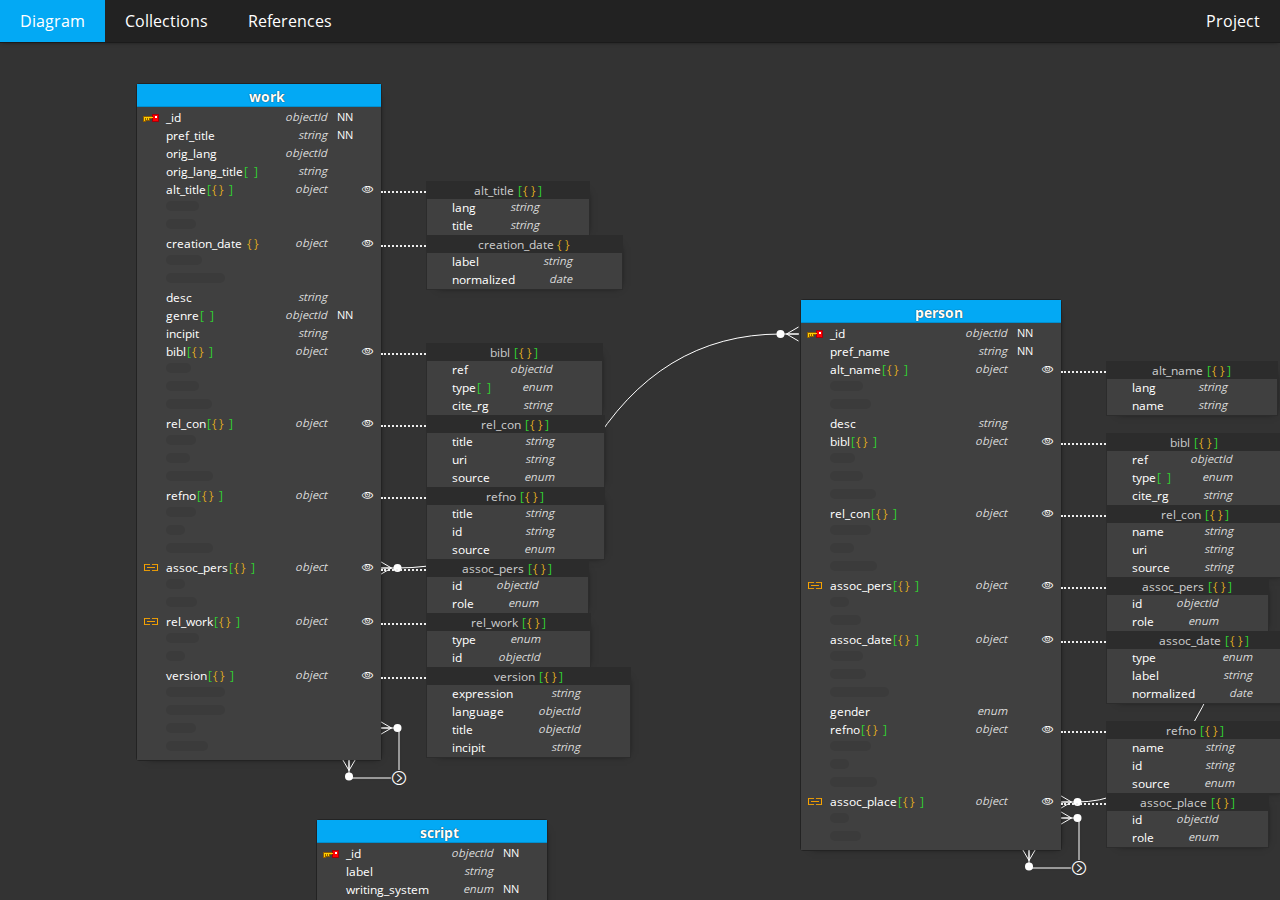
<file: sinai_entities/index.html>
<!DOCTYPE html>
    <html lang="en">
     <head>
     <meta charset="utf-8" />
     
     <meta content="width=device-width, initial-scale=1.0, maximum-scale=1.0, user-scalable=0" name="viewport" />
     <meta name="robots" content="noindex, nofollow">
     <link href="datensen-moon-modeler-report.css" rel="stylesheet" />    
     <link href="scrollbars.css" rel="stylesheet" />
     <link href="style.css" rel="stylesheet" />
     <link href="lists.css" rel="stylesheet" />
     <link href="modals.css" rel="stylesheet" />
     <link href="searchbar.css" rel="stylesheet" />
     <link href="im.css" rel="stylesheet" />
     <title>Report for mss_entities made in Moon Modeler</title>  
     <meta name="description" content="Moon Modeler - HTML report">
     <script>
     
    var page = "mm1";
    var item = "";
    var projectObj = {};
    var searchTerm = "";
    
     const projectData = {"Collections":{"4455ccfa-a4b8-4825-ad20-cdda8f42e107":{"id":"4455ccfa-a4b8-4825-ad20-cdda8f42e107","visible":true,"name":"work","desc":"","estimatedSize":"","cols":[{"id":"c2d0760a-5058-4f66-bff7-ea9c9ec31e8c","name":"_id","datatype":"objectId","param":"","pk":true,"nn":true,"comment":"","data":"","enum":"","list":false,"validation":"","pattern":false,"any":"","estimatedSize":""},{"id":"0e3668f8-8a47-480c-9cbd-5d6f124877c2","name":"pref_title","datatype":"string","param":"","pk":false,"nn":true,"comment":"Preferred Title: The form of the work's title used as the primary label for the work","data":"Bible. Acts","list":false,"enum":"","validation":"","pattern":false,"any":"","estimatedSize":""},{"id":"a11cc5f8-a46c-4198-b383-0382536e8ed2","name":"orig_lang","datatype":"objectId","param":"","pk":false,"nn":false,"comment":"Original Language: The language in which the work was originally composed. Must be an objectId of a corresponding language object","data":"","list":false,"enum":"","validation":"","pattern":false,"any":"","estimatedSize":""},{"id":"75968c9b-258e-4629-9c99-be141b911a5f","name":"orig_lang_title","datatype":"string","param":"","pk":false,"nn":false,"comment":"Original Language Title: An expression of the work's title given in the language in which the work was originally composed","data":"","list":true,"enum":"","validation":"","pattern":false,"any":"","estimatedSize":""},{"id":"7493c7d2-b222-4b3a-baf6-797a7b27b788","name":"alt_title","datatype":"e95cc697-26b2-4907-b65c-41932c3647dd","param":"","pk":false,"nn":false,"comment":"Alternative Title: Variant forms of the work's title, including the language code","data":"","list":true,"enum":"","validation":"","pattern":false,"any":"","estimatedSize":""},{"id":"2e443259-9491-42de-813f-0cd1715584af","name":"creation_date","datatype":"79181524-6294-4cef-9c31-6ec9111ad30b","param":"","pk":false,"nn":false,"comment":"Creation Date: The time span during which the work was composed; expressed in both human- and machine-readable formats","data":"","list":false,"enum":"","validation":"","pattern":false,"any":"","estimatedSize":""},{"id":"25a43248-8ab5-42ab-9574-4fa5e1671f1d","name":"desc","datatype":"string","param":"","pk":false,"nn":false,"comment":"Description: A brief, prose summary of the contents, context, or subjects of the work. Use for disambiguation.","data":"","list":false,"enum":"","validation":"","pattern":false,"any":"","estimatedSize":""},{"id":"dd28d0d6-a9bc-4685-88c3-712203815bb3","name":"genre","datatype":"objectId","param":"","pk":false,"nn":true,"comment":"Genre: The stylistic type or category to which the work belongs. Must be an objectId of an existing Genre object.","data":"","list":true,"enum":"","validation":"","pattern":false,"any":"","estimatedSize":""},{"id":"4700f3a7-5a8d-4523-9014-31579f83336b","name":"incipit","datatype":"string","param":"","pk":false,"nn":false,"comment":"","data":"","list":false,"enum":"","validation":"","pattern":false,"any":"","estimatedSize":""},{"id":"dc8460c3-a868-4d24-aabe-68d178502dca","name":"bibl","datatype":"4993d4cb-71d1-4088-8033-35fa32e1ad02","param":"","pk":false,"nn":false,"comment":"Bibliography: A secondary scholarly source that provides information about the work ","data":"","list":true,"enum":"","validation":"","pattern":false,"any":"","estimatedSize":""},{"id":"6f77d8eb-435c-4274-b616-cc0cd634d283","name":"rel_con","datatype":"7c8863f9-957d-4058-a61f-1efe7f7285e3","param":"","pk":false,"nn":false,"comment":"Related Concept: An equivalent or close matching concept in an external authority file","data":"","list":true,"enum":"","validation":"","pattern":false,"any":"","estimatedSize":""},{"id":"0231fdab-ebbe-491d-b6e4-837358e46cc0","name":"refno","datatype":"47a2d53c-f84b-4282-8aba-e7c65319cf7d","param":"","pk":false,"nn":false,"comment":"Reference Number: Contains the uniform title, entry number, and source for the work in a standard reference list","data":"","list":true,"enum":"","validation":"","pattern":false,"any":"","estimatedSize":""},{"id":"33a0c305-b406-458b-8733-894a319fa654","name":"assoc_pers","datatype":"56f061f7-ef9b-4eb4-8413-81966b99dfa4","param":"","pk":false,"nn":false,"comment":"Associated Person: A person entity connected to the work resource through a given role","data":"","list":true,"enum":"","fk":true,"validation":"","pattern":false,"any":"","estimatedSize":""},{"id":"3aaa90e2-b386-4e54-85e0-e710e7af7426","name":"rel_work","datatype":"d990e50e-611e-45b3-bdf4-79ba68941a41","param":"","pk":false,"nn":false,"comment":"Related Work: A work entity with an associative or hierarchical link to a given work","data":"","list":true,"enum":"","fk":true,"validation":"","pattern":false,"any":"","estimatedSize":""},{"id":"393b8808-9d40-424c-8994-18467a9fe47a","name":"version","datatype":"8f3f696d-b395-41a7-8ccc-300bce6c944c","param":"","pk":false,"nn":false,"comment":"","data":"","list":true,"enum":"","validation":"","pattern":false,"any":"","estimatedSize":""}],"relations":["98808fbf-b317-4167-a0cd-abc0e920a774","ba6869fd-bc2a-4df6-9084-1554f8074dc7"],"lines":[],"keys":[{"id":"33a71ef6-673e-47f0-94b2-91764ff6df99","name":"Primary key","isPk":true,"cols":[{"id":"78ee0a89-6fd9-400c-b7ce-ba4e996d1f58","colid":"c2d0760a-5058-4f66-bff7-ea9c9ec31e8c"}]}],"indexes":[],"embeddable":false,"generate":true,"generateCustomCode":true,"validationLevel":"na","validationAction":"na","collation":"","others":"","size":"","max":"","capped":false,"validation":"","customCode":""},"e12c1108-4f1c-47b5-8ff9-5f8d7b81134e":{"id":"e12c1108-4f1c-47b5-8ff9-5f8d7b81134e","visible":true,"name":"person","desc":"","estimatedSize":"","cols":[{"id":"d81d60de-3886-4abf-a2e8-de9c6b6755e0","name":"_id","datatype":"objectId","param":"","pk":true,"nn":true,"comment":"","data":"","enum":"","list":false,"validation":"","pattern":false,"any":"","estimatedSize":""},{"id":"ba9f9c9d-2cbc-4721-bd62-e8433e986dba","name":"pref_name","datatype":"string","param":"","pk":false,"nn":true,"comment":"Preferred Nam: The form of the person's name used as the primary label for the person","data":"","list":false,"enum":"","validation":"","pattern":false,"any":"","estimatedSize":""},{"id":"6073c3af-981f-4c34-911a-8f5a5f296113","name":"alt_name","datatype":"e414bc16-7388-45f0-b330-108a835446a9","param":"","pk":false,"nn":false,"comment":"Alternative Name: Variant forms of the person's name, including the language code","data":"","list":true,"enum":"","validation":"","pattern":false,"any":"","estimatedSize":""},{"id":"316b290e-ac0b-4ff3-9772-0e7385dbf384","name":"desc","datatype":"string","param":"","pk":false,"nn":false,"comment":"Description: A brief, prose summary of the person's salient bibliographic details. Use for disambiguation.","data":"","list":false,"enum":"","validation":"","pattern":false,"any":"","estimatedSize":""},{"id":"1d91830d-3785-4838-8daa-7d6cfbf4fd71","name":"bibl","datatype":"fe8aa771-910f-491b-ad63-c20bc42d6e4b","param":"","pk":false,"nn":false,"comment":"Bibliography: A secondary scholarly source that provides information about the work ","data":"","list":true,"enum":"","validation":"","pattern":false,"any":"","estimatedSize":"","fk":false},{"id":"44a07d01-b7a9-40ba-a7f3-5a802817a26d","name":"rel_con","datatype":"43cd0dc8-4905-4079-aea0-e0e79eccf2e0","param":"","pk":false,"nn":false,"comment":"Related Concept: An equivalent or close matching concept in an external authority file","data":"","list":true,"enum":"","validation":"","pattern":false,"any":"","estimatedSize":""},{"id":"13f56d34-4b5f-4f74-9d63-4550d6f8a062","name":"assoc_pers","datatype":"d1566b44-98b7-4ee1-b117-7d39cec08e88","param":"","pk":false,"nn":false,"comment":"Associated Person: A person entity connected to the person resource through a given role","data":"","list":true,"enum":"","fk":true,"validation":"","pattern":false,"any":"","estimatedSize":""},{"id":"a102b272-9180-4f54-9277-d537b28490df","name":"assoc_date","datatype":"90064f04-99fa-45a5-9c39-3472e17d66cb","param":"","pk":false,"nn":false,"comment":"Associated Date: The time span defining an event or events in a person's life; expressed in both human- and machine-readable formats","data":"","list":true,"enum":"","validation":"","pattern":false,"any":"","estimatedSize":""},{"id":"9db3a5a7-fdef-4683-86e4-a19859a54c1a","name":"gender","datatype":"enum","param":"","pk":false,"nn":false,"comment":"Gender: Specifies the gender identity of a person","data":"","list":false,"enum":"","validation":"","pattern":false,"any":"","estimatedSize":""},{"id":"90769eb1-b258-4287-b929-67fe90b3fa6c","name":"refno","datatype":"9b7dc03e-efe4-41c7-893e-0dd3a609b022","param":"","pk":false,"nn":false,"comment":"Reference Number: Contains the uniform name, entry number, and source for the person in a standard reference list","data":"","list":true,"enum":"","validation":"","pattern":false,"any":"","estimatedSize":""},{"id":"4c4d4fab-502a-49e0-82d3-61e4f164c334","name":"assoc_place","datatype":"f99ca0ef-f393-44e7-a22b-a8094f19c25b","param":"","pk":false,"nn":false,"comment":"Associated Place: A place entity connected to the person resource through a given role","data":"","list":true,"enum":"","fk":true,"validation":"","pattern":false,"any":"","estimatedSize":""}],"relations":["ba6869fd-bc2a-4df6-9084-1554f8074dc7","5eb8b96d-f6d8-434d-b8ae-ad4ea80dc9da","58dde7b9-a975-4f23-b7a7-6eb6a9da03c9"],"lines":[],"keys":[{"id":"ec029d25-f306-44de-abd3-fe4313c592d8","name":"Primary key","isPk":true,"cols":[{"id":"fbb18dfe-3dc6-4df0-9e5e-bc1d0cdcb3bb","colid":"d81d60de-3886-4abf-a2e8-de9c6b6755e0"}]}],"indexes":[],"embeddable":false,"generate":true,"generateCustomCode":true,"validationLevel":"na","validationAction":"na","collation":"","others":"","size":"","max":"","capped":false,"validation":"","customCode":""},"a5623c8d-0e67-46bd-af68-bfceecd44ed3":{"id":"a5623c8d-0e67-46bd-af68-bfceecd44ed3","visible":true,"name":"place","desc":"","estimatedSize":"","cols":[{"id":"d81d60de-3886-4abf-a2e8-de9c6b6755e0","name":"_id","datatype":"objectId","param":"","pk":true,"nn":true,"comment":"","data":"","enum":"","list":false,"validation":"","pattern":false,"any":"","estimatedSize":""},{"id":"ba9f9c9d-2cbc-4721-bd62-e8433e986dba","name":"pref_name","datatype":"string","param":"","pk":false,"nn":true,"comment":"","data":"","list":false,"enum":"","validation":"","pattern":false,"any":"","estimatedSize":""},{"id":"9db3a5a7-fdef-4683-86e4-a19859a54c1a","name":"type","datatype":"enum","param":"","pk":false,"nn":false,"comment":"Place Type: The kind of place. (Note: use Pleiades place type vocabulary for term list)","data":"","list":false,"enum":"","validation":"","pattern":false,"any":"","estimatedSize":""},{"id":"6073c3af-981f-4c34-911a-8f5a5f296113","name":"alt_name","datatype":"56b24b3f-7fd2-4000-a5b7-479458e3edf8","param":"","pk":false,"nn":false,"comment":"","data":"","list":true,"enum":"","validation":"","pattern":false,"any":"","estimatedSize":""},{"id":"316b290e-ac0b-4ff3-9772-0e7385dbf384","name":"desc","datatype":"string","param":"","pk":false,"nn":false,"comment":"","data":"","list":false,"enum":"","validation":"","pattern":false,"any":"","estimatedSize":""},{"id":"681b2101-64a5-40ec-b547-668d4d0981d9","name":"bibl","datatype":"9b474ad8-df02-4a10-92cf-2d1126a4d8e5","param":"","pk":false,"nn":false,"comment":"Bibliography: A secondary scholarly source that provides information about the work ","data":"","list":true,"enum":"","validation":"","pattern":false,"any":"","estimatedSize":"","fk":false},{"id":"74ff7ffd-ced3-411d-8d13-3b2863f578d6","name":"loc","datatype":"d8479cfd-c32d-445f-8d6b-e35ad6da9e73","param":"","pk":false,"nn":false,"comment":"Location: The geographic location","data":"","list":true,"enum":"","validation":"","pattern":false,"any":"","estimatedSize":""},{"id":"a102b272-9180-4f54-9277-d537b28490df","name":"assoc_date","datatype":"4c8bf1b5-1a88-4e00-b9bb-0e9593f23d64","param":"","pk":false,"nn":false,"comment":"","data":"","list":true,"enum":"","validation":"","pattern":false,"any":"","estimatedSize":""},{"id":"44a07d01-b7a9-40ba-a7f3-5a802817a26d","name":"rel_con","datatype":"383fe13e-b829-4558-aec8-a6b5ac1fd591","param":"","pk":false,"nn":false,"comment":"","data":"","list":true,"enum":"","validation":"","pattern":false,"any":"","estimatedSize":""},{"id":"90769eb1-b258-4287-b929-67fe90b3fa6c","name":"refno","datatype":"2ce8fb9b-9da9-425f-9f11-1ddbbd2c5d96","param":"","pk":false,"nn":false,"comment":"","data":"","list":true,"enum":"","validation":"","pattern":false,"any":"","estimatedSize":""},{"id":"0623ef77-a3bb-44da-949a-e4b9d6e91ed1","name":"assoc_place","datatype":"5fccafab-ac1a-4d49-ae5e-b39516cff85b","param":"","pk":false,"nn":false,"comment":"","data":"","list":true,"enum":"","validation":"","pattern":false,"any":"","estimatedSize":""}],"relations":["58dde7b9-a975-4f23-b7a7-6eb6a9da03c9"],"lines":[],"keys":[{"id":"3f9785df-bc7a-4604-b142-b2ffdb8b7226","name":"Primary key","isPk":true,"cols":[{"id":"fbb18dfe-3dc6-4df0-9e5e-bc1d0cdcb3bb","colid":"d81d60de-3886-4abf-a2e8-de9c6b6755e0"}]}],"indexes":[],"embeddable":false,"generate":true,"generateCustomCode":true,"validationLevel":"na","validationAction":"na","collation":"","others":"","size":"","max":"","capped":false,"validation":"","customCode":""},"17526b33-ab5b-4c7b-a138-66571bfdec7d":{"id":"17526b33-ab5b-4c7b-a138-66571bfdec7d","visible":true,"name":"script","desc":"","estimatedSize":"","cols":[{"id":"b0600096-e03a-42fc-b2df-6fa079008550","name":"_id","datatype":"objectId","param":"","pk":true,"nn":true,"list":false,"comment":"","data":"","enum":"","validation":"","pattern":false,"estimatedSize":"","any":""},{"id":"4fa848f2-996f-49d8-ade3-bf5525e3247b","name":"label","datatype":"string","param":"","pk":false,"nn":false,"list":false,"comment":"","data":"","enum":"","validation":"","pattern":false,"estimatedSize":"","any":""},{"id":"111dd514-9923-4709-99f7-54114d89060e","name":"writing_system","datatype":"enum","param":"","pk":false,"nn":true,"list":false,"comment":"","data":"","enum":"","validation":"","pattern":false,"estimatedSize":"","any":""},{"id":"63685713-a2dd-43b7-9003-aa828b02ec01","name":"dates_in_use","datatype":"string","param":"","pk":false,"nn":false,"list":false,"comment":"","data":"","enum":"","validation":"","pattern":false,"estimatedSize":"","any":""},{"id":"b6222fa6-9110-405e-afe5-5e2a918066ca","name":"geo_scope","datatype":"string","param":"","pk":false,"nn":false,"list":false,"comment":"","data":"","enum":"","validation":"","pattern":false,"estimatedSize":"","any":""},{"id":"f83466ff-d78d-4922-b51f-184d44faec07","name":"note","datatype":"string","param":"","pk":false,"nn":false,"list":false,"comment":"","data":"","enum":"","validation":"","pattern":false,"estimatedSize":"","any":""}],"relations":[],"lines":[],"keys":[{"id":"5e30975a-eb0b-4c25-9817-cc62ae87ca26","name":"Primary","isPk":true,"cols":[{"id":"4b0d4f77-b9e7-46df-8e94-1fde52b47304","colid":"b0600096-e03a-42fc-b2df-6fa079008550"}]}],"indexes":[],"embeddable":false,"generate":true,"generateCustomCode":true,"customCode":"","beforeScript":"","afterScript":"","validationLevel":"na","validationAction":"na","collation":"","others":"","size":"","max":"","validation":"","capped":false}},"References":{"98808fbf-b317-4167-a0cd-abc0e920a774":{"id":"98808fbf-b317-4167-a0cd-abc0e920a774","visible":true,"name":"work_work","desc":"","type":"identifying","parent_key":"33a71ef6-673e-47f0-94b2-91764ff6df99","parent":"4455ccfa-a4b8-4825-ad20-cdda8f42e107","child":"4455ccfa-a4b8-4825-ad20-cdda8f42e107","c_mp":"false","c_mch":"false","c_p":"many","c_ch":"many","c_cp":"","c_cch":"","cols":[{"id":"c887b4b2-7a70-4176-a3ca-75bef18bac18","parentcol":"c2d0760a-5058-4f66-bff7-ea9c9ec31e8c","childcol":"3aaa90e2-b386-4e54-85e0-e710e7af7426"}],"generate":true,"generateCustomCode":true,"customCode":"","relationColor":"transparent"},"ba6869fd-bc2a-4df6-9084-1554f8074dc7":{"id":"ba6869fd-bc2a-4df6-9084-1554f8074dc7","visible":true,"name":"person_work","desc":"","type":"identifying","parent_key":"ec029d25-f306-44de-abd3-fe4313c592d8","parent":"e12c1108-4f1c-47b5-8ff9-5f8d7b81134e","child":"4455ccfa-a4b8-4825-ad20-cdda8f42e107","c_mp":"false","c_mch":"false","c_p":"many","c_ch":"many","c_cp":"","c_cch":"","cols":[{"id":"2addf42c-2056-4f17-8f60-13c0bd4df455","parentcol":"d81d60de-3886-4abf-a2e8-de9c6b6755e0","childcol":"33a0c305-b406-458b-8733-894a319fa654"}],"generate":true,"generateCustomCode":true,"customCode":"","relationColor":"transparent"},"5eb8b96d-f6d8-434d-b8ae-ad4ea80dc9da":{"id":"5eb8b96d-f6d8-434d-b8ae-ad4ea80dc9da","visible":true,"name":"person_person","desc":"","type":"identifying","parent_key":"ec029d25-f306-44de-abd3-fe4313c592d8","parent":"e12c1108-4f1c-47b5-8ff9-5f8d7b81134e","child":"e12c1108-4f1c-47b5-8ff9-5f8d7b81134e","c_mp":"false","c_mch":"false","c_p":"many","c_ch":"many","c_cp":"","c_cch":"","cols":[{"id":"4581401d-bdf2-4a51-bba5-0a5ac500a7b8","parentcol":"d81d60de-3886-4abf-a2e8-de9c6b6755e0","childcol":"13f56d34-4b5f-4f74-9d63-4550d6f8a062"}],"generate":true,"generateCustomCode":true,"customCode":"","relationColor":"transparent"},"58dde7b9-a975-4f23-b7a7-6eb6a9da03c9":{"id":"58dde7b9-a975-4f23-b7a7-6eb6a9da03c9","visible":true,"name":"place_person","desc":"","type":"identifying","parent_key":"3f9785df-bc7a-4604-b142-b2ffdb8b7226","parent":"a5623c8d-0e67-46bd-af68-bfceecd44ed3","child":"e12c1108-4f1c-47b5-8ff9-5f8d7b81134e","c_mp":"false","c_mch":"false","c_p":"many","c_ch":"many","c_cp":"","c_cch":"","cols":[{"id":"3dd893f7-33c9-4e1f-977a-162641659144","parentcol":"d81d60de-3886-4abf-a2e8-de9c6b6755e0","childcol":"4c4d4fab-502a-49e0-82d3-61e4f164c334"}],"generate":true,"generateCustomCode":true,"customCode":"","relationColor":"transparent"}},"Lines":{},"Other":{},"Notes":{}}
         
    async function processAll() {
      projectObj = projectData;
      page = await getUrlParam("page");
      item = await getUrlParam("item");
      await createMainNavigationAndWrappers();

      for (let pageItem of Object.keys(projectObj)) {
        await createNavigationLists(getFilteredItems(searchTerm, projectObj[`${pageItem}`]), pageItem);
        await addEventsToDiagram(projectObj[`${pageItem}`]);
      }
      setActiveStyles();     
    }

    function updateNavigationLists() {
      for (let pageItem of Object.keys(projectObj)) {
        createNavigationLists(getFilteredItems(searchTerm, projectObj[`${pageItem}`]), pageItem);
      }
    }

    function setSearchTerm(value) {     
      searchTerm = value;
      updateNavigationLists();
    }

    function clearSearch() {
      setSearchTerm("");
      $("#searchBar").val("");
      changeUrl(`index.html?page=${page}`);
    }

    function getFilteredItems(searchTerm, collection) {      
      let toReturn = collection;
      if (searchTerm !== "") {
      toReturn = Object.values(collection).filter(t =>
          t.name.includes(searchTerm)
        );
      }
      return toReturn;
    }

    function navigateToUrl(url) {
      window.location = url;
    }

    function changeUrl(url) {
      window.history.pushState({ page: url }, url, url);
      processAll();
    }

    function getUrlParam(param) {
      const queryString = window.location.search;
      const urlParams = new URLSearchParams(queryString);
      return urlParams.get(param);
    }

    function resetPages() {
      $(".mm-nav-a").removeClass("mm-nav-active");
      $(".mm-section").removeClass("mm-section-active");
      $(".mm-display-block").removeClass("mm-display-block");
    }

    function resetItems() {
      $(".mm-detail").removeClass("mm-detail-active");
      $(".mm-detail").removeClass("mm-display-none");
    }

    function setPage() {
      if (page === null) {
        page = "Diagrams";
      }
      $("#mm-sidenav-" + page).addClass("mm-sidenav-active");
      $("#mm-section-" + page).addClass("mm-section-active");
      $("#mm-nav-" + page).addClass("mm-nav-active");
      $("#mm-tab-content-" + page).addClass("mm-tab-content-active");
    }

    function setItem() {
      if (item !== null && item !== undefined) {
        //$("#" + item).addClass("mm-display-blockxxx");
        $(".mm-detail").addClass("mm-display-none");
        $("#sidenav-" + item).addClass("mm-sidenav-item-active");
        $("#detail-" + item).removeClass("mm-display-none")
          .addClass("mm-detail-active")
          .addClass("mm-display-block");
      }
    }

    function hideSide() {
      $("#mm-side").addClass("mm-display-none");
      $("#mm-report-content").addClass("mm-report-content-cols-1");
    }

    function showSide() {
      $("#mm-side").removeClass("mm-display-none");
      $("#mm-report-content").removeClass("mm-report-content-cols-1");
    }

    function showPlacehodler(){
      $("#placeholder").removeClass("mm-display-none").addClass("mm-display-block");
          $("#placeholder-content").html($("#detail-" + item).prop("outerHTML"));
    }

    function hidePlaceholder(){
      $("#placeholder").removeClass("mm-display-block").addClass("mm-display-none");
    }

    function setDiagram() {
      if (page === "Diagrams" || page === "Project" || page === undefined) {
        hideSide();
        if (item !== null && item !== undefined) {
          showPlacehodler();
        } else {
          hidePlaceholder();
        }
        $(".main-area").addClass("mm-display-block");
      } else {
        showSide();
        if (item !== null && item !== undefined && $(window).width() < 992) {            
          showPlacehodler()
        } else {
          hidePlaceholder();
        }
      }
    }

    function setActiveStyles() {
      resetPages();
      setPage();
      resetItems();
      updateDetailsVisibilityOnPage();
      setItem();
      setDiagram();
    }

    function hidePlaceholder(){
      $("#placeholder").removeClass("mm-display-block").addClass("mm-display-none");
    }

    function setPlaceholderClick(event) {
    
      var parent = event.target;
      while (parent) {
        if (parent.id) {
          if (parent.id == "placeholder") {
            return;
          }
        }
        parent = parent.parentElement;
      }
        hidePlaceholder();
    }

    function addEventToElement(elementName, itemId) {
      let element = document.getElementById(elementName);
      if (element) {
        element.onclick = function (event) {
          changeUrl(`index.html?page=Diagrams&item=itm-${itemId}`);
        };
      }
      else {
        let jsonSchemaReportElements = document.querySelectorAll(`[data-report-id="${itemId}"]`);
        if(jsonSchemaReportElements){
        for (let jsonSchemaReportElement of jsonSchemaReportElements) {
          jsonSchemaReportElement.onclick = function (event) {
            changeUrl(`index.html?page=Diagrams&item=itm-${itemId}`);
          };
        }    
      }
    }
      event.stopPropagation();
      event.preventDefault();
    }

    async function addEventsToDiagram(collectionOfObjects) {
      for (let item of Object.keys(collectionOfObjects)) {
        addEventToElement(item, item);
        addEventToElement(`r${item}`, item);
        addEventToElement(`rb${item}`, item);
        addEventToElement(`rt${item}`, item);
      }
    }

    function toggleNavTabs() {
      if ($(".mm-nav-tabs").width() < 992) {
        $(".mm-nav-a").toggle();
      }
    }

    async function createMainNavigationAndWrappers() {
      let mainNavs = '<div id="mm-nav-expander"><i onclick="toggleNavTabs()" class="mm-main-hamburger im-icon-HamburgerBold im-icon-20"></i></div><nav class="mm-nav-tabs"  onclick="toggleNavTabs()">';
      let sideNavigationWrappers = "";
      mainNavs += `<div id="mm-nav-Diagrams" class="mm-nav-a" onclick="changeUrl('index.html?page=Diagrams')">Diagram</div>`;

      for (let reportPage of Object.keys(projectObj)) {
        if (Object.keys(projectObj[reportPage]).length > 0) {          
        mainNavs += `<div id="mm-nav-${reportPage}" class="mm-nav-a" onclick="changeUrl('index.html?page=${reportPage}')">
        ${reportPage}        
    </div>  `;
        }
    sideNavigationWrappers += `<div id="mm-sidenav-${reportPage}"></div>`;
      }
      mainNavs += `<div id="mm-nav-Project" class="mm-nav-a mm-ml-auto" onclick="changeUrl('index.html?page=Project')">Project</div>`;
      mainNavs += "</nav>";
     

      document.getElementById("mm-main-navs").innerHTML = mainNavs;
      document.getElementById("mm-side-content").innerHTML = sideNavigationWrappers;
    }

    async function createNavigationLists(collectionOfObjects, pageName) {
      let navItems = "<ul class='im-list im-collapsed im-h-100'>";
      for (let item of Object.keys(collectionOfObjects)) {
        let iterItem = collectionOfObjects[item];
        navItems += `<li  id="sidenav-itm-${iterItem.id}"  class="im-list-item im-rel">
          <div onclick="changeUrl('index.html?page=${pageName}&item=itm-${iterItem.id}')">`;
        navItems += iterItem.name;
        navItems += "</div></li>";
      }
      navItems += "</ul>";
      document.getElementById("mm-sidenav-" + pageName).innerHTML = navItems;
    }

    function updateDetailsVisibilityOnPage() {
      for (let pageItem of Object.keys(projectObj)) {          
        updateItemDetailsVisibility(projectObj[`${pageItem}`], pageItem);
      }
    }

    async function updateItemDetailsVisibility(collectionOfObjects, pageName) {
      if (item !== null && item !== undefined) {
        await $(".mm-detail").removeClass("mm-display-block").addClass("mm-display-none");
      } else {
        await $(".mm-detail").removeClass("mm-display-block").addClass("mm-display-none");
        for (let item of Object.keys(collectionOfObjects)) {
          let iterItem = collectionOfObjects[item];

          $("#detail-itm-" + iterItem.id)
            .removeClass("mm-display-none")
            .addClass("mm-display-block");
        }
      }
    }

    
     </script>
     </head><body  onclick="setPlaceholderClick(event)" onload="processAll()" class="mm-main-report-area"><div class="container-fluid" id="mm-main-navs"></div>
    <div class="container-fluid" id="mm-report-content">
    <div id="mm-side">
      <div id="mm-side-wrapper">
        <div id="mm-search">
          <div class="im-search-bar">
            <div></div>
            <input
            class="im-search-box-input"
            onkeyup="setSearchTerm(event.target.value)"
            placeholder="Filter"
            type="text"
            id="searchBar"
            />

            <div class="im-search-button" onclick="clearSearch()"><i class="im-icon-Cross16 im-icon-16"></i></div>
            <div></div>
          </div>
        </div>
      
        <div id="mm-side-content"></div>
      </div>
    </div>
    <div id="mm-content">
    <!-- section Diagrams - start --><div class='mm-section' id='mm-section-Diagrams'><div id="detail-itm-557cbd19-b955-4fa8-b58f-efd727e1b6dc" class="main-area"><div id="diagram" class="diagram mm-commercial im-na" style="background-color: transparent;"><div id="canvas" tabindex="50" style="background: transparent;"><div id="mainHtmlCanvas" class="im-full-width im-arrow" style="transform: scale(1);"><div class="im-select-decorator" id="selector" style="width: 0px; height: 0px; display: none; top: 835px; left: 402px;"></div><div class="im-add-note-decorator" id="addNoteDecorator" style="width: 0px; height: 0px; display: none;"></div><div id="4455ccfa-a4b8-4825-ad20-cdda8f42e107" style="position: absolute; left: 135px; top: 40px; touch-action: none; width: max-content; height: max-content; padding-bottom: 45px; padding-right: 45px;"><div style="width: 244px; height: 676px;"><div class="t tMoon  im-z-index-8 " id="content4455ccfa-a4b8-4825-ad20-cdda8f42e107" style="width: 244px; height: 676px; display: flex;"><div class="dGraphicsHeader dGraphicsHeaderMoon" style="background: rgb(3, 169, 244);"><div class="dGraphicsLeftTop"><i class="im-icon-12 im-icon-Type" style="color: rgb(3, 169, 244);"></i></div><div class="dTableName" style="color: rgb(255, 255, 255);">work</div><div class="dGraphicsRightTop im-pointer"><i class="im-pointer im-icon-DotsHorizontal16 im-icon-12" style="color: rgb(255, 255, 255);"></i></div></div><div class="dCols " id="dc4455ccfa-a4b8-4825-ad20-cdda8f42e107"><div class="im-table-columns-displayed"><div id="c2d0760a-5058-4f66-bff7-ea9c9ec31e8c" class="dRow im-t-r im-t-r-MONGODB"><div class="dCol im-t-c"><img src="./assets/pk.svg" alt="Key" class="im-icon-key im-mark-PI"></div><div class="dCol im-t-c  tree__mini__clickable"><span>_id</span><span class="im-col-list">&nbsp;</span><span class="im-col-list">&nbsp;</span><span>&nbsp;&nbsp;</span></div><div class="dCol im-t-c im-mini">objectId</div><div class="dCol im-t-c im-mini"> NN</div><div class="dCol im-t-c im-mini"><div></div></div><div></div></div><div id="0e3668f8-8a47-480c-9cbd-5d6f124877c2" class="dRow im-t-r im-t-r-MONGODB"><div class="dCol im-t-c"></div><div class="dCol im-t-c  tree__mini__clickable"><span>pref_title</span><span class="im-col-list">&nbsp;</span><span class="im-col-list">&nbsp;</span><span>&nbsp;&nbsp;</span></div><div class="dCol im-t-c im-mini">string</div><div class="dCol im-t-c im-mini"> NN</div><div class="dCol im-t-c im-mini"><div></div></div><div></div></div><div id="a11cc5f8-a46c-4198-b383-0382536e8ed2" class="dRow im-t-r im-t-r-MONGODB"><div class="dCol im-t-c"></div><div class="dCol im-t-c  tree__mini__clickable"><span>orig_lang</span><span class="im-col-list">&nbsp;</span><span class="im-col-list">&nbsp;</span><span>&nbsp;&nbsp;</span></div><div class="dCol im-t-c im-mini">objectId</div><div class="dCol im-t-c im-mini"> </div><div class="dCol im-t-c im-mini"><div></div></div><div></div></div><div id="75968c9b-258e-4629-9c99-be141b911a5f" class="dRow im-t-r im-t-r-MONGODB"><div class="dCol im-t-c"></div><div class="dCol im-t-c  tree__mini__clickable"><span>orig_lang_title</span><span class="im-col-list">[</span><span class="im-col-object-right"><span>&nbsp;</span></span><span class="im-col-list">]</span><span>&nbsp;&nbsp;</span></div><div class="dCol im-t-c im-mini">string</div><div class="dCol im-t-c im-mini"> </div><div class="dCol im-t-c im-mini"><div></div></div><div></div></div><div id="7493c7d2-b222-4b3a-baf6-797a7b27b788" class="dRow im-t-r im-t-r-MONGODB"><div class="dCol im-t-c"></div><div class="dCol im-t-c  tree__mini__clickable"><span>alt_title</span><span class="im-col-list">[</span><span class="im-col-object-left">{</span><span class="im-col-object-right">}</span><span class="im-col-object-right"><span>&nbsp;</span></span><span class="im-col-list">]</span><span>&nbsp;&nbsp;</span></div><div class="dCol im-t-c im-mini im-col-object-name">object</div><div class="dCol im-t-c im-mini"> </div><div class="dCol im-t-c im-mini"><div class="im-expander im-pointer"><i class="im-icon-14  im-icon-Visibility16   icon_im-e95cc697-26b2-4907-b65c-41932c3647dd"></i></div></div><div class="im-e95cc697-26b2-4907-b65c-41932c3647dd im-the-ghost  im-display-inline-block " style="grid-column: span 4 / auto;"><div><div class="dRow im-t-r-MONGODB"><div></div><div class="dCol im-t-c tree__mini__clickable"><div></div><div>lang</div><div></div><div></div></div></div><div class="dRow im-t-r-MONGODB"><div></div><div class="dCol im-t-c tree__mini__clickable"><div></div><div>title</div><div></div><div></div></div></div></div></div><div class="im-embedded  im-e95cc697-26b2-4907-b65c-41932c3647dd   im-e95cc697-26b2-4907-b65c-41932c3647dd " style="grid-column: span 4 / auto; margin-left: 45px;"><div id="im-e95cc697-26b2-4907-b65c-41932c3647dd" class="im-e95cc697-26b2-4907-b65c-41932c3647dd  im-display-inline-block "><div class="dNestedLink" style="border-color: rgb(238, 238, 238); width: 45px; left: -45px;"></div><div class="dGraphicsNestedHeader" style="background: rgba(0, 0, 0, 0.3);"><div class="dGraphicsLeftTop"></div><div class="dTableName" style="color: rgb(204, 204, 204);">alt_title <span class="im-col-list">[</span><span class="im-col-object-left">{ }</span><span class="im-col-list">]</span></div><div class="dGraphicsRightTop"></div></div><div id="47dfaf8e-dd6a-45e3-9498-91f53bb02bd0" class="dRow im-t-r im-t-r-MONGODB"><div class="dCol im-t-c"></div><div class="dCol im-t-c  tree__mini__clickable"><span>lang</span><span class="im-col-list">&nbsp;</span><span class="im-col-list">&nbsp;</span><span>&nbsp;&nbsp;</span></div><div class="dCol im-t-c im-mini">string</div><div class="dCol im-t-c im-mini"> </div><div class="dCol im-t-c im-mini"><div></div></div><div></div></div><div id="f2beeea6-fbf0-4bd8-a41c-a70a9f0f1c05" class="dRow im-t-r im-t-r-MONGODB"><div class="dCol im-t-c"></div><div class="dCol im-t-c  tree__mini__clickable"><span>title</span><span class="im-col-list">&nbsp;</span><span class="im-col-list">&nbsp;</span><span>&nbsp;&nbsp;</span></div><div class="dCol im-t-c im-mini">string</div><div class="dCol im-t-c im-mini"> </div><div class="dCol im-t-c im-mini"><div></div></div><div></div></div></div></div></div><div id="2e443259-9491-42de-813f-0cd1715584af" class="dRow im-t-r im-t-r-MONGODB"><div class="dCol im-t-c"></div><div class="dCol im-t-c  tree__mini__clickable"><span>creation_date</span><span class="im-col-list">&nbsp;</span><span class="im-col-object-left">{</span><span class="im-col-object-right">}</span><span class="im-col-list">&nbsp;</span><span>&nbsp;&nbsp;</span></div><div class="dCol im-t-c im-mini im-col-object-name">object</div><div class="dCol im-t-c im-mini"> </div><div class="dCol im-t-c im-mini"><div class="im-expander im-pointer"><i class="im-icon-14  im-icon-Visibility16   icon_im-79181524-6294-4cef-9c31-6ec9111ad30b"></i></div></div><div class="im-79181524-6294-4cef-9c31-6ec9111ad30b im-the-ghost  im-display-inline-block " style="grid-column: span 4 / auto;"><div><div class="dRow im-t-r-MONGODB"><div></div><div class="dCol im-t-c tree__mini__clickable"><div></div><div>label</div><div></div><div></div></div></div><div class="dRow im-t-r-MONGODB"><div></div><div class="dCol im-t-c tree__mini__clickable"><div></div><div>normalized</div><div></div><div></div></div></div></div></div><div class="im-embedded  im-79181524-6294-4cef-9c31-6ec9111ad30b   im-79181524-6294-4cef-9c31-6ec9111ad30b " style="grid-column: span 4 / auto; margin-left: 45px;"><div id="im-79181524-6294-4cef-9c31-6ec9111ad30b" class="im-79181524-6294-4cef-9c31-6ec9111ad30b  im-display-inline-block "><div class="dNestedLink" style="border-color: rgb(238, 238, 238); width: 45px; left: -45px;"></div><div class="dGraphicsNestedHeader" style="background: rgba(0, 0, 0, 0.3);"><div class="dGraphicsLeftTop"></div><div class="dTableName" style="color: rgb(204, 204, 204);">creation_date <span class="im-col-object-left">{ }</span></div><div class="dGraphicsRightTop"></div></div><div id="f9440ea3-d048-453c-922e-f580acba0f98" class="dRow im-t-r im-t-r-MONGODB"><div class="dCol im-t-c"></div><div class="dCol im-t-c  tree__mini__clickable"><span>label</span><span class="im-col-list">&nbsp;</span><span class="im-col-list">&nbsp;</span><span>&nbsp;&nbsp;</span></div><div class="dCol im-t-c im-mini">string</div><div class="dCol im-t-c im-mini"> </div><div class="dCol im-t-c im-mini"><div></div></div><div></div></div><div id="f70e2041-7bd1-4227-ab28-ed99327212df" class="dRow im-t-r im-t-r-MONGODB"><div class="dCol im-t-c"></div><div class="dCol im-t-c  tree__mini__clickable"><span>normalized</span><span class="im-col-list">&nbsp;</span><span class="im-col-list">&nbsp;</span><span>&nbsp;&nbsp;</span></div><div class="dCol im-t-c im-mini">date</div><div class="dCol im-t-c im-mini"> </div><div class="dCol im-t-c im-mini"><div></div></div><div></div></div></div></div></div><div id="25a43248-8ab5-42ab-9574-4fa5e1671f1d" class="dRow im-t-r im-t-r-MONGODB"><div class="dCol im-t-c"></div><div class="dCol im-t-c  tree__mini__clickable"><span>desc</span><span class="im-col-list">&nbsp;</span><span class="im-col-list">&nbsp;</span><span>&nbsp;&nbsp;</span></div><div class="dCol im-t-c im-mini">string</div><div class="dCol im-t-c im-mini"> </div><div class="dCol im-t-c im-mini"><div></div></div><div></div></div><div id="dd28d0d6-a9bc-4685-88c3-712203815bb3" class="dRow im-t-r im-t-r-MONGODB"><div class="dCol im-t-c"></div><div class="dCol im-t-c  tree__mini__clickable"><span>genre</span><span class="im-col-list">[</span><span class="im-col-object-right"><span>&nbsp;</span></span><span class="im-col-list">]</span><span>&nbsp;&nbsp;</span></div><div class="dCol im-t-c im-mini">objectId</div><div class="dCol im-t-c im-mini"> NN</div><div class="dCol im-t-c im-mini"><div></div></div><div></div></div><div id="4700f3a7-5a8d-4523-9014-31579f83336b" class="dRow im-t-r im-t-r-MONGODB"><div class="dCol im-t-c"></div><div class="dCol im-t-c  tree__mini__clickable"><span>incipit</span><span class="im-col-list">&nbsp;</span><span class="im-col-list">&nbsp;</span><span>&nbsp;&nbsp;</span></div><div class="dCol im-t-c im-mini">string</div><div class="dCol im-t-c im-mini"> </div><div class="dCol im-t-c im-mini"><div></div></div><div></div></div><div id="dc8460c3-a868-4d24-aabe-68d178502dca" class="dRow im-t-r im-t-r-MONGODB"><div class="dCol im-t-c"></div><div class="dCol im-t-c  tree__mini__clickable"><span>bibl</span><span class="im-col-list">[</span><span class="im-col-object-left">{</span><span class="im-col-object-right">}</span><span class="im-col-object-right"><span>&nbsp;</span></span><span class="im-col-list">]</span><span>&nbsp;&nbsp;</span></div><div class="dCol im-t-c im-mini im-col-object-name">object</div><div class="dCol im-t-c im-mini"> </div><div class="dCol im-t-c im-mini"><div class="im-expander im-pointer"><i class="im-icon-14  im-icon-Visibility16   icon_im-4993d4cb-71d1-4088-8033-35fa32e1ad02"></i></div></div><div class="im-4993d4cb-71d1-4088-8033-35fa32e1ad02 im-the-ghost  im-display-inline-block " style="grid-column: span 4 / auto;"><div><div class="dRow im-t-r-MONGODB"><div></div><div class="dCol im-t-c tree__mini__clickable"><div></div><div>ref</div><div></div><div></div></div></div><div class="dRow im-t-r-MONGODB"><div></div><div class="dCol im-t-c tree__mini__clickable"><div></div><div>type</div><div></div><div></div></div></div><div class="dRow im-t-r-MONGODB"><div></div><div class="dCol im-t-c tree__mini__clickable"><div></div><div>cite_rg</div><div></div><div></div></div></div></div></div><div class="im-embedded  im-4993d4cb-71d1-4088-8033-35fa32e1ad02   im-4993d4cb-71d1-4088-8033-35fa32e1ad02 " style="grid-column: span 4 / auto; margin-left: 45px;"><div id="im-4993d4cb-71d1-4088-8033-35fa32e1ad02" class="im-4993d4cb-71d1-4088-8033-35fa32e1ad02  im-display-inline-block "><div class="dNestedLink" style="border-color: rgb(238, 238, 238); width: 45px; left: -45px;"></div><div class="dGraphicsNestedHeader" style="background: rgba(0, 0, 0, 0.3);"><div class="dGraphicsLeftTop"></div><div class="dTableName" style="color: rgb(204, 204, 204);">bibl <span class="im-col-list">[</span><span class="im-col-object-left">{ }</span><span class="im-col-list">]</span></div><div class="dGraphicsRightTop"></div></div><div id="aebdc0dd-6243-44e4-9927-f44aea597ab4" class="dRow im-t-r im-t-r-MONGODB"><div class="dCol im-t-c"></div><div class="dCol im-t-c  tree__mini__clickable"><span>ref</span><span class="im-col-list">&nbsp;</span><span class="im-col-list">&nbsp;</span><span>&nbsp;&nbsp;</span></div><div class="dCol im-t-c im-mini">objectId</div><div class="dCol im-t-c im-mini"> </div><div class="dCol im-t-c im-mini"><div></div></div><div></div></div><div id="1e3d96e9-dd5f-4a4b-8b32-9ab51ca95eeb" class="dRow im-t-r im-t-r-MONGODB"><div class="dCol im-t-c"></div><div class="dCol im-t-c  tree__mini__clickable"><span>type</span><span class="im-col-list">[</span><span class="im-col-object-right"><span>&nbsp;</span></span><span class="im-col-list">]</span><span>&nbsp;&nbsp;</span></div><div class="dCol im-t-c im-mini">enum</div><div class="dCol im-t-c im-mini"> </div><div class="dCol im-t-c im-mini"><div></div></div><div></div></div><div id="b32e7183-f285-4214-8c5b-51ca6e972c61" class="dRow im-t-r im-t-r-MONGODB"><div class="dCol im-t-c"></div><div class="dCol im-t-c  tree__mini__clickable"><span>cite_rg</span><span class="im-col-list">&nbsp;</span><span class="im-col-list">&nbsp;</span><span>&nbsp;&nbsp;</span></div><div class="dCol im-t-c im-mini">string</div><div class="dCol im-t-c im-mini"> </div><div class="dCol im-t-c im-mini"><div></div></div><div></div></div></div></div></div><div id="6f77d8eb-435c-4274-b616-cc0cd634d283" class="dRow im-t-r im-t-r-MONGODB"><div class="dCol im-t-c"></div><div class="dCol im-t-c  tree__mini__clickable"><span>rel_con</span><span class="im-col-list">[</span><span class="im-col-object-left">{</span><span class="im-col-object-right">}</span><span class="im-col-object-right"><span>&nbsp;</span></span><span class="im-col-list">]</span><span>&nbsp;&nbsp;</span></div><div class="dCol im-t-c im-mini im-col-object-name">object</div><div class="dCol im-t-c im-mini"> </div><div class="dCol im-t-c im-mini"><div class="im-expander im-pointer"><i class="im-icon-14  im-icon-Visibility16   icon_im-7c8863f9-957d-4058-a61f-1efe7f7285e3"></i></div></div><div class="im-7c8863f9-957d-4058-a61f-1efe7f7285e3 im-the-ghost  im-display-inline-block " style="grid-column: span 4 / auto;"><div><div class="dRow im-t-r-MONGODB"><div></div><div class="dCol im-t-c tree__mini__clickable"><div></div><div>title</div><div></div><div></div></div></div><div class="dRow im-t-r-MONGODB"><div></div><div class="dCol im-t-c tree__mini__clickable"><div></div><div>uri</div><div></div><div></div></div></div><div class="dRow im-t-r-MONGODB"><div></div><div class="dCol im-t-c tree__mini__clickable"><div></div><div>source</div><div></div><div></div></div></div></div></div><div class="im-embedded  im-7c8863f9-957d-4058-a61f-1efe7f7285e3   im-7c8863f9-957d-4058-a61f-1efe7f7285e3 " style="grid-column: span 4 / auto; margin-left: 45px;"><div id="im-7c8863f9-957d-4058-a61f-1efe7f7285e3" class="im-7c8863f9-957d-4058-a61f-1efe7f7285e3  im-display-inline-block "><div class="dNestedLink" style="border-color: rgb(238, 238, 238); width: 45px; left: -45px;"></div><div class="dGraphicsNestedHeader" style="background: rgba(0, 0, 0, 0.3);"><div class="dGraphicsLeftTop"></div><div class="dTableName" style="color: rgb(204, 204, 204);">rel_con <span class="im-col-list">[</span><span class="im-col-object-left">{ }</span><span class="im-col-list">]</span></div><div class="dGraphicsRightTop"></div></div><div id="e961973d-a213-48d4-b2b7-9dba61ad5247" class="dRow im-t-r im-t-r-MONGODB"><div class="dCol im-t-c"></div><div class="dCol im-t-c  tree__mini__clickable"><span>title</span><span class="im-col-list">&nbsp;</span><span class="im-col-list">&nbsp;</span><span>&nbsp;&nbsp;</span></div><div class="dCol im-t-c im-mini">string</div><div class="dCol im-t-c im-mini"> </div><div class="dCol im-t-c im-mini"><div></div></div><div></div></div><div id="e44c7d87-00bf-4047-8ae3-4d6bd007d118" class="dRow im-t-r im-t-r-MONGODB"><div class="dCol im-t-c"></div><div class="dCol im-t-c  tree__mini__clickable"><span>uri</span><span class="im-col-list">&nbsp;</span><span class="im-col-list">&nbsp;</span><span>&nbsp;&nbsp;</span></div><div class="dCol im-t-c im-mini">string</div><div class="dCol im-t-c im-mini"> </div><div class="dCol im-t-c im-mini"><div></div></div><div></div></div><div id="aabeac1a-f595-4dee-afab-7bfca7180c15" class="dRow im-t-r im-t-r-MONGODB"><div class="dCol im-t-c"></div><div class="dCol im-t-c  tree__mini__clickable"><span>source</span><span class="im-col-list">&nbsp;</span><span class="im-col-list">&nbsp;</span><span>&nbsp;&nbsp;</span></div><div class="dCol im-t-c im-mini">enum</div><div class="dCol im-t-c im-mini"> </div><div class="dCol im-t-c im-mini"><div></div></div><div></div></div></div></div></div><div id="0231fdab-ebbe-491d-b6e4-837358e46cc0" class="dRow im-t-r im-t-r-MONGODB"><div class="dCol im-t-c"></div><div class="dCol im-t-c  tree__mini__clickable"><span>refno</span><span class="im-col-list">[</span><span class="im-col-object-left">{</span><span class="im-col-object-right">}</span><span class="im-col-object-right"><span>&nbsp;</span></span><span class="im-col-list">]</span><span>&nbsp;&nbsp;</span></div><div class="dCol im-t-c im-mini im-col-object-name">object</div><div class="dCol im-t-c im-mini"> </div><div class="dCol im-t-c im-mini"><div class="im-expander im-pointer"><i class="im-icon-14  im-icon-Visibility16   icon_im-47a2d53c-f84b-4282-8aba-e7c65319cf7d"></i></div></div><div class="im-47a2d53c-f84b-4282-8aba-e7c65319cf7d im-the-ghost  im-display-inline-block " style="grid-column: span 4 / auto;"><div><div class="dRow im-t-r-MONGODB"><div></div><div class="dCol im-t-c tree__mini__clickable"><div></div><div>title</div><div></div><div></div></div></div><div class="dRow im-t-r-MONGODB"><div></div><div class="dCol im-t-c tree__mini__clickable"><div></div><div>id</div><div></div><div></div></div></div><div class="dRow im-t-r-MONGODB"><div></div><div class="dCol im-t-c tree__mini__clickable"><div></div><div>source</div><div></div><div></div></div></div></div></div><div class="im-embedded  im-47a2d53c-f84b-4282-8aba-e7c65319cf7d   im-47a2d53c-f84b-4282-8aba-e7c65319cf7d " style="grid-column: span 4 / auto; margin-left: 45px;"><div id="im-47a2d53c-f84b-4282-8aba-e7c65319cf7d" class="im-47a2d53c-f84b-4282-8aba-e7c65319cf7d  im-display-inline-block "><div class="dNestedLink" style="border-color: rgb(238, 238, 238); width: 45px; left: -45px;"></div><div class="dGraphicsNestedHeader" style="background: rgba(0, 0, 0, 0.3);"><div class="dGraphicsLeftTop"></div><div class="dTableName" style="color: rgb(204, 204, 204);">refno <span class="im-col-list">[</span><span class="im-col-object-left">{ }</span><span class="im-col-list">]</span></div><div class="dGraphicsRightTop"></div></div><div id="b3f8ddad-7342-4b58-bfcf-bd059e34cd01" class="dRow im-t-r im-t-r-MONGODB"><div class="dCol im-t-c"></div><div class="dCol im-t-c  tree__mini__clickable"><span>title</span><span class="im-col-list">&nbsp;</span><span class="im-col-list">&nbsp;</span><span>&nbsp;&nbsp;</span></div><div class="dCol im-t-c im-mini">string</div><div class="dCol im-t-c im-mini"> </div><div class="dCol im-t-c im-mini"><div></div></div><div></div></div><div id="83f7c627-5696-4e77-ab49-923152f06e4e" class="dRow im-t-r im-t-r-MONGODB"><div class="dCol im-t-c"></div><div class="dCol im-t-c  tree__mini__clickable"><span>id</span><span class="im-col-list">&nbsp;</span><span class="im-col-list">&nbsp;</span><span>&nbsp;&nbsp;</span></div><div class="dCol im-t-c im-mini">string</div><div class="dCol im-t-c im-mini"> </div><div class="dCol im-t-c im-mini"><div></div></div><div></div></div><div id="90d6485d-5601-4a09-b5a3-1c9b8d4128a4" class="dRow im-t-r im-t-r-MONGODB"><div class="dCol im-t-c"></div><div class="dCol im-t-c  tree__mini__clickable"><span>source</span><span class="im-col-list">&nbsp;</span><span class="im-col-list">&nbsp;</span><span>&nbsp;&nbsp;</span></div><div class="dCol im-t-c im-mini">enum</div><div class="dCol im-t-c im-mini"> </div><div class="dCol im-t-c im-mini"><div></div></div><div></div></div></div></div></div><div id="33a0c305-b406-458b-8733-894a319fa654" class="dRow im-t-r im-t-r-MONGODB"><div class="dCol im-t-c"><img src="./assets/linked.svg" alt="Key" class="im-icon-key im-mark-L"></div><div class="dCol im-t-c  tree__mini__clickable"><span>assoc_pers</span><span class="im-col-list">[</span><span class="im-col-object-left">{</span><span class="im-col-object-right">}</span><span class="im-col-object-right"><span>&nbsp;</span></span><span class="im-col-list">]</span><span>&nbsp;&nbsp;</span></div><div class="dCol im-t-c im-mini im-col-object-name">object</div><div class="dCol im-t-c im-mini"> </div><div class="dCol im-t-c im-mini"><div class="im-expander im-pointer"><i class="im-icon-14  im-icon-Visibility16   icon_im-56f061f7-ef9b-4eb4-8413-81966b99dfa4"></i></div></div><div class="im-56f061f7-ef9b-4eb4-8413-81966b99dfa4 im-the-ghost  im-display-inline-block " style="grid-column: span 4 / auto;"><div><div class="dRow im-t-r-MONGODB"><div></div><div class="dCol im-t-c tree__mini__clickable"><div></div><div>id</div><div></div><div></div></div></div><div class="dRow im-t-r-MONGODB"><div></div><div class="dCol im-t-c tree__mini__clickable"><div></div><div>role</div><div></div><div></div></div></div></div></div><div class="im-embedded  im-56f061f7-ef9b-4eb4-8413-81966b99dfa4   im-56f061f7-ef9b-4eb4-8413-81966b99dfa4 " style="grid-column: span 4 / auto; margin-left: 45px;"><div id="im-56f061f7-ef9b-4eb4-8413-81966b99dfa4" class="im-56f061f7-ef9b-4eb4-8413-81966b99dfa4  im-display-inline-block "><div class="dNestedLink" style="border-color: rgb(238, 238, 238); width: 45px; left: -45px;"></div><div class="dGraphicsNestedHeader" style="background: rgba(0, 0, 0, 0.3);"><div class="dGraphicsLeftTop"></div><div class="dTableName" style="color: rgb(204, 204, 204);">assoc_pers <span class="im-col-list">[</span><span class="im-col-object-left">{ }</span><span class="im-col-list">]</span></div><div class="dGraphicsRightTop"></div></div><div id="d1c7d05a-2e1e-4571-96ca-8cae0e399138" class="dRow im-t-r im-t-r-MONGODB"><div class="dCol im-t-c"></div><div class="dCol im-t-c  tree__mini__clickable"><span>id</span><span class="im-col-list">&nbsp;</span><span class="im-col-list">&nbsp;</span><span>&nbsp;&nbsp;</span></div><div class="dCol im-t-c im-mini">objectId</div><div class="dCol im-t-c im-mini"> </div><div class="dCol im-t-c im-mini"><div></div></div><div></div></div><div id="66de5bc6-8866-486a-aa4b-908282742694" class="dRow im-t-r im-t-r-MONGODB"><div class="dCol im-t-c"></div><div class="dCol im-t-c  tree__mini__clickable"><span>role</span><span class="im-col-list">&nbsp;</span><span class="im-col-list">&nbsp;</span><span>&nbsp;&nbsp;</span></div><div class="dCol im-t-c im-mini">enum</div><div class="dCol im-t-c im-mini"> </div><div class="dCol im-t-c im-mini"><div></div></div><div></div></div></div></div></div><div id="3aaa90e2-b386-4e54-85e0-e710e7af7426" class="dRow im-t-r im-t-r-MONGODB"><div class="dCol im-t-c"><img src="./assets/linked.svg" alt="Key" class="im-icon-key im-mark-L"></div><div class="dCol im-t-c  tree__mini__clickable"><span>rel_work</span><span class="im-col-list">[</span><span class="im-col-object-left">{</span><span class="im-col-object-right">}</span><span class="im-col-object-right"><span>&nbsp;</span></span><span class="im-col-list">]</span><span>&nbsp;&nbsp;</span></div><div class="dCol im-t-c im-mini im-col-object-name">object</div><div class="dCol im-t-c im-mini"> </div><div class="dCol im-t-c im-mini"><div class="im-expander im-pointer"><i class="im-icon-14  im-icon-Visibility16   icon_im-d990e50e-611e-45b3-bdf4-79ba68941a41"></i></div></div><div class="im-d990e50e-611e-45b3-bdf4-79ba68941a41 im-the-ghost  im-display-inline-block " style="grid-column: span 4 / auto;"><div><div class="dRow im-t-r-MONGODB"><div></div><div class="dCol im-t-c tree__mini__clickable"><div></div><div>type</div><div></div><div></div></div></div><div class="dRow im-t-r-MONGODB"><div></div><div class="dCol im-t-c tree__mini__clickable"><div></div><div>id</div><div></div><div></div></div></div></div></div><div class="im-embedded  im-d990e50e-611e-45b3-bdf4-79ba68941a41   im-d990e50e-611e-45b3-bdf4-79ba68941a41 " style="grid-column: span 4 / auto; margin-left: 45px;"><div id="im-d990e50e-611e-45b3-bdf4-79ba68941a41" class="im-d990e50e-611e-45b3-bdf4-79ba68941a41  im-display-inline-block "><div class="dNestedLink" style="border-color: rgb(238, 238, 238); width: 45px; left: -45px;"></div><div class="dGraphicsNestedHeader" style="background: rgba(0, 0, 0, 0.3);"><div class="dGraphicsLeftTop"></div><div class="dTableName" style="color: rgb(204, 204, 204);">rel_work <span class="im-col-list">[</span><span class="im-col-object-left">{ }</span><span class="im-col-list">]</span></div><div class="dGraphicsRightTop"></div></div><div id="8151919c-2729-4357-a42f-ef24c7c9d536" class="dRow im-t-r im-t-r-MONGODB"><div class="dCol im-t-c"></div><div class="dCol im-t-c  tree__mini__clickable"><span>type</span><span class="im-col-list">&nbsp;</span><span class="im-col-list">&nbsp;</span><span>&nbsp;&nbsp;</span></div><div class="dCol im-t-c im-mini">enum</div><div class="dCol im-t-c im-mini"> </div><div class="dCol im-t-c im-mini"><div></div></div><div></div></div><div id="e93ffbc7-9f32-4b7f-a6cc-16d7db97ebe4" class="dRow im-t-r im-t-r-MONGODB"><div class="dCol im-t-c"></div><div class="dCol im-t-c  tree__mini__clickable"><span>id</span><span class="im-col-list">&nbsp;</span><span class="im-col-list">&nbsp;</span><span>&nbsp;&nbsp;</span></div><div class="dCol im-t-c im-mini">objectId</div><div class="dCol im-t-c im-mini"> </div><div class="dCol im-t-c im-mini"><div></div></div><div></div></div></div></div></div><div id="393b8808-9d40-424c-8994-18467a9fe47a" class="dRow im-t-r im-t-r-MONGODB"><div class="dCol im-t-c"></div><div class="dCol im-t-c  tree__mini__clickable"><span>version</span><span class="im-col-list">[</span><span class="im-col-object-left">{</span><span class="im-col-object-right">}</span><span class="im-col-object-right"><span>&nbsp;</span></span><span class="im-col-list">]</span><span>&nbsp;&nbsp;</span></div><div class="dCol im-t-c im-mini im-col-object-name">object</div><div class="dCol im-t-c im-mini"> </div><div class="dCol im-t-c im-mini"><div class="im-expander im-pointer"><i class="im-icon-14  im-icon-Visibility16   icon_im-8f3f696d-b395-41a7-8ccc-300bce6c944c"></i></div></div><div class="im-8f3f696d-b395-41a7-8ccc-300bce6c944c im-the-ghost  im-display-inline-block " style="grid-column: span 4 / auto;"><div><div class="dRow im-t-r-MONGODB"><div></div><div class="dCol im-t-c tree__mini__clickable"><div></div><div>expression</div><div></div><div></div></div></div><div class="dRow im-t-r-MONGODB"><div></div><div class="dCol im-t-c tree__mini__clickable"><div></div><div>language</div><div></div><div></div></div></div><div class="dRow im-t-r-MONGODB"><div></div><div class="dCol im-t-c tree__mini__clickable"><div></div><div>title</div><div></div><div></div></div></div><div class="dRow im-t-r-MONGODB"><div></div><div class="dCol im-t-c tree__mini__clickable"><div></div><div>incipit</div><div></div><div></div></div></div></div></div><div class="im-embedded  im-8f3f696d-b395-41a7-8ccc-300bce6c944c   im-8f3f696d-b395-41a7-8ccc-300bce6c944c " style="grid-column: span 4 / auto; margin-left: 45px;"><div id="im-8f3f696d-b395-41a7-8ccc-300bce6c944c" class="im-8f3f696d-b395-41a7-8ccc-300bce6c944c  im-display-inline-block "><div class="dNestedLink" style="border-color: rgb(238, 238, 238); width: 45px; left: -45px;"></div><div class="dGraphicsNestedHeader" style="background: rgba(0, 0, 0, 0.3);"><div class="dGraphicsLeftTop"></div><div class="dTableName" style="color: rgb(204, 204, 204);">version <span class="im-col-list">[</span><span class="im-col-object-left">{ }</span><span class="im-col-list">]</span></div><div class="dGraphicsRightTop"></div></div><div id="fb622503-5150-4f1b-91e2-150f565645af" class="dRow im-t-r im-t-r-MONGODB"><div class="dCol im-t-c"></div><div class="dCol im-t-c  tree__mini__clickable"><span>expression</span><span class="im-col-list">&nbsp;</span><span class="im-col-list">&nbsp;</span><span>&nbsp;&nbsp;</span></div><div class="dCol im-t-c im-mini">string</div><div class="dCol im-t-c im-mini"> </div><div class="dCol im-t-c im-mini"><div></div></div><div></div></div><div id="afe8d59a-b331-43dc-8547-04266e244458" class="dRow im-t-r im-t-r-MONGODB"><div class="dCol im-t-c"></div><div class="dCol im-t-c  tree__mini__clickable"><span>language</span><span class="im-col-list">&nbsp;</span><span class="im-col-list">&nbsp;</span><span>&nbsp;&nbsp;</span></div><div class="dCol im-t-c im-mini">objectId</div><div class="dCol im-t-c im-mini"> </div><div class="dCol im-t-c im-mini"><div></div></div><div></div></div><div id="4bc1f494-5a94-4b0f-a6e7-93794c1629dc" class="dRow im-t-r im-t-r-MONGODB"><div class="dCol im-t-c"></div><div class="dCol im-t-c  tree__mini__clickable"><span>title</span><span class="im-col-list">&nbsp;</span><span class="im-col-list">&nbsp;</span><span>&nbsp;&nbsp;</span></div><div class="dCol im-t-c im-mini">objectId</div><div class="dCol im-t-c im-mini"> </div><div class="dCol im-t-c im-mini"><div></div></div><div></div></div><div id="b13ce9de-b882-495d-8ef7-7b0fd1489282" class="dRow im-t-r im-t-r-MONGODB"><div class="dCol im-t-c"></div><div class="dCol im-t-c  tree__mini__clickable"><span>incipit</span><span class="im-col-list">&nbsp;</span><span class="im-col-list">&nbsp;</span><span>&nbsp;&nbsp;</span></div><div class="dCol im-t-c im-mini">string</div><div class="dCol im-t-c im-mini"> </div><div class="dCol im-t-c im-mini"><div></div></div><div></div></div></div></div></div></div></div><i class="im-icon-ResizeBottomRight16 im-icon-16 res" style="width: 16px; height: 16px; position: absolute; right: 0px; bottom: 0px; cursor: se-resize;"></i></div></div></div><div id="e12c1108-4f1c-47b5-8ff9-5f8d7b81134e" style="position: absolute; left: 799px; top: 256px; touch-action: none; width: max-content; height: max-content; padding-bottom: 45px; padding-right: 45px;"><div style="width: 260px; height: 550px;"><div class="t tMoon  im-z-index-8 " id="contente12c1108-4f1c-47b5-8ff9-5f8d7b81134e" style="width: 260px; height: 550px; display: flex;"><div class="dGraphicsHeader dGraphicsHeaderMoon" style="background: rgb(3, 169, 244);"><div class="dGraphicsLeftTop"><i class="im-icon-12 im-icon-Type" style="color: rgb(3, 169, 244);"></i></div><div class="dTableName" style="color: rgb(255, 255, 255);">person</div><div class="dGraphicsRightTop im-pointer"><i class="im-pointer im-icon-DotsHorizontal16 im-icon-12" style="color: rgb(255, 255, 255);"></i></div></div><div class="dCols " id="dce12c1108-4f1c-47b5-8ff9-5f8d7b81134e"><div class="im-table-columns-displayed"><div id="d81d60de-3886-4abf-a2e8-de9c6b6755e0" class="dRow im-t-r im-t-r-MONGODB"><div class="dCol im-t-c"><img src="./assets/pk.svg" alt="Key" class="im-icon-key im-mark-PI"></div><div class="dCol im-t-c  tree__mini__clickable"><span>_id</span><span class="im-col-list">&nbsp;</span><span class="im-col-list">&nbsp;</span><span>&nbsp;&nbsp;</span></div><div class="dCol im-t-c im-mini">objectId</div><div class="dCol im-t-c im-mini"> NN</div><div class="dCol im-t-c im-mini"><div></div></div><div></div></div><div id="ba9f9c9d-2cbc-4721-bd62-e8433e986dba" class="dRow im-t-r im-t-r-MONGODB"><div class="dCol im-t-c"></div><div class="dCol im-t-c  tree__mini__clickable"><span>pref_name</span><span class="im-col-list">&nbsp;</span><span class="im-col-list">&nbsp;</span><span>&nbsp;&nbsp;</span></div><div class="dCol im-t-c im-mini">string</div><div class="dCol im-t-c im-mini"> NN</div><div class="dCol im-t-c im-mini"><div></div></div><div></div></div><div id="6073c3af-981f-4c34-911a-8f5a5f296113" class="dRow im-t-r im-t-r-MONGODB"><div class="dCol im-t-c"></div><div class="dCol im-t-c  tree__mini__clickable"><span>alt_name</span><span class="im-col-list">[</span><span class="im-col-object-left">{</span><span class="im-col-object-right">}</span><span class="im-col-object-right"><span>&nbsp;</span></span><span class="im-col-list">]</span><span>&nbsp;&nbsp;</span></div><div class="dCol im-t-c im-mini im-col-object-name">object</div><div class="dCol im-t-c im-mini"> </div><div class="dCol im-t-c im-mini"><div class="im-expander im-pointer"><i class="im-icon-14  im-icon-Visibility16   icon_im-e414bc16-7388-45f0-b330-108a835446a9"></i></div></div><div class="im-e414bc16-7388-45f0-b330-108a835446a9 im-the-ghost  im-display-inline-block " style="grid-column: span 4 / auto;"><div><div class="dRow im-t-r-MONGODB"><div></div><div class="dCol im-t-c tree__mini__clickable"><div></div><div>lang</div><div></div><div></div></div></div><div class="dRow im-t-r-MONGODB"><div></div><div class="dCol im-t-c tree__mini__clickable"><div></div><div>name</div><div></div><div></div></div></div></div></div><div class="im-embedded  im-e414bc16-7388-45f0-b330-108a835446a9   im-e414bc16-7388-45f0-b330-108a835446a9 " style="grid-column: span 4 / auto; margin-left: 45px;"><div id="im-e414bc16-7388-45f0-b330-108a835446a9" class="im-e414bc16-7388-45f0-b330-108a835446a9  im-display-inline-block "><div class="dNestedLink" style="border-color: rgb(238, 238, 238); width: 45px; left: -45px;"></div><div class="dGraphicsNestedHeader" style="background: rgba(0, 0, 0, 0.3);"><div class="dGraphicsLeftTop"></div><div class="dTableName" style="color: rgb(204, 204, 204);">alt_name <span class="im-col-list">[</span><span class="im-col-object-left">{ }</span><span class="im-col-list">]</span></div><div class="dGraphicsRightTop"></div></div><div id="a1df708f-18f5-45cc-a11e-330c0a1953b8" class="dRow im-t-r im-t-r-MONGODB"><div class="dCol im-t-c"></div><div class="dCol im-t-c  tree__mini__clickable"><span>lang</span><span class="im-col-list">&nbsp;</span><span class="im-col-list">&nbsp;</span><span>&nbsp;&nbsp;</span></div><div class="dCol im-t-c im-mini">string</div><div class="dCol im-t-c im-mini"> </div><div class="dCol im-t-c im-mini"><div></div></div><div></div></div><div id="b82f9059-1982-4c61-89dc-4155b376de7c" class="dRow im-t-r im-t-r-MONGODB"><div class="dCol im-t-c"></div><div class="dCol im-t-c  tree__mini__clickable"><span>name</span><span class="im-col-list">&nbsp;</span><span class="im-col-list">&nbsp;</span><span>&nbsp;&nbsp;</span></div><div class="dCol im-t-c im-mini">string</div><div class="dCol im-t-c im-mini"> </div><div class="dCol im-t-c im-mini"><div></div></div><div></div></div></div></div></div><div id="316b290e-ac0b-4ff3-9772-0e7385dbf384" class="dRow im-t-r im-t-r-MONGODB"><div class="dCol im-t-c"></div><div class="dCol im-t-c  tree__mini__clickable"><span>desc</span><span class="im-col-list">&nbsp;</span><span class="im-col-list">&nbsp;</span><span>&nbsp;&nbsp;</span></div><div class="dCol im-t-c im-mini">string</div><div class="dCol im-t-c im-mini"> </div><div class="dCol im-t-c im-mini"><div></div></div><div></div></div><div id="1d91830d-3785-4838-8daa-7d6cfbf4fd71" class="dRow im-t-r im-t-r-MONGODB"><div class="dCol im-t-c"></div><div class="dCol im-t-c  tree__mini__clickable"><span>bibl</span><span class="im-col-list">[</span><span class="im-col-object-left">{</span><span class="im-col-object-right">}</span><span class="im-col-object-right"><span>&nbsp;</span></span><span class="im-col-list">]</span><span>&nbsp;&nbsp;</span></div><div class="dCol im-t-c im-mini im-col-object-name">object</div><div class="dCol im-t-c im-mini"> </div><div class="dCol im-t-c im-mini"><div class="im-expander im-pointer"><i class="im-icon-14  im-icon-Visibility16   icon_im-fe8aa771-910f-491b-ad63-c20bc42d6e4b"></i></div></div><div class="im-fe8aa771-910f-491b-ad63-c20bc42d6e4b im-the-ghost  im-display-inline-block " style="grid-column: span 4 / auto;"><div><div class="dRow im-t-r-MONGODB"><div></div><div class="dCol im-t-c tree__mini__clickable"><div></div><div>ref</div><div></div><div></div></div></div><div class="dRow im-t-r-MONGODB"><div></div><div class="dCol im-t-c tree__mini__clickable"><div></div><div>type</div><div></div><div></div></div></div><div class="dRow im-t-r-MONGODB"><div></div><div class="dCol im-t-c tree__mini__clickable"><div></div><div>cite_rg</div><div></div><div></div></div></div></div></div><div class="im-embedded  im-fe8aa771-910f-491b-ad63-c20bc42d6e4b   im-fe8aa771-910f-491b-ad63-c20bc42d6e4b " style="grid-column: span 4 / auto; margin-left: 45px;"><div id="im-fe8aa771-910f-491b-ad63-c20bc42d6e4b" class="im-fe8aa771-910f-491b-ad63-c20bc42d6e4b  im-display-inline-block "><div class="dNestedLink" style="border-color: rgb(238, 238, 238); width: 45px; left: -45px;"></div><div class="dGraphicsNestedHeader" style="background: rgba(0, 0, 0, 0.3);"><div class="dGraphicsLeftTop"></div><div class="dTableName" style="color: rgb(204, 204, 204);">bibl <span class="im-col-list">[</span><span class="im-col-object-left">{ }</span><span class="im-col-list">]</span></div><div class="dGraphicsRightTop"></div></div><div id="bfb071e2-be38-4697-9a41-d25ddda728fa" class="dRow im-t-r im-t-r-MONGODB"><div class="dCol im-t-c"></div><div class="dCol im-t-c  tree__mini__clickable"><span>ref</span><span class="im-col-list">&nbsp;</span><span class="im-col-list">&nbsp;</span><span>&nbsp;&nbsp;</span></div><div class="dCol im-t-c im-mini">objectId</div><div class="dCol im-t-c im-mini"> </div><div class="dCol im-t-c im-mini"><div></div></div><div></div></div><div id="a80f2dd4-2edb-453f-a452-446ac8c2b66b" class="dRow im-t-r im-t-r-MONGODB"><div class="dCol im-t-c"></div><div class="dCol im-t-c  tree__mini__clickable"><span>type</span><span class="im-col-list">[</span><span class="im-col-object-right"><span>&nbsp;</span></span><span class="im-col-list">]</span><span>&nbsp;&nbsp;</span></div><div class="dCol im-t-c im-mini">enum</div><div class="dCol im-t-c im-mini"> </div><div class="dCol im-t-c im-mini"><div></div></div><div></div></div><div id="f4031bc9-11a7-4b2d-a8c5-3a5f2b64f237" class="dRow im-t-r im-t-r-MONGODB"><div class="dCol im-t-c"></div><div class="dCol im-t-c  tree__mini__clickable"><span>cite_rg</span><span class="im-col-list">&nbsp;</span><span class="im-col-list">&nbsp;</span><span>&nbsp;&nbsp;</span></div><div class="dCol im-t-c im-mini">string</div><div class="dCol im-t-c im-mini"> </div><div class="dCol im-t-c im-mini"><div></div></div><div></div></div></div></div></div><div id="44a07d01-b7a9-40ba-a7f3-5a802817a26d" class="dRow im-t-r im-t-r-MONGODB"><div class="dCol im-t-c"></div><div class="dCol im-t-c  tree__mini__clickable"><span>rel_con</span><span class="im-col-list">[</span><span class="im-col-object-left">{</span><span class="im-col-object-right">}</span><span class="im-col-object-right"><span>&nbsp;</span></span><span class="im-col-list">]</span><span>&nbsp;&nbsp;</span></div><div class="dCol im-t-c im-mini im-col-object-name">object</div><div class="dCol im-t-c im-mini"> </div><div class="dCol im-t-c im-mini"><div class="im-expander im-pointer"><i class="im-icon-14  im-icon-Visibility16   icon_im-43cd0dc8-4905-4079-aea0-e0e79eccf2e0"></i></div></div><div class="im-43cd0dc8-4905-4079-aea0-e0e79eccf2e0 im-the-ghost  im-display-inline-block " style="grid-column: span 4 / auto;"><div><div class="dRow im-t-r-MONGODB"><div></div><div class="dCol im-t-c tree__mini__clickable"><div></div><div>name</div><div></div><div></div></div></div><div class="dRow im-t-r-MONGODB"><div></div><div class="dCol im-t-c tree__mini__clickable"><div></div><div>uri</div><div></div><div></div></div></div><div class="dRow im-t-r-MONGODB"><div></div><div class="dCol im-t-c tree__mini__clickable"><div></div><div>source</div><div></div><div></div></div></div></div></div><div class="im-embedded  im-43cd0dc8-4905-4079-aea0-e0e79eccf2e0   im-43cd0dc8-4905-4079-aea0-e0e79eccf2e0 " style="grid-column: span 4 / auto; margin-left: 45px;"><div id="im-43cd0dc8-4905-4079-aea0-e0e79eccf2e0" class="im-43cd0dc8-4905-4079-aea0-e0e79eccf2e0  im-display-inline-block "><div class="dNestedLink" style="border-color: rgb(238, 238, 238); width: 45px; left: -45px;"></div><div class="dGraphicsNestedHeader" style="background: rgba(0, 0, 0, 0.3);"><div class="dGraphicsLeftTop"></div><div class="dTableName" style="color: rgb(204, 204, 204);">rel_con <span class="im-col-list">[</span><span class="im-col-object-left">{ }</span><span class="im-col-list">]</span></div><div class="dGraphicsRightTop"></div></div><div id="03b299d2-4034-4e50-8c9a-317b5f97b21e" class="dRow im-t-r im-t-r-MONGODB"><div class="dCol im-t-c"></div><div class="dCol im-t-c  tree__mini__clickable"><span>name</span><span class="im-col-list">&nbsp;</span><span class="im-col-list">&nbsp;</span><span>&nbsp;&nbsp;</span></div><div class="dCol im-t-c im-mini">string</div><div class="dCol im-t-c im-mini"> </div><div class="dCol im-t-c im-mini"><div></div></div><div></div></div><div id="c5637bef-4eb6-4848-9398-d8a04145ebdf" class="dRow im-t-r im-t-r-MONGODB"><div class="dCol im-t-c"></div><div class="dCol im-t-c  tree__mini__clickable"><span>uri</span><span class="im-col-list">&nbsp;</span><span class="im-col-list">&nbsp;</span><span>&nbsp;&nbsp;</span></div><div class="dCol im-t-c im-mini">string</div><div class="dCol im-t-c im-mini"> </div><div class="dCol im-t-c im-mini"><div></div></div><div></div></div><div id="076895fa-df1a-454d-a322-4cf6274575d0" class="dRow im-t-r im-t-r-MONGODB"><div class="dCol im-t-c"></div><div class="dCol im-t-c  tree__mini__clickable"><span>source</span><span class="im-col-list">&nbsp;</span><span class="im-col-list">&nbsp;</span><span>&nbsp;&nbsp;</span></div><div class="dCol im-t-c im-mini">string</div><div class="dCol im-t-c im-mini"> </div><div class="dCol im-t-c im-mini"><div></div></div><div></div></div></div></div></div><div id="13f56d34-4b5f-4f74-9d63-4550d6f8a062" class="dRow im-t-r im-t-r-MONGODB"><div class="dCol im-t-c"><img src="./assets/linked.svg" alt="Key" class="im-icon-key im-mark-L"></div><div class="dCol im-t-c  tree__mini__clickable"><span>assoc_pers</span><span class="im-col-list">[</span><span class="im-col-object-left">{</span><span class="im-col-object-right">}</span><span class="im-col-object-right"><span>&nbsp;</span></span><span class="im-col-list">]</span><span>&nbsp;&nbsp;</span></div><div class="dCol im-t-c im-mini im-col-object-name">object</div><div class="dCol im-t-c im-mini"> </div><div class="dCol im-t-c im-mini"><div class="im-expander im-pointer"><i class="im-icon-14  im-icon-Visibility16   icon_im-d1566b44-98b7-4ee1-b117-7d39cec08e88"></i></div></div><div class="im-d1566b44-98b7-4ee1-b117-7d39cec08e88 im-the-ghost  im-display-inline-block " style="grid-column: span 4 / auto;"><div><div class="dRow im-t-r-MONGODB"><div></div><div class="dCol im-t-c tree__mini__clickable"><div></div><div>id</div><div></div><div></div></div></div><div class="dRow im-t-r-MONGODB"><div></div><div class="dCol im-t-c tree__mini__clickable"><div></div><div>role</div><div></div><div></div></div></div></div></div><div class="im-embedded  im-d1566b44-98b7-4ee1-b117-7d39cec08e88   im-d1566b44-98b7-4ee1-b117-7d39cec08e88 " style="grid-column: span 4 / auto; margin-left: 45px;"><div id="im-d1566b44-98b7-4ee1-b117-7d39cec08e88" class="im-d1566b44-98b7-4ee1-b117-7d39cec08e88  im-display-inline-block "><div class="dNestedLink" style="border-color: rgb(238, 238, 238); width: 45px; left: -45px;"></div><div class="dGraphicsNestedHeader" style="background: rgba(0, 0, 0, 0.3);"><div class="dGraphicsLeftTop"></div><div class="dTableName" style="color: rgb(204, 204, 204);">assoc_pers <span class="im-col-list">[</span><span class="im-col-object-left">{ }</span><span class="im-col-list">]</span></div><div class="dGraphicsRightTop"></div></div><div id="70d85a0c-27bd-4583-b510-c9b48471e3bb" class="dRow im-t-r im-t-r-MONGODB"><div class="dCol im-t-c"></div><div class="dCol im-t-c  tree__mini__clickable"><span>id</span><span class="im-col-list">&nbsp;</span><span class="im-col-list">&nbsp;</span><span>&nbsp;&nbsp;</span></div><div class="dCol im-t-c im-mini">objectId</div><div class="dCol im-t-c im-mini"> </div><div class="dCol im-t-c im-mini"><div></div></div><div></div></div><div id="d0008f39-85d6-41e4-8397-757f258a7120" class="dRow im-t-r im-t-r-MONGODB"><div class="dCol im-t-c"></div><div class="dCol im-t-c  tree__mini__clickable"><span>role</span><span class="im-col-list">&nbsp;</span><span class="im-col-list">&nbsp;</span><span>&nbsp;&nbsp;</span></div><div class="dCol im-t-c im-mini">enum</div><div class="dCol im-t-c im-mini"> </div><div class="dCol im-t-c im-mini"><div></div></div><div></div></div></div></div></div><div id="a102b272-9180-4f54-9277-d537b28490df" class="dRow im-t-r im-t-r-MONGODB"><div class="dCol im-t-c"></div><div class="dCol im-t-c  tree__mini__clickable"><span>assoc_date</span><span class="im-col-list">[</span><span class="im-col-object-left">{</span><span class="im-col-object-right">}</span><span class="im-col-object-right"><span>&nbsp;</span></span><span class="im-col-list">]</span><span>&nbsp;&nbsp;</span></div><div class="dCol im-t-c im-mini im-col-object-name">object</div><div class="dCol im-t-c im-mini"> </div><div class="dCol im-t-c im-mini"><div class="im-expander im-pointer"><i class="im-icon-14  im-icon-Visibility16   icon_im-90064f04-99fa-45a5-9c39-3472e17d66cb"></i></div></div><div class="im-90064f04-99fa-45a5-9c39-3472e17d66cb im-the-ghost  im-display-inline-block " style="grid-column: span 4 / auto;"><div><div class="dRow im-t-r-MONGODB"><div></div><div class="dCol im-t-c tree__mini__clickable"><div></div><div>type</div><div></div><div></div></div></div><div class="dRow im-t-r-MONGODB"><div></div><div class="dCol im-t-c tree__mini__clickable"><div></div><div>label</div><div></div><div></div></div></div><div class="dRow im-t-r-MONGODB"><div></div><div class="dCol im-t-c tree__mini__clickable"><div></div><div>normalized</div><div></div><div></div></div></div></div></div><div class="im-embedded  im-90064f04-99fa-45a5-9c39-3472e17d66cb   im-90064f04-99fa-45a5-9c39-3472e17d66cb " style="grid-column: span 4 / auto; margin-left: 45px;"><div id="im-90064f04-99fa-45a5-9c39-3472e17d66cb" class="im-90064f04-99fa-45a5-9c39-3472e17d66cb  im-display-inline-block "><div class="dNestedLink" style="border-color: rgb(238, 238, 238); width: 45px; left: -45px;"></div><div class="dGraphicsNestedHeader" style="background: rgba(0, 0, 0, 0.3);"><div class="dGraphicsLeftTop"></div><div class="dTableName" style="color: rgb(204, 204, 204);">assoc_date <span class="im-col-list">[</span><span class="im-col-object-left">{ }</span><span class="im-col-list">]</span></div><div class="dGraphicsRightTop"></div></div><div id="0df63ec3-3222-47d1-8020-deb04547e3ee" class="dRow im-t-r im-t-r-MONGODB"><div class="dCol im-t-c"></div><div class="dCol im-t-c  tree__mini__clickable"><span>type</span><span class="im-col-list">&nbsp;</span><span class="im-col-list">&nbsp;</span><span>&nbsp;&nbsp;</span></div><div class="dCol im-t-c im-mini">enum</div><div class="dCol im-t-c im-mini"> </div><div class="dCol im-t-c im-mini"><div></div></div><div></div></div><div id="52cb5c93-2354-4766-a9a9-4f1d62b09859" class="dRow im-t-r im-t-r-MONGODB"><div class="dCol im-t-c"></div><div class="dCol im-t-c  tree__mini__clickable"><span>label</span><span class="im-col-list">&nbsp;</span><span class="im-col-list">&nbsp;</span><span>&nbsp;&nbsp;</span></div><div class="dCol im-t-c im-mini">string</div><div class="dCol im-t-c im-mini"> </div><div class="dCol im-t-c im-mini"><div></div></div><div></div></div><div id="9742b36f-cb60-418f-a5bb-c3a15a1710b1" class="dRow im-t-r im-t-r-MONGODB"><div class="dCol im-t-c"></div><div class="dCol im-t-c  tree__mini__clickable"><span>normalized</span><span class="im-col-list">&nbsp;</span><span class="im-col-list">&nbsp;</span><span>&nbsp;&nbsp;</span></div><div class="dCol im-t-c im-mini">date</div><div class="dCol im-t-c im-mini"> </div><div class="dCol im-t-c im-mini"><div></div></div><div></div></div></div></div></div><div id="9db3a5a7-fdef-4683-86e4-a19859a54c1a" class="dRow im-t-r im-t-r-MONGODB"><div class="dCol im-t-c"></div><div class="dCol im-t-c  tree__mini__clickable"><span>gender</span><span class="im-col-list">&nbsp;</span><span class="im-col-list">&nbsp;</span><span>&nbsp;&nbsp;</span></div><div class="dCol im-t-c im-mini">enum</div><div class="dCol im-t-c im-mini"> </div><div class="dCol im-t-c im-mini"><div></div></div><div></div></div><div id="90769eb1-b258-4287-b929-67fe90b3fa6c" class="dRow im-t-r im-t-r-MONGODB"><div class="dCol im-t-c"></div><div class="dCol im-t-c  tree__mini__clickable"><span>refno</span><span class="im-col-list">[</span><span class="im-col-object-left">{</span><span class="im-col-object-right">}</span><span class="im-col-object-right"><span>&nbsp;</span></span><span class="im-col-list">]</span><span>&nbsp;&nbsp;</span></div><div class="dCol im-t-c im-mini im-col-object-name">object</div><div class="dCol im-t-c im-mini"> </div><div class="dCol im-t-c im-mini"><div class="im-expander im-pointer"><i class="im-icon-14  im-icon-Visibility16   icon_im-9b7dc03e-efe4-41c7-893e-0dd3a609b022"></i></div></div><div class="im-9b7dc03e-efe4-41c7-893e-0dd3a609b022 im-the-ghost  im-display-inline-block " style="grid-column: span 4 / auto;"><div><div class="dRow im-t-r-MONGODB"><div></div><div class="dCol im-t-c tree__mini__clickable"><div></div><div>name</div><div></div><div></div></div></div><div class="dRow im-t-r-MONGODB"><div></div><div class="dCol im-t-c tree__mini__clickable"><div></div><div>id</div><div></div><div></div></div></div><div class="dRow im-t-r-MONGODB"><div></div><div class="dCol im-t-c tree__mini__clickable"><div></div><div>source</div><div></div><div></div></div></div></div></div><div class="im-embedded  im-9b7dc03e-efe4-41c7-893e-0dd3a609b022   im-9b7dc03e-efe4-41c7-893e-0dd3a609b022 " style="grid-column: span 4 / auto; margin-left: 45px;"><div id="im-9b7dc03e-efe4-41c7-893e-0dd3a609b022" class="im-9b7dc03e-efe4-41c7-893e-0dd3a609b022  im-display-inline-block "><div class="dNestedLink" style="border-color: rgb(238, 238, 238); width: 45px; left: -45px;"></div><div class="dGraphicsNestedHeader" style="background: rgba(0, 0, 0, 0.3);"><div class="dGraphicsLeftTop"></div><div class="dTableName" style="color: rgb(204, 204, 204);">refno <span class="im-col-list">[</span><span class="im-col-object-left">{ }</span><span class="im-col-list">]</span></div><div class="dGraphicsRightTop"></div></div><div id="93435287-b16a-4bfc-8996-4ba3393bdca8" class="dRow im-t-r im-t-r-MONGODB"><div class="dCol im-t-c"></div><div class="dCol im-t-c  tree__mini__clickable"><span>name</span><span class="im-col-list">&nbsp;</span><span class="im-col-list">&nbsp;</span><span>&nbsp;&nbsp;</span></div><div class="dCol im-t-c im-mini">string</div><div class="dCol im-t-c im-mini"> </div><div class="dCol im-t-c im-mini"><div></div></div><div></div></div><div id="6bdb2cf3-e91a-4a9d-bfbf-6e2123835606" class="dRow im-t-r im-t-r-MONGODB"><div class="dCol im-t-c"></div><div class="dCol im-t-c  tree__mini__clickable"><span>id</span><span class="im-col-list">&nbsp;</span><span class="im-col-list">&nbsp;</span><span>&nbsp;&nbsp;</span></div><div class="dCol im-t-c im-mini">string</div><div class="dCol im-t-c im-mini"> </div><div class="dCol im-t-c im-mini"><div></div></div><div></div></div><div id="39826b27-055f-4839-bba8-8b9a2a693fb6" class="dRow im-t-r im-t-r-MONGODB"><div class="dCol im-t-c"></div><div class="dCol im-t-c  tree__mini__clickable"><span>source</span><span class="im-col-list">&nbsp;</span><span class="im-col-list">&nbsp;</span><span>&nbsp;&nbsp;</span></div><div class="dCol im-t-c im-mini">enum</div><div class="dCol im-t-c im-mini"> </div><div class="dCol im-t-c im-mini"><div></div></div><div></div></div></div></div></div><div id="4c4d4fab-502a-49e0-82d3-61e4f164c334" class="dRow im-t-r im-t-r-MONGODB"><div class="dCol im-t-c"><img src="./assets/linked.svg" alt="Key" class="im-icon-key im-mark-L"></div><div class="dCol im-t-c  tree__mini__clickable"><span>assoc_place</span><span class="im-col-list">[</span><span class="im-col-object-left">{</span><span class="im-col-object-right">}</span><span class="im-col-object-right"><span>&nbsp;</span></span><span class="im-col-list">]</span><span>&nbsp;&nbsp;</span></div><div class="dCol im-t-c im-mini im-col-object-name">object</div><div class="dCol im-t-c im-mini"> </div><div class="dCol im-t-c im-mini"><div class="im-expander im-pointer"><i class="im-icon-14  im-icon-Visibility16   icon_im-f99ca0ef-f393-44e7-a22b-a8094f19c25b"></i></div></div><div class="im-f99ca0ef-f393-44e7-a22b-a8094f19c25b im-the-ghost  im-display-inline-block " style="grid-column: span 4 / auto;"><div><div class="dRow im-t-r-MONGODB"><div></div><div class="dCol im-t-c tree__mini__clickable"><div></div><div>id</div><div></div><div></div></div></div><div class="dRow im-t-r-MONGODB"><div></div><div class="dCol im-t-c tree__mini__clickable"><div></div><div>role</div><div></div><div></div></div></div></div></div><div class="im-embedded  im-f99ca0ef-f393-44e7-a22b-a8094f19c25b   im-f99ca0ef-f393-44e7-a22b-a8094f19c25b " style="grid-column: span 4 / auto; margin-left: 45px;"><div id="im-f99ca0ef-f393-44e7-a22b-a8094f19c25b" class="im-f99ca0ef-f393-44e7-a22b-a8094f19c25b  im-display-inline-block "><div class="dNestedLink" style="border-color: rgb(238, 238, 238); width: 45px; left: -45px;"></div><div class="dGraphicsNestedHeader" style="background: rgba(0, 0, 0, 0.3);"><div class="dGraphicsLeftTop"></div><div class="dTableName" style="color: rgb(204, 204, 204);">assoc_place <span class="im-col-list">[</span><span class="im-col-object-left">{ }</span><span class="im-col-list">]</span></div><div class="dGraphicsRightTop"></div></div><div id="fc01f293-14b9-4b2b-b156-206c6a39ef72" class="dRow im-t-r im-t-r-MONGODB"><div class="dCol im-t-c"></div><div class="dCol im-t-c  tree__mini__clickable"><span>id</span><span class="im-col-list">&nbsp;</span><span class="im-col-list">&nbsp;</span><span>&nbsp;&nbsp;</span></div><div class="dCol im-t-c im-mini">objectId</div><div class="dCol im-t-c im-mini"> </div><div class="dCol im-t-c im-mini"><div></div></div><div></div></div><div id="3a352fab-49d0-4a6e-af30-17dca6bb17cb" class="dRow im-t-r im-t-r-MONGODB"><div class="dCol im-t-c"></div><div class="dCol im-t-c  tree__mini__clickable"><span>role</span><span class="im-col-list">&nbsp;</span><span class="im-col-list">&nbsp;</span><span>&nbsp;&nbsp;</span></div><div class="dCol im-t-c im-mini">enum</div><div class="dCol im-t-c im-mini"> </div><div class="dCol im-t-c im-mini"><div></div></div><div></div></div></div></div></div></div></div></div></div></div><div id="a5623c8d-0e67-46bd-af68-bfceecd44ed3" style="position: absolute; left: 1388px; top: 436px; touch-action: none; width: max-content; height: max-content; padding-bottom: 45px; padding-right: 45px;"><div style="width: 232px; height: 550px;"><div class="t tMoon  im-z-index-8 " id="contenta5623c8d-0e67-46bd-af68-bfceecd44ed3" style="width: 232px; height: 550px; display: flex;"><div class="dGraphicsHeader dGraphicsHeaderMoon" style="background: rgb(3, 169, 244);"><div class="dGraphicsLeftTop"><i class="im-icon-12 im-icon-Type" style="color: rgb(3, 169, 244);"></i></div><div class="dTableName" style="color: rgb(255, 255, 255);">place</div><div class="dGraphicsRightTop im-pointer"><i class="im-pointer im-icon-DotsHorizontal16 im-icon-12" style="color: rgb(255, 255, 255);"></i></div></div><div class="dCols " id="dca5623c8d-0e67-46bd-af68-bfceecd44ed3"><div class="im-table-columns-displayed"><div id="d81d60de-3886-4abf-a2e8-de9c6b6755e0" class="dRow im-t-r im-t-r-MONGODB"><div class="dCol im-t-c"><img src="./assets/pk.svg" alt="Key" class="im-icon-key im-mark-PI"></div><div class="dCol im-t-c  tree__mini__clickable"><span>_id</span><span class="im-col-list">&nbsp;</span><span class="im-col-list">&nbsp;</span><span>&nbsp;&nbsp;</span></div><div class="dCol im-t-c im-mini">objectId</div><div class="dCol im-t-c im-mini"> NN</div><div class="dCol im-t-c im-mini"><div></div></div><div></div></div><div id="ba9f9c9d-2cbc-4721-bd62-e8433e986dba" class="dRow im-t-r im-t-r-MONGODB"><div class="dCol im-t-c"></div><div class="dCol im-t-c  tree__mini__clickable"><span>pref_name</span><span class="im-col-list">&nbsp;</span><span class="im-col-list">&nbsp;</span><span>&nbsp;&nbsp;</span></div><div class="dCol im-t-c im-mini">string</div><div class="dCol im-t-c im-mini"> NN</div><div class="dCol im-t-c im-mini"><div></div></div><div></div></div><div id="9db3a5a7-fdef-4683-86e4-a19859a54c1a" class="dRow im-t-r im-t-r-MONGODB"><div class="dCol im-t-c"></div><div class="dCol im-t-c  tree__mini__clickable"><span>type</span><span class="im-col-list">&nbsp;</span><span class="im-col-list">&nbsp;</span><span>&nbsp;&nbsp;</span></div><div class="dCol im-t-c im-mini">enum</div><div class="dCol im-t-c im-mini"> </div><div class="dCol im-t-c im-mini"><div></div></div><div></div></div><div id="6073c3af-981f-4c34-911a-8f5a5f296113" class="dRow im-t-r im-t-r-MONGODB"><div class="dCol im-t-c"></div><div class="dCol im-t-c  tree__mini__clickable"><span>alt_name</span><span class="im-col-list">[</span><span class="im-col-object-left">{</span><span class="im-col-object-right">}</span><span class="im-col-object-right"><span>&nbsp;</span></span><span class="im-col-list">]</span><span>&nbsp;&nbsp;</span></div><div class="dCol im-t-c im-mini im-col-object-name">object</div><div class="dCol im-t-c im-mini"> </div><div class="dCol im-t-c im-mini"><div class="im-expander im-pointer"><i class="im-icon-14  im-icon-Visibility16   icon_im-56b24b3f-7fd2-4000-a5b7-479458e3edf8"></i></div></div><div class="im-56b24b3f-7fd2-4000-a5b7-479458e3edf8 im-the-ghost  im-display-inline-block " style="grid-column: span 4 / auto;"><div><div class="dRow im-t-r-MONGODB"><div></div><div class="dCol im-t-c tree__mini__clickable"><div></div><div>language</div><div></div><div></div></div></div><div class="dRow im-t-r-MONGODB"><div></div><div class="dCol im-t-c tree__mini__clickable"><div></div><div>name</div><div></div><div></div></div></div></div></div><div class="im-embedded  im-56b24b3f-7fd2-4000-a5b7-479458e3edf8   im-56b24b3f-7fd2-4000-a5b7-479458e3edf8 " style="grid-column: span 4 / auto; margin-left: 45px;"><div id="im-56b24b3f-7fd2-4000-a5b7-479458e3edf8" class="im-56b24b3f-7fd2-4000-a5b7-479458e3edf8  im-display-inline-block "><div class="dNestedLink" style="border-color: rgb(238, 238, 238); width: 45px; left: -45px;"></div><div class="dGraphicsNestedHeader" style="background: rgba(0, 0, 0, 0.3);"><div class="dGraphicsLeftTop"></div><div class="dTableName" style="color: rgb(204, 204, 204);">alt_name <span class="im-col-list">[</span><span class="im-col-object-left">{ }</span><span class="im-col-list">]</span></div><div class="dGraphicsRightTop"></div></div><div id="a1df708f-18f5-45cc-a11e-330c0a1953b8" class="dRow im-t-r im-t-r-MONGODB"><div class="dCol im-t-c"></div><div class="dCol im-t-c  tree__mini__clickable"><span>language</span><span class="im-col-list">&nbsp;</span><span class="im-col-list">&nbsp;</span><span>&nbsp;&nbsp;</span></div><div class="dCol im-t-c im-mini">string</div><div class="dCol im-t-c im-mini"> </div><div class="dCol im-t-c im-mini"><div></div></div><div></div></div><div id="b82f9059-1982-4c61-89dc-4155b376de7c" class="dRow im-t-r im-t-r-MONGODB"><div class="dCol im-t-c"></div><div class="dCol im-t-c  tree__mini__clickable"><span>name</span><span class="im-col-list">&nbsp;</span><span class="im-col-list">&nbsp;</span><span>&nbsp;&nbsp;</span></div><div class="dCol im-t-c im-mini">string</div><div class="dCol im-t-c im-mini"> </div><div class="dCol im-t-c im-mini"><div></div></div><div></div></div></div></div></div><div id="316b290e-ac0b-4ff3-9772-0e7385dbf384" class="dRow im-t-r im-t-r-MONGODB"><div class="dCol im-t-c"></div><div class="dCol im-t-c  tree__mini__clickable"><span>desc</span><span class="im-col-list">&nbsp;</span><span class="im-col-list">&nbsp;</span><span>&nbsp;&nbsp;</span></div><div class="dCol im-t-c im-mini">string</div><div class="dCol im-t-c im-mini"> </div><div class="dCol im-t-c im-mini"><div></div></div><div></div></div><div id="681b2101-64a5-40ec-b547-668d4d0981d9" class="dRow im-t-r im-t-r-MONGODB"><div class="dCol im-t-c"></div><div class="dCol im-t-c  tree__mini__clickable"><span>bibl</span><span class="im-col-list">[</span><span class="im-col-object-left">{</span><span class="im-col-object-right">}</span><span class="im-col-object-right"><span>&nbsp;</span></span><span class="im-col-list">]</span><span>&nbsp;&nbsp;</span></div><div class="dCol im-t-c im-mini im-col-object-name">object</div><div class="dCol im-t-c im-mini"> </div><div class="dCol im-t-c im-mini"><div class="im-expander im-pointer"><i class="im-icon-14  im-icon-Visibility16   icon_im-9b474ad8-df02-4a10-92cf-2d1126a4d8e5"></i></div></div><div class="im-9b474ad8-df02-4a10-92cf-2d1126a4d8e5 im-the-ghost  im-display-inline-block " style="grid-column: span 4 / auto;"><div><div class="dRow im-t-r-MONGODB"><div></div><div class="dCol im-t-c tree__mini__clickable"><div></div><div>ref</div><div></div><div></div></div></div><div class="dRow im-t-r-MONGODB"><div></div><div class="dCol im-t-c tree__mini__clickable"><div></div><div>type</div><div></div><div></div></div></div><div class="dRow im-t-r-MONGODB"><div></div><div class="dCol im-t-c tree__mini__clickable"><div></div><div>cite_rg</div><div></div><div></div></div></div></div></div><div class="im-embedded  im-9b474ad8-df02-4a10-92cf-2d1126a4d8e5   im-9b474ad8-df02-4a10-92cf-2d1126a4d8e5 " style="grid-column: span 4 / auto; margin-left: 45px;"><div id="im-9b474ad8-df02-4a10-92cf-2d1126a4d8e5" class="im-9b474ad8-df02-4a10-92cf-2d1126a4d8e5  im-display-inline-block "><div class="dNestedLink" style="border-color: rgb(238, 238, 238); width: 45px; left: -45px;"></div><div class="dGraphicsNestedHeader" style="background: rgba(0, 0, 0, 0.3);"><div class="dGraphicsLeftTop"></div><div class="dTableName" style="color: rgb(204, 204, 204);">bibl <span class="im-col-list">[</span><span class="im-col-object-left">{ }</span><span class="im-col-list">]</span></div><div class="dGraphicsRightTop"></div></div><div id="01ff493d-2577-4f91-9054-b9afb43e9f11" class="dRow im-t-r im-t-r-MONGODB"><div class="dCol im-t-c"></div><div class="dCol im-t-c  tree__mini__clickable"><span>ref</span><span class="im-col-list">&nbsp;</span><span class="im-col-list">&nbsp;</span><span>&nbsp;&nbsp;</span></div><div class="dCol im-t-c im-mini">objectId</div><div class="dCol im-t-c im-mini"> </div><div class="dCol im-t-c im-mini"><div></div></div><div></div></div><div id="bc0aa14a-10a9-4d0e-81a2-2c5b54c871af" class="dRow im-t-r im-t-r-MONGODB"><div class="dCol im-t-c"></div><div class="dCol im-t-c  tree__mini__clickable"><span>type</span><span class="im-col-list">[</span><span class="im-col-object-right"><span>&nbsp;</span></span><span class="im-col-list">]</span><span>&nbsp;&nbsp;</span></div><div class="dCol im-t-c im-mini">enum</div><div class="dCol im-t-c im-mini"> </div><div class="dCol im-t-c im-mini"><div></div></div><div></div></div><div id="edf97977-5e57-4335-a42a-c2538ff76b06" class="dRow im-t-r im-t-r-MONGODB"><div class="dCol im-t-c"></div><div class="dCol im-t-c  tree__mini__clickable"><span>cite_rg</span><span class="im-col-list">&nbsp;</span><span class="im-col-list">&nbsp;</span><span>&nbsp;&nbsp;</span></div><div class="dCol im-t-c im-mini">string</div><div class="dCol im-t-c im-mini"> </div><div class="dCol im-t-c im-mini"><div></div></div><div></div></div></div></div></div><div id="74ff7ffd-ced3-411d-8d13-3b2863f578d6" class="dRow im-t-r im-t-r-MONGODB"><div class="dCol im-t-c"></div><div class="dCol im-t-c  tree__mini__clickable"><span>loc</span><span class="im-col-list">[</span><span class="im-col-object-left">{</span><span class="im-col-object-right">}</span><span class="im-col-object-right"><span>&nbsp;</span></span><span class="im-col-list">]</span><span>&nbsp;&nbsp;</span></div><div class="dCol im-t-c im-mini im-col-object-name">object</div><div class="dCol im-t-c im-mini"> </div><div class="dCol im-t-c im-mini"><div class="im-expander im-pointer"><i class="im-icon-14  im-icon-Visibility16   icon_im-d8479cfd-c32d-445f-8d6b-e35ad6da9e73"></i></div></div><div class="im-d8479cfd-c32d-445f-8d6b-e35ad6da9e73 im-the-ghost  im-display-inline-block " style="grid-column: span 4 / auto;"><div><div class="dRow im-t-r-MONGODB"><div></div><div class="dCol im-t-c tree__mini__clickable"><div></div><div>type</div><div></div><div></div></div></div><div class="dRow im-t-r-MONGODB"><div></div><div class="dCol im-t-c tree__mini__clickable"><div></div><div>gps</div><div></div><div></div></div></div></div></div><div class="im-embedded  im-d8479cfd-c32d-445f-8d6b-e35ad6da9e73   im-d8479cfd-c32d-445f-8d6b-e35ad6da9e73 " style="grid-column: span 4 / auto; margin-left: 45px;"><div id="im-d8479cfd-c32d-445f-8d6b-e35ad6da9e73" class="im-d8479cfd-c32d-445f-8d6b-e35ad6da9e73  im-display-inline-block "><div class="dNestedLink" style="border-color: rgb(238, 238, 238); width: 45px; left: -45px;"></div><div class="dGraphicsNestedHeader" style="background: rgba(0, 0, 0, 0.3);"><div class="dGraphicsLeftTop"></div><div class="dTableName" style="color: rgb(204, 204, 204);">loc <span class="im-col-list">[</span><span class="im-col-object-left">{ }</span><span class="im-col-list">]</span></div><div class="dGraphicsRightTop"></div></div><div id="70b07b82-099d-473a-879b-4221b1464b5f" class="dRow im-t-r im-t-r-MONGODB"><div class="dCol im-t-c"></div><div class="dCol im-t-c  tree__mini__clickable"><span>type</span><span class="im-col-list">&nbsp;</span><span class="im-col-list">&nbsp;</span><span>&nbsp;&nbsp;</span></div><div class="dCol im-t-c im-mini">string</div><div class="dCol im-t-c im-mini"> </div><div class="dCol im-t-c im-mini"><div></div></div><div></div></div><div id="2558f046-f843-4152-942c-078906568f90" class="dRow im-t-r im-t-r-MONGODB"><div class="dCol im-t-c"></div><div class="dCol im-t-c  tree__mini__clickable"><span>gps</span><span class="im-col-list">&nbsp;</span><span class="im-col-list">&nbsp;</span><span>&nbsp;&nbsp;</span></div><div class="dCol im-t-c im-mini">string</div><div class="dCol im-t-c im-mini"> </div><div class="dCol im-t-c im-mini"><div></div></div><div></div></div></div></div></div><div id="a102b272-9180-4f54-9277-d537b28490df" class="dRow im-t-r im-t-r-MONGODB"><div class="dCol im-t-c"></div><div class="dCol im-t-c  tree__mini__clickable"><span>assoc_date</span><span class="im-col-list">[</span><span class="im-col-object-left">{</span><span class="im-col-object-right">}</span><span class="im-col-object-right"><span>&nbsp;</span></span><span class="im-col-list">]</span><span>&nbsp;&nbsp;</span></div><div class="dCol im-t-c im-mini im-col-object-name">object</div><div class="dCol im-t-c im-mini"> </div><div class="dCol im-t-c im-mini"><div class="im-expander im-pointer"><i class="im-icon-14  im-icon-Visibility16   icon_im-4c8bf1b5-1a88-4e00-b9bb-0e9593f23d64"></i></div></div><div class="im-4c8bf1b5-1a88-4e00-b9bb-0e9593f23d64 im-the-ghost  im-display-inline-block " style="grid-column: span 4 / auto;"><div><div class="dRow im-t-r-MONGODB"><div></div><div class="dCol im-t-c tree__mini__clickable"><div></div><div>type</div><div></div><div></div></div></div><div class="dRow im-t-r-MONGODB"><div></div><div class="dCol im-t-c tree__mini__clickable"><div></div><div>label</div><div></div><div></div></div></div><div class="dRow im-t-r-MONGODB"><div></div><div class="dCol im-t-c tree__mini__clickable"><div></div><div>normalized</div><div></div><div></div></div></div></div></div><div class="im-embedded  im-4c8bf1b5-1a88-4e00-b9bb-0e9593f23d64   im-4c8bf1b5-1a88-4e00-b9bb-0e9593f23d64 " style="grid-column: span 4 / auto; margin-left: 45px;"><div id="im-4c8bf1b5-1a88-4e00-b9bb-0e9593f23d64" class="im-4c8bf1b5-1a88-4e00-b9bb-0e9593f23d64  im-display-inline-block "><div class="dNestedLink" style="border-color: rgb(238, 238, 238); width: 45px; left: -45px;"></div><div class="dGraphicsNestedHeader" style="background: rgba(0, 0, 0, 0.3);"><div class="dGraphicsLeftTop"></div><div class="dTableName" style="color: rgb(204, 204, 204);">assoc_date <span class="im-col-list">[</span><span class="im-col-object-left">{ }</span><span class="im-col-list">]</span></div><div class="dGraphicsRightTop"></div></div><div id="0df63ec3-3222-47d1-8020-deb04547e3ee" class="dRow im-t-r im-t-r-MONGODB"><div class="dCol im-t-c"></div><div class="dCol im-t-c  tree__mini__clickable"><span>type</span><span class="im-col-list">&nbsp;</span><span class="im-col-list">&nbsp;</span><span>&nbsp;&nbsp;</span></div><div class="dCol im-t-c im-mini">string</div><div class="dCol im-t-c im-mini"> </div><div class="dCol im-t-c im-mini"><div></div></div><div></div></div><div id="52cb5c93-2354-4766-a9a9-4f1d62b09859" class="dRow im-t-r im-t-r-MONGODB"><div class="dCol im-t-c"></div><div class="dCol im-t-c  tree__mini__clickable"><span>label</span><span class="im-col-list">&nbsp;</span><span class="im-col-list">&nbsp;</span><span>&nbsp;&nbsp;</span></div><div class="dCol im-t-c im-mini">string</div><div class="dCol im-t-c im-mini"> </div><div class="dCol im-t-c im-mini"><div></div></div><div></div></div><div id="9742b36f-cb60-418f-a5bb-c3a15a1710b1" class="dRow im-t-r im-t-r-MONGODB"><div class="dCol im-t-c"></div><div class="dCol im-t-c  tree__mini__clickable"><span>normalized</span><span class="im-col-list">&nbsp;</span><span class="im-col-list">&nbsp;</span><span>&nbsp;&nbsp;</span></div><div class="dCol im-t-c im-mini">date</div><div class="dCol im-t-c im-mini"> </div><div class="dCol im-t-c im-mini"><div></div></div><div></div></div></div></div></div><div id="44a07d01-b7a9-40ba-a7f3-5a802817a26d" class="dRow im-t-r im-t-r-MONGODB"><div class="dCol im-t-c"></div><div class="dCol im-t-c  tree__mini__clickable"><span>rel_con</span><span class="im-col-list">[</span><span class="im-col-object-left">{</span><span class="im-col-object-right">}</span><span class="im-col-object-right"><span>&nbsp;</span></span><span class="im-col-list">]</span><span>&nbsp;&nbsp;</span></div><div class="dCol im-t-c im-mini im-col-object-name">object</div><div class="dCol im-t-c im-mini"> </div><div class="dCol im-t-c im-mini"><div class="im-expander im-pointer"><i class="im-icon-14  im-icon-Visibility16   icon_im-383fe13e-b829-4558-aec8-a6b5ac1fd591"></i></div></div><div class="im-383fe13e-b829-4558-aec8-a6b5ac1fd591 im-the-ghost  im-display-inline-block " style="grid-column: span 4 / auto;"><div><div class="dRow im-t-r-MONGODB"><div></div><div class="dCol im-t-c tree__mini__clickable"><div></div><div>name</div><div></div><div></div></div></div><div class="dRow im-t-r-MONGODB"><div></div><div class="dCol im-t-c tree__mini__clickable"><div></div><div>uri</div><div></div><div></div></div></div><div class="dRow im-t-r-MONGODB"><div></div><div class="dCol im-t-c tree__mini__clickable"><div></div><div>source</div><div></div><div></div></div></div></div></div><div class="im-embedded  im-383fe13e-b829-4558-aec8-a6b5ac1fd591   im-383fe13e-b829-4558-aec8-a6b5ac1fd591 " style="grid-column: span 4 / auto; margin-left: 45px;"><div id="im-383fe13e-b829-4558-aec8-a6b5ac1fd591" class="im-383fe13e-b829-4558-aec8-a6b5ac1fd591  im-display-inline-block "><div class="dNestedLink" style="border-color: rgb(238, 238, 238); width: 45px; left: -45px;"></div><div class="dGraphicsNestedHeader" style="background: rgba(0, 0, 0, 0.3);"><div class="dGraphicsLeftTop"></div><div class="dTableName" style="color: rgb(204, 204, 204);">rel_con <span class="im-col-list">[</span><span class="im-col-object-left">{ }</span><span class="im-col-list">]</span></div><div class="dGraphicsRightTop"></div></div><div id="03b299d2-4034-4e50-8c9a-317b5f97b21e" class="dRow im-t-r im-t-r-MONGODB"><div class="dCol im-t-c"></div><div class="dCol im-t-c  tree__mini__clickable"><span>name</span><span class="im-col-list">&nbsp;</span><span class="im-col-list">&nbsp;</span><span>&nbsp;&nbsp;</span></div><div class="dCol im-t-c im-mini">string</div><div class="dCol im-t-c im-mini"> </div><div class="dCol im-t-c im-mini"><div></div></div><div></div></div><div id="c5637bef-4eb6-4848-9398-d8a04145ebdf" class="dRow im-t-r im-t-r-MONGODB"><div class="dCol im-t-c"></div><div class="dCol im-t-c  tree__mini__clickable"><span>uri</span><span class="im-col-list">&nbsp;</span><span class="im-col-list">&nbsp;</span><span>&nbsp;&nbsp;</span></div><div class="dCol im-t-c im-mini">string</div><div class="dCol im-t-c im-mini"> </div><div class="dCol im-t-c im-mini"><div></div></div><div></div></div><div id="076895fa-df1a-454d-a322-4cf6274575d0" class="dRow im-t-r im-t-r-MONGODB"><div class="dCol im-t-c"></div><div class="dCol im-t-c  tree__mini__clickable"><span>source</span><span class="im-col-list">&nbsp;</span><span class="im-col-list">&nbsp;</span><span>&nbsp;&nbsp;</span></div><div class="dCol im-t-c im-mini">string</div><div class="dCol im-t-c im-mini"> </div><div class="dCol im-t-c im-mini"><div></div></div><div></div></div></div></div></div><div id="90769eb1-b258-4287-b929-67fe90b3fa6c" class="dRow im-t-r im-t-r-MONGODB"><div class="dCol im-t-c"></div><div class="dCol im-t-c  tree__mini__clickable"><span>refno</span><span class="im-col-list">[</span><span class="im-col-object-left">{</span><span class="im-col-object-right">}</span><span class="im-col-object-right"><span>&nbsp;</span></span><span class="im-col-list">]</span><span>&nbsp;&nbsp;</span></div><div class="dCol im-t-c im-mini im-col-object-name">object</div><div class="dCol im-t-c im-mini"> </div><div class="dCol im-t-c im-mini"><div class="im-expander im-pointer"><i class="im-icon-14  im-icon-Visibility16   icon_im-2ce8fb9b-9da9-425f-9f11-1ddbbd2c5d96"></i></div></div><div class="im-2ce8fb9b-9da9-425f-9f11-1ddbbd2c5d96 im-the-ghost  im-display-inline-block " style="grid-column: span 4 / auto;"><div><div class="dRow im-t-r-MONGODB"><div></div><div class="dCol im-t-c tree__mini__clickable"><div></div><div>name</div><div></div><div></div></div></div><div class="dRow im-t-r-MONGODB"><div></div><div class="dCol im-t-c tree__mini__clickable"><div></div><div>id</div><div></div><div></div></div></div><div class="dRow im-t-r-MONGODB"><div></div><div class="dCol im-t-c tree__mini__clickable"><div></div><div>source</div><div></div><div></div></div></div></div></div><div class="im-embedded  im-2ce8fb9b-9da9-425f-9f11-1ddbbd2c5d96   im-2ce8fb9b-9da9-425f-9f11-1ddbbd2c5d96 " style="grid-column: span 4 / auto; margin-left: 45px;"><div id="im-2ce8fb9b-9da9-425f-9f11-1ddbbd2c5d96" class="im-2ce8fb9b-9da9-425f-9f11-1ddbbd2c5d96  im-display-inline-block "><div class="dNestedLink" style="border-color: rgb(238, 238, 238); width: 45px; left: -45px;"></div><div class="dGraphicsNestedHeader" style="background: rgba(0, 0, 0, 0.3);"><div class="dGraphicsLeftTop"></div><div class="dTableName" style="color: rgb(204, 204, 204);">refno <span class="im-col-list">[</span><span class="im-col-object-left">{ }</span><span class="im-col-list">]</span></div><div class="dGraphicsRightTop"></div></div><div id="93435287-b16a-4bfc-8996-4ba3393bdca8" class="dRow im-t-r im-t-r-MONGODB"><div class="dCol im-t-c"></div><div class="dCol im-t-c  tree__mini__clickable"><span>name</span><span class="im-col-list">&nbsp;</span><span class="im-col-list">&nbsp;</span><span>&nbsp;&nbsp;</span></div><div class="dCol im-t-c im-mini">string</div><div class="dCol im-t-c im-mini"> </div><div class="dCol im-t-c im-mini"><div></div></div><div></div></div><div id="6bdb2cf3-e91a-4a9d-bfbf-6e2123835606" class="dRow im-t-r im-t-r-MONGODB"><div class="dCol im-t-c"></div><div class="dCol im-t-c  tree__mini__clickable"><span>id</span><span class="im-col-list">&nbsp;</span><span class="im-col-list">&nbsp;</span><span>&nbsp;&nbsp;</span></div><div class="dCol im-t-c im-mini">string</div><div class="dCol im-t-c im-mini"> </div><div class="dCol im-t-c im-mini"><div></div></div><div></div></div><div id="39826b27-055f-4839-bba8-8b9a2a693fb6" class="dRow im-t-r im-t-r-MONGODB"><div class="dCol im-t-c"></div><div class="dCol im-t-c  tree__mini__clickable"><span>source</span><span class="im-col-list">&nbsp;</span><span class="im-col-list">&nbsp;</span><span>&nbsp;&nbsp;</span></div><div class="dCol im-t-c im-mini">string</div><div class="dCol im-t-c im-mini"> </div><div class="dCol im-t-c im-mini"><div></div></div><div></div></div></div></div></div><div id="0623ef77-a3bb-44da-949a-e4b9d6e91ed1" class="dRow im-t-r im-t-r-MONGODB"><div class="dCol im-t-c"></div><div class="dCol im-t-c  tree__mini__clickable"><span>assoc_place</span><span class="im-col-list">[</span><span class="im-col-object-left">{</span><span class="im-col-object-right">}</span><span class="im-col-object-right"><span>&nbsp;</span></span><span class="im-col-list">]</span><span>&nbsp;&nbsp;</span></div><div class="dCol im-t-c im-mini im-col-object-name">object</div><div class="dCol im-t-c im-mini"> </div><div class="dCol im-t-c im-mini"><div class="im-expander im-pointer"><i class="im-icon-14  im-icon-Visibility16   icon_im-5fccafab-ac1a-4d49-ae5e-b39516cff85b"></i></div></div><div class="im-5fccafab-ac1a-4d49-ae5e-b39516cff85b im-the-ghost  im-display-inline-block " style="grid-column: span 4 / auto;"><div><div class="dRow im-t-r-MONGODB"><div></div><div class="dCol im-t-c tree__mini__clickable"><div></div><div>id</div><div></div><div></div></div></div><div class="dRow im-t-r-MONGODB"><div></div><div class="dCol im-t-c tree__mini__clickable"><div></div><div>role</div><div></div><div></div></div></div></div></div><div class="im-embedded  im-5fccafab-ac1a-4d49-ae5e-b39516cff85b   im-5fccafab-ac1a-4d49-ae5e-b39516cff85b " style="grid-column: span 4 / auto; margin-left: 45px;"><div id="im-5fccafab-ac1a-4d49-ae5e-b39516cff85b" class="im-5fccafab-ac1a-4d49-ae5e-b39516cff85b  im-display-inline-block "><div class="dNestedLink" style="border-color: rgb(238, 238, 238); width: 45px; left: -45px;"></div><div class="dGraphicsNestedHeader" style="background: rgba(0, 0, 0, 0.3);"><div class="dGraphicsLeftTop"></div><div class="dTableName" style="color: rgb(204, 204, 204);">assoc_place <span class="im-col-list">[</span><span class="im-col-object-left">{ }</span><span class="im-col-list">]</span></div><div class="dGraphicsRightTop"></div></div><div id="ca6a9f22-406e-4b99-849b-7e62df824e20" class="dRow im-t-r im-t-r-MONGODB"><div class="dCol im-t-c"></div><div class="dCol im-t-c  tree__mini__clickable"><span>id</span><span class="im-col-list">&nbsp;</span><span class="im-col-list">&nbsp;</span><span>&nbsp;&nbsp;</span></div><div class="dCol im-t-c im-mini">objectId</div><div class="dCol im-t-c im-mini"> </div><div class="dCol im-t-c im-mini"><div></div></div><div></div></div><div id="865d0715-1f61-4650-89e0-082b92ecf52d" class="dRow im-t-r im-t-r-MONGODB"><div class="dCol im-t-c"></div><div class="dCol im-t-c  tree__mini__clickable"><span>role</span><span class="im-col-list">&nbsp;</span><span class="im-col-list">&nbsp;</span><span>&nbsp;&nbsp;</span></div><div class="dCol im-t-c im-mini">enum</div><div class="dCol im-t-c im-mini"> </div><div class="dCol im-t-c im-mini"><div></div></div><div></div></div></div></div></div></div></div></div></div></div><div id="17526b33-ab5b-4c7b-a138-66571bfdec7d" style="position: absolute; left: 315px; top: 776px; touch-action: none; width: max-content; height: max-content; padding-bottom: 45px; padding-right: 45px;"><div style="width: max-content; height: max-content;"><div class="t tMoon  im-z-index-8 " id="content17526b33-ab5b-4c7b-a138-66571bfdec7d" style="width: max-content; height: max-content; display: flex;"><div class="dGraphicsHeader dGraphicsHeaderMoon" style="background: rgb(3, 169, 244);"><div class="dGraphicsLeftTop"><i class="im-icon-12 im-icon-Type" style="color: rgb(3, 169, 244);"></i></div><div class="dTableName" style="color: rgb(255, 255, 255);">script</div><div class="dGraphicsRightTop im-pointer"><i class="im-pointer im-icon-DotsHorizontal16 im-icon-12" style="color: rgb(255, 255, 255);"></i></div></div><div class="dCols " id="dc17526b33-ab5b-4c7b-a138-66571bfdec7d"><div class="im-table-columns-displayed"><div id="b0600096-e03a-42fc-b2df-6fa079008550" class="dRow im-t-r im-t-r-MONGODB"><div class="dCol im-t-c"><img src="./assets/pk.svg" alt="Key" class="im-icon-key im-mark-PI"></div><div class="dCol im-t-c  tree__mini__clickable"><span>_id</span><span class="im-col-list">&nbsp;</span><span class="im-col-list">&nbsp;</span><span>&nbsp;&nbsp;</span></div><div class="dCol im-t-c im-mini">objectId</div><div class="dCol im-t-c im-mini"> NN</div><div class="dCol im-t-c im-mini"><div></div></div><div></div></div><div id="4fa848f2-996f-49d8-ade3-bf5525e3247b" class="dRow im-t-r im-t-r-MONGODB"><div class="dCol im-t-c"></div><div class="dCol im-t-c  tree__mini__clickable"><span>label</span><span class="im-col-list">&nbsp;</span><span class="im-col-list">&nbsp;</span><span>&nbsp;&nbsp;</span></div><div class="dCol im-t-c im-mini">string</div><div class="dCol im-t-c im-mini"> </div><div class="dCol im-t-c im-mini"><div></div></div><div></div></div><div id="111dd514-9923-4709-99f7-54114d89060e" class="dRow im-t-r im-t-r-MONGODB"><div class="dCol im-t-c"></div><div class="dCol im-t-c  tree__mini__clickable"><span>writing_system</span><span class="im-col-list">&nbsp;</span><span class="im-col-list">&nbsp;</span><span>&nbsp;&nbsp;</span></div><div class="dCol im-t-c im-mini">enum</div><div class="dCol im-t-c im-mini"> NN</div><div class="dCol im-t-c im-mini"><div></div></div><div></div></div><div id="63685713-a2dd-43b7-9003-aa828b02ec01" class="dRow im-t-r im-t-r-MONGODB"><div class="dCol im-t-c"></div><div class="dCol im-t-c  tree__mini__clickable"><span>dates_in_use</span><span class="im-col-list">&nbsp;</span><span class="im-col-list">&nbsp;</span><span>&nbsp;&nbsp;</span></div><div class="dCol im-t-c im-mini">string</div><div class="dCol im-t-c im-mini"> </div><div class="dCol im-t-c im-mini"><div></div></div><div></div></div><div id="b6222fa6-9110-405e-afe5-5e2a918066ca" class="dRow im-t-r im-t-r-MONGODB"><div class="dCol im-t-c"></div><div class="dCol im-t-c  tree__mini__clickable"><span>geo_scope</span><span class="im-col-list">&nbsp;</span><span class="im-col-list">&nbsp;</span><span>&nbsp;&nbsp;</span></div><div class="dCol im-t-c im-mini">string</div><div class="dCol im-t-c im-mini"> </div><div class="dCol im-t-c im-mini"><div></div></div><div></div></div><div id="f83466ff-d78d-4922-b51f-184d44faec07" class="dRow im-t-r im-t-r-MONGODB"><div class="dCol im-t-c"></div><div class="dCol im-t-c  tree__mini__clickable"><span>note</span><span class="im-col-list">&nbsp;</span><span class="im-col-list">&nbsp;</span><span>&nbsp;&nbsp;</span></div><div class="dCol im-t-c im-mini">string</div><div class="dCol im-t-c im-mini"> </div><div class="dCol im-t-c im-mini"><div></div></div><div></div></div></div></div><i class="im-icon-ResizeBottomRight16 im-icon-16 res" style="width: 16px; height: 16px; position: absolute; right: 0px; bottom: 0px; cursor: se-resize;"></i></div></div></div><svg id="svgMain" style="width: 1865px; height: 1032px;"><defs><marker id="none999999" viewBox="0 0 10 10" refX="10" refY="5" markerWidth="10" markerHeight="10" orient="auto"></marker><marker id="circleStart999999" viewBox="0 0 10 10" refX="5" refY="5" markerWidth="10" markerHeight="10" orient="auto-start-reverse"><g><circle cx="5" cy="5" r="5" stroke="#999999" stroke-width="1" fill="#999999"></circle></g></marker><marker id="circleEnd999999" viewBox="0 0 10 10" refX="5" refY="5" markerWidth="10" markerHeight="10" orient="auto-start-reverse"><g><circle cx="5" cy="5" r="5" stroke="#999999" stroke-width="1" fill="#999999"></circle></g></marker><marker id="arrowEnd999999" viewBox="0 0 10 10" refX="10" refY="5" markerWidth="10" markerHeight="10" orient="auto"><path d="M 0 0 L 10 5 L 0 10 " stroke="#999999"></path></marker><marker id="arrowStart999999" viewBox="0 0 10 10" refX="0" refY="5" markerWidth="10" markerHeight="10" orient="auto"><path d="M 10 0 L 0 5 L 10 10 " stroke="#999999"></path></marker><marker id="arrowClosedStart999999" viewBox="0 0 10 10" refX="0" refY="5" markerWidth="10" markerHeight="10" orient="auto"><polygon points="10 0, 10 10, 0 5, 10 0" stroke="#999999" fill="#999999"></polygon></marker><marker id="arrowClosedEnd999999" viewBox="0 0 10 10" refX="10" refY="5" markerWidth="10" markerHeight="10" orient="auto"><polygon points="0 0, 10 5, 0 10, 0 0" stroke="#999999" fill="#999999"></polygon></marker><marker id="arrowReversedClosedStart999999" viewBox="0 0 10 10" refX="0" refY="5" markerWidth="10" markerHeight="10" orient="auto"><polygon points="0 0, 10 5, 0 10, 0 0" stroke="#999999" fill="#999999"></polygon></marker><marker id="arrowReversedClosedEnd999999" viewBox="0 0 10 10" refX="10" refY="5" markerWidth="10" markerHeight="10" orient="auto"><polygon points="10 0, 10 10, 0 5, 10 0" stroke="#999999" fill="#999999"></polygon></marker><marker id="diamondStart999999" viewBox="0 0 10 10" refX="0" refY="5" markerWidth="10" markerHeight="10" orient="auto"><polygon points="0 5, 5 0, 10 5, 5 10, 0 5" stroke="#999999" fill="#999999"></polygon></marker><marker id="diamondEnd999999" viewBox="0 0 10 10" refX="10" refY="5" markerWidth="10" markerHeight="10" orient="auto"><polygon points="0 5, 5 0, 10 5, 5 10, 0 5" stroke="#999999" fill="#999999"></polygon></marker></defs><defs><marker id="none666666" viewBox="0 0 10 10" refX="10" refY="5" markerWidth="10" markerHeight="10" orient="auto"></marker><marker id="circleStart666666" viewBox="0 0 10 10" refX="5" refY="5" markerWidth="10" markerHeight="10" orient="auto-start-reverse"><g><circle cx="5" cy="5" r="5" stroke="#666666" stroke-width="1" fill="#666666"></circle></g></marker><marker id="circleEnd666666" viewBox="0 0 10 10" refX="5" refY="5" markerWidth="10" markerHeight="10" orient="auto-start-reverse"><g><circle cx="5" cy="5" r="5" stroke="#666666" stroke-width="1" fill="#666666"></circle></g></marker><marker id="arrowEnd666666" viewBox="0 0 10 10" refX="10" refY="5" markerWidth="10" markerHeight="10" orient="auto"><path d="M 0 0 L 10 5 L 0 10 " stroke="#666666"></path></marker><marker id="arrowStart666666" viewBox="0 0 10 10" refX="0" refY="5" markerWidth="10" markerHeight="10" orient="auto"><path d="M 10 0 L 0 5 L 10 10 " stroke="#666666"></path></marker><marker id="arrowClosedStart666666" viewBox="0 0 10 10" refX="0" refY="5" markerWidth="10" markerHeight="10" orient="auto"><polygon points="10 0, 10 10, 0 5, 10 0" stroke="#666666" fill="#666666"></polygon></marker><marker id="arrowClosedEnd666666" viewBox="0 0 10 10" refX="10" refY="5" markerWidth="10" markerHeight="10" orient="auto"><polygon points="0 0, 10 5, 0 10, 0 0" stroke="#666666" fill="#666666"></polygon></marker><marker id="arrowReversedClosedStart666666" viewBox="0 0 10 10" refX="0" refY="5" markerWidth="10" markerHeight="10" orient="auto"><polygon points="0 0, 10 5, 0 10, 0 0" stroke="#666666" fill="#666666"></polygon></marker><marker id="arrowReversedClosedEnd666666" viewBox="0 0 10 10" refX="10" refY="5" markerWidth="10" markerHeight="10" orient="auto"><polygon points="10 0, 10 10, 0 5, 10 0" stroke="#666666" fill="#666666"></polygon></marker><marker id="diamondStart666666" viewBox="0 0 10 10" refX="0" refY="5" markerWidth="10" markerHeight="10" orient="auto"><polygon points="0 5, 5 0, 10 5, 5 10, 0 5" stroke="#666666" fill="#666666"></polygon></marker><marker id="diamondEnd666666" viewBox="0 0 10 10" refX="10" refY="5" markerWidth="10" markerHeight="10" orient="auto"><polygon points="0 5, 5 0, 10 5, 5 10, 0 5" stroke="#666666" fill="#666666"></polygon></marker></defs><defs><marker id="cardinality-parent-mandatory-one-eeeeee" viewBox="0 0 30 30" refX="0" refY="7.5" orient="auto" markerWidth="30" markerHeight="30"><path d="M12.5,7.5l-12,0" stroke="#eeeeee" class="forcedLineColor forcedPolygonFill"></path><path d="M8.5,1.5l0,12" stroke="#eeeeee" class="forcedLineColor forcedPolygonFill"></path><path d="M12.5,1.5l0,12" stroke="#eeeeee" class="forcedLineColor forcedPolygonFill"></path></marker><marker id="cardinality-parent-mandatory-many-eeeeee" viewBox="0 0 30 30" refX="0" refY="7.5" orient="auto" markerWidth="30" markerHeight="30"><path d="M0.5,0.5l12,7l-12,7" stroke="#eeeeee" class="forcedLineColor forcedPolygonFill"></path><path d="M12.5,7.5l-12,0" stroke="#eeeeee" class="forcedLineColor forcedPolygonFill"></path><path d="M12.5,1.5l0,12" stroke="#eeeeee" class="forcedLineColor forcedPolygonFill"></path></marker><marker id="cardinality-parent-mandatory-zillion-eeeeee" viewBox="0 0 30 30" refX="0" refY="7.5" orient="auto" markerWidth="30" markerHeight="30"><path d="M0.5,0.5l12,7l-12,7" stroke="#eeeeee" class="forcedLineColor forcedPolygonFill"></path><path d="M0.5,4l12,3.5l-12,3.5" stroke="#eeeeee" class="forcedLineColor forcedPolygonFill"></path><path d="M12.5,7.5l-12,0" stroke="#eeeeee" class="forcedLineColor forcedPolygonFill"></path><path d="M12.5,1.5l0,12" stroke="#eeeeee" class="forcedLineColor forcedPolygonFill"></path></marker><marker id="cardinality-parent-optional-one-eeeeee" viewBox="0 0 30 30" refX="0" refY="7.5" orient="auto" markerWidth="30" markerHeight="30"><circle cx="18.5" cy="7.5" r="4" stroke="#eeeeee" fill="#333333" class="forcedLineColor forcedPolygonFill"></circle><path d="M12.5,7.5l-12,0" stroke="#eeeeee" class="forcedLineColor forcedPolygonFill"></path><path d="M8.5,1.5l0,12" stroke="#eeeeee" class="forcedLineColor forcedPolygonFill"></path></marker><marker id="cardinality-parent-optional-many-eeeeee" viewBox="0 0 30 30" refX="0" refY="7.5" orient="auto" markerWidth="30" markerHeight="30"><circle cx="18.5" cy="7.5" r="4" stroke="#eeeeee" fill="#333333" class="forcedLineColor forcedPolygonFill"></circle><path d="M0.5,0.5l12,7l-12,7" stroke="#eeeeee" class="forcedLineColor forcedPolygonFill"></path><path d="M12.5,7.5l-12,0" stroke="#eeeeee" class="forcedLineColor forcedPolygonFill"></path></marker><marker id="cardinality-parent-optional-zillion-eeeeee" viewBox="0 0 30 30" refX="0" refY="7.5" orient="auto" markerWidth="30" markerHeight="30"><circle cx="18.5" cy="7.5" r="4" stroke="#eeeeee" fill="#333333" class="forcedLineColor forcedPolygonFill"></circle><path d="M0.5,0.5l12,7l-12,7" stroke="#eeeeee" class="forcedLineColor forcedPolygonFill"></path><path d="M0.5,4l12,3.5l-12,3.5" stroke="#eeeeee" class="forcedLineColor forcedPolygonFill"></path><path d="M12.5,7.5l-12,0" stroke="#eeeeee" class="forcedLineColor forcedPolygonFill"></path></marker><marker id="cardinality-child-mandatory-one-eeeeee" viewBox="0 0 30 30" refX="30" refY="7.5" orient="auto" markerWidth="30" markerHeight="30"><path d="M17.5,7.5l12,0" stroke="#eeeeee" class="forcedLineColor forcedPolygonFill"></path><path d="M21.5,1.5l0,12" stroke="#eeeeee" class="forcedLineColor forcedPolygonFill"></path><path d="M17.5,1.5l0,12" stroke="#eeeeee" class="forcedLineColor forcedPolygonFill"></path></marker><marker id="cardinality-child-mandatory-many-eeeeee" viewBox="0 0 30 30" refX="30" refY="7.5" orient="auto" markerWidth="30" markerHeight="30"><path d="M29.5,0.5l-12,7l12,7" stroke="#eeeeee" class="forcedLineColor forcedPolygonFill"></path><path d="M17.5,7.5l12,0" stroke="#eeeeee" class="forcedLineColor forcedPolygonFill"></path><path d="M17.5,1.5l0,12" stroke="#eeeeee" class="forcedLineColor forcedPolygonFill"></path></marker><marker id="cardinality-child-mandatory-zillion-eeeeee" viewBox="0 0 30 30" refX="30" refY="7.5" orient="auto" markerWidth="30" markerHeight="30"><path d="M29.5,0.5l-12,7l12,7" stroke="#eeeeee" class="forcedLineColor forcedPolygonFill"></path><path d="M29.5,4l-12,3.5l12,3.5" stroke="#eeeeee" class="forcedLineColor forcedPolygonFill"></path><path d="M17.5,7.5l12,0" stroke="#eeeeee" class="forcedLineColor forcedPolygonFill"></path><path d="M17.5,1.5l0,12" stroke="#eeeeee" class="forcedLineColor forcedPolygonFill"></path></marker><marker id="cardinality-child-optional-one-eeeeee" viewBox="0 0 30 30" refX="30" refY="7.5" orient="auto" markerWidth="30" markerHeight="30"><circle cx="11.5" cy="7.5" r="4" stroke="#eeeeee" fill="#333333" class="forcedLineColor forcedPolygonFill"></circle><path d="M17.5,7.5l12,0" stroke="#eeeeee" class="forcedLineColor forcedPolygonFill"></path><path d="M21.5,1.5l0,12" stroke="#eeeeee" class="forcedLineColor forcedPolygonFill"></path></marker><marker id="cardinality-child-optional-many-eeeeee" viewBox="0 0 30 30" refX="30" refY="7.5" orient="auto" markerWidth="30" markerHeight="30"><circle cx="11.5" cy="7.5" r="4" stroke="#eeeeee" fill="#333333" class="forcedLineColor forcedPolygonFill"></circle><path d="M29.5,0.5l-12,7l12,7" stroke="#eeeeee" class="forcedLineColor forcedPolygonFill"></path><path d="M17.5,7.5l12,0" stroke="#eeeeee" class="forcedLineColor forcedPolygonFill"></path></marker><marker id="cardinality-child-optional-zillion-eeeeee" viewBox="0 0 30 30" refX="30" refY="7.5" orient="auto" markerWidth="30" markerHeight="30"><circle cx="11.5" cy="7.5" r="4" stroke="#eeeeee" fill="#333333" class="forcedLineColor forcedPolygonFill"></circle><path d="M29.5,0.5l-12,7l12,7" stroke="#eeeeee" class="forcedLineColor forcedPolygonFill"></path><path d="M29.5,4l-12,3.5l12,3.5" stroke="#eeeeee" class="forcedLineColor forcedPolygonFill"></path><path d="M17.5,7.5l12,0" stroke="#eeeeee" class="forcedLineColor forcedPolygonFill"></path></marker></defs><defs><marker id="cardinality-parent-mandatory-one-000000" viewBox="0 0 30 30" refX="0" refY="7.5" orient="auto" markerWidth="30" markerHeight="30"><path d="M12.5,7.5l-12,0" stroke="#000000" class="forcedLineColor forcedPolygonFill"></path><path d="M8.5,1.5l0,12" stroke="#000000" class="forcedLineColor forcedPolygonFill"></path><path d="M12.5,1.5l0,12" stroke="#000000" class="forcedLineColor forcedPolygonFill"></path></marker><marker id="cardinality-parent-mandatory-many-000000" viewBox="0 0 30 30" refX="0" refY="7.5" orient="auto" markerWidth="30" markerHeight="30"><path d="M0.5,0.5l12,7l-12,7" stroke="#000000" class="forcedLineColor forcedPolygonFill"></path><path d="M12.5,7.5l-12,0" stroke="#000000" class="forcedLineColor forcedPolygonFill"></path><path d="M12.5,1.5l0,12" stroke="#000000" class="forcedLineColor forcedPolygonFill"></path></marker><marker id="cardinality-parent-mandatory-zillion-000000" viewBox="0 0 30 30" refX="0" refY="7.5" orient="auto" markerWidth="30" markerHeight="30"><path d="M0.5,0.5l12,7l-12,7" stroke="#000000" class="forcedLineColor forcedPolygonFill"></path><path d="M0.5,4l12,3.5l-12,3.5" stroke="#000000" class="forcedLineColor forcedPolygonFill"></path><path d="M12.5,7.5l-12,0" stroke="#000000" class="forcedLineColor forcedPolygonFill"></path><path d="M12.5,1.5l0,12" stroke="#000000" class="forcedLineColor forcedPolygonFill"></path></marker><marker id="cardinality-parent-optional-one-000000" viewBox="0 0 30 30" refX="0" refY="7.5" orient="auto" markerWidth="30" markerHeight="30"><circle cx="18.5" cy="7.5" r="4" stroke="#000000" fill="#333333" class="forcedLineColor forcedPolygonFill"></circle><path d="M12.5,7.5l-12,0" stroke="#000000" class="forcedLineColor forcedPolygonFill"></path><path d="M8.5,1.5l0,12" stroke="#000000" class="forcedLineColor forcedPolygonFill"></path></marker><marker id="cardinality-parent-optional-many-000000" viewBox="0 0 30 30" refX="0" refY="7.5" orient="auto" markerWidth="30" markerHeight="30"><circle cx="18.5" cy="7.5" r="4" stroke="#000000" fill="#333333" class="forcedLineColor forcedPolygonFill"></circle><path d="M0.5,0.5l12,7l-12,7" stroke="#000000" class="forcedLineColor forcedPolygonFill"></path><path d="M12.5,7.5l-12,0" stroke="#000000" class="forcedLineColor forcedPolygonFill"></path></marker><marker id="cardinality-parent-optional-zillion-000000" viewBox="0 0 30 30" refX="0" refY="7.5" orient="auto" markerWidth="30" markerHeight="30"><circle cx="18.5" cy="7.5" r="4" stroke="#000000" fill="#333333" class="forcedLineColor forcedPolygonFill"></circle><path d="M0.5,0.5l12,7l-12,7" stroke="#000000" class="forcedLineColor forcedPolygonFill"></path><path d="M0.5,4l12,3.5l-12,3.5" stroke="#000000" class="forcedLineColor forcedPolygonFill"></path><path d="M12.5,7.5l-12,0" stroke="#000000" class="forcedLineColor forcedPolygonFill"></path></marker><marker id="cardinality-child-mandatory-one-000000" viewBox="0 0 30 30" refX="30" refY="7.5" orient="auto" markerWidth="30" markerHeight="30"><path d="M17.5,7.5l12,0" stroke="#000000" class="forcedLineColor forcedPolygonFill"></path><path d="M21.5,1.5l0,12" stroke="#000000" class="forcedLineColor forcedPolygonFill"></path><path d="M17.5,1.5l0,12" stroke="#000000" class="forcedLineColor forcedPolygonFill"></path></marker><marker id="cardinality-child-mandatory-many-000000" viewBox="0 0 30 30" refX="30" refY="7.5" orient="auto" markerWidth="30" markerHeight="30"><path d="M29.5,0.5l-12,7l12,7" stroke="#000000" class="forcedLineColor forcedPolygonFill"></path><path d="M17.5,7.5l12,0" stroke="#000000" class="forcedLineColor forcedPolygonFill"></path><path d="M17.5,1.5l0,12" stroke="#000000" class="forcedLineColor forcedPolygonFill"></path></marker><marker id="cardinality-child-mandatory-zillion-000000" viewBox="0 0 30 30" refX="30" refY="7.5" orient="auto" markerWidth="30" markerHeight="30"><path d="M29.5,0.5l-12,7l12,7" stroke="#000000" class="forcedLineColor forcedPolygonFill"></path><path d="M29.5,4l-12,3.5l12,3.5" stroke="#000000" class="forcedLineColor forcedPolygonFill"></path><path d="M17.5,7.5l12,0" stroke="#000000" class="forcedLineColor forcedPolygonFill"></path><path d="M17.5,1.5l0,12" stroke="#000000" class="forcedLineColor forcedPolygonFill"></path></marker><marker id="cardinality-child-optional-one-000000" viewBox="0 0 30 30" refX="30" refY="7.5" orient="auto" markerWidth="30" markerHeight="30"><circle cx="11.5" cy="7.5" r="4" stroke="#000000" fill="#333333" class="forcedLineColor forcedPolygonFill"></circle><path d="M17.5,7.5l12,0" stroke="#000000" class="forcedLineColor forcedPolygonFill"></path><path d="M21.5,1.5l0,12" stroke="#000000" class="forcedLineColor forcedPolygonFill"></path></marker><marker id="cardinality-child-optional-many-000000" viewBox="0 0 30 30" refX="30" refY="7.5" orient="auto" markerWidth="30" markerHeight="30"><circle cx="11.5" cy="7.5" r="4" stroke="#000000" fill="#333333" class="forcedLineColor forcedPolygonFill"></circle><path d="M29.5,0.5l-12,7l12,7" stroke="#000000" class="forcedLineColor forcedPolygonFill"></path><path d="M17.5,7.5l12,0" stroke="#000000" class="forcedLineColor forcedPolygonFill"></path></marker><marker id="cardinality-child-optional-zillion-000000" viewBox="0 0 30 30" refX="30" refY="7.5" orient="auto" markerWidth="30" markerHeight="30"><circle cx="11.5" cy="7.5" r="4" stroke="#000000" fill="#333333" class="forcedLineColor forcedPolygonFill"></circle><path d="M29.5,0.5l-12,7l12,7" stroke="#000000" class="forcedLineColor forcedPolygonFill"></path><path d="M29.5,4l-12,3.5l12,3.5" stroke="#000000" class="forcedLineColor forcedPolygonFill"></path><path d="M17.5,7.5l12,0" stroke="#000000" class="forcedLineColor forcedPolygonFill"></path></marker></defs><defs><marker id="arrowEndtransparent" viewBox="0 0 10 10" refX="10" refY="5" markerWidth="10" markerHeight="10" orient="auto"><path d="M 0 0 L 10 5 L 0 10 " stroke="#eeeeee" class="forcedLineColor forcedPolygonFill"></path></marker><marker id="arrowStarttransparent" viewBox="0 0 10 10" refX="0" refY="5" markerWidth="10" markerHeight="10" orient="auto"><path d="M 10 0 L 0 5 L 10 10 " stroke="#eeeeee" class="forcedLineColor forcedPolygonFill"></path></marker><marker id="arrowClosedStarttransparent" viewBox="0 0 10 10" refX="0" refY="5" markerWidth="10" markerHeight="10" orient="auto"><polygon points="10 0, 10 10, 0 5, 10 0" stroke="#eeeeee" fill="#eeeeee" class="forcedLineColor forcedPolygonFill"></polygon></marker><marker id="arrowClosedEndtransparent" viewBox="0 0 10 10" refX="10" refY="5" markerWidth="10" markerHeight="10" orient="auto"><polygon points="0 0, 10 5, 0 10, 0 0" stroke="#eeeeee" fill="#eeeeee" class="forcedLineColor forcedPolygonFill"></polygon></marker><marker id="arrowReversedClosedStarttransparent" viewBox="0 0 10 10" refX="0" refY="5" markerWidth="10" markerHeight="10" orient="auto"><polygon points="0 0, 10 5, 0 10, 0 0" stroke="#eeeeee" fill="#eeeeee" class="forcedLineColor forcedPolygonFill"></polygon></marker><marker id="arrowReversedClosedEndtransparent" viewBox="0 0 10 10" refX="10" refY="5" markerWidth="10" markerHeight="10" orient="auto"><polygon points="10 0, 10 10, 0 5, 10 0" stroke="#eeeeee" fill="#eeeeee" class="forcedLineColor forcedPolygonFill"></polygon></marker><marker id="diamondStarttransparent" viewBox="0 0 10 10" refX="0" refY="5" markerWidth="10" markerHeight="10" orient="auto"><polygon points="0 5, 5 0, 10 5, 5 10, 0 5" stroke="#eeeeee" fill="#eeeeee" class="forcedLineColor forcedPolygonFill"></polygon></marker><marker id="diamondEndtransparent" viewBox="0 0 10 10" refX="10" refY="5" markerWidth="10" markerHeight="10" orient="auto"><polygon points="0 5, 5 0, 10 5, 5 10, 0 5" stroke="#eeeeee" fill="#eeeeee" class="forcedLineColor forcedPolygonFill"></polygon></marker><marker id="circleStarttransparent" viewBox="0 0 10 10" refX="5" refY="5" markerWidth="10" markerHeight="10" orient="auto-start-reverse"><g><circle cx="5" cy="5" r="5" stroke="#eeeeee" stroke-width="1" fill="#eeeeee" class="forcedLineColor forcedPolygonFill"></circle></g></marker><marker id="circleEndtransparent" viewBox="0 0 10 10" refX="5" refY="5" markerWidth="10" markerHeight="10" orient="auto-start-reverse"><g><circle cx="5" cy="5" r="5" stroke="#eeeeee" stroke-width="1" fill="#eeeeee" class="forcedLineColor forcedPolygonFill"></circle></g></marker></defs><g><g><g><path id="rb98808fbf-b317-4167-a0cd-abc0e920a774" class=" relation-diagram-bg" d="M379 686L399 686L399 736L349 736L349 716"></path><path id="r98808fbf-b317-4167-a0cd-abc0e920a774" marker-start="url(#cardinality-parent-optional-many-eeeeee)" marker-end="url(#cardinality-child-optional-many-eeeeee)" class="im-rel-path forcedLineColor" d="M349,716 l0,20 l50,0 l0,-50 l-20,0" style="stroke: rgb(238, 238, 238);"></path><text id="rt98808fbf-b317-4167-a0cd-abc0e920a774"><textPath xlink:href="#r98808fbf-b317-4167-a0cd-abc0e920a774" startOffset="50%"><tspan dy="7" dx="-8" class="im-icon-FullCircle im-icon-16 forcedTransparentFill" style="fill: rgb(51, 51, 51);"></tspan><tspan dy="0" dx="-16" class="im-icon-ExpandCircle16 im-icon-16 forcedLineColor forcedPolygonFill" style="fill: rgb(238, 238, 238);"></tspan></textPath></text><text id="rb_cp98808fbf-b317-4167-a0cd-abc0e920a774"><textPath xlink:href="#r98808fbf-b317-4167-a0cd-abc0e920a774" startOffset="0%"></textPath></text><text id="rb_cch98808fbf-b317-4167-a0cd-abc0e920a774"><textPath xlink:href="#r98808fbf-b317-4167-a0cd-abc0e920a774" text-anchor="end" startOffset="100%"></textPath></text><text id="rtb_cp98808fbf-b317-4167-a0cd-abc0e920a774"><textPath xlink:href="#rb98808fbf-b317-4167-a0cd-abc0e920a774" startOffset="0%"></textPath></text><text id="rtb_cch98808fbf-b317-4167-a0cd-abc0e920a774"><textPath xlink:href="#rb98808fbf-b317-4167-a0cd-abc0e920a774" text-anchor="end" startOffset="100%"></textPath></text></g></g><g><g><path id="rbba6869fd-bc2a-4df6-9084-1554f8074dc7" class=" relation-diagram-bg" d="M379 526L397 526L397 526Q519 526 589 409Q659 292 781 292L781 292L799 292"></path><path id="rba6869fd-bc2a-4df6-9084-1554f8074dc7" marker-start="url(#cardinality-parent-optional-many-eeeeee)" marker-end="url(#cardinality-child-optional-many-eeeeee)" class="im-rel-path forcedLineColor" d="M799,292 l -18,0 l0,0  Q659,292 589,409  T397,526  l0,0  L379,526" style="stroke: rgb(238, 238, 238);"></path><text id="rtba6869fd-bc2a-4df6-9084-1554f8074dc7"><textPath xlink:href="#rba6869fd-bc2a-4df6-9084-1554f8074dc7" startOffset="50%"><tspan dy="7" dx="-8" class="im-icon-FullCircle im-icon-16 forcedTransparentFill" style="fill: rgb(51, 51, 51);"></tspan><tspan dy="0" dx="-16" class="im-icon-ExpandCircle16 im-icon-16 forcedLineColor forcedPolygonFill" style="fill: rgb(238, 238, 238);"></tspan></textPath></text><text id="rb_cpba6869fd-bc2a-4df6-9084-1554f8074dc7"><textPath xlink:href="#rba6869fd-bc2a-4df6-9084-1554f8074dc7" startOffset="0%"></textPath></text><text id="rb_cchba6869fd-bc2a-4df6-9084-1554f8074dc7"><textPath xlink:href="#rba6869fd-bc2a-4df6-9084-1554f8074dc7" text-anchor="end" startOffset="100%"></textPath></text><text id="rtb_cpba6869fd-bc2a-4df6-9084-1554f8074dc7"><textPath xlink:href="#rbba6869fd-bc2a-4df6-9084-1554f8074dc7" startOffset="0%"><tspan startOffset="100%" class="rCardinality" x="40px" dy="-5px"></tspan></textPath></text><text id="rtb_cchba6869fd-bc2a-4df6-9084-1554f8074dc7"><textPath xlink:href="#rbba6869fd-bc2a-4df6-9084-1554f8074dc7" text-anchor="end" startOffset="100%"><tspan startOffset="0%" class="rCardinality" x="-40px" dy="-5px"></tspan></textPath></text></g></g><g><g><path id="rb5eb8b96d-f6d8-434d-b8ae-ad4ea80dc9da" class=" relation-diagram-bg" d="M1059 776L1079 776L1079 826L1029 826L1029 806"></path><path id="r5eb8b96d-f6d8-434d-b8ae-ad4ea80dc9da" marker-start="url(#cardinality-parent-optional-many-eeeeee)" marker-end="url(#cardinality-child-optional-many-eeeeee)" class="im-rel-path forcedLineColor" d="M1029,806 l0,20 l50,0 l0,-50 l-20,0" style="stroke: rgb(238, 238, 238);"></path><text id="rt5eb8b96d-f6d8-434d-b8ae-ad4ea80dc9da"><textPath xlink:href="#r5eb8b96d-f6d8-434d-b8ae-ad4ea80dc9da" startOffset="50%"><tspan dy="7" dx="-8" class="im-icon-FullCircle im-icon-16 forcedTransparentFill" style="fill: rgb(51, 51, 51);"></tspan><tspan dy="0" dx="-16" class="im-icon-ExpandCircle16 im-icon-16 forcedLineColor forcedPolygonFill" style="fill: rgb(238, 238, 238);"></tspan></textPath></text><text id="rb_cp5eb8b96d-f6d8-434d-b8ae-ad4ea80dc9da"><textPath xlink:href="#r5eb8b96d-f6d8-434d-b8ae-ad4ea80dc9da" startOffset="0%"></textPath></text><text id="rb_cch5eb8b96d-f6d8-434d-b8ae-ad4ea80dc9da"><textPath xlink:href="#r5eb8b96d-f6d8-434d-b8ae-ad4ea80dc9da" text-anchor="end" startOffset="100%"></textPath></text><text id="rtb_cp5eb8b96d-f6d8-434d-b8ae-ad4ea80dc9da"><textPath xlink:href="#rb5eb8b96d-f6d8-434d-b8ae-ad4ea80dc9da" startOffset="0%"></textPath></text><text id="rtb_cch5eb8b96d-f6d8-434d-b8ae-ad4ea80dc9da"><textPath xlink:href="#rb5eb8b96d-f6d8-434d-b8ae-ad4ea80dc9da" text-anchor="end" startOffset="100%"></textPath></text></g></g><g><g><path id="rb58dde7b9-a975-4f23-b7a7-6eb6a9da03c9" class=" relation-diagram-bg" d="M1059 760L1077 760L1077 760Q1170 760 1224 616Q1278 472 1370 472L1370 472L1388 472"></path><path id="r58dde7b9-a975-4f23-b7a7-6eb6a9da03c9" marker-start="url(#cardinality-parent-optional-many-eeeeee)" marker-end="url(#cardinality-child-optional-many-eeeeee)" class="im-rel-path forcedLineColor" d="M1388,472 l -18,0 l0,0  Q1278,472 1224,616  T1077,760  l0,0  L1059,760" style="stroke: rgb(238, 238, 238);"></path><text id="rt58dde7b9-a975-4f23-b7a7-6eb6a9da03c9"><textPath xlink:href="#r58dde7b9-a975-4f23-b7a7-6eb6a9da03c9" startOffset="50%"><tspan dy="7" dx="-8" class="im-icon-FullCircle im-icon-16 forcedTransparentFill" style="fill: rgb(51, 51, 51);"></tspan><tspan dy="0" dx="-16" class="im-icon-ExpandCircle16 im-icon-16 forcedLineColor forcedPolygonFill" style="fill: rgb(238, 238, 238);"></tspan></textPath></text><text id="rb_cp58dde7b9-a975-4f23-b7a7-6eb6a9da03c9"><textPath xlink:href="#r58dde7b9-a975-4f23-b7a7-6eb6a9da03c9" startOffset="0%"></textPath></text><text id="rb_cch58dde7b9-a975-4f23-b7a7-6eb6a9da03c9"><textPath xlink:href="#r58dde7b9-a975-4f23-b7a7-6eb6a9da03c9" text-anchor="end" startOffset="100%"></textPath></text><text id="rtb_cp58dde7b9-a975-4f23-b7a7-6eb6a9da03c9"><textPath xlink:href="#rb58dde7b9-a975-4f23-b7a7-6eb6a9da03c9" startOffset="0%"><tspan startOffset="100%" class="rCardinality" x="40px" dy="-5px"></tspan></textPath></text><text id="rtb_cch58dde7b9-a975-4f23-b7a7-6eb6a9da03c9"><textPath xlink:href="#rb58dde7b9-a975-4f23-b7a7-6eb6a9da03c9" text-anchor="end" startOffset="100%"><tspan startOffset="0%" class="rCardinality" x="-40px" dy="-5px"></tspan></textPath></text></g></g></g><g></g></svg></div></div></div></div></div><!--  section Diagrams - end --><!-- section Project - start --><div class='mm-section' id='mm-section-Project'><div class="mm-section-group">Documentation for project mss_entities</div><div class='mm-fullpage-wrapper'><div class='mm-header-1 mm-align-center'>mss_entities</div> <!--  wrapper end mm-header-1 mm-align-center - end --><div class='mm-subsection'><div class='mm-subtitle'>Project</div><div class="mm-d-ver"><div class='mm-d-c'>Name</div><div class='mm-d-v-l'>mss_entities</div></div></div> <!--  wrapper end mm-subsection - end --><div class='mm-subsection'><div class='mm-subtitle'>Diagram</div><div class="mm-d-ver"><div class='mm-d-c'>Name</div><div class='mm-d-v-l'>Main Diagram</div></div></div> <!--  wrapper end mm-subsection - end --><div class='mm-subsection'><div class='mm-subtitle'>Report</div><div class="mm-d-ver"><div class='mm-d-c'>Generated</div><div class='mm-d-v-l'>11/17/2023 | 3:15:06 PM</div></div></div> <!--  wrapper end mm-subsection - end --></div> <!--  wrapper end mm-fullpage-wrapper - end --></div><!--  section Project - end --><!-- section Collections - start --><div class='mm-section' id='mm-section-Collections'><div class="mm-section-group">collections</div><div id="detail-itm-4455ccfa-a4b8-4825-ad20-cdda8f42e107" class="mm-detail"><div class="mm-d-i"><div class='mm-d-c-i'>Name</div><div class='mm-d-v-i'>work</div></div><div class='mm-subsection'><div class='mm-subtitle'>Fields</div><div class='mm-d-g-5'><div class="mm-d-c">Name</div><div class="mm-d-c">Data type</div><div class="mm-d-c">Array</div><div class="mm-d-c">Key</div><div class="mm-d-c">Required</div><div class='mm-d-g-c-m-5'><div class='mm-spacer-xs'></div></div> <!--  wrapper end mm-d-g-c-m-5 - end --><div class='mm-d-v mm-d-v-s'>_id</div><div class='mm-d-v'>objectId</div><div class='mm-d-v'></div><div class='mm-d-v'><span class='mm-yes'>Yes</span></div><div class='mm-d-v'><span class='mm-yes'>Yes</span></div><div class='mm-d-g-c-m-5'><div class='mm-spacer-xs'></div></div> <!--  wrapper end mm-d-g-c-m-5 - end --><div class='mm-d-v mm-d-v-s'>pref_title</div><div class='mm-d-v'>string</div><div class='mm-d-v'></div><div class='mm-d-v'></div><div class='mm-d-v'><span class='mm-yes'>Yes</span></div><div class='mm-d-g-c-m-5'><div class='mm-d-hor mm-props'><div class='mm-d-c'><div class='mm-description'>Description</div></div><div class='mm-d-v'>Preferred Title: The form of the work's title used as the primary label for the work</div></div> <!--  wrapper end mm-d-hor mm-props - end --></div> <!--  wrapper end mm-d-g-c-m-5 - end --><div class='mm-d-g-c-m-5'><div class='mm-spacer-xs'></div></div> <!--  wrapper end mm-d-g-c-m-5 - end --><div class='mm-d-v mm-d-v-s'>orig_lang</div><div class='mm-d-v'>objectId</div><div class='mm-d-v'></div><div class='mm-d-v'></div><div class='mm-d-v'></div><div class='mm-d-g-c-m-5'><div class='mm-d-hor mm-props'><div class='mm-d-c'><div class='mm-description'>Description</div></div><div class='mm-d-v'>Original Language: The language in which the work was originally composed. Must be an objectId of a corresponding language object</div></div> <!--  wrapper end mm-d-hor mm-props - end --></div> <!--  wrapper end mm-d-g-c-m-5 - end --><div class='mm-d-g-c-m-5'><div class='mm-spacer-xs'></div></div> <!--  wrapper end mm-d-g-c-m-5 - end --><div class='mm-d-v mm-d-v-s'>orig_lang_title</div><div class='mm-d-v'>string</div><div class='mm-d-v'><span class='mm-yes'>Yes</span></div><div class='mm-d-v'></div><div class='mm-d-v'></div><div class='mm-d-g-c-m-5'><div class='mm-d-hor mm-props'><div class='mm-d-c'><div class='mm-description'>Description</div></div><div class='mm-d-v'>Original Language Title: An expression of the work's title given in the language in which the work was originally composed</div></div> <!--  wrapper end mm-d-hor mm-props - end --></div> <!--  wrapper end mm-d-g-c-m-5 - end --><div class='mm-d-g-c-m-5'><div class='mm-spacer-xs'></div></div> <!--  wrapper end mm-d-g-c-m-5 - end --><div class='mm-d-v mm-d-v-s'>alt_title</div><div class='mm-d-v'><a href='index.html?page=Documents&item=itm-e95cc697-26b2-4907-b65c-41932c3647dd'>object</a></div><div class='mm-d-v'><span class='mm-yes'>Yes</span></div><div class='mm-d-v'></div><div class='mm-d-v'></div><div class='mm-d-g-c-m-5'><div class='mm-d-hor mm-props'><div class='mm-d-c'><div class='mm-description'>Description</div></div><div class='mm-d-v'>Alternative Title: Variant forms of the work's title, including the language code</div></div> <!--  wrapper end mm-d-hor mm-props - end --></div> <!--  wrapper end mm-d-g-c-m-5 - end --><div class='mm-d-g-c-m-5'><div class='mm-spacer-xs'></div></div> <!--  wrapper end mm-d-g-c-m-5 - end --><div class='mm-d-v mm-d-v-s'>creation_date</div><div class='mm-d-v'><a href='index.html?page=Documents&item=itm-79181524-6294-4cef-9c31-6ec9111ad30b'>object</a></div><div class='mm-d-v'></div><div class='mm-d-v'></div><div class='mm-d-v'></div><div class='mm-d-g-c-m-5'><div class='mm-d-hor mm-props'><div class='mm-d-c'><div class='mm-description'>Description</div></div><div class='mm-d-v'>Creation Date: The time span during which the work was composed; expressed in both human- and machine-readable formats</div></div> <!--  wrapper end mm-d-hor mm-props - end --></div> <!--  wrapper end mm-d-g-c-m-5 - end --><div class='mm-d-g-c-m-5'><div class='mm-spacer-xs'></div></div> <!--  wrapper end mm-d-g-c-m-5 - end --><div class='mm-d-v mm-d-v-s'>desc</div><div class='mm-d-v'>string</div><div class='mm-d-v'></div><div class='mm-d-v'></div><div class='mm-d-v'></div><div class='mm-d-g-c-m-5'><div class='mm-d-hor mm-props'><div class='mm-d-c'><div class='mm-description'>Description</div></div><div class='mm-d-v'>Description: A brief, prose summary of the contents, context, or subjects of the work. Use for disambiguation.</div></div> <!--  wrapper end mm-d-hor mm-props - end --></div> <!--  wrapper end mm-d-g-c-m-5 - end --><div class='mm-d-g-c-m-5'><div class='mm-spacer-xs'></div></div> <!--  wrapper end mm-d-g-c-m-5 - end --><div class='mm-d-v mm-d-v-s'>genre</div><div class='mm-d-v'>objectId</div><div class='mm-d-v'><span class='mm-yes'>Yes</span></div><div class='mm-d-v'></div><div class='mm-d-v'><span class='mm-yes'>Yes</span></div><div class='mm-d-g-c-m-5'><div class='mm-d-hor mm-props'><div class='mm-d-c'><div class='mm-description'>Description</div></div><div class='mm-d-v'>Genre: The stylistic type or category to which the work belongs. Must be an objectId of an existing Genre object.</div></div> <!--  wrapper end mm-d-hor mm-props - end --></div> <!--  wrapper end mm-d-g-c-m-5 - end --><div class='mm-d-g-c-m-5'><div class='mm-spacer-xs'></div></div> <!--  wrapper end mm-d-g-c-m-5 - end --><div class='mm-d-v mm-d-v-s'>incipit</div><div class='mm-d-v'>string</div><div class='mm-d-v'></div><div class='mm-d-v'></div><div class='mm-d-v'></div><div class='mm-d-g-c-m-5'><div class='mm-spacer-xs'></div></div> <!--  wrapper end mm-d-g-c-m-5 - end --><div class='mm-d-v mm-d-v-s'>bibl</div><div class='mm-d-v'><a href='index.html?page=Documents&item=itm-4993d4cb-71d1-4088-8033-35fa32e1ad02'>object</a></div><div class='mm-d-v'><span class='mm-yes'>Yes</span></div><div class='mm-d-v'></div><div class='mm-d-v'></div><div class='mm-d-g-c-m-5'><div class='mm-d-hor mm-props'><div class='mm-d-c'><div class='mm-description'>Description</div></div><div class='mm-d-v'>Bibliography: A secondary scholarly source that provides information about the work </div></div> <!--  wrapper end mm-d-hor mm-props - end --></div> <!--  wrapper end mm-d-g-c-m-5 - end --><div class='mm-d-g-c-m-5'><div class='mm-spacer-xs'></div></div> <!--  wrapper end mm-d-g-c-m-5 - end --><div class='mm-d-v mm-d-v-s'>rel_con</div><div class='mm-d-v'><a href='index.html?page=Documents&item=itm-7c8863f9-957d-4058-a61f-1efe7f7285e3'>object</a></div><div class='mm-d-v'><span class='mm-yes'>Yes</span></div><div class='mm-d-v'></div><div class='mm-d-v'></div><div class='mm-d-g-c-m-5'><div class='mm-d-hor mm-props'><div class='mm-d-c'><div class='mm-description'>Description</div></div><div class='mm-d-v'>Related Concept: An equivalent or close matching concept in an external authority file</div></div> <!--  wrapper end mm-d-hor mm-props - end --></div> <!--  wrapper end mm-d-g-c-m-5 - end --><div class='mm-d-g-c-m-5'><div class='mm-spacer-xs'></div></div> <!--  wrapper end mm-d-g-c-m-5 - end --><div class='mm-d-v mm-d-v-s'>refno</div><div class='mm-d-v'><a href='index.html?page=Documents&item=itm-47a2d53c-f84b-4282-8aba-e7c65319cf7d'>object</a></div><div class='mm-d-v'><span class='mm-yes'>Yes</span></div><div class='mm-d-v'></div><div class='mm-d-v'></div><div class='mm-d-g-c-m-5'><div class='mm-d-hor mm-props'><div class='mm-d-c'><div class='mm-description'>Description</div></div><div class='mm-d-v'>Reference Number: Contains the uniform title, entry number, and source for the work in a standard reference list</div></div> <!--  wrapper end mm-d-hor mm-props - end --></div> <!--  wrapper end mm-d-g-c-m-5 - end --><div class='mm-d-g-c-m-5'><div class='mm-spacer-xs'></div></div> <!--  wrapper end mm-d-g-c-m-5 - end --><div class='mm-d-v mm-d-v-s'>assoc_pers</div><div class='mm-d-v'><a href='index.html?page=Documents&item=itm-56f061f7-ef9b-4eb4-8413-81966b99dfa4'>object</a></div><div class='mm-d-v'><span class='mm-yes'>Yes</span></div><div class='mm-d-v'></div><div class='mm-d-v'></div><div class='mm-d-g-c-m-5'><div class='mm-d-hor mm-props'><div class='mm-d-c'><div class='mm-description'>Description</div></div><div class='mm-d-v'>Associated Person: A person entity connected to the work resource through a given role</div></div> <!--  wrapper end mm-d-hor mm-props - end --></div> <!--  wrapper end mm-d-g-c-m-5 - end --><div class='mm-d-g-c-m-5'><div class='mm-spacer-xs'></div></div> <!--  wrapper end mm-d-g-c-m-5 - end --><div class='mm-d-v mm-d-v-s'>rel_work</div><div class='mm-d-v'><a href='index.html?page=Documents&item=itm-d990e50e-611e-45b3-bdf4-79ba68941a41'>object</a></div><div class='mm-d-v'><span class='mm-yes'>Yes</span></div><div class='mm-d-v'></div><div class='mm-d-v'></div><div class='mm-d-g-c-m-5'><div class='mm-d-hor mm-props'><div class='mm-d-c'><div class='mm-description'>Description</div></div><div class='mm-d-v'>Related Work: A work entity with an associative or hierarchical link to a given work</div></div> <!--  wrapper end mm-d-hor mm-props - end --></div> <!--  wrapper end mm-d-g-c-m-5 - end --><div class='mm-d-g-c-m-5'><div class='mm-spacer-xs'></div></div> <!--  wrapper end mm-d-g-c-m-5 - end --><div class='mm-d-v mm-d-v-s'>version</div><div class='mm-d-v'><a href='index.html?page=Documents&item=itm-8f3f696d-b395-41a7-8ccc-300bce6c944c'>object</a></div><div class='mm-d-v'><span class='mm-yes'>Yes</span></div><div class='mm-d-v'></div><div class='mm-d-v'></div></div> <!--  wrapper end mm-d-g-5 - end --></div> <!--  wrapper end mm-subsection - end --><div class='mm-subsection'><div class='mm-subtitle'>References</div><div class='mm-d-g-3'><div class="mm-d-c">Name</div><div class="mm-d-c">Source</div><div class="mm-d-c">Target</div><div class='mm-d-g-c-m-3'><div class='mm-spacer-xs'></div></div> <!--  wrapper end mm-d-g-c-m-3 - end --><div class='mm-d-v mm-d-v-s'><a href="index.html?page=References&item=itm-98808fbf-b317-4167-a0cd-abc0e920a774">work_work</a></div><div class='mm-d-v'><a href="index.html?page=Collections&item=itm-4455ccfa-a4b8-4825-ad20-cdda8f42e107">work</a></div><div class='mm-d-v'><a href="index.html?page=Collections&item=itm-4455ccfa-a4b8-4825-ad20-cdda8f42e107">work</a></div><div class='mm-d-g-c-m-3'><div class='mm-spacer-xs'></div></div> <!--  wrapper end mm-d-g-c-m-3 - end --><div class='mm-d-v mm-d-v-s'><a href="index.html?page=References&item=itm-ba6869fd-bc2a-4df6-9084-1554f8074dc7">person_work</a></div><div class='mm-d-v'><a href="index.html?page=Collections&item=itm-e12c1108-4f1c-47b5-8ff9-5f8d7b81134e">person</a></div><div class='mm-d-v'><a href="index.html?page=Collections&item=itm-4455ccfa-a4b8-4825-ad20-cdda8f42e107">work</a></div></div> <!--  wrapper end mm-d-g-3 - end --></div> <!--  wrapper end mm-subsection - end --></div><div id="detail-itm-e12c1108-4f1c-47b5-8ff9-5f8d7b81134e" class="mm-detail"><div class="mm-d-i"><div class='mm-d-c-i'>Name</div><div class='mm-d-v-i'>person</div></div><div class='mm-subsection'><div class='mm-subtitle'>Fields</div><div class='mm-d-g-5'><div class="mm-d-c">Name</div><div class="mm-d-c">Data type</div><div class="mm-d-c">Array</div><div class="mm-d-c">Key</div><div class="mm-d-c">Required</div><div class='mm-d-g-c-m-5'><div class='mm-spacer-xs'></div></div> <!--  wrapper end mm-d-g-c-m-5 - end --><div class='mm-d-v mm-d-v-s'>_id</div><div class='mm-d-v'>objectId</div><div class='mm-d-v'></div><div class='mm-d-v'><span class='mm-yes'>Yes</span></div><div class='mm-d-v'><span class='mm-yes'>Yes</span></div><div class='mm-d-g-c-m-5'><div class='mm-spacer-xs'></div></div> <!--  wrapper end mm-d-g-c-m-5 - end --><div class='mm-d-v mm-d-v-s'>pref_name</div><div class='mm-d-v'>string</div><div class='mm-d-v'></div><div class='mm-d-v'></div><div class='mm-d-v'><span class='mm-yes'>Yes</span></div><div class='mm-d-g-c-m-5'><div class='mm-d-hor mm-props'><div class='mm-d-c'><div class='mm-description'>Description</div></div><div class='mm-d-v'>Preferred Nam: The form of the person's name used as the primary label for the person</div></div> <!--  wrapper end mm-d-hor mm-props - end --></div> <!--  wrapper end mm-d-g-c-m-5 - end --><div class='mm-d-g-c-m-5'><div class='mm-spacer-xs'></div></div> <!--  wrapper end mm-d-g-c-m-5 - end --><div class='mm-d-v mm-d-v-s'>alt_name</div><div class='mm-d-v'><a href='index.html?page=Documents&item=itm-e414bc16-7388-45f0-b330-108a835446a9'>object</a></div><div class='mm-d-v'><span class='mm-yes'>Yes</span></div><div class='mm-d-v'></div><div class='mm-d-v'></div><div class='mm-d-g-c-m-5'><div class='mm-d-hor mm-props'><div class='mm-d-c'><div class='mm-description'>Description</div></div><div class='mm-d-v'>Alternative Name: Variant forms of the person's name, including the language code</div></div> <!--  wrapper end mm-d-hor mm-props - end --></div> <!--  wrapper end mm-d-g-c-m-5 - end --><div class='mm-d-g-c-m-5'><div class='mm-spacer-xs'></div></div> <!--  wrapper end mm-d-g-c-m-5 - end --><div class='mm-d-v mm-d-v-s'>desc</div><div class='mm-d-v'>string</div><div class='mm-d-v'></div><div class='mm-d-v'></div><div class='mm-d-v'></div><div class='mm-d-g-c-m-5'><div class='mm-d-hor mm-props'><div class='mm-d-c'><div class='mm-description'>Description</div></div><div class='mm-d-v'>Description: A brief, prose summary of the person's salient bibliographic details. Use for disambiguation.</div></div> <!--  wrapper end mm-d-hor mm-props - end --></div> <!--  wrapper end mm-d-g-c-m-5 - end --><div class='mm-d-g-c-m-5'><div class='mm-spacer-xs'></div></div> <!--  wrapper end mm-d-g-c-m-5 - end --><div class='mm-d-v mm-d-v-s'>bibl</div><div class='mm-d-v'><a href='index.html?page=Documents&item=itm-fe8aa771-910f-491b-ad63-c20bc42d6e4b'>object</a></div><div class='mm-d-v'><span class='mm-yes'>Yes</span></div><div class='mm-d-v'></div><div class='mm-d-v'></div><div class='mm-d-g-c-m-5'><div class='mm-d-hor mm-props'><div class='mm-d-c'><div class='mm-description'>Description</div></div><div class='mm-d-v'>Bibliography: A secondary scholarly source that provides information about the work </div></div> <!--  wrapper end mm-d-hor mm-props - end --></div> <!--  wrapper end mm-d-g-c-m-5 - end --><div class='mm-d-g-c-m-5'><div class='mm-spacer-xs'></div></div> <!--  wrapper end mm-d-g-c-m-5 - end --><div class='mm-d-v mm-d-v-s'>rel_con</div><div class='mm-d-v'><a href='index.html?page=Documents&item=itm-43cd0dc8-4905-4079-aea0-e0e79eccf2e0'>object</a></div><div class='mm-d-v'><span class='mm-yes'>Yes</span></div><div class='mm-d-v'></div><div class='mm-d-v'></div><div class='mm-d-g-c-m-5'><div class='mm-d-hor mm-props'><div class='mm-d-c'><div class='mm-description'>Description</div></div><div class='mm-d-v'>Related Concept: An equivalent or close matching concept in an external authority file</div></div> <!--  wrapper end mm-d-hor mm-props - end --></div> <!--  wrapper end mm-d-g-c-m-5 - end --><div class='mm-d-g-c-m-5'><div class='mm-spacer-xs'></div></div> <!--  wrapper end mm-d-g-c-m-5 - end --><div class='mm-d-v mm-d-v-s'>assoc_pers</div><div class='mm-d-v'><a href='index.html?page=Documents&item=itm-d1566b44-98b7-4ee1-b117-7d39cec08e88'>object</a></div><div class='mm-d-v'><span class='mm-yes'>Yes</span></div><div class='mm-d-v'></div><div class='mm-d-v'></div><div class='mm-d-g-c-m-5'><div class='mm-d-hor mm-props'><div class='mm-d-c'><div class='mm-description'>Description</div></div><div class='mm-d-v'>Associated Person: A person entity connected to the person resource through a given role</div></div> <!--  wrapper end mm-d-hor mm-props - end --></div> <!--  wrapper end mm-d-g-c-m-5 - end --><div class='mm-d-g-c-m-5'><div class='mm-spacer-xs'></div></div> <!--  wrapper end mm-d-g-c-m-5 - end --><div class='mm-d-v mm-d-v-s'>assoc_date</div><div class='mm-d-v'><a href='index.html?page=Documents&item=itm-90064f04-99fa-45a5-9c39-3472e17d66cb'>object</a></div><div class='mm-d-v'><span class='mm-yes'>Yes</span></div><div class='mm-d-v'></div><div class='mm-d-v'></div><div class='mm-d-g-c-m-5'><div class='mm-d-hor mm-props'><div class='mm-d-c'><div class='mm-description'>Description</div></div><div class='mm-d-v'>Associated Date: The time span defining an event or events in a person's life; expressed in both human- and machine-readable formats</div></div> <!--  wrapper end mm-d-hor mm-props - end --></div> <!--  wrapper end mm-d-g-c-m-5 - end --><div class='mm-d-g-c-m-5'><div class='mm-spacer-xs'></div></div> <!--  wrapper end mm-d-g-c-m-5 - end --><div class='mm-d-v mm-d-v-s'>gender</div><div class='mm-d-v'>enum</div><div class='mm-d-v'></div><div class='mm-d-v'></div><div class='mm-d-v'></div><div class='mm-d-g-c-m-5'><div class='mm-d-hor mm-props'><div class='mm-d-c'><div class='mm-description'>Description</div></div><div class='mm-d-v'>Gender: Specifies the gender identity of a person</div></div> <!--  wrapper end mm-d-hor mm-props - end --></div> <!--  wrapper end mm-d-g-c-m-5 - end --><div class='mm-d-g-c-m-5'><div class='mm-spacer-xs'></div></div> <!--  wrapper end mm-d-g-c-m-5 - end --><div class='mm-d-v mm-d-v-s'>refno</div><div class='mm-d-v'><a href='index.html?page=Documents&item=itm-9b7dc03e-efe4-41c7-893e-0dd3a609b022'>object</a></div><div class='mm-d-v'><span class='mm-yes'>Yes</span></div><div class='mm-d-v'></div><div class='mm-d-v'></div><div class='mm-d-g-c-m-5'><div class='mm-d-hor mm-props'><div class='mm-d-c'><div class='mm-description'>Description</div></div><div class='mm-d-v'>Reference Number: Contains the uniform name, entry number, and source for the person in a standard reference list</div></div> <!--  wrapper end mm-d-hor mm-props - end --></div> <!--  wrapper end mm-d-g-c-m-5 - end --><div class='mm-d-g-c-m-5'><div class='mm-spacer-xs'></div></div> <!--  wrapper end mm-d-g-c-m-5 - end --><div class='mm-d-v mm-d-v-s'>assoc_place</div><div class='mm-d-v'><a href='index.html?page=Documents&item=itm-f99ca0ef-f393-44e7-a22b-a8094f19c25b'>object</a></div><div class='mm-d-v'><span class='mm-yes'>Yes</span></div><div class='mm-d-v'></div><div class='mm-d-v'></div><div class='mm-d-g-c-m-5'><div class='mm-d-hor mm-props'><div class='mm-d-c'><div class='mm-description'>Description</div></div><div class='mm-d-v'>Associated Place: A place entity connected to the person resource through a given role</div></div> <!--  wrapper end mm-d-hor mm-props - end --></div> <!--  wrapper end mm-d-g-c-m-5 - end --></div> <!--  wrapper end mm-d-g-5 - end --></div> <!--  wrapper end mm-subsection - end --><div class='mm-subsection'><div class='mm-subtitle'>References</div><div class='mm-d-g-3'><div class="mm-d-c">Name</div><div class="mm-d-c">Source</div><div class="mm-d-c">Target</div><div class='mm-d-g-c-m-3'><div class='mm-spacer-xs'></div></div> <!--  wrapper end mm-d-g-c-m-3 - end --><div class='mm-d-v mm-d-v-s'><a href="index.html?page=References&item=itm-ba6869fd-bc2a-4df6-9084-1554f8074dc7">person_work</a></div><div class='mm-d-v'><a href="index.html?page=Collections&item=itm-e12c1108-4f1c-47b5-8ff9-5f8d7b81134e">person</a></div><div class='mm-d-v'><a href="index.html?page=Collections&item=itm-4455ccfa-a4b8-4825-ad20-cdda8f42e107">work</a></div><div class='mm-d-g-c-m-3'><div class='mm-spacer-xs'></div></div> <!--  wrapper end mm-d-g-c-m-3 - end --><div class='mm-d-v mm-d-v-s'><a href="index.html?page=References&item=itm-5eb8b96d-f6d8-434d-b8ae-ad4ea80dc9da">person_person</a></div><div class='mm-d-v'><a href="index.html?page=Collections&item=itm-e12c1108-4f1c-47b5-8ff9-5f8d7b81134e">person</a></div><div class='mm-d-v'><a href="index.html?page=Collections&item=itm-e12c1108-4f1c-47b5-8ff9-5f8d7b81134e">person</a></div><div class='mm-d-g-c-m-3'><div class='mm-spacer-xs'></div></div> <!--  wrapper end mm-d-g-c-m-3 - end --><div class='mm-d-v mm-d-v-s'><a href="index.html?page=References&item=itm-58dde7b9-a975-4f23-b7a7-6eb6a9da03c9">place_person</a></div><div class='mm-d-v'><a href="index.html?page=Collections&item=itm-a5623c8d-0e67-46bd-af68-bfceecd44ed3">place</a></div><div class='mm-d-v'><a href="index.html?page=Collections&item=itm-e12c1108-4f1c-47b5-8ff9-5f8d7b81134e">person</a></div></div> <!--  wrapper end mm-d-g-3 - end --></div> <!--  wrapper end mm-subsection - end --></div><div id="detail-itm-a5623c8d-0e67-46bd-af68-bfceecd44ed3" class="mm-detail"><div class="mm-d-i"><div class='mm-d-c-i'>Name</div><div class='mm-d-v-i'>place</div></div><div class='mm-subsection'><div class='mm-subtitle'>Fields</div><div class='mm-d-g-5'><div class="mm-d-c">Name</div><div class="mm-d-c">Data type</div><div class="mm-d-c">Array</div><div class="mm-d-c">Key</div><div class="mm-d-c">Required</div><div class='mm-d-g-c-m-5'><div class='mm-spacer-xs'></div></div> <!--  wrapper end mm-d-g-c-m-5 - end --><div class='mm-d-v mm-d-v-s'>_id</div><div class='mm-d-v'>objectId</div><div class='mm-d-v'></div><div class='mm-d-v'><span class='mm-yes'>Yes</span></div><div class='mm-d-v'><span class='mm-yes'>Yes</span></div><div class='mm-d-g-c-m-5'><div class='mm-spacer-xs'></div></div> <!--  wrapper end mm-d-g-c-m-5 - end --><div class='mm-d-v mm-d-v-s'>pref_name</div><div class='mm-d-v'>string</div><div class='mm-d-v'></div><div class='mm-d-v'></div><div class='mm-d-v'><span class='mm-yes'>Yes</span></div><div class='mm-d-g-c-m-5'><div class='mm-spacer-xs'></div></div> <!--  wrapper end mm-d-g-c-m-5 - end --><div class='mm-d-v mm-d-v-s'>type</div><div class='mm-d-v'>enum</div><div class='mm-d-v'></div><div class='mm-d-v'></div><div class='mm-d-v'></div><div class='mm-d-g-c-m-5'><div class='mm-d-hor mm-props'><div class='mm-d-c'><div class='mm-description'>Description</div></div><div class='mm-d-v'>Place Type: The kind of place. (Note: use Pleiades place type vocabulary for term list)</div></div> <!--  wrapper end mm-d-hor mm-props - end --></div> <!--  wrapper end mm-d-g-c-m-5 - end --><div class='mm-d-g-c-m-5'><div class='mm-spacer-xs'></div></div> <!--  wrapper end mm-d-g-c-m-5 - end --><div class='mm-d-v mm-d-v-s'>alt_name</div><div class='mm-d-v'><a href='index.html?page=Documents&item=itm-56b24b3f-7fd2-4000-a5b7-479458e3edf8'>object</a></div><div class='mm-d-v'><span class='mm-yes'>Yes</span></div><div class='mm-d-v'></div><div class='mm-d-v'></div><div class='mm-d-g-c-m-5'><div class='mm-spacer-xs'></div></div> <!--  wrapper end mm-d-g-c-m-5 - end --><div class='mm-d-v mm-d-v-s'>desc</div><div class='mm-d-v'>string</div><div class='mm-d-v'></div><div class='mm-d-v'></div><div class='mm-d-v'></div><div class='mm-d-g-c-m-5'><div class='mm-spacer-xs'></div></div> <!--  wrapper end mm-d-g-c-m-5 - end --><div class='mm-d-v mm-d-v-s'>bibl</div><div class='mm-d-v'><a href='index.html?page=Documents&item=itm-9b474ad8-df02-4a10-92cf-2d1126a4d8e5'>object</a></div><div class='mm-d-v'><span class='mm-yes'>Yes</span></div><div class='mm-d-v'></div><div class='mm-d-v'></div><div class='mm-d-g-c-m-5'><div class='mm-d-hor mm-props'><div class='mm-d-c'><div class='mm-description'>Description</div></div><div class='mm-d-v'>Bibliography: A secondary scholarly source that provides information about the work </div></div> <!--  wrapper end mm-d-hor mm-props - end --></div> <!--  wrapper end mm-d-g-c-m-5 - end --><div class='mm-d-g-c-m-5'><div class='mm-spacer-xs'></div></div> <!--  wrapper end mm-d-g-c-m-5 - end --><div class='mm-d-v mm-d-v-s'>loc</div><div class='mm-d-v'><a href='index.html?page=Documents&item=itm-d8479cfd-c32d-445f-8d6b-e35ad6da9e73'>object</a></div><div class='mm-d-v'><span class='mm-yes'>Yes</span></div><div class='mm-d-v'></div><div class='mm-d-v'></div><div class='mm-d-g-c-m-5'><div class='mm-d-hor mm-props'><div class='mm-d-c'><div class='mm-description'>Description</div></div><div class='mm-d-v'>Location: The geographic location</div></div> <!--  wrapper end mm-d-hor mm-props - end --></div> <!--  wrapper end mm-d-g-c-m-5 - end --><div class='mm-d-g-c-m-5'><div class='mm-spacer-xs'></div></div> <!--  wrapper end mm-d-g-c-m-5 - end --><div class='mm-d-v mm-d-v-s'>assoc_date</div><div class='mm-d-v'><a href='index.html?page=Documents&item=itm-4c8bf1b5-1a88-4e00-b9bb-0e9593f23d64'>object</a></div><div class='mm-d-v'><span class='mm-yes'>Yes</span></div><div class='mm-d-v'></div><div class='mm-d-v'></div><div class='mm-d-g-c-m-5'><div class='mm-spacer-xs'></div></div> <!--  wrapper end mm-d-g-c-m-5 - end --><div class='mm-d-v mm-d-v-s'>rel_con</div><div class='mm-d-v'><a href='index.html?page=Documents&item=itm-383fe13e-b829-4558-aec8-a6b5ac1fd591'>object</a></div><div class='mm-d-v'><span class='mm-yes'>Yes</span></div><div class='mm-d-v'></div><div class='mm-d-v'></div><div class='mm-d-g-c-m-5'><div class='mm-spacer-xs'></div></div> <!--  wrapper end mm-d-g-c-m-5 - end --><div class='mm-d-v mm-d-v-s'>refno</div><div class='mm-d-v'><a href='index.html?page=Documents&item=itm-2ce8fb9b-9da9-425f-9f11-1ddbbd2c5d96'>object</a></div><div class='mm-d-v'><span class='mm-yes'>Yes</span></div><div class='mm-d-v'></div><div class='mm-d-v'></div><div class='mm-d-g-c-m-5'><div class='mm-spacer-xs'></div></div> <!--  wrapper end mm-d-g-c-m-5 - end --><div class='mm-d-v mm-d-v-s'>assoc_place</div><div class='mm-d-v'><a href='index.html?page=Documents&item=itm-5fccafab-ac1a-4d49-ae5e-b39516cff85b'>object</a></div><div class='mm-d-v'><span class='mm-yes'>Yes</span></div><div class='mm-d-v'></div><div class='mm-d-v'></div></div> <!--  wrapper end mm-d-g-5 - end --></div> <!--  wrapper end mm-subsection - end --><div class='mm-subsection'><div class='mm-subtitle'>References</div><div class='mm-d-g-3'><div class="mm-d-c">Name</div><div class="mm-d-c">Source</div><div class="mm-d-c">Target</div><div class='mm-d-g-c-m-3'><div class='mm-spacer-xs'></div></div> <!--  wrapper end mm-d-g-c-m-3 - end --><div class='mm-d-v mm-d-v-s'><a href="index.html?page=References&item=itm-58dde7b9-a975-4f23-b7a7-6eb6a9da03c9">place_person</a></div><div class='mm-d-v'><a href="index.html?page=Collections&item=itm-a5623c8d-0e67-46bd-af68-bfceecd44ed3">place</a></div><div class='mm-d-v'><a href="index.html?page=Collections&item=itm-e12c1108-4f1c-47b5-8ff9-5f8d7b81134e">person</a></div></div> <!--  wrapper end mm-d-g-3 - end --></div> <!--  wrapper end mm-subsection - end --></div><div id="detail-itm-17526b33-ab5b-4c7b-a138-66571bfdec7d" class="mm-detail"><div class="mm-d-i"><div class='mm-d-c-i'>Name</div><div class='mm-d-v-i'>script</div></div><div class='mm-subsection'><div class='mm-subtitle'>Fields</div><div class='mm-d-g-5'><div class="mm-d-c">Name</div><div class="mm-d-c">Data type</div><div class="mm-d-c">Array</div><div class="mm-d-c">Key</div><div class="mm-d-c">Required</div><div class='mm-d-g-c-m-5'><div class='mm-spacer-xs'></div></div> <!--  wrapper end mm-d-g-c-m-5 - end --><div class='mm-d-v mm-d-v-s'>_id</div><div class='mm-d-v'>objectId</div><div class='mm-d-v'></div><div class='mm-d-v'><span class='mm-yes'>Yes</span></div><div class='mm-d-v'><span class='mm-yes'>Yes</span></div><div class='mm-d-g-c-m-5'><div class='mm-spacer-xs'></div></div> <!--  wrapper end mm-d-g-c-m-5 - end --><div class='mm-d-v mm-d-v-s'>label</div><div class='mm-d-v'>string</div><div class='mm-d-v'></div><div class='mm-d-v'></div><div class='mm-d-v'></div><div class='mm-d-g-c-m-5'><div class='mm-spacer-xs'></div></div> <!--  wrapper end mm-d-g-c-m-5 - end --><div class='mm-d-v mm-d-v-s'>writing_system</div><div class='mm-d-v'>enum</div><div class='mm-d-v'></div><div class='mm-d-v'></div><div class='mm-d-v'><span class='mm-yes'>Yes</span></div><div class='mm-d-g-c-m-5'><div class='mm-spacer-xs'></div></div> <!--  wrapper end mm-d-g-c-m-5 - end --><div class='mm-d-v mm-d-v-s'>dates_in_use</div><div class='mm-d-v'>string</div><div class='mm-d-v'></div><div class='mm-d-v'></div><div class='mm-d-v'></div><div class='mm-d-g-c-m-5'><div class='mm-spacer-xs'></div></div> <!--  wrapper end mm-d-g-c-m-5 - end --><div class='mm-d-v mm-d-v-s'>geo_scope</div><div class='mm-d-v'>string</div><div class='mm-d-v'></div><div class='mm-d-v'></div><div class='mm-d-v'></div><div class='mm-d-g-c-m-5'><div class='mm-spacer-xs'></div></div> <!--  wrapper end mm-d-g-c-m-5 - end --><div class='mm-d-v mm-d-v-s'>note</div><div class='mm-d-v'>string</div><div class='mm-d-v'></div><div class='mm-d-v'></div><div class='mm-d-v'></div></div> <!--  wrapper end mm-d-g-5 - end --></div> <!--  wrapper end mm-subsection - end --></div></div><!--  section Collections - end --><!-- section Documents - start --><div class='mm-section' id='mm-section-Documents'><div class="mm-section-group">documents</div><div id="detail-itm-7c8863f9-957d-4058-a61f-1efe7f7285e3" class="mm-detail"><div class="mm-d-i"><div class='mm-d-c-i'>Name</div><div class='mm-d-v-i'>object</div></div><div class='mm-subsection'><div class='mm-subtitle'>Fields</div><div class='mm-d-g-5'><div class="mm-d-c">Name</div><div class="mm-d-c">Data type</div><div class="mm-d-c">Array</div><div class="mm-d-c">Key</div><div class="mm-d-c">Required</div><div class='mm-d-g-c-m-5'><div class='mm-spacer-xs'></div></div> <!--  wrapper end mm-d-g-c-m-5 - end --><div class='mm-d-v mm-d-v-s'>title</div><div class='mm-d-v'>string</div><div class='mm-d-v'></div><div class='mm-d-v'></div><div class='mm-d-v'></div><div class='mm-d-g-c-m-5'><div class='mm-d-hor mm-props'><div class='mm-d-c'><div class='mm-description'>Description</div></div><div class='mm-d-v'>Title (Related Concept): The uniform or prefererd title form for the related concept from an external authority file</div></div> <!--  wrapper end mm-d-hor mm-props - end --></div> <!--  wrapper end mm-d-g-c-m-5 - end --><div class='mm-d-g-c-m-5'><div class='mm-spacer-xs'></div></div> <!--  wrapper end mm-d-g-c-m-5 - end --><div class='mm-d-v mm-d-v-s'>uri</div><div class='mm-d-v'>string</div><div class='mm-d-v'></div><div class='mm-d-v'></div><div class='mm-d-v'></div><div class='mm-d-g-c-m-5'><div class='mm-d-hor mm-props'><div class='mm-d-c'>Validation</div><div class='mm-d-v'>Must be a URI</div><div class='mm-d-c'><div class='mm-description'>Description</div></div><div class='mm-d-v'>URI: The Uniform Resource Identifier for the related concept</div></div> <!--  wrapper end mm-d-hor mm-props - end --></div> <!--  wrapper end mm-d-g-c-m-5 - end --><div class='mm-d-g-c-m-5'><div class='mm-spacer-xs'></div></div> <!--  wrapper end mm-d-g-c-m-5 - end --><div class='mm-d-v mm-d-v-s'>source</div><div class='mm-d-v'>enum</div><div class='mm-d-v'></div><div class='mm-d-v'></div><div class='mm-d-v'></div><div class='mm-d-g-c-m-5'><div class='mm-d-hor mm-props'><div class='mm-d-c'>Enum</div><div class='mm-d-v'>['VIAF', 'LoC', 'Syriaca', 'HAF', 'Pinakes']</div><div class='mm-d-c'><div class='mm-description'>Description</div></div><div class='mm-d-v'>Source (Related Concept): The authority service or database containing the related concept entry</div></div> <!--  wrapper end mm-d-hor mm-props - end --></div> <!--  wrapper end mm-d-g-c-m-5 - end --></div> <!--  wrapper end mm-d-g-5 - end --></div> <!--  wrapper end mm-subsection - end --></div><div id="detail-itm-56f061f7-ef9b-4eb4-8413-81966b99dfa4" class="mm-detail"><div class="mm-d-i"><div class='mm-d-c-i'>Name</div><div class='mm-d-v-i'>object</div></div><div class='mm-subsection'><div class='mm-subtitle'>Fields</div><div class='mm-d-g-5'><div class="mm-d-c">Name</div><div class="mm-d-c">Data type</div><div class="mm-d-c">Array</div><div class="mm-d-c">Key</div><div class="mm-d-c">Required</div><div class='mm-d-g-c-m-5'><div class='mm-spacer-xs'></div></div> <!--  wrapper end mm-d-g-c-m-5 - end --><div class='mm-d-v mm-d-v-s'>id</div><div class='mm-d-v'>objectId</div><div class='mm-d-v'></div><div class='mm-d-v'></div><div class='mm-d-v'></div><div class='mm-d-g-c-m-5'><div class='mm-d-hor mm-props'><div class='mm-d-c'><div class='mm-description'>Description</div></div><div class='mm-d-v'>Identifier (Associated Person): The objectId of the associated person record. Must be an objectId of an existing Person object </div></div> <!--  wrapper end mm-d-hor mm-props - end --></div> <!--  wrapper end mm-d-g-c-m-5 - end --><div class='mm-d-g-c-m-5'><div class='mm-spacer-xs'></div></div> <!--  wrapper end mm-d-g-c-m-5 - end --><div class='mm-d-v mm-d-v-s'>role</div><div class='mm-d-v'>enum</div><div class='mm-d-v'></div><div class='mm-d-v'></div><div class='mm-d-v'></div><div class='mm-d-g-c-m-5'><div class='mm-d-hor mm-props'><div class='mm-d-c'>Enum</div><div class='mm-d-v'>['author', 'translator', 'editor', 'subject', null]</div><div class='mm-d-c'><div class='mm-description'>Description</div></div><div class='mm-d-v'>Role (Associated Person): Describes the kind of association between the person and work</div></div> <!--  wrapper end mm-d-hor mm-props - end --></div> <!--  wrapper end mm-d-g-c-m-5 - end --></div> <!--  wrapper end mm-d-g-5 - end --></div> <!--  wrapper end mm-subsection - end --></div><div id="detail-itm-8f3f696d-b395-41a7-8ccc-300bce6c944c" class="mm-detail"><div class="mm-d-i"><div class='mm-d-c-i'>Name</div><div class='mm-d-v-i'>object</div></div><div class='mm-subsection'><div class='mm-subtitle'>Fields</div><div class='mm-d-g-5'><div class="mm-d-c">Name</div><div class="mm-d-c">Data type</div><div class="mm-d-c">Array</div><div class="mm-d-c">Key</div><div class="mm-d-c">Required</div><div class='mm-d-g-c-m-5'><div class='mm-spacer-xs'></div></div> <!--  wrapper end mm-d-g-c-m-5 - end --><div class='mm-d-v mm-d-v-s'>expression</div><div class='mm-d-v'>string</div><div class='mm-d-v'></div><div class='mm-d-v'></div><div class='mm-d-v'></div><div class='mm-d-g-c-m-5'><div class='mm-spacer-xs'></div></div> <!--  wrapper end mm-d-g-c-m-5 - end --><div class='mm-d-v mm-d-v-s'>language</div><div class='mm-d-v'>objectId</div><div class='mm-d-v'></div><div class='mm-d-v'></div><div class='mm-d-v'></div><div class='mm-d-g-c-m-5'><div class='mm-spacer-xs'></div></div> <!--  wrapper end mm-d-g-c-m-5 - end --><div class='mm-d-v mm-d-v-s'>title</div><div class='mm-d-v'>objectId</div><div class='mm-d-v'></div><div class='mm-d-v'></div><div class='mm-d-v'></div><div class='mm-d-g-c-m-5'><div class='mm-spacer-xs'></div></div> <!--  wrapper end mm-d-g-c-m-5 - end --><div class='mm-d-v mm-d-v-s'>incipit</div><div class='mm-d-v'>string</div><div class='mm-d-v'></div><div class='mm-d-v'></div><div class='mm-d-v'></div></div> <!--  wrapper end mm-d-g-5 - end --></div> <!--  wrapper end mm-subsection - end --></div><div id="detail-itm-e95cc697-26b2-4907-b65c-41932c3647dd" class="mm-detail"><div class="mm-d-i"><div class='mm-d-c-i'>Name</div><div class='mm-d-v-i'>object</div></div><div class='mm-subsection'><div class='mm-subtitle'>Fields</div><div class='mm-d-g-5'><div class="mm-d-c">Name</div><div class="mm-d-c">Data type</div><div class="mm-d-c">Array</div><div class="mm-d-c">Key</div><div class="mm-d-c">Required</div><div class='mm-d-g-c-m-5'><div class='mm-spacer-xs'></div></div> <!--  wrapper end mm-d-g-c-m-5 - end --><div class='mm-d-v mm-d-v-s'>lang</div><div class='mm-d-v'>string</div><div class='mm-d-v'></div><div class='mm-d-v'></div><div class='mm-d-v'></div><div class='mm-d-g-c-m-5'><div class='mm-d-hor mm-props'><div class='mm-d-c'>Validation</div><div class='mm-d-v'>ISO 639-1 or ISO 639-2 language code</div><div class='mm-d-c'><div class='mm-description'>Description</div></div><div class='mm-d-v'>Language: The language code representing the language of the corresponding title</div></div> <!--  wrapper end mm-d-hor mm-props - end --></div> <!--  wrapper end mm-d-g-c-m-5 - end --><div class='mm-d-g-c-m-5'><div class='mm-spacer-xs'></div></div> <!--  wrapper end mm-d-g-c-m-5 - end --><div class='mm-d-v mm-d-v-s'>title</div><div class='mm-d-v'>string</div><div class='mm-d-v'></div><div class='mm-d-v'></div><div class='mm-d-v'></div></div> <!--  wrapper end mm-d-g-5 - end --></div> <!--  wrapper end mm-subsection - end --></div><div id="detail-itm-4993d4cb-71d1-4088-8033-35fa32e1ad02" class="mm-detail"><div class="mm-d-i"><div class='mm-d-c-i'>Name</div><div class='mm-d-v-i'>object</div></div><div class='mm-subsection'><div class='mm-subtitle'>Fields</div><div class='mm-d-g-5'><div class="mm-d-c">Name</div><div class="mm-d-c">Data type</div><div class="mm-d-c">Array</div><div class="mm-d-c">Key</div><div class="mm-d-c">Required</div><div class='mm-d-g-c-m-5'><div class='mm-spacer-xs'></div></div> <!--  wrapper end mm-d-g-c-m-5 - end --><div class='mm-d-v mm-d-v-s'>ref</div><div class='mm-d-v'>objectId</div><div class='mm-d-v'></div><div class='mm-d-v'></div><div class='mm-d-v'></div><div class='mm-d-g-c-m-5'><div class='mm-d-hor mm-props'><div class='mm-d-c'><div class='mm-description'>Description</div></div><div class='mm-d-v'>Reference: The objectId of a bibliographic item. Must be an objectId of an existing Bibl object</div></div> <!--  wrapper end mm-d-hor mm-props - end --></div> <!--  wrapper end mm-d-g-c-m-5 - end --><div class='mm-d-g-c-m-5'><div class='mm-spacer-xs'></div></div> <!--  wrapper end mm-d-g-c-m-5 - end --><div class='mm-d-v mm-d-v-s'>type</div><div class='mm-d-v'>enum</div><div class='mm-d-v'><span class='mm-yes'>Yes</span></div><div class='mm-d-v'></div><div class='mm-d-v'></div><div class='mm-d-g-c-m-5'><div class='mm-d-hor mm-props'><div class='mm-d-c'>Enum</div><div class='mm-d-v'>['edition', 'translation', 'other', null]</div><div class='mm-d-c'><div class='mm-description'>Description</div></div><div class='mm-d-v'>Type (Bibliography): The type of bibliographic item cited, i.e. 'edition', translation', or 'other'.</div></div> <!--  wrapper end mm-d-hor mm-props - end --></div> <!--  wrapper end mm-d-g-c-m-5 - end --><div class='mm-d-g-c-m-5'><div class='mm-spacer-xs'></div></div> <!--  wrapper end mm-d-g-c-m-5 - end --><div class='mm-d-v mm-d-v-s'>cite_rg</div><div class='mm-d-v'>string</div><div class='mm-d-v'></div><div class='mm-d-v'></div><div class='mm-d-v'></div><div class='mm-d-g-c-m-5'><div class='mm-d-hor mm-props'><div class='mm-d-c'><div class='mm-description'>Description</div></div><div class='mm-d-v'>Cited Range: The logic subsection of the bibliographic item being referenced</div></div> <!--  wrapper end mm-d-hor mm-props - end --></div> <!--  wrapper end mm-d-g-c-m-5 - end --></div> <!--  wrapper end mm-d-g-5 - end --></div> <!--  wrapper end mm-subsection - end --></div><div id="detail-itm-79181524-6294-4cef-9c31-6ec9111ad30b" class="mm-detail"><div class="mm-d-i"><div class='mm-d-c-i'>Name</div><div class='mm-d-v-i'>object</div></div><div class='mm-subsection'><div class='mm-subtitle'>Fields</div><div class='mm-d-g-5'><div class="mm-d-c">Name</div><div class="mm-d-c">Data type</div><div class="mm-d-c">Array</div><div class="mm-d-c">Key</div><div class="mm-d-c">Required</div><div class='mm-d-g-c-m-5'><div class='mm-spacer-xs'></div></div> <!--  wrapper end mm-d-g-c-m-5 - end --><div class='mm-d-v mm-d-v-s'>label</div><div class='mm-d-v'>string</div><div class='mm-d-v'></div><div class='mm-d-v'></div><div class='mm-d-v'></div><div class='mm-d-g-c-m-5'><div class='mm-d-hor mm-props'><div class='mm-d-c'><div class='mm-description'>Description</div></div><div class='mm-d-v'>Label (Creation Date): A human-readable expression of the timespan during which the work was composed</div></div> <!--  wrapper end mm-d-hor mm-props - end --></div> <!--  wrapper end mm-d-g-c-m-5 - end --><div class='mm-d-g-c-m-5'><div class='mm-spacer-xs'></div></div> <!--  wrapper end mm-d-g-c-m-5 - end --><div class='mm-d-v mm-d-v-s'>normalized</div><div class='mm-d-v'>date</div><div class='mm-d-v'></div><div class='mm-d-v'></div><div class='mm-d-v'></div><div class='mm-d-g-c-m-5'><div class='mm-d-hor mm-props'><div class='mm-d-c'>Validation</div><div class='mm-d-v'>An ISO 8601 date or date range</div><div class='mm-d-c'><div class='mm-description'>Description</div></div><div class='mm-d-v'>Normalized (Creation Date): A machine-readable expression of the timespan during which the work was composed</div></div> <!--  wrapper end mm-d-hor mm-props - end --></div> <!--  wrapper end mm-d-g-c-m-5 - end --></div> <!--  wrapper end mm-d-g-5 - end --></div> <!--  wrapper end mm-subsection - end --></div><div id="detail-itm-47a2d53c-f84b-4282-8aba-e7c65319cf7d" class="mm-detail"><div class="mm-d-i"><div class='mm-d-c-i'>Name</div><div class='mm-d-v-i'>object</div></div><div class='mm-subsection'><div class='mm-subtitle'>Fields</div><div class='mm-d-g-5'><div class="mm-d-c">Name</div><div class="mm-d-c">Data type</div><div class="mm-d-c">Array</div><div class="mm-d-c">Key</div><div class="mm-d-c">Required</div><div class='mm-d-g-c-m-5'><div class='mm-spacer-xs'></div></div> <!--  wrapper end mm-d-g-c-m-5 - end --><div class='mm-d-v mm-d-v-s'>title</div><div class='mm-d-v'>string</div><div class='mm-d-v'></div><div class='mm-d-v'></div><div class='mm-d-v'></div><div class='mm-d-g-c-m-5'><div class='mm-d-hor mm-props'><div class='mm-d-c'><div class='mm-description'>Description</div></div><div class='mm-d-v'>Title (Reference Number): The uniform title provided in the standardized reference work entry</div></div> <!--  wrapper end mm-d-hor mm-props - end --></div> <!--  wrapper end mm-d-g-c-m-5 - end --><div class='mm-d-g-c-m-5'><div class='mm-spacer-xs'></div></div> <!--  wrapper end mm-d-g-c-m-5 - end --><div class='mm-d-v mm-d-v-s'>id</div><div class='mm-d-v'>string</div><div class='mm-d-v'></div><div class='mm-d-v'></div><div class='mm-d-v'></div><div class='mm-d-g-c-m-5'><div class='mm-d-hor mm-props'><div class='mm-d-c'><div class='mm-description'>Description</div></div><div class='mm-d-v'>Identifier: The entry number or other standard identifier for the work in a standard reference work</div></div> <!--  wrapper end mm-d-hor mm-props - end --></div> <!--  wrapper end mm-d-g-c-m-5 - end --><div class='mm-d-g-c-m-5'><div class='mm-spacer-xs'></div></div> <!--  wrapper end mm-d-g-c-m-5 - end --><div class='mm-d-v mm-d-v-s'>source</div><div class='mm-d-v'>enum</div><div class='mm-d-v'></div><div class='mm-d-v'></div><div class='mm-d-v'></div><div class='mm-d-g-c-m-5'><div class='mm-d-hor mm-props'><div class='mm-d-c'>Enum</div><div class='mm-d-v'>['CPG', 'CPL', 'BHO', 'BHG', null]</div><div class='mm-d-c'><div class='mm-description'>Description</div></div><div class='mm-d-v'>Source (Reference Number): The reference work in which the entity is found </div></div> <!--  wrapper end mm-d-hor mm-props - end --></div> <!--  wrapper end mm-d-g-c-m-5 - end --></div> <!--  wrapper end mm-d-g-5 - end --></div> <!--  wrapper end mm-subsection - end --></div><div id="detail-itm-d990e50e-611e-45b3-bdf4-79ba68941a41" class="mm-detail"><div class="mm-d-i"><div class='mm-d-c-i'>Name</div><div class='mm-d-v-i'>object</div></div><div class='mm-subsection'><div class='mm-subtitle'>Fields</div><div class='mm-d-g-5'><div class="mm-d-c">Name</div><div class="mm-d-c">Data type</div><div class="mm-d-c">Array</div><div class="mm-d-c">Key</div><div class="mm-d-c">Required</div><div class='mm-d-g-c-m-5'><div class='mm-spacer-xs'></div></div> <!--  wrapper end mm-d-g-c-m-5 - end --><div class='mm-d-v mm-d-v-s'>type</div><div class='mm-d-v'>enum</div><div class='mm-d-v'></div><div class='mm-d-v'></div><div class='mm-d-v'></div><div class='mm-d-g-c-m-5'><div class='mm-d-hor mm-props'><div class='mm-d-c'>Enum</div><div class='mm-d-v'>['isPartOf', null]</div><div class='mm-d-c'><div class='mm-description'>Description</div></div><div class='mm-d-v'>Type (Related Work): Describes the kind of relation asserted between two work entities.</div></div> <!--  wrapper end mm-d-hor mm-props - end --></div> <!--  wrapper end mm-d-g-c-m-5 - end --><div class='mm-d-g-c-m-5'><div class='mm-spacer-xs'></div></div> <!--  wrapper end mm-d-g-c-m-5 - end --><div class='mm-d-v mm-d-v-s'>id</div><div class='mm-d-v'>objectId</div><div class='mm-d-v'></div><div class='mm-d-v'></div><div class='mm-d-v'></div><div class='mm-d-g-c-m-5'><div class='mm-d-hor mm-props'><div class='mm-d-c'><div class='mm-description'>Description</div></div><div class='mm-d-v'>Identifier (Related Work): The objectId of the related work entity. Must be an objectId of an existing Work object</div></div> <!--  wrapper end mm-d-hor mm-props - end --></div> <!--  wrapper end mm-d-g-c-m-5 - end --></div> <!--  wrapper end mm-d-g-5 - end --></div> <!--  wrapper end mm-subsection - end --></div><div id="detail-itm-e414bc16-7388-45f0-b330-108a835446a9" class="mm-detail"><div class="mm-d-i"><div class='mm-d-c-i'>Name</div><div class='mm-d-v-i'>object</div></div><div class='mm-subsection'><div class='mm-subtitle'>Fields</div><div class='mm-d-g-5'><div class="mm-d-c">Name</div><div class="mm-d-c">Data type</div><div class="mm-d-c">Array</div><div class="mm-d-c">Key</div><div class="mm-d-c">Required</div><div class='mm-d-g-c-m-5'><div class='mm-spacer-xs'></div></div> <!--  wrapper end mm-d-g-c-m-5 - end --><div class='mm-d-v mm-d-v-s'>lang</div><div class='mm-d-v'>string</div><div class='mm-d-v'></div><div class='mm-d-v'></div><div class='mm-d-v'></div><div class='mm-d-g-c-m-5'><div class='mm-d-hor mm-props'><div class='mm-d-c'>Validation</div><div class='mm-d-v'>ISO 639-1 or ISO 639-2 language code</div><div class='mm-d-c'><div class='mm-description'>Description</div></div><div class='mm-d-v'>Language: The language code representing the language of the corresponding name</div></div> <!--  wrapper end mm-d-hor mm-props - end --></div> <!--  wrapper end mm-d-g-c-m-5 - end --><div class='mm-d-g-c-m-5'><div class='mm-spacer-xs'></div></div> <!--  wrapper end mm-d-g-c-m-5 - end --><div class='mm-d-v mm-d-v-s'>name</div><div class='mm-d-v'>string</div><div class='mm-d-v'></div><div class='mm-d-v'></div><div class='mm-d-v'></div></div> <!--  wrapper end mm-d-g-5 - end --></div> <!--  wrapper end mm-subsection - end --></div><div id="detail-itm-43cd0dc8-4905-4079-aea0-e0e79eccf2e0" class="mm-detail"><div class="mm-d-i"><div class='mm-d-c-i'>Name</div><div class='mm-d-v-i'>object</div></div><div class='mm-subsection'><div class='mm-subtitle'>Fields</div><div class='mm-d-g-5'><div class="mm-d-c">Name</div><div class="mm-d-c">Data type</div><div class="mm-d-c">Array</div><div class="mm-d-c">Key</div><div class="mm-d-c">Required</div><div class='mm-d-g-c-m-5'><div class='mm-spacer-xs'></div></div> <!--  wrapper end mm-d-g-c-m-5 - end --><div class='mm-d-v mm-d-v-s'>name</div><div class='mm-d-v'>string</div><div class='mm-d-v'></div><div class='mm-d-v'></div><div class='mm-d-v'></div><div class='mm-d-g-c-m-5'><div class='mm-d-hor mm-props'><div class='mm-d-c'><div class='mm-description'>Description</div></div><div class='mm-d-v'>Name (Related Concept): The uniform or prefererd name form for the related concept from an external authority file</div></div> <!--  wrapper end mm-d-hor mm-props - end --></div> <!--  wrapper end mm-d-g-c-m-5 - end --><div class='mm-d-g-c-m-5'><div class='mm-spacer-xs'></div></div> <!--  wrapper end mm-d-g-c-m-5 - end --><div class='mm-d-v mm-d-v-s'>uri</div><div class='mm-d-v'>string</div><div class='mm-d-v'></div><div class='mm-d-v'></div><div class='mm-d-v'></div><div class='mm-d-g-c-m-5'><div class='mm-d-hor mm-props'><div class='mm-d-c'>Validation</div><div class='mm-d-v'>Must be a URI</div><div class='mm-d-c'><div class='mm-description'>Description</div></div><div class='mm-d-v'>URI: The Uniform Resource Identifier for the related concept</div></div> <!--  wrapper end mm-d-hor mm-props - end --></div> <!--  wrapper end mm-d-g-c-m-5 - end --><div class='mm-d-g-c-m-5'><div class='mm-spacer-xs'></div></div> <!--  wrapper end mm-d-g-c-m-5 - end --><div class='mm-d-v mm-d-v-s'>source</div><div class='mm-d-v'>string</div><div class='mm-d-v'></div><div class='mm-d-v'></div><div class='mm-d-v'></div><div class='mm-d-g-c-m-5'><div class='mm-d-hor mm-props'><div class='mm-d-c'>Validation</div><div class='mm-d-v'>['VIAF', 'LoC', 'Syriaca', 'HAF', 'Pinakes']</div><div class='mm-d-c'><div class='mm-description'>Description</div></div><div class='mm-d-v'>Source (Related Concept): The authority service or database containing the related concept entry</div></div> <!--  wrapper end mm-d-hor mm-props - end --></div> <!--  wrapper end mm-d-g-c-m-5 - end --></div> <!--  wrapper end mm-d-g-5 - end --></div> <!--  wrapper end mm-subsection - end --></div><div id="detail-itm-d1566b44-98b7-4ee1-b117-7d39cec08e88" class="mm-detail"><div class="mm-d-i"><div class='mm-d-c-i'>Name</div><div class='mm-d-v-i'>object</div></div><div class='mm-subsection'><div class='mm-subtitle'>Fields</div><div class='mm-d-g-5'><div class="mm-d-c">Name</div><div class="mm-d-c">Data type</div><div class="mm-d-c">Array</div><div class="mm-d-c">Key</div><div class="mm-d-c">Required</div><div class='mm-d-g-c-m-5'><div class='mm-spacer-xs'></div></div> <!--  wrapper end mm-d-g-c-m-5 - end --><div class='mm-d-v mm-d-v-s'>id</div><div class='mm-d-v'>objectId</div><div class='mm-d-v'></div><div class='mm-d-v'></div><div class='mm-d-v'></div><div class='mm-d-g-c-m-5'><div class='mm-d-hor mm-props'><div class='mm-d-c'><div class='mm-description'>Description</div></div><div class='mm-d-v'>Identifier (Associated Person): The objectId of the associated person record. Must be an objectId of an existing Person object </div></div> <!--  wrapper end mm-d-hor mm-props - end --></div> <!--  wrapper end mm-d-g-c-m-5 - end --><div class='mm-d-g-c-m-5'><div class='mm-spacer-xs'></div></div> <!--  wrapper end mm-d-g-c-m-5 - end --><div class='mm-d-v mm-d-v-s'>role</div><div class='mm-d-v'>enum</div><div class='mm-d-v'></div><div class='mm-d-v'></div><div class='mm-d-v'></div><div class='mm-d-g-c-m-5'><div class='mm-d-hor mm-props'><div class='mm-d-c'><div class='mm-description'>Description</div></div><div class='mm-d-v'>Role (Associated Person): Describes the kind of association between the person entities</div></div> <!--  wrapper end mm-d-hor mm-props - end --></div> <!--  wrapper end mm-d-g-c-m-5 - end --></div> <!--  wrapper end mm-d-g-5 - end --></div> <!--  wrapper end mm-subsection - end --></div><div id="detail-itm-90064f04-99fa-45a5-9c39-3472e17d66cb" class="mm-detail"><div class="mm-d-i"><div class='mm-d-c-i'>Name</div><div class='mm-d-v-i'>object</div></div><div class='mm-subsection'><div class='mm-subtitle'>Fields</div><div class='mm-d-g-5'><div class="mm-d-c">Name</div><div class="mm-d-c">Data type</div><div class="mm-d-c">Array</div><div class="mm-d-c">Key</div><div class="mm-d-c">Required</div><div class='mm-d-g-c-m-5'><div class='mm-spacer-xs'></div></div> <!--  wrapper end mm-d-g-c-m-5 - end --><div class='mm-d-v mm-d-v-s'>type</div><div class='mm-d-v'>enum</div><div class='mm-d-v'></div><div class='mm-d-v'></div><div class='mm-d-v'></div><div class='mm-d-g-c-m-5'><div class='mm-d-hor mm-props'><div class='mm-d-c'>Enum</div><div class='mm-d-v'>['birth', 'death', 'floruit', 'birth-death']</div><div class='mm-d-c'><div class='mm-description'>Description</div></div><div class='mm-d-v'>Type (Associated Date): The life event which the time span represents</div></div> <!--  wrapper end mm-d-hor mm-props - end --></div> <!--  wrapper end mm-d-g-c-m-5 - end --><div class='mm-d-g-c-m-5'><div class='mm-spacer-xs'></div></div> <!--  wrapper end mm-d-g-c-m-5 - end --><div class='mm-d-v mm-d-v-s'>label</div><div class='mm-d-v'>string</div><div class='mm-d-v'></div><div class='mm-d-v'></div><div class='mm-d-v'></div><div class='mm-d-g-c-m-5'><div class='mm-d-hor mm-props'><div class='mm-d-c'><div class='mm-description'>Description</div></div><div class='mm-d-v'>Label (Associated Date): A human-readable expression of the timespan representing an event in the person's life</div></div> <!--  wrapper end mm-d-hor mm-props - end --></div> <!--  wrapper end mm-d-g-c-m-5 - end --><div class='mm-d-g-c-m-5'><div class='mm-spacer-xs'></div></div> <!--  wrapper end mm-d-g-c-m-5 - end --><div class='mm-d-v mm-d-v-s'>normalized</div><div class='mm-d-v'>date</div><div class='mm-d-v'></div><div class='mm-d-v'></div><div class='mm-d-v'></div><div class='mm-d-g-c-m-5'><div class='mm-d-hor mm-props'><div class='mm-d-c'>Validation</div><div class='mm-d-v'>An ISO 8601 date or date range</div><div class='mm-d-c'><div class='mm-description'>Description</div></div><div class='mm-d-v'>Normalized (Associated Date): A machine-readable expression of the timespan representing an event in the person's life</div></div> <!--  wrapper end mm-d-hor mm-props - end --></div> <!--  wrapper end mm-d-g-c-m-5 - end --></div> <!--  wrapper end mm-d-g-5 - end --></div> <!--  wrapper end mm-subsection - end --></div><div id="detail-itm-9b7dc03e-efe4-41c7-893e-0dd3a609b022" class="mm-detail"><div class="mm-d-i"><div class='mm-d-c-i'>Name</div><div class='mm-d-v-i'>object</div></div><div class='mm-subsection'><div class='mm-subtitle'>Fields</div><div class='mm-d-g-5'><div class="mm-d-c">Name</div><div class="mm-d-c">Data type</div><div class="mm-d-c">Array</div><div class="mm-d-c">Key</div><div class="mm-d-c">Required</div><div class='mm-d-g-c-m-5'><div class='mm-spacer-xs'></div></div> <!--  wrapper end mm-d-g-c-m-5 - end --><div class='mm-d-v mm-d-v-s'>name</div><div class='mm-d-v'>string</div><div class='mm-d-v'></div><div class='mm-d-v'></div><div class='mm-d-v'></div><div class='mm-d-g-c-m-5'><div class='mm-d-hor mm-props'><div class='mm-d-c'><div class='mm-description'>Description</div></div><div class='mm-d-v'>Name (Reference Number): The uniform name provided in the standardized reference work entry</div></div> <!--  wrapper end mm-d-hor mm-props - end --></div> <!--  wrapper end mm-d-g-c-m-5 - end --><div class='mm-d-g-c-m-5'><div class='mm-spacer-xs'></div></div> <!--  wrapper end mm-d-g-c-m-5 - end --><div class='mm-d-v mm-d-v-s'>id</div><div class='mm-d-v'>string</div><div class='mm-d-v'></div><div class='mm-d-v'></div><div class='mm-d-v'></div><div class='mm-d-g-c-m-5'><div class='mm-d-hor mm-props'><div class='mm-d-c'><div class='mm-description'>Description</div></div><div class='mm-d-v'>Identifier: The entry number or other standard identifier for the person in a standard reference work</div></div> <!--  wrapper end mm-d-hor mm-props - end --></div> <!--  wrapper end mm-d-g-c-m-5 - end --><div class='mm-d-g-c-m-5'><div class='mm-spacer-xs'></div></div> <!--  wrapper end mm-d-g-c-m-5 - end --><div class='mm-d-v mm-d-v-s'>source</div><div class='mm-d-v'>enum</div><div class='mm-d-v'></div><div class='mm-d-v'></div><div class='mm-d-v'></div><div class='mm-d-g-c-m-5'><div class='mm-d-hor mm-props'><div class='mm-d-c'><div class='mm-description'>Description</div></div><div class='mm-d-v'>Source (Reference Number): The reference work in which the entity is found </div></div> <!--  wrapper end mm-d-hor mm-props - end --></div> <!--  wrapper end mm-d-g-c-m-5 - end --></div> <!--  wrapper end mm-d-g-5 - end --></div> <!--  wrapper end mm-subsection - end --></div><div id="detail-itm-f99ca0ef-f393-44e7-a22b-a8094f19c25b" class="mm-detail"><div class="mm-d-i"><div class='mm-d-c-i'>Name</div><div class='mm-d-v-i'>object</div></div><div class='mm-subsection'><div class='mm-subtitle'>Fields</div><div class='mm-d-g-5'><div class="mm-d-c">Name</div><div class="mm-d-c">Data type</div><div class="mm-d-c">Array</div><div class="mm-d-c">Key</div><div class="mm-d-c">Required</div><div class='mm-d-g-c-m-5'><div class='mm-spacer-xs'></div></div> <!--  wrapper end mm-d-g-c-m-5 - end --><div class='mm-d-v mm-d-v-s'>id</div><div class='mm-d-v'>objectId</div><div class='mm-d-v'></div><div class='mm-d-v'></div><div class='mm-d-v'></div><div class='mm-d-g-c-m-5'><div class='mm-d-hor mm-props'><div class='mm-d-c'><div class='mm-description'>Description</div></div><div class='mm-d-v'>Identifier (Associated Place): The objectId of the associated place record. Must be an objectId of an existing Place object </div></div> <!--  wrapper end mm-d-hor mm-props - end --></div> <!--  wrapper end mm-d-g-c-m-5 - end --><div class='mm-d-g-c-m-5'><div class='mm-spacer-xs'></div></div> <!--  wrapper end mm-d-g-c-m-5 - end --><div class='mm-d-v mm-d-v-s'>role</div><div class='mm-d-v'>enum</div><div class='mm-d-v'></div><div class='mm-d-v'></div><div class='mm-d-v'></div><div class='mm-d-g-c-m-5'><div class='mm-d-hor mm-props'><div class='mm-d-c'>Enum</div><div class='mm-d-v'>['placeOfBirth', 'placeOfDeath', null]</div><div class='mm-d-c'><div class='mm-description'>Description</div></div><div class='mm-d-v'>Role (Associated Person): Describes the kind of association between the person and place. Null means unspecified relationship between a person and place</div></div> <!--  wrapper end mm-d-hor mm-props - end --></div> <!--  wrapper end mm-d-g-c-m-5 - end --></div> <!--  wrapper end mm-d-g-5 - end --></div> <!--  wrapper end mm-subsection - end --></div><div id="detail-itm-56b24b3f-7fd2-4000-a5b7-479458e3edf8" class="mm-detail"><div class="mm-d-i"><div class='mm-d-c-i'>Name</div><div class='mm-d-v-i'>object</div></div><div class='mm-subsection'><div class='mm-subtitle'>Fields</div><div class='mm-d-g-5'><div class="mm-d-c">Name</div><div class="mm-d-c">Data type</div><div class="mm-d-c">Array</div><div class="mm-d-c">Key</div><div class="mm-d-c">Required</div><div class='mm-d-g-c-m-5'><div class='mm-spacer-xs'></div></div> <!--  wrapper end mm-d-g-c-m-5 - end --><div class='mm-d-v mm-d-v-s'>language</div><div class='mm-d-v'>string</div><div class='mm-d-v'></div><div class='mm-d-v'></div><div class='mm-d-v'></div><div class='mm-d-g-c-m-5'><div class='mm-spacer-xs'></div></div> <!--  wrapper end mm-d-g-c-m-5 - end --><div class='mm-d-v mm-d-v-s'>name</div><div class='mm-d-v'>string</div><div class='mm-d-v'></div><div class='mm-d-v'></div><div class='mm-d-v'></div></div> <!--  wrapper end mm-d-g-5 - end --></div> <!--  wrapper end mm-subsection - end --></div><div id="detail-itm-383fe13e-b829-4558-aec8-a6b5ac1fd591" class="mm-detail"><div class="mm-d-i"><div class='mm-d-c-i'>Name</div><div class='mm-d-v-i'>object</div></div><div class='mm-subsection'><div class='mm-subtitle'>Fields</div><div class='mm-d-g-5'><div class="mm-d-c">Name</div><div class="mm-d-c">Data type</div><div class="mm-d-c">Array</div><div class="mm-d-c">Key</div><div class="mm-d-c">Required</div><div class='mm-d-g-c-m-5'><div class='mm-spacer-xs'></div></div> <!--  wrapper end mm-d-g-c-m-5 - end --><div class='mm-d-v mm-d-v-s'>name</div><div class='mm-d-v'>string</div><div class='mm-d-v'></div><div class='mm-d-v'></div><div class='mm-d-v'></div><div class='mm-d-g-c-m-5'><div class='mm-spacer-xs'></div></div> <!--  wrapper end mm-d-g-c-m-5 - end --><div class='mm-d-v mm-d-v-s'>uri</div><div class='mm-d-v'>string</div><div class='mm-d-v'></div><div class='mm-d-v'></div><div class='mm-d-v'></div><div class='mm-d-g-c-m-5'><div class='mm-spacer-xs'></div></div> <!--  wrapper end mm-d-g-c-m-5 - end --><div class='mm-d-v mm-d-v-s'>source</div><div class='mm-d-v'>string</div><div class='mm-d-v'></div><div class='mm-d-v'></div><div class='mm-d-v'></div></div> <!--  wrapper end mm-d-g-5 - end --></div> <!--  wrapper end mm-subsection - end --></div><div id="detail-itm-f58f33a0-1263-4d28-a107-3f91ebf59407" class="mm-detail"><div class="mm-d-i"><div class='mm-d-c-i'>Name</div><div class='mm-d-v-i'>object</div></div><div class='mm-subsection'><div class='mm-subtitle'>Fields</div><div class='mm-d-g-5'><div class="mm-d-c">Name</div><div class="mm-d-c">Data type</div><div class="mm-d-c">Array</div><div class="mm-d-c">Key</div><div class="mm-d-c">Required</div><div class='mm-d-g-c-m-5'><div class='mm-spacer-xs'></div></div> <!--  wrapper end mm-d-g-c-m-5 - end --><div class='mm-d-v mm-d-v-s'>person_id</div><div class='mm-d-v'>objectId</div><div class='mm-d-v'></div><div class='mm-d-v'></div><div class='mm-d-v'></div><div class='mm-d-g-c-m-5'><div class='mm-spacer-xs'></div></div> <!--  wrapper end mm-d-g-c-m-5 - end --><div class='mm-d-v mm-d-v-s'>role</div><div class='mm-d-v'>string</div><div class='mm-d-v'></div><div class='mm-d-v'></div><div class='mm-d-v'></div></div> <!--  wrapper end mm-d-g-5 - end --></div> <!--  wrapper end mm-subsection - end --></div><div id="detail-itm-4c8bf1b5-1a88-4e00-b9bb-0e9593f23d64" class="mm-detail"><div class="mm-d-i"><div class='mm-d-c-i'>Name</div><div class='mm-d-v-i'>object</div></div><div class='mm-subsection'><div class='mm-subtitle'>Fields</div><div class='mm-d-g-5'><div class="mm-d-c">Name</div><div class="mm-d-c">Data type</div><div class="mm-d-c">Array</div><div class="mm-d-c">Key</div><div class="mm-d-c">Required</div><div class='mm-d-g-c-m-5'><div class='mm-spacer-xs'></div></div> <!--  wrapper end mm-d-g-c-m-5 - end --><div class='mm-d-v mm-d-v-s'>type</div><div class='mm-d-v'>string</div><div class='mm-d-v'></div><div class='mm-d-v'></div><div class='mm-d-v'></div><div class='mm-d-g-c-m-5'><div class='mm-spacer-xs'></div></div> <!--  wrapper end mm-d-g-c-m-5 - end --><div class='mm-d-v mm-d-v-s'>label</div><div class='mm-d-v'>string</div><div class='mm-d-v'></div><div class='mm-d-v'></div><div class='mm-d-v'></div><div class='mm-d-g-c-m-5'><div class='mm-spacer-xs'></div></div> <!--  wrapper end mm-d-g-c-m-5 - end --><div class='mm-d-v mm-d-v-s'>normalized</div><div class='mm-d-v'>date</div><div class='mm-d-v'></div><div class='mm-d-v'></div><div class='mm-d-v'></div></div> <!--  wrapper end mm-d-g-5 - end --></div> <!--  wrapper end mm-subsection - end --></div><div id="detail-itm-55253603-5d60-43e8-830d-b17c68541224" class="mm-detail"><div class="mm-d-i"><div class='mm-d-c-i'>Name</div><div class='mm-d-v-i'>object</div></div><div class='mm-subsection'><div class='mm-subtitle'>Fields</div><div class='mm-d-g-5'><div class="mm-d-c">Name</div><div class="mm-d-c">Data type</div><div class="mm-d-c">Array</div><div class="mm-d-c">Key</div><div class="mm-d-c">Required</div><div class='mm-d-g-c-m-5'><div class='mm-spacer-xs'></div></div> <!--  wrapper end mm-d-g-c-m-5 - end --><div class='mm-d-v mm-d-v-s'>reference</div><div class='mm-d-v'>objectId</div><div class='mm-d-v'></div><div class='mm-d-v'></div><div class='mm-d-v'></div><div class='mm-d-g-c-m-5'><div class='mm-spacer-xs'></div></div> <!--  wrapper end mm-d-g-c-m-5 - end --><div class='mm-d-v mm-d-v-s'>cited_range</div><div class='mm-d-v'>string</div><div class='mm-d-v'><span class='mm-yes'>Yes</span></div><div class='mm-d-v'></div><div class='mm-d-v'></div></div> <!--  wrapper end mm-d-g-5 - end --></div> <!--  wrapper end mm-subsection - end --></div><div id="detail-itm-2ce8fb9b-9da9-425f-9f11-1ddbbd2c5d96" class="mm-detail"><div class="mm-d-i"><div class='mm-d-c-i'>Name</div><div class='mm-d-v-i'>object</div></div><div class='mm-subsection'><div class='mm-subtitle'>Fields</div><div class='mm-d-g-5'><div class="mm-d-c">Name</div><div class="mm-d-c">Data type</div><div class="mm-d-c">Array</div><div class="mm-d-c">Key</div><div class="mm-d-c">Required</div><div class='mm-d-g-c-m-5'><div class='mm-spacer-xs'></div></div> <!--  wrapper end mm-d-g-c-m-5 - end --><div class='mm-d-v mm-d-v-s'>name</div><div class='mm-d-v'>string</div><div class='mm-d-v'></div><div class='mm-d-v'></div><div class='mm-d-v'></div><div class='mm-d-g-c-m-5'><div class='mm-spacer-xs'></div></div> <!--  wrapper end mm-d-g-c-m-5 - end --><div class='mm-d-v mm-d-v-s'>id</div><div class='mm-d-v'>string</div><div class='mm-d-v'></div><div class='mm-d-v'></div><div class='mm-d-v'></div><div class='mm-d-g-c-m-5'><div class='mm-spacer-xs'></div></div> <!--  wrapper end mm-d-g-c-m-5 - end --><div class='mm-d-v mm-d-v-s'>source</div><div class='mm-d-v'>string</div><div class='mm-d-v'></div><div class='mm-d-v'></div><div class='mm-d-v'></div></div> <!--  wrapper end mm-d-g-5 - end --></div> <!--  wrapper end mm-subsection - end --></div><div id="detail-itm-d8479cfd-c32d-445f-8d6b-e35ad6da9e73" class="mm-detail"><div class="mm-d-i"><div class='mm-d-c-i'>Name</div><div class='mm-d-v-i'>object</div></div><div class='mm-subsection'><div class='mm-subtitle'>Fields</div><div class='mm-d-g-5'><div class="mm-d-c">Name</div><div class="mm-d-c">Data type</div><div class="mm-d-c">Array</div><div class="mm-d-c">Key</div><div class="mm-d-c">Required</div><div class='mm-d-g-c-m-5'><div class='mm-spacer-xs'></div></div> <!--  wrapper end mm-d-g-c-m-5 - end --><div class='mm-d-v mm-d-v-s'>type</div><div class='mm-d-v'>string</div><div class='mm-d-v'></div><div class='mm-d-v'></div><div class='mm-d-v'></div><div class='mm-d-g-c-m-5'><div class='mm-spacer-xs'></div></div> <!--  wrapper end mm-d-g-c-m-5 - end --><div class='mm-d-v mm-d-v-s'>gps</div><div class='mm-d-v'>string</div><div class='mm-d-v'></div><div class='mm-d-v'></div><div class='mm-d-v'></div></div> <!--  wrapper end mm-d-g-5 - end --></div> <!--  wrapper end mm-subsection - end --></div><div id="detail-itm-5fccafab-ac1a-4d49-ae5e-b39516cff85b" class="mm-detail"><div class="mm-d-i"><div class='mm-d-c-i'>Name</div><div class='mm-d-v-i'>object</div></div><div class='mm-subsection'><div class='mm-subtitle'>Fields</div><div class='mm-d-g-5'><div class="mm-d-c">Name</div><div class="mm-d-c">Data type</div><div class="mm-d-c">Array</div><div class="mm-d-c">Key</div><div class="mm-d-c">Required</div><div class='mm-d-g-c-m-5'><div class='mm-spacer-xs'></div></div> <!--  wrapper end mm-d-g-c-m-5 - end --><div class='mm-d-v mm-d-v-s'>id</div><div class='mm-d-v'>objectId</div><div class='mm-d-v'></div><div class='mm-d-v'></div><div class='mm-d-v'></div><div class='mm-d-g-c-m-5'><div class='mm-spacer-xs'></div></div> <!--  wrapper end mm-d-g-c-m-5 - end --><div class='mm-d-v mm-d-v-s'>role</div><div class='mm-d-v'>enum</div><div class='mm-d-v'></div><div class='mm-d-v'></div><div class='mm-d-v'></div></div> <!--  wrapper end mm-d-g-5 - end --></div> <!--  wrapper end mm-subsection - end --></div><div id="detail-itm-fe8aa771-910f-491b-ad63-c20bc42d6e4b" class="mm-detail"><div class="mm-d-i"><div class='mm-d-c-i'>Name</div><div class='mm-d-v-i'>object</div></div><div class='mm-subsection'><div class='mm-subtitle'>Fields</div><div class='mm-d-g-5'><div class="mm-d-c">Name</div><div class="mm-d-c">Data type</div><div class="mm-d-c">Array</div><div class="mm-d-c">Key</div><div class="mm-d-c">Required</div><div class='mm-d-g-c-m-5'><div class='mm-spacer-xs'></div></div> <!--  wrapper end mm-d-g-c-m-5 - end --><div class='mm-d-v mm-d-v-s'>ref</div><div class='mm-d-v'>objectId</div><div class='mm-d-v'></div><div class='mm-d-v'></div><div class='mm-d-v'></div><div class='mm-d-g-c-m-5'><div class='mm-d-hor mm-props'><div class='mm-d-c'><div class='mm-description'>Description</div></div><div class='mm-d-v'>Reference: The objectId of a bibliographic item. Must be an objectId of an existing Bibl object</div></div> <!--  wrapper end mm-d-hor mm-props - end --></div> <!--  wrapper end mm-d-g-c-m-5 - end --><div class='mm-d-g-c-m-5'><div class='mm-spacer-xs'></div></div> <!--  wrapper end mm-d-g-c-m-5 - end --><div class='mm-d-v mm-d-v-s'>type</div><div class='mm-d-v'>enum</div><div class='mm-d-v'><span class='mm-yes'>Yes</span></div><div class='mm-d-v'></div><div class='mm-d-v'></div><div class='mm-d-g-c-m-5'><div class='mm-d-hor mm-props'><div class='mm-d-c'>Enum</div><div class='mm-d-v'>['edition', 'translation', 'other', null]</div><div class='mm-d-c'><div class='mm-description'>Description</div></div><div class='mm-d-v'>Type (Bibliography): The type of bibliographic item cited, i.e. 'edition', translation', or 'other'.</div></div> <!--  wrapper end mm-d-hor mm-props - end --></div> <!--  wrapper end mm-d-g-c-m-5 - end --><div class='mm-d-g-c-m-5'><div class='mm-spacer-xs'></div></div> <!--  wrapper end mm-d-g-c-m-5 - end --><div class='mm-d-v mm-d-v-s'>cite_rg</div><div class='mm-d-v'>string</div><div class='mm-d-v'></div><div class='mm-d-v'></div><div class='mm-d-v'></div><div class='mm-d-g-c-m-5'><div class='mm-d-hor mm-props'><div class='mm-d-c'><div class='mm-description'>Description</div></div><div class='mm-d-v'>Cited Range: The logic subsection of the bibliographic item being referenced</div></div> <!--  wrapper end mm-d-hor mm-props - end --></div> <!--  wrapper end mm-d-g-c-m-5 - end --></div> <!--  wrapper end mm-d-g-5 - end --></div> <!--  wrapper end mm-subsection - end --></div><div id="detail-itm-9b474ad8-df02-4a10-92cf-2d1126a4d8e5" class="mm-detail"><div class="mm-d-i"><div class='mm-d-c-i'>Name</div><div class='mm-d-v-i'>object</div></div><div class='mm-subsection'><div class='mm-subtitle'>Fields</div><div class='mm-d-g-5'><div class="mm-d-c">Name</div><div class="mm-d-c">Data type</div><div class="mm-d-c">Array</div><div class="mm-d-c">Key</div><div class="mm-d-c">Required</div><div class='mm-d-g-c-m-5'><div class='mm-spacer-xs'></div></div> <!--  wrapper end mm-d-g-c-m-5 - end --><div class='mm-d-v mm-d-v-s'>ref</div><div class='mm-d-v'>objectId</div><div class='mm-d-v'></div><div class='mm-d-v'></div><div class='mm-d-v'></div><div class='mm-d-g-c-m-5'><div class='mm-d-hor mm-props'><div class='mm-d-c'><div class='mm-description'>Description</div></div><div class='mm-d-v'>Reference: The objectId of a bibliographic item. Must be an objectId of an existing Bibl object</div></div> <!--  wrapper end mm-d-hor mm-props - end --></div> <!--  wrapper end mm-d-g-c-m-5 - end --><div class='mm-d-g-c-m-5'><div class='mm-spacer-xs'></div></div> <!--  wrapper end mm-d-g-c-m-5 - end --><div class='mm-d-v mm-d-v-s'>type</div><div class='mm-d-v'>enum</div><div class='mm-d-v'><span class='mm-yes'>Yes</span></div><div class='mm-d-v'></div><div class='mm-d-v'></div><div class='mm-d-g-c-m-5'><div class='mm-d-hor mm-props'><div class='mm-d-c'>Enum</div><div class='mm-d-v'>['edition', 'translation', 'other', null]</div><div class='mm-d-c'><div class='mm-description'>Description</div></div><div class='mm-d-v'>Type (Bibliography): The type of bibliographic item cited, i.e. 'edition', translation', or 'other'.</div></div> <!--  wrapper end mm-d-hor mm-props - end --></div> <!--  wrapper end mm-d-g-c-m-5 - end --><div class='mm-d-g-c-m-5'><div class='mm-spacer-xs'></div></div> <!--  wrapper end mm-d-g-c-m-5 - end --><div class='mm-d-v mm-d-v-s'>cite_rg</div><div class='mm-d-v'>string</div><div class='mm-d-v'></div><div class='mm-d-v'></div><div class='mm-d-v'></div><div class='mm-d-g-c-m-5'><div class='mm-d-hor mm-props'><div class='mm-d-c'><div class='mm-description'>Description</div></div><div class='mm-d-v'>Cited Range: The logic subsection of the bibliographic item being referenced</div></div> <!--  wrapper end mm-d-hor mm-props - end --></div> <!--  wrapper end mm-d-g-c-m-5 - end --></div> <!--  wrapper end mm-d-g-5 - end --></div> <!--  wrapper end mm-subsection - end --></div></div><!--  section Documents - end --><!-- section References - start --><div class='mm-section' id='mm-section-References'><div class="mm-section-group">references</div><div id="detail-itm-98808fbf-b317-4167-a0cd-abc0e920a774" class="mm-detail"><div class="mm-d-i"><div class='mm-d-c-i'>Name</div><div class='mm-d-v-i'>work_work</div></div><div class='mm-subsection'><div class='mm-d-g-3'><div class="mm-d-c">Name</div><div class="mm-d-c">Source</div><div class="mm-d-c">Target</div><div class='mm-d-g-c-m-3'><div class='mm-spacer-xs'></div></div> <!--  wrapper end mm-d-g-c-m-3 - end --><div class='mm-d-v mm-d-v-s'><a href="index.html?page=References&item=itm-98808fbf-b317-4167-a0cd-abc0e920a774">work_work</a></div><div class='mm-d-v'><a href="index.html?page=Collections&item=itm-4455ccfa-a4b8-4825-ad20-cdda8f42e107">work</a></div><div class='mm-d-v'><a href="index.html?page=Collections&item=itm-4455ccfa-a4b8-4825-ad20-cdda8f42e107">work</a></div><div class='mm-d-c'>Cardinality type: </div><div class='mm-d-v'>Many to</div><div class='mm-d-v'>many</div><div class='mm-d-c'>Ordinality: </div><div class='mm-d-v'>Optional</div><div class='mm-d-v'>Optional</div></div> <!--  wrapper end mm-d-g-3 - end --></div> <!--  wrapper end mm-subsection - end --></div><div id="detail-itm-ba6869fd-bc2a-4df6-9084-1554f8074dc7" class="mm-detail"><div class="mm-d-i"><div class='mm-d-c-i'>Name</div><div class='mm-d-v-i'>person_work</div></div><div class='mm-subsection'><div class='mm-d-g-3'><div class="mm-d-c">Name</div><div class="mm-d-c">Source</div><div class="mm-d-c">Target</div><div class='mm-d-g-c-m-3'><div class='mm-spacer-xs'></div></div> <!--  wrapper end mm-d-g-c-m-3 - end --><div class='mm-d-v mm-d-v-s'><a href="index.html?page=References&item=itm-ba6869fd-bc2a-4df6-9084-1554f8074dc7">person_work</a></div><div class='mm-d-v'><a href="index.html?page=Collections&item=itm-e12c1108-4f1c-47b5-8ff9-5f8d7b81134e">person</a></div><div class='mm-d-v'><a href="index.html?page=Collections&item=itm-4455ccfa-a4b8-4825-ad20-cdda8f42e107">work</a></div><div class='mm-d-c'>Cardinality type: </div><div class='mm-d-v'>Many to</div><div class='mm-d-v'>many</div><div class='mm-d-c'>Ordinality: </div><div class='mm-d-v'>Optional</div><div class='mm-d-v'>Optional</div></div> <!--  wrapper end mm-d-g-3 - end --></div> <!--  wrapper end mm-subsection - end --></div><div id="detail-itm-5eb8b96d-f6d8-434d-b8ae-ad4ea80dc9da" class="mm-detail"><div class="mm-d-i"><div class='mm-d-c-i'>Name</div><div class='mm-d-v-i'>person_person</div></div><div class='mm-subsection'><div class='mm-d-g-3'><div class="mm-d-c">Name</div><div class="mm-d-c">Source</div><div class="mm-d-c">Target</div><div class='mm-d-g-c-m-3'><div class='mm-spacer-xs'></div></div> <!--  wrapper end mm-d-g-c-m-3 - end --><div class='mm-d-v mm-d-v-s'><a href="index.html?page=References&item=itm-5eb8b96d-f6d8-434d-b8ae-ad4ea80dc9da">person_person</a></div><div class='mm-d-v'><a href="index.html?page=Collections&item=itm-e12c1108-4f1c-47b5-8ff9-5f8d7b81134e">person</a></div><div class='mm-d-v'><a href="index.html?page=Collections&item=itm-e12c1108-4f1c-47b5-8ff9-5f8d7b81134e">person</a></div><div class='mm-d-c'>Cardinality type: </div><div class='mm-d-v'>Many to</div><div class='mm-d-v'>many</div><div class='mm-d-c'>Ordinality: </div><div class='mm-d-v'>Optional</div><div class='mm-d-v'>Optional</div></div> <!--  wrapper end mm-d-g-3 - end --></div> <!--  wrapper end mm-subsection - end --></div><div id="detail-itm-58dde7b9-a975-4f23-b7a7-6eb6a9da03c9" class="mm-detail"><div class="mm-d-i"><div class='mm-d-c-i'>Name</div><div class='mm-d-v-i'>place_person</div></div><div class='mm-subsection'><div class='mm-d-g-3'><div class="mm-d-c">Name</div><div class="mm-d-c">Source</div><div class="mm-d-c">Target</div><div class='mm-d-g-c-m-3'><div class='mm-spacer-xs'></div></div> <!--  wrapper end mm-d-g-c-m-3 - end --><div class='mm-d-v mm-d-v-s'><a href="index.html?page=References&item=itm-58dde7b9-a975-4f23-b7a7-6eb6a9da03c9">place_person</a></div><div class='mm-d-v'><a href="index.html?page=Collections&item=itm-a5623c8d-0e67-46bd-af68-bfceecd44ed3">place</a></div><div class='mm-d-v'><a href="index.html?page=Collections&item=itm-e12c1108-4f1c-47b5-8ff9-5f8d7b81134e">person</a></div><div class='mm-d-c'>Cardinality type: </div><div class='mm-d-v'>Many to</div><div class='mm-d-v'>many</div><div class='mm-d-c'>Ordinality: </div><div class='mm-d-v'>Optional</div><div class='mm-d-v'>Optional</div></div> <!--  wrapper end mm-d-g-3 - end --></div> <!--  wrapper end mm-subsection - end --></div></div><!--  section References - end --><!-- section Lines - start --><div class='mm-section' id='mm-section-Lines'></div><!--  section Lines - end --><!-- section Other - start --><div class='mm-section' id='mm-section-Other'></div><!--  section Other - end --><!-- section Notes - start --><div class='mm-section' id='mm-section-Notes'></div><!--  section Notes - end --></div></div>
    
    <div id="placeholder" >
    <div class="mm-modal-fix">
    <div class="modal-header">Details</div>
    <div class="modal-content">
      <div id="placeholder-content"></div>
    </div>
    <div class="modal-footer">
      <button onclick="hidePlaceholder()" class="im-btn-default">
        Close
      </button>
    </div>
    </div>
    </div>
    <script
    src="https://code.jquery.com/jquery-3.3.1.slim.min.js"
    integrity="sha384-q8i/X+965DzO0rT7abK41JStQIAqVgRVzpbzo5smXKp4YfRvH+8abtTE1Pi6jizo"
    crossorigin="anonymous">
    </script>
    </body></html>
</file>
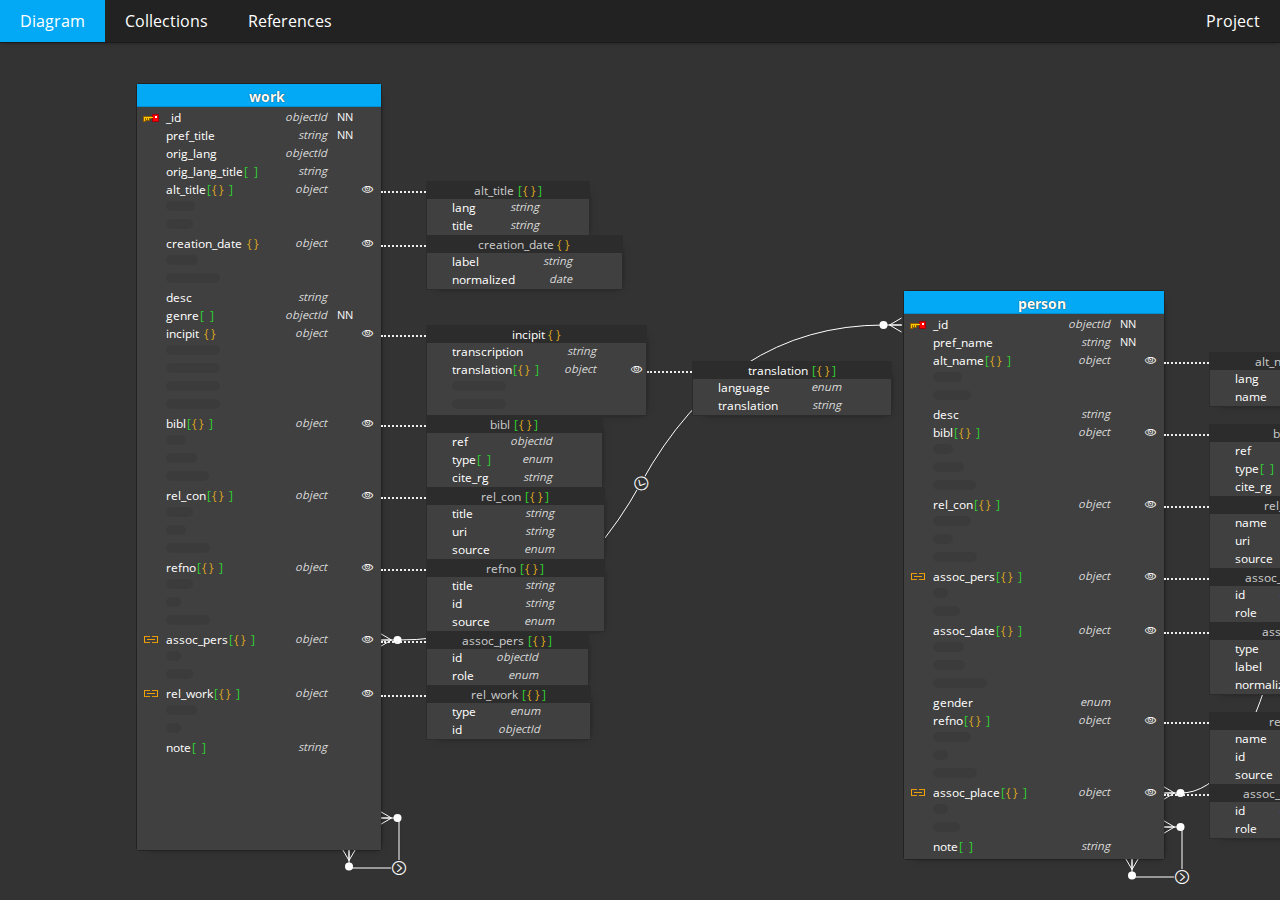
<file: docs/sinai_entities/index.html>
<!DOCTYPE html>
    <html lang="en">
     <head>
     <meta charset="utf-8" />
     
     <meta content="width=device-width, initial-scale=1.0, maximum-scale=1.0, user-scalable=0" name="viewport" />
     <meta name="robots" content="noindex, nofollow">
     <link href="datensen-moon-modeler-report.css" rel="stylesheet" />    
     <link href="scrollbars.css" rel="stylesheet" />
     <link href="style.css" rel="stylesheet" />
     <link href="lists.css" rel="stylesheet" />
     <link href="modals.css" rel="stylesheet" />
     <link href="searchbar.css" rel="stylesheet" />
     <link href="im.css" rel="stylesheet" />
     <title>Report for mss_entities made in Moon Modeler</title>  
     <meta name="description" content="Moon Modeler - HTML report">
     <script>
     
    var page = "mm1";
    var item = "";
    var projectObj = {};
    var searchTerm = "";
    
     const projectData = {"Collections":{"4455ccfa-a4b8-4825-ad20-cdda8f42e107":{"id":"4455ccfa-a4b8-4825-ad20-cdda8f42e107","visible":true,"name":"work","desc":"","estimatedSize":"","cols":[{"id":"c2d0760a-5058-4f66-bff7-ea9c9ec31e8c","name":"_id","datatype":"objectId","param":"","pk":true,"nn":true,"comment":"","data":"","enum":"","list":false,"validation":"","pattern":false,"any":"","estimatedSize":""},{"id":"0e3668f8-8a47-480c-9cbd-5d6f124877c2","name":"pref_title","datatype":"string","param":"","pk":false,"nn":true,"comment":"Preferred Title: The form of the work's title used as the primary label for the work","data":"Bible. Acts","list":false,"enum":"","validation":"","pattern":false,"any":"","estimatedSize":""},{"id":"a11cc5f8-a46c-4198-b383-0382536e8ed2","name":"orig_lang","datatype":"objectId","param":"","pk":false,"nn":false,"comment":"Original Language: The language in which the work was originally composed. Must be an objectId of a corresponding language object","data":"","list":false,"enum":"","validation":"","pattern":false,"any":"","estimatedSize":""},{"id":"75968c9b-258e-4629-9c99-be141b911a5f","name":"orig_lang_title","datatype":"string","param":"","pk":false,"nn":false,"comment":"Original Language Title: An expression of the work's title given in the language in which the work was originally composed","data":"","list":true,"enum":"","validation":"","pattern":false,"any":"","estimatedSize":""},{"id":"7493c7d2-b222-4b3a-baf6-797a7b27b788","name":"alt_title","datatype":"e95cc697-26b2-4907-b65c-41932c3647dd","param":"","pk":false,"nn":false,"comment":"Alternative Title: Variant forms of the work's title, including the language code","data":"","list":true,"enum":"","validation":"","pattern":false,"any":"","estimatedSize":""},{"id":"2e443259-9491-42de-813f-0cd1715584af","name":"creation_date","datatype":"79181524-6294-4cef-9c31-6ec9111ad30b","param":"","pk":false,"nn":false,"comment":"Creation Date: The time span during which the work was composed; expressed in both human- and machine-readable formats","data":"","list":false,"enum":"","validation":"","pattern":false,"any":"","estimatedSize":""},{"id":"25a43248-8ab5-42ab-9574-4fa5e1671f1d","name":"desc","datatype":"string","param":"","pk":false,"nn":false,"comment":"Description: A brief, prose summary of the contents, context, or subjects of the work. Use for disambiguation.","data":"","list":false,"enum":"","validation":"","pattern":false,"any":"","estimatedSize":""},{"id":"dd28d0d6-a9bc-4685-88c3-712203815bb3","name":"genre","datatype":"objectId","param":"","pk":false,"nn":true,"comment":"Genre: The stylistic type or category to which the work belongs. Must be an objectId of an existing Genre object.","data":"","list":true,"enum":"","validation":"","pattern":false,"any":"","estimatedSize":""},{"id":"4700f3a7-5a8d-4523-9014-31579f83336b","name":"incipit","datatype":"d305034b-5bc2-4ea9-8129-e705421e024c","param":"","pk":false,"nn":false,"comment":"","data":"","list":false,"enum":"","validation":"","pattern":false,"any":"","estimatedSize":""},{"id":"dc8460c3-a868-4d24-aabe-68d178502dca","name":"bibl","datatype":"4993d4cb-71d1-4088-8033-35fa32e1ad02","param":"","pk":false,"nn":false,"comment":"Bibliography: A secondary scholarly source that provides information about the work ","data":"","list":true,"enum":"","validation":"","pattern":false,"any":"","estimatedSize":""},{"id":"6f77d8eb-435c-4274-b616-cc0cd634d283","name":"rel_con","datatype":"7c8863f9-957d-4058-a61f-1efe7f7285e3","param":"","pk":false,"nn":false,"comment":"Related Concept: An equivalent or close matching concept in an external authority file","data":"","list":true,"enum":"","validation":"","pattern":false,"any":"","estimatedSize":""},{"id":"0231fdab-ebbe-491d-b6e4-837358e46cc0","name":"refno","datatype":"47a2d53c-f84b-4282-8aba-e7c65319cf7d","param":"","pk":false,"nn":false,"comment":"Reference Number: Contains the uniform title, entry number, and source for the work in a standard reference list","data":"","list":true,"enum":"","validation":"","pattern":false,"any":"","estimatedSize":""},{"id":"33a0c305-b406-458b-8733-894a319fa654","name":"assoc_pers","datatype":"56f061f7-ef9b-4eb4-8413-81966b99dfa4","param":"","pk":false,"nn":false,"comment":"Associated Person: A person entity connected to the work resource through a given role","data":"","list":true,"enum":"","fk":true,"validation":"","pattern":false,"any":"","estimatedSize":""},{"id":"3aaa90e2-b386-4e54-85e0-e710e7af7426","name":"rel_work","datatype":"d990e50e-611e-45b3-bdf4-79ba68941a41","param":"","pk":false,"nn":false,"comment":"Related Work: A work entity with an associative or hierarchical link to a given work","data":"","list":true,"enum":"","fk":true,"validation":"","pattern":false,"any":"","estimatedSize":""},{"id":"65ad59a7-ec31-470f-be78-ce2ad9d10b1b","name":"note","datatype":"string","param":"","pk":false,"nn":false,"list":true,"comment":"","data":"","enum":"","validation":"","pattern":false,"estimatedSize":"","any":""}],"relations":["98808fbf-b317-4167-a0cd-abc0e920a774","ba6869fd-bc2a-4df6-9084-1554f8074dc7"],"lines":[],"keys":[{"id":"33a71ef6-673e-47f0-94b2-91764ff6df99","name":"Primary key","isPk":true,"cols":[{"id":"78ee0a89-6fd9-400c-b7ce-ba4e996d1f58","colid":"c2d0760a-5058-4f66-bff7-ea9c9ec31e8c"}]}],"indexes":[],"embeddable":false,"generate":true,"generateCustomCode":true,"validationLevel":"na","validationAction":"na","collation":"","others":"","size":"","max":"","capped":false,"validation":"","customCode":""},"e12c1108-4f1c-47b5-8ff9-5f8d7b81134e":{"id":"e12c1108-4f1c-47b5-8ff9-5f8d7b81134e","visible":true,"name":"person","desc":"","estimatedSize":"","cols":[{"id":"d81d60de-3886-4abf-a2e8-de9c6b6755e0","name":"_id","datatype":"objectId","param":"","pk":true,"nn":true,"comment":"","data":"","enum":"","list":false,"validation":"","pattern":false,"any":"","estimatedSize":""},{"id":"ba9f9c9d-2cbc-4721-bd62-e8433e986dba","name":"pref_name","datatype":"string","param":"","pk":false,"nn":true,"comment":"Preferred Nam: The form of the person's name used as the primary label for the person","data":"","list":false,"enum":"","validation":"","pattern":false,"any":"","estimatedSize":""},{"id":"6073c3af-981f-4c34-911a-8f5a5f296113","name":"alt_name","datatype":"e414bc16-7388-45f0-b330-108a835446a9","param":"","pk":false,"nn":false,"comment":"Alternative Name: Variant forms of the person's name, including the language code","data":"","list":true,"enum":"","validation":"","pattern":false,"any":"","estimatedSize":""},{"id":"316b290e-ac0b-4ff3-9772-0e7385dbf384","name":"desc","datatype":"string","param":"","pk":false,"nn":false,"comment":"Description: A brief, prose summary of the person's salient bibliographic details. Use for disambiguation.","data":"","list":false,"enum":"","validation":"","pattern":false,"any":"","estimatedSize":""},{"id":"1d91830d-3785-4838-8daa-7d6cfbf4fd71","name":"bibl","datatype":"fe8aa771-910f-491b-ad63-c20bc42d6e4b","param":"","pk":false,"nn":false,"comment":"Bibliography: A secondary scholarly source that provides information about the work ","data":"","list":true,"enum":"","validation":"","pattern":false,"any":"","estimatedSize":"","fk":false},{"id":"44a07d01-b7a9-40ba-a7f3-5a802817a26d","name":"rel_con","datatype":"43cd0dc8-4905-4079-aea0-e0e79eccf2e0","param":"","pk":false,"nn":false,"comment":"Related Concept: An equivalent or close matching concept in an external authority file","data":"","list":true,"enum":"","validation":"","pattern":false,"any":"","estimatedSize":""},{"id":"13f56d34-4b5f-4f74-9d63-4550d6f8a062","name":"assoc_pers","datatype":"d1566b44-98b7-4ee1-b117-7d39cec08e88","param":"","pk":false,"nn":false,"comment":"Associated Person: A person entity connected to the person resource through a given role","data":"","list":true,"enum":"","fk":true,"validation":"","pattern":false,"any":"","estimatedSize":""},{"id":"a102b272-9180-4f54-9277-d537b28490df","name":"assoc_date","datatype":"90064f04-99fa-45a5-9c39-3472e17d66cb","param":"","pk":false,"nn":false,"comment":"Associated Date: The time span defining an event or events in a person's life; expressed in both human- and machine-readable formats","data":"","list":true,"enum":"","validation":"","pattern":false,"any":"","estimatedSize":""},{"id":"9db3a5a7-fdef-4683-86e4-a19859a54c1a","name":"gender","datatype":"enum","param":"","pk":false,"nn":false,"comment":"Gender: Specifies the gender identity of a person","data":"","list":false,"enum":"","validation":"","pattern":false,"any":"","estimatedSize":""},{"id":"90769eb1-b258-4287-b929-67fe90b3fa6c","name":"refno","datatype":"9b7dc03e-efe4-41c7-893e-0dd3a609b022","param":"","pk":false,"nn":false,"comment":"Reference Number: Contains the uniform name, entry number, and source for the person in a standard reference list","data":"","list":true,"enum":"","validation":"","pattern":false,"any":"","estimatedSize":""},{"id":"4c4d4fab-502a-49e0-82d3-61e4f164c334","name":"assoc_place","datatype":"f99ca0ef-f393-44e7-a22b-a8094f19c25b","param":"","pk":false,"nn":false,"comment":"Associated Place: A place entity connected to the person resource through a given role","data":"","list":true,"enum":"","fk":true,"validation":"","pattern":false,"any":"","estimatedSize":""},{"id":"9bd9cfd1-9045-437a-b21b-f8fd160a5081","name":"note","datatype":"string","param":"","pk":false,"nn":false,"list":true,"comment":"","data":"","enum":"","validation":"","pattern":false,"estimatedSize":"","any":""}],"relations":["ba6869fd-bc2a-4df6-9084-1554f8074dc7","5eb8b96d-f6d8-434d-b8ae-ad4ea80dc9da","58dde7b9-a975-4f23-b7a7-6eb6a9da03c9"],"lines":[],"keys":[{"id":"ec029d25-f306-44de-abd3-fe4313c592d8","name":"Primary key","isPk":true,"cols":[{"id":"fbb18dfe-3dc6-4df0-9e5e-bc1d0cdcb3bb","colid":"d81d60de-3886-4abf-a2e8-de9c6b6755e0"}]}],"indexes":[],"embeddable":false,"generate":true,"generateCustomCode":true,"validationLevel":"na","validationAction":"na","collation":"","others":"","size":"","max":"","capped":false,"validation":"","customCode":""},"a5623c8d-0e67-46bd-af68-bfceecd44ed3":{"id":"a5623c8d-0e67-46bd-af68-bfceecd44ed3","visible":true,"name":"place","desc":"","estimatedSize":"","cols":[{"id":"d81d60de-3886-4abf-a2e8-de9c6b6755e0","name":"_id","datatype":"objectId","param":"","pk":true,"nn":true,"comment":"","data":"","enum":"","list":false,"validation":"","pattern":false,"any":"","estimatedSize":""},{"id":"ba9f9c9d-2cbc-4721-bd62-e8433e986dba","name":"pref_name","datatype":"string","param":"","pk":false,"nn":true,"comment":"","data":"","list":false,"enum":"","validation":"","pattern":false,"any":"","estimatedSize":""},{"id":"9db3a5a7-fdef-4683-86e4-a19859a54c1a","name":"type","datatype":"enum","param":"","pk":false,"nn":false,"comment":"Place Type: The kind of place. (Note: use Pleiades place type vocabulary for term list)","data":"","list":false,"enum":"","validation":"","pattern":false,"any":"","estimatedSize":""},{"id":"6073c3af-981f-4c34-911a-8f5a5f296113","name":"alt_name","datatype":"56b24b3f-7fd2-4000-a5b7-479458e3edf8","param":"","pk":false,"nn":false,"comment":"","data":"","list":true,"enum":"","validation":"","pattern":false,"any":"","estimatedSize":""},{"id":"316b290e-ac0b-4ff3-9772-0e7385dbf384","name":"desc","datatype":"string","param":"","pk":false,"nn":false,"comment":"","data":"","list":false,"enum":"","validation":"","pattern":false,"any":"","estimatedSize":""},{"id":"681b2101-64a5-40ec-b547-668d4d0981d9","name":"bibl","datatype":"9b474ad8-df02-4a10-92cf-2d1126a4d8e5","param":"","pk":false,"nn":false,"comment":"Bibliography: A secondary scholarly source that provides information about the work ","data":"","list":true,"enum":"","validation":"","pattern":false,"any":"","estimatedSize":"","fk":false},{"id":"74ff7ffd-ced3-411d-8d13-3b2863f578d6","name":"loc","datatype":"d8479cfd-c32d-445f-8d6b-e35ad6da9e73","param":"","pk":false,"nn":false,"comment":"Location: The geographic location","data":"","list":true,"enum":"","validation":"","pattern":false,"any":"","estimatedSize":""},{"id":"a102b272-9180-4f54-9277-d537b28490df","name":"assoc_date","datatype":"4c8bf1b5-1a88-4e00-b9bb-0e9593f23d64","param":"","pk":false,"nn":false,"comment":"","data":"","list":true,"enum":"","validation":"","pattern":false,"any":"","estimatedSize":""},{"id":"44a07d01-b7a9-40ba-a7f3-5a802817a26d","name":"rel_con","datatype":"383fe13e-b829-4558-aec8-a6b5ac1fd591","param":"","pk":false,"nn":false,"comment":"","data":"","list":true,"enum":"","validation":"","pattern":false,"any":"","estimatedSize":""},{"id":"90769eb1-b258-4287-b929-67fe90b3fa6c","name":"refno","datatype":"2ce8fb9b-9da9-425f-9f11-1ddbbd2c5d96","param":"","pk":false,"nn":false,"comment":"","data":"","list":true,"enum":"","validation":"","pattern":false,"any":"","estimatedSize":""},{"id":"0623ef77-a3bb-44da-949a-e4b9d6e91ed1","name":"assoc_place","datatype":"5fccafab-ac1a-4d49-ae5e-b39516cff85b","param":"","pk":false,"nn":false,"comment":"","data":"","list":true,"enum":"","validation":"","pattern":false,"any":"","estimatedSize":""},{"id":"66543a5f-306f-48b7-ba8d-a6ebdfb44384","name":"note","datatype":"string","param":"","pk":false,"nn":false,"list":true,"comment":"","data":"","enum":"","validation":"","pattern":false,"estimatedSize":"","any":""}],"relations":["58dde7b9-a975-4f23-b7a7-6eb6a9da03c9"],"lines":[],"keys":[{"id":"3f9785df-bc7a-4604-b142-b2ffdb8b7226","name":"Primary key","isPk":true,"cols":[{"id":"fbb18dfe-3dc6-4df0-9e5e-bc1d0cdcb3bb","colid":"d81d60de-3886-4abf-a2e8-de9c6b6755e0"}]}],"indexes":[],"embeddable":false,"generate":true,"generateCustomCode":true,"validationLevel":"na","validationAction":"na","collation":"","others":"","size":"","max":"","capped":false,"validation":"","customCode":""},"17526b33-ab5b-4c7b-a138-66571bfdec7d":{"id":"17526b33-ab5b-4c7b-a138-66571bfdec7d","visible":true,"name":"script","desc":"","estimatedSize":"","cols":[{"id":"b0600096-e03a-42fc-b2df-6fa079008550","name":"_id","datatype":"objectId","param":"","pk":true,"nn":true,"list":false,"comment":"","data":"","enum":"","validation":"","pattern":false,"estimatedSize":"","any":""},{"id":"4fa848f2-996f-49d8-ade3-bf5525e3247b","name":"label","datatype":"string","param":"","pk":false,"nn":false,"list":false,"comment":"","data":"","enum":"","validation":"","pattern":false,"estimatedSize":"","any":""},{"id":"111dd514-9923-4709-99f7-54114d89060e","name":"writing_system","datatype":"enum","param":"","pk":false,"nn":true,"list":false,"comment":"","data":"","enum":"","validation":"","pattern":false,"estimatedSize":"","any":""},{"id":"63685713-a2dd-43b7-9003-aa828b02ec01","name":"dates_in_use","datatype":"string","param":"","pk":false,"nn":false,"list":false,"comment":"","data":"","enum":"","validation":"","pattern":false,"estimatedSize":"","any":""},{"id":"b6222fa6-9110-405e-afe5-5e2a918066ca","name":"geo_scope","datatype":"string","param":"","pk":false,"nn":false,"list":false,"comment":"","data":"","enum":"","validation":"","pattern":false,"estimatedSize":"","any":""},{"id":"f83466ff-d78d-4922-b51f-184d44faec07","name":"note","datatype":"string","param":"","pk":false,"nn":false,"list":false,"comment":"","data":"","enum":"","validation":"","pattern":false,"estimatedSize":"","any":""}],"relations":[],"lines":[],"keys":[{"id":"5e30975a-eb0b-4c25-9817-cc62ae87ca26","name":"Primary","isPk":true,"cols":[{"id":"4b0d4f77-b9e7-46df-8e94-1fde52b47304","colid":"b0600096-e03a-42fc-b2df-6fa079008550"}]}],"indexes":[],"embeddable":false,"generate":true,"generateCustomCode":true,"customCode":"","beforeScript":"","afterScript":"","validationLevel":"na","validationAction":"na","collation":"","others":"","size":"","max":"","validation":"","capped":false}},"References":{"98808fbf-b317-4167-a0cd-abc0e920a774":{"id":"98808fbf-b317-4167-a0cd-abc0e920a774","visible":true,"name":"work_work","desc":"","type":"identifying","parent_key":"33a71ef6-673e-47f0-94b2-91764ff6df99","parent":"4455ccfa-a4b8-4825-ad20-cdda8f42e107","child":"4455ccfa-a4b8-4825-ad20-cdda8f42e107","c_mp":"false","c_mch":"false","c_p":"many","c_ch":"many","c_cp":"","c_cch":"","cols":[{"id":"c887b4b2-7a70-4176-a3ca-75bef18bac18","parentcol":"c2d0760a-5058-4f66-bff7-ea9c9ec31e8c","childcol":"3aaa90e2-b386-4e54-85e0-e710e7af7426"}],"generate":true,"generateCustomCode":true,"customCode":"","relationColor":"transparent"},"ba6869fd-bc2a-4df6-9084-1554f8074dc7":{"id":"ba6869fd-bc2a-4df6-9084-1554f8074dc7","visible":true,"name":"person_work","desc":"","type":"identifying","parent_key":"ec029d25-f306-44de-abd3-fe4313c592d8","parent":"e12c1108-4f1c-47b5-8ff9-5f8d7b81134e","child":"4455ccfa-a4b8-4825-ad20-cdda8f42e107","c_mp":"false","c_mch":"false","c_p":"many","c_ch":"many","c_cp":"","c_cch":"","cols":[{"id":"2addf42c-2056-4f17-8f60-13c0bd4df455","parentcol":"d81d60de-3886-4abf-a2e8-de9c6b6755e0","childcol":"33a0c305-b406-458b-8733-894a319fa654"}],"generate":true,"generateCustomCode":true,"customCode":"","relationColor":"transparent"},"5eb8b96d-f6d8-434d-b8ae-ad4ea80dc9da":{"id":"5eb8b96d-f6d8-434d-b8ae-ad4ea80dc9da","visible":true,"name":"person_person","desc":"","type":"identifying","parent_key":"ec029d25-f306-44de-abd3-fe4313c592d8","parent":"e12c1108-4f1c-47b5-8ff9-5f8d7b81134e","child":"e12c1108-4f1c-47b5-8ff9-5f8d7b81134e","c_mp":"false","c_mch":"false","c_p":"many","c_ch":"many","c_cp":"","c_cch":"","cols":[{"id":"4581401d-bdf2-4a51-bba5-0a5ac500a7b8","parentcol":"d81d60de-3886-4abf-a2e8-de9c6b6755e0","childcol":"13f56d34-4b5f-4f74-9d63-4550d6f8a062"}],"generate":true,"generateCustomCode":true,"customCode":"","relationColor":"transparent"},"58dde7b9-a975-4f23-b7a7-6eb6a9da03c9":{"id":"58dde7b9-a975-4f23-b7a7-6eb6a9da03c9","visible":true,"name":"place_person","desc":"","type":"identifying","parent_key":"3f9785df-bc7a-4604-b142-b2ffdb8b7226","parent":"a5623c8d-0e67-46bd-af68-bfceecd44ed3","child":"e12c1108-4f1c-47b5-8ff9-5f8d7b81134e","c_mp":"false","c_mch":"false","c_p":"many","c_ch":"many","c_cp":"","c_cch":"","cols":[{"id":"3dd893f7-33c9-4e1f-977a-162641659144","parentcol":"d81d60de-3886-4abf-a2e8-de9c6b6755e0","childcol":"4c4d4fab-502a-49e0-82d3-61e4f164c334"}],"generate":true,"generateCustomCode":true,"customCode":"","relationColor":"transparent"}},"Lines":{},"Other":{},"Notes":{}}
         
    async function processAll() {
      projectObj = projectData;
      page = await getUrlParam("page");
      item = await getUrlParam("item");
      await createMainNavigationAndWrappers();

      for (let pageItem of Object.keys(projectObj)) {
        await createNavigationLists(getFilteredItems(searchTerm, projectObj[`${pageItem}`]), pageItem);
        await addEventsToDiagram(projectObj[`${pageItem}`]);
      }
      setActiveStyles();     
    }

    function updateNavigationLists() {
      for (let pageItem of Object.keys(projectObj)) {
        createNavigationLists(getFilteredItems(searchTerm, projectObj[`${pageItem}`]), pageItem);
      }
    }

    function setSearchTerm(value) {     
      searchTerm = value;
      updateNavigationLists();
    }

    function clearSearch() {
      setSearchTerm("");
      $("#searchBar").val("");
      changeUrl(`index.html?page=${page}`);
    }

    function getFilteredItems(searchTerm, collection) {      
      let toReturn = collection;
      if (searchTerm !== "") {
      toReturn = Object.values(collection).filter(t =>
          t.name.includes(searchTerm)
        );
      }
      return toReturn;
    }

    function navigateToUrl(url) {
      window.location = url;
    }

    function changeUrl(url) {
      window.history.pushState({ page: url }, url, url);
      processAll();
    }

    function getUrlParam(param) {
      const queryString = window.location.search;
      const urlParams = new URLSearchParams(queryString);
      return urlParams.get(param);
    }

    function resetPages() {
      $(".mm-nav-a").removeClass("mm-nav-active");
      $(".mm-section").removeClass("mm-section-active");
      $(".mm-display-block").removeClass("mm-display-block");
    }

    function resetItems() {
      $(".mm-detail").removeClass("mm-detail-active");
      $(".mm-detail").removeClass("mm-display-none");
    }

    function setPage() {
      if (page === null) {
        page = "Diagrams";
      }
      $("#mm-sidenav-" + page).addClass("mm-sidenav-active");
      $("#mm-section-" + page).addClass("mm-section-active");
      $("#mm-nav-" + page).addClass("mm-nav-active");
      $("#mm-tab-content-" + page).addClass("mm-tab-content-active");
    }

    function setItem() {
      if (item !== null && item !== undefined) {
        //$("#" + item).addClass("mm-display-blockxxx");
        $(".mm-detail").addClass("mm-display-none");
        $("#sidenav-" + item).addClass("mm-sidenav-item-active");
        $("#detail-" + item).removeClass("mm-display-none")
          .addClass("mm-detail-active")
          .addClass("mm-display-block");
      }
    }

    function hideSide() {
      $("#mm-side").addClass("mm-display-none");
      $("#mm-report-content").addClass("mm-report-content-cols-1");
    }

    function showSide() {
      $("#mm-side").removeClass("mm-display-none");
      $("#mm-report-content").removeClass("mm-report-content-cols-1");
    }

    function showPlacehodler(){
      $("#placeholder").removeClass("mm-display-none").addClass("mm-display-block");
          $("#placeholder-content").html($("#detail-" + item).prop("outerHTML"));
    }

    function hidePlaceholder(){
      $("#placeholder").removeClass("mm-display-block").addClass("mm-display-none");
    }

    function setDiagram() {
      if (page === "Diagrams" || page === "Project" || page === undefined) {
        hideSide();
        if (item !== null && item !== undefined) {
          showPlacehodler();
        } else {
          hidePlaceholder();
        }
        $(".main-area").addClass("mm-display-block");
      } else {
        showSide();
        if (item !== null && item !== undefined && $(window).width() < 992) {            
          showPlacehodler()
        } else {
          hidePlaceholder();
        }
      }
    }

    function setActiveStyles() {
      resetPages();
      setPage();
      resetItems();
      updateDetailsVisibilityOnPage();
      setItem();
      setDiagram();
    }

    function hidePlaceholder(){
      $("#placeholder").removeClass("mm-display-block").addClass("mm-display-none");
    }

    function setPlaceholderClick(event) {
    
      var parent = event.target;
      while (parent) {
        if (parent.id) {
          if (parent.id == "placeholder") {
            return;
          }
        }
        parent = parent.parentElement;
      }
        hidePlaceholder();
    }

    function addEventToElement(elementName, itemId) {
      let element = document.getElementById(elementName);
      if (element) {
        element.onclick = function (event) {
          changeUrl(`index.html?page=Diagrams&item=itm-${itemId}`);
        };
      }
      else {
        let jsonSchemaReportElements = document.querySelectorAll(`[data-report-id="${itemId}"]`);
        if(jsonSchemaReportElements){
        for (let jsonSchemaReportElement of jsonSchemaReportElements) {
          jsonSchemaReportElement.onclick = function (event) {
            changeUrl(`index.html?page=Diagrams&item=itm-${itemId}`);
          };
        }    
      }
    }
      event.stopPropagation();
      event.preventDefault();
    }

    async function addEventsToDiagram(collectionOfObjects) {
      for (let item of Object.keys(collectionOfObjects)) {
        addEventToElement(item, item);
        addEventToElement(`r${item}`, item);
        addEventToElement(`rb${item}`, item);
        addEventToElement(`rt${item}`, item);
      }
    }

    function toggleNavTabs() {
      if ($(".mm-nav-tabs").width() < 992) {
        $(".mm-nav-a").toggle();
      }
    }

    async function createMainNavigationAndWrappers() {
      let mainNavs = '<div id="mm-nav-expander"><i onclick="toggleNavTabs()" class="mm-main-hamburger im-icon-HamburgerBold im-icon-20"></i></div><nav class="mm-nav-tabs"  onclick="toggleNavTabs()">';
      let sideNavigationWrappers = "";
      mainNavs += `<div id="mm-nav-Diagrams" class="mm-nav-a" onclick="changeUrl('index.html?page=Diagrams')">Diagram</div>`;

      for (let reportPage of Object.keys(projectObj)) {
        if (Object.keys(projectObj[reportPage]).length > 0) {          
        mainNavs += `<div id="mm-nav-${reportPage}" class="mm-nav-a" onclick="changeUrl('index.html?page=${reportPage}')">
        ${reportPage}        
    </div>  `;
        }
    sideNavigationWrappers += `<div id="mm-sidenav-${reportPage}"></div>`;
      }
      mainNavs += `<div id="mm-nav-Project" class="mm-nav-a mm-ml-auto" onclick="changeUrl('index.html?page=Project')">Project</div>`;
      mainNavs += "</nav>";
     

      document.getElementById("mm-main-navs").innerHTML = mainNavs;
      document.getElementById("mm-side-content").innerHTML = sideNavigationWrappers;
    }

    async function createNavigationLists(collectionOfObjects, pageName) {
      let navItems = "<ul class='im-list im-collapsed im-h-100'>";
      for (let item of Object.keys(collectionOfObjects)) {
        let iterItem = collectionOfObjects[item];
        navItems += `<li  id="sidenav-itm-${iterItem.id}"  class="im-list-item im-rel">
          <div onclick="changeUrl('index.html?page=${pageName}&item=itm-${iterItem.id}')">`;
        navItems += iterItem.name;
        navItems += "</div></li>";
      }
      navItems += "</ul>";
      document.getElementById("mm-sidenav-" + pageName).innerHTML = navItems;
    }

    function updateDetailsVisibilityOnPage() {
      for (let pageItem of Object.keys(projectObj)) {          
        updateItemDetailsVisibility(projectObj[`${pageItem}`], pageItem);
      }
    }

    async function updateItemDetailsVisibility(collectionOfObjects, pageName) {
      if (item !== null && item !== undefined) {
        await $(".mm-detail").removeClass("mm-display-block").addClass("mm-display-none");
      } else {
        await $(".mm-detail").removeClass("mm-display-block").addClass("mm-display-none");
        for (let item of Object.keys(collectionOfObjects)) {
          let iterItem = collectionOfObjects[item];

          $("#detail-itm-" + iterItem.id)
            .removeClass("mm-display-none")
            .addClass("mm-display-block");
        }
      }
    }

    
     </script>
     </head><body  onclick="setPlaceholderClick(event)" onload="processAll()" class="mm-main-report-area"><div class="container-fluid" id="mm-main-navs"></div>
    <div class="container-fluid" id="mm-report-content">
    <div id="mm-side">
      <div id="mm-side-wrapper">
        <div id="mm-search">
          <div class="im-search-bar">
            <div></div>
            <input
            class="im-search-box-input"
            onkeyup="setSearchTerm(event.target.value)"
            placeholder="Filter"
            type="text"
            id="searchBar"
            />

            <div class="im-search-button" onclick="clearSearch()"><i class="im-icon-Cross16 im-icon-16"></i></div>
            <div></div>
          </div>
        </div>
      
        <div id="mm-side-content"></div>
      </div>
    </div>
    <div id="mm-content">
    <!-- section Diagrams - start --><div class='mm-section' id='mm-section-Diagrams'><div id="detail-itm-557cbd19-b955-4fa8-b58f-efd727e1b6dc" class="main-area"><div id="diagram" class="diagram mm-commercial im-na" style="background-color: transparent;"><div id="canvas" tabindex="50" style="background: transparent;"><div id="mainHtmlCanvas" class="im-full-width im-arrow" style="transform: scale(1);"><div class="im-select-decorator" id="selector" style="width: 0px; height: 0px; display: none;"></div><div class="im-add-note-decorator" id="addNoteDecorator" style="width: 0px; height: 0px; display: none;"></div><div id="4455ccfa-a4b8-4825-ad20-cdda8f42e107" style="position: absolute; left: 135px; top: 40px; touch-action: none; width: max-content; height: max-content; padding-bottom: 45px; padding-right: 45px;"><div style="width: 244px; height: 766px;"><div class="t tMoon  im-z-index-8 " id="content4455ccfa-a4b8-4825-ad20-cdda8f42e107" data-object-id="4455ccfa-a4b8-4825-ad20-cdda8f42e107" style="width: 244px; height: 766px; display: flex;"><div class="dGraphicsHeader dGraphicsHeaderMoon" style="background: rgb(3, 169, 244);"><div class="dGraphicsLeftTop"><i class="im-icon-12 im-icon-Type" style="color: rgb(3, 169, 244);"></i></div><div data-table-id="4455ccfa-a4b8-4825-ad20-cdda8f42e107" class="dTableName" style="color: rgb(255, 255, 255);">work</div><div class="dGraphicsRightTop im-pointer"><i class="im-pointer im-icon-DotsHorizontal16 im-icon-12" style="color: rgb(255, 255, 255);"></i></div></div><div class="dCols " id="dc4455ccfa-a4b8-4825-ad20-cdda8f42e107"><div class="im-table-columns-displayed"><div id="c2d0760a-5058-4f66-bff7-ea9c9ec31e8c" class="dRow im-t-r im-t-r-MONGODB "><div class="dCol im-t-c "><img src="./assets/pk.svg" alt="Key" class="im-icon-key im-mark-PI"></div><div class="dCol im-t-c  tree__mini__clickable"><span>_id</span><span class="im-col-list">&nbsp;</span><span class="im-col-list">&nbsp;</span><span>&nbsp;&nbsp;</span></div><div class="dCol im-t-c im-mini">objectId</div><div class="dCol im-t-c im-mini"> NN</div><div class="dCol im-t-c im-mini"><div></div></div><div></div></div><div id="0e3668f8-8a47-480c-9cbd-5d6f124877c2" class="dRow im-t-r im-t-r-MONGODB "><div class="dCol im-t-c "></div><div class="dCol im-t-c  tree__mini__clickable"><span>pref_title</span><span class="im-col-list">&nbsp;</span><span class="im-col-list">&nbsp;</span><span>&nbsp;&nbsp;</span></div><div class="dCol im-t-c im-mini">string</div><div class="dCol im-t-c im-mini"> NN</div><div class="dCol im-t-c im-mini"><div></div></div><div></div></div><div id="a11cc5f8-a46c-4198-b383-0382536e8ed2" class="dRow im-t-r im-t-r-MONGODB "><div class="dCol im-t-c "></div><div class="dCol im-t-c  tree__mini__clickable"><span>orig_lang</span><span class="im-col-list">&nbsp;</span><span class="im-col-list">&nbsp;</span><span>&nbsp;&nbsp;</span></div><div class="dCol im-t-c im-mini">objectId</div><div class="dCol im-t-c im-mini"> </div><div class="dCol im-t-c im-mini"><div></div></div><div></div></div><div id="75968c9b-258e-4629-9c99-be141b911a5f" class="dRow im-t-r im-t-r-MONGODB "><div class="dCol im-t-c "></div><div class="dCol im-t-c  tree__mini__clickable"><span>orig_lang_title</span><span class="im-col-list">[</span><span class="im-col-object-right"><span>&nbsp;</span></span><span class="im-col-list">]</span><span>&nbsp;&nbsp;</span></div><div class="dCol im-t-c im-mini">string</div><div class="dCol im-t-c im-mini"> </div><div class="dCol im-t-c im-mini"><div></div></div><div></div></div><div id="7493c7d2-b222-4b3a-baf6-797a7b27b788" class="dRow im-t-r im-t-r-MONGODB "><div class="dCol im-t-c "></div><div class="dCol im-t-c  tree__mini__clickable"><span>alt_title</span><span class="im-col-list">[</span><span class="im-col-object-left">{</span><span class="im-col-object-right">}</span><span class="im-col-object-right"><span>&nbsp;</span></span><span class="im-col-list">]</span><span>&nbsp;&nbsp;</span></div><div class="dCol im-t-c im-mini im-col-object-name">object</div><div class="dCol im-t-c im-mini"> </div><div class="dCol im-t-c im-mini"><div class="im-expander im-pointer"><i class="im-icon-14  im-icon-Visibility16   icon_im-e95cc697-26b2-4907-b65c-41932c3647dd"></i></div></div><div class="im-e95cc697-26b2-4907-b65c-41932c3647dd im-the-ghost  im-display-inline-block " style="grid-column: span 4 / auto;"><div><div class="dRow im-t-r-MONGODB"><div></div><div class="dColFake im-t-c tree__mini__clickable"><div></div><div>lang</div><div></div><div></div></div></div><div class="dRow im-t-r-MONGODB"><div></div><div class="dColFake im-t-c tree__mini__clickable"><div></div><div>title</div><div></div><div></div></div></div></div></div><div class="im-embedded  im-e95cc697-26b2-4907-b65c-41932c3647dd   im-e95cc697-26b2-4907-b65c-41932c3647dd " style="grid-column: span 4 / auto; margin-left: 45px;"><div id="im-e95cc697-26b2-4907-b65c-41932c3647dd" class="im-e95cc697-26b2-4907-b65c-41932c3647dd  im-display-inline-block "><div class="dNestedLink" style="border-color: rgb(238, 238, 238); width: 45px; left: -45px;"></div><div class="dGraphicsNestedHeader" style="background: rgba(0, 0, 0, 0.3);"><div class="dGraphicsLeftTop"></div><div data-nested-id="7493c7d2-b222-4b3a-baf6-797a7b27b788" class="dTableName" style="color: rgb(204, 204, 204);">alt_title <span class="im-col-list">[</span><span class="im-col-object-left">{ }</span><span class="im-col-list">]</span></div><div class="dGraphicsRightTop"></div></div><div id="47dfaf8e-dd6a-45e3-9498-91f53bb02bd0" class="dRow im-t-r im-t-r-MONGODB "><div class="dCol im-t-c "></div><div class="dCol im-t-c  tree__mini__clickable"><span>lang</span><span class="im-col-list">&nbsp;</span><span class="im-col-list">&nbsp;</span><span>&nbsp;&nbsp;</span></div><div class="dCol im-t-c im-mini">string</div><div class="dCol im-t-c im-mini"> </div><div class="dCol im-t-c im-mini"><div></div></div><div></div></div><div id="f2beeea6-fbf0-4bd8-a41c-a70a9f0f1c05" class="dRow im-t-r im-t-r-MONGODB "><div class="dCol im-t-c "></div><div class="dCol im-t-c  tree__mini__clickable"><span>title</span><span class="im-col-list">&nbsp;</span><span class="im-col-list">&nbsp;</span><span>&nbsp;&nbsp;</span></div><div class="dCol im-t-c im-mini">string</div><div class="dCol im-t-c im-mini"> </div><div class="dCol im-t-c im-mini"><div></div></div><div></div></div></div></div></div><div id="2e443259-9491-42de-813f-0cd1715584af" class="dRow im-t-r im-t-r-MONGODB "><div class="dCol im-t-c "></div><div class="dCol im-t-c  tree__mini__clickable"><span>creation_date</span><span class="im-col-list">&nbsp;</span><span class="im-col-object-left">{</span><span class="im-col-object-right">}</span><span class="im-col-list">&nbsp;</span><span>&nbsp;&nbsp;</span></div><div class="dCol im-t-c im-mini im-col-object-name">object</div><div class="dCol im-t-c im-mini"> </div><div class="dCol im-t-c im-mini"><div class="im-expander im-pointer"><i class="im-icon-14  im-icon-Visibility16   icon_im-79181524-6294-4cef-9c31-6ec9111ad30b"></i></div></div><div class="im-79181524-6294-4cef-9c31-6ec9111ad30b im-the-ghost  im-display-inline-block " style="grid-column: span 4 / auto;"><div><div class="dRow im-t-r-MONGODB"><div></div><div class="dColFake im-t-c tree__mini__clickable"><div></div><div>label</div><div></div><div></div></div></div><div class="dRow im-t-r-MONGODB"><div></div><div class="dColFake im-t-c tree__mini__clickable"><div></div><div>normalized</div><div></div><div></div></div></div></div></div><div class="im-embedded  im-79181524-6294-4cef-9c31-6ec9111ad30b   im-79181524-6294-4cef-9c31-6ec9111ad30b " style="grid-column: span 4 / auto; margin-left: 45px;"><div id="im-79181524-6294-4cef-9c31-6ec9111ad30b" class="im-79181524-6294-4cef-9c31-6ec9111ad30b  im-display-inline-block "><div class="dNestedLink" style="border-color: rgb(238, 238, 238); width: 45px; left: -45px;"></div><div class="dGraphicsNestedHeader" style="background: rgba(0, 0, 0, 0.3);"><div class="dGraphicsLeftTop"></div><div data-nested-id="2e443259-9491-42de-813f-0cd1715584af" class="dTableName" style="color: rgb(204, 204, 204);">creation_date <span class="im-col-object-left">{ }</span></div><div class="dGraphicsRightTop"></div></div><div id="f9440ea3-d048-453c-922e-f580acba0f98" class="dRow im-t-r im-t-r-MONGODB "><div class="dCol im-t-c "></div><div class="dCol im-t-c  tree__mini__clickable"><span>label</span><span class="im-col-list">&nbsp;</span><span class="im-col-list">&nbsp;</span><span>&nbsp;&nbsp;</span></div><div class="dCol im-t-c im-mini">string</div><div class="dCol im-t-c im-mini"> </div><div class="dCol im-t-c im-mini"><div></div></div><div></div></div><div id="f70e2041-7bd1-4227-ab28-ed99327212df" class="dRow im-t-r im-t-r-MONGODB "><div class="dCol im-t-c "></div><div class="dCol im-t-c  tree__mini__clickable"><span>normalized</span><span class="im-col-list">&nbsp;</span><span class="im-col-list">&nbsp;</span><span>&nbsp;&nbsp;</span></div><div class="dCol im-t-c im-mini">date</div><div class="dCol im-t-c im-mini"> </div><div class="dCol im-t-c im-mini"><div></div></div><div></div></div></div></div></div><div id="25a43248-8ab5-42ab-9574-4fa5e1671f1d" class="dRow im-t-r im-t-r-MONGODB "><div class="dCol im-t-c "></div><div class="dCol im-t-c  tree__mini__clickable"><span>desc</span><span class="im-col-list">&nbsp;</span><span class="im-col-list">&nbsp;</span><span>&nbsp;&nbsp;</span></div><div class="dCol im-t-c im-mini">string</div><div class="dCol im-t-c im-mini"> </div><div class="dCol im-t-c im-mini"><div></div></div><div></div></div><div id="dd28d0d6-a9bc-4685-88c3-712203815bb3" class="dRow im-t-r im-t-r-MONGODB "><div class="dCol im-t-c "></div><div class="dCol im-t-c  tree__mini__clickable"><span>genre</span><span class="im-col-list">[</span><span class="im-col-object-right"><span>&nbsp;</span></span><span class="im-col-list">]</span><span>&nbsp;&nbsp;</span></div><div class="dCol im-t-c im-mini">objectId</div><div class="dCol im-t-c im-mini"> NN</div><div class="dCol im-t-c im-mini"><div></div></div><div></div></div><div id="4700f3a7-5a8d-4523-9014-31579f83336b" class="dRow im-t-r im-t-r-MONGODB "><div class="dCol im-t-c "></div><div class="dCol im-t-c  tree__mini__clickable"><span>incipit</span><span class="im-col-list">&nbsp;</span><span class="im-col-object-left">{</span><span class="im-col-object-right">}</span><span class="im-col-list">&nbsp;</span><span>&nbsp;&nbsp;</span></div><div class="dCol im-t-c im-mini im-col-object-name">object</div><div class="dCol im-t-c im-mini"> </div><div class="dCol im-t-c im-mini"><div class="im-expander im-pointer"><i class="im-icon-14  im-icon-Visibility16   icon_im-d305034b-5bc2-4ea9-8129-e705421e024c"></i></div></div><div class="im-d305034b-5bc2-4ea9-8129-e705421e024c im-the-ghost  im-display-inline-block " style="grid-column: span 4 / auto;"><div><div class="dRow im-t-r-MONGODB"><div></div><div class="dColFake im-t-c tree__mini__clickable"><div></div><div>transcription</div><div></div><div></div></div></div><div class="dRow im-t-r-MONGODB"><div></div><div class="dColFake im-t-c tree__mini__clickable"><div></div><div>translation</div><div></div><div></div></div></div><div class="dRow im-t-r-MONGODB"><div></div><div class="dColFake im-t-c tree__mini__clickable"><div></div><div>language</div><div></div><div></div></div></div><div class="dRow im-t-r-MONGODB"><div></div><div class="dColFake im-t-c tree__mini__clickable"><div></div><div>translation</div><div></div><div></div></div></div></div></div><div class="im-embedded  im-d305034b-5bc2-4ea9-8129-e705421e024c   im-d305034b-5bc2-4ea9-8129-e705421e024c " style="grid-column: span 4 / auto; margin-left: 45px;"><div id="im-d305034b-5bc2-4ea9-8129-e705421e024c" class="im-d305034b-5bc2-4ea9-8129-e705421e024c  im-display-inline-block "><div class="dNestedLink" style="border-color: rgb(238, 238, 238); width: 45px; left: -45px;"></div><div class="dGraphicsNestedHeader" style="background: rgba(0, 0, 0, 0.3);"><div class="dGraphicsLeftTop"></div><div data-nested-id="4700f3a7-5a8d-4523-9014-31579f83336b" class="dTableName" style="color: rgb(255, 255, 255);">incipit <span class="im-col-object-left">{ }</span></div><div class="dGraphicsRightTop"></div></div><div id="c44f19f7-ec63-4911-8290-f607c9865269" class="dRow im-t-r im-t-r-MONGODB "><div class="dCol im-t-c "></div><div class="dCol im-t-c  tree__mini__clickable"><span>transcription</span><span class="im-col-list">&nbsp;</span><span class="im-col-list">&nbsp;</span><span>&nbsp;&nbsp;</span></div><div class="dCol im-t-c im-mini">string</div><div class="dCol im-t-c im-mini"> </div><div class="dCol im-t-c im-mini"><div></div></div><div></div></div><div id="4ad81ae3-3620-4fa6-bbcb-2463a6c5310e" class="dRow im-t-r im-t-r-MONGODB "><div class="dCol im-t-c "></div><div class="dCol im-t-c  tree__mini__clickable"><span>translation</span><span class="im-col-list">[</span><span class="im-col-object-left">{</span><span class="im-col-object-right">}</span><span class="im-col-object-right"><span>&nbsp;</span></span><span class="im-col-list">]</span><span>&nbsp;&nbsp;</span></div><div class="dCol im-t-c im-mini im-col-object-name">object</div><div class="dCol im-t-c im-mini"> </div><div class="dCol im-t-c im-mini"><div class="im-expander im-pointer"><i class="im-icon-14  im-icon-Visibility16   icon_im-7af25ff8-0ee1-4f6e-98d7-c6dee9bbf1ef"></i></div></div><div class="im-7af25ff8-0ee1-4f6e-98d7-c6dee9bbf1ef im-the-ghost  im-display-inline-block " style="grid-column: span 4 / auto;"><div><div class="dRow im-t-r-MONGODB"><div></div><div class="dColFake im-t-c tree__mini__clickable"><div></div><div>language</div><div></div><div></div></div></div><div class="dRow im-t-r-MONGODB"><div></div><div class="dColFake im-t-c tree__mini__clickable"><div></div><div>translation</div><div></div><div></div></div></div></div></div><div class="im-embedded  im-7af25ff8-0ee1-4f6e-98d7-c6dee9bbf1ef   im-7af25ff8-0ee1-4f6e-98d7-c6dee9bbf1ef " style="grid-column: span 4 / auto; margin-left: 45px;"><div id="im-7af25ff8-0ee1-4f6e-98d7-c6dee9bbf1ef" class="im-7af25ff8-0ee1-4f6e-98d7-c6dee9bbf1ef  im-display-inline-block "><div class="dNestedLink" style="border-color: rgb(238, 238, 238); width: 45px; left: -45px;"></div><div class="dGraphicsNestedHeader" style="background: rgba(0, 0, 0, 0.3);"><div class="dGraphicsLeftTop"></div><div data-nested-id="4ad81ae3-3620-4fa6-bbcb-2463a6c5310e" class="dTableName" style="color: rgb(255, 255, 255);">translation <span class="im-col-list">[</span><span class="im-col-object-left">{ }</span><span class="im-col-list">]</span></div><div class="dGraphicsRightTop"></div></div><div id="dd5f3b59-c3ab-48ff-969c-9f0a1dd0fc04" class="dRow im-t-r im-t-r-MONGODB "><div class="dCol im-t-c "></div><div class="dCol im-t-c  tree__mini__clickable"><span>language</span><span class="im-col-list">&nbsp;</span><span class="im-col-list">&nbsp;</span><span>&nbsp;&nbsp;</span></div><div class="dCol im-t-c im-mini">enum</div><div class="dCol im-t-c im-mini"> </div><div class="dCol im-t-c im-mini"><div></div></div><div></div></div><div id="3a867d45-c131-4141-beea-878348158337" class="dRow im-t-r im-t-r-MONGODB "><div class="dCol im-t-c "></div><div class="dCol im-t-c  tree__mini__clickable"><span>translation</span><span class="im-col-list">&nbsp;</span><span class="im-col-list">&nbsp;</span><span>&nbsp;&nbsp;</span></div><div class="dCol im-t-c im-mini">string</div><div class="dCol im-t-c im-mini"> </div><div class="dCol im-t-c im-mini"><div></div></div><div></div></div></div></div></div></div></div></div><div id="dc8460c3-a868-4d24-aabe-68d178502dca" class="dRow im-t-r im-t-r-MONGODB "><div class="dCol im-t-c "></div><div class="dCol im-t-c  tree__mini__clickable"><span>bibl</span><span class="im-col-list">[</span><span class="im-col-object-left">{</span><span class="im-col-object-right">}</span><span class="im-col-object-right"><span>&nbsp;</span></span><span class="im-col-list">]</span><span>&nbsp;&nbsp;</span></div><div class="dCol im-t-c im-mini im-col-object-name">object</div><div class="dCol im-t-c im-mini"> </div><div class="dCol im-t-c im-mini"><div class="im-expander im-pointer"><i class="im-icon-14  im-icon-Visibility16   icon_im-4993d4cb-71d1-4088-8033-35fa32e1ad02"></i></div></div><div class="im-4993d4cb-71d1-4088-8033-35fa32e1ad02 im-the-ghost  im-display-inline-block " style="grid-column: span 4 / auto;"><div><div class="dRow im-t-r-MONGODB"><div></div><div class="dColFake im-t-c tree__mini__clickable"><div></div><div>ref</div><div></div><div></div></div></div><div class="dRow im-t-r-MONGODB"><div></div><div class="dColFake im-t-c tree__mini__clickable"><div></div><div>type</div><div></div><div></div></div></div><div class="dRow im-t-r-MONGODB"><div></div><div class="dColFake im-t-c tree__mini__clickable"><div></div><div>cite_rg</div><div></div><div></div></div></div></div></div><div class="im-embedded  im-4993d4cb-71d1-4088-8033-35fa32e1ad02   im-4993d4cb-71d1-4088-8033-35fa32e1ad02 " style="grid-column: span 4 / auto; margin-left: 45px;"><div id="im-4993d4cb-71d1-4088-8033-35fa32e1ad02" class="im-4993d4cb-71d1-4088-8033-35fa32e1ad02  im-display-inline-block "><div class="dNestedLink" style="border-color: rgb(238, 238, 238); width: 45px; left: -45px;"></div><div class="dGraphicsNestedHeader" style="background: rgba(0, 0, 0, 0.3);"><div class="dGraphicsLeftTop"></div><div data-nested-id="dc8460c3-a868-4d24-aabe-68d178502dca" class="dTableName" style="color: rgb(204, 204, 204);">bibl <span class="im-col-list">[</span><span class="im-col-object-left">{ }</span><span class="im-col-list">]</span></div><div class="dGraphicsRightTop"></div></div><div id="aebdc0dd-6243-44e4-9927-f44aea597ab4" class="dRow im-t-r im-t-r-MONGODB "><div class="dCol im-t-c "></div><div class="dCol im-t-c  tree__mini__clickable"><span>ref</span><span class="im-col-list">&nbsp;</span><span class="im-col-list">&nbsp;</span><span>&nbsp;&nbsp;</span></div><div class="dCol im-t-c im-mini">objectId</div><div class="dCol im-t-c im-mini"> </div><div class="dCol im-t-c im-mini"><div></div></div><div></div></div><div id="1e3d96e9-dd5f-4a4b-8b32-9ab51ca95eeb" class="dRow im-t-r im-t-r-MONGODB "><div class="dCol im-t-c "></div><div class="dCol im-t-c  tree__mini__clickable"><span>type</span><span class="im-col-list">[</span><span class="im-col-object-right"><span>&nbsp;</span></span><span class="im-col-list">]</span><span>&nbsp;&nbsp;</span></div><div class="dCol im-t-c im-mini">enum</div><div class="dCol im-t-c im-mini"> </div><div class="dCol im-t-c im-mini"><div></div></div><div></div></div><div id="b32e7183-f285-4214-8c5b-51ca6e972c61" class="dRow im-t-r im-t-r-MONGODB "><div class="dCol im-t-c "></div><div class="dCol im-t-c  tree__mini__clickable"><span>cite_rg</span><span class="im-col-list">&nbsp;</span><span class="im-col-list">&nbsp;</span><span>&nbsp;&nbsp;</span></div><div class="dCol im-t-c im-mini">string</div><div class="dCol im-t-c im-mini"> </div><div class="dCol im-t-c im-mini"><div></div></div><div></div></div></div></div></div><div id="6f77d8eb-435c-4274-b616-cc0cd634d283" class="dRow im-t-r im-t-r-MONGODB "><div class="dCol im-t-c "></div><div class="dCol im-t-c  tree__mini__clickable"><span>rel_con</span><span class="im-col-list">[</span><span class="im-col-object-left">{</span><span class="im-col-object-right">}</span><span class="im-col-object-right"><span>&nbsp;</span></span><span class="im-col-list">]</span><span>&nbsp;&nbsp;</span></div><div class="dCol im-t-c im-mini im-col-object-name">object</div><div class="dCol im-t-c im-mini"> </div><div class="dCol im-t-c im-mini"><div class="im-expander im-pointer"><i class="im-icon-14  im-icon-Visibility16   icon_im-7c8863f9-957d-4058-a61f-1efe7f7285e3"></i></div></div><div class="im-7c8863f9-957d-4058-a61f-1efe7f7285e3 im-the-ghost  im-display-inline-block " style="grid-column: span 4 / auto;"><div><div class="dRow im-t-r-MONGODB"><div></div><div class="dColFake im-t-c tree__mini__clickable"><div></div><div>title</div><div></div><div></div></div></div><div class="dRow im-t-r-MONGODB"><div></div><div class="dColFake im-t-c tree__mini__clickable"><div></div><div>uri</div><div></div><div></div></div></div><div class="dRow im-t-r-MONGODB"><div></div><div class="dColFake im-t-c tree__mini__clickable"><div></div><div>source</div><div></div><div></div></div></div></div></div><div class="im-embedded  im-7c8863f9-957d-4058-a61f-1efe7f7285e3   im-7c8863f9-957d-4058-a61f-1efe7f7285e3 " style="grid-column: span 4 / auto; margin-left: 45px;"><div id="im-7c8863f9-957d-4058-a61f-1efe7f7285e3" class="im-7c8863f9-957d-4058-a61f-1efe7f7285e3  im-display-inline-block "><div class="dNestedLink" style="border-color: rgb(238, 238, 238); width: 45px; left: -45px;"></div><div class="dGraphicsNestedHeader" style="background: rgba(0, 0, 0, 0.3);"><div class="dGraphicsLeftTop"></div><div data-nested-id="6f77d8eb-435c-4274-b616-cc0cd634d283" class="dTableName" style="color: rgb(204, 204, 204);">rel_con <span class="im-col-list">[</span><span class="im-col-object-left">{ }</span><span class="im-col-list">]</span></div><div class="dGraphicsRightTop"></div></div><div id="e961973d-a213-48d4-b2b7-9dba61ad5247" class="dRow im-t-r im-t-r-MONGODB "><div class="dCol im-t-c "></div><div class="dCol im-t-c  tree__mini__clickable"><span>title</span><span class="im-col-list">&nbsp;</span><span class="im-col-list">&nbsp;</span><span>&nbsp;&nbsp;</span></div><div class="dCol im-t-c im-mini">string</div><div class="dCol im-t-c im-mini"> </div><div class="dCol im-t-c im-mini"><div></div></div><div></div></div><div id="e44c7d87-00bf-4047-8ae3-4d6bd007d118" class="dRow im-t-r im-t-r-MONGODB "><div class="dCol im-t-c "></div><div class="dCol im-t-c  tree__mini__clickable"><span>uri</span><span class="im-col-list">&nbsp;</span><span class="im-col-list">&nbsp;</span><span>&nbsp;&nbsp;</span></div><div class="dCol im-t-c im-mini">string</div><div class="dCol im-t-c im-mini"> </div><div class="dCol im-t-c im-mini"><div></div></div><div></div></div><div id="aabeac1a-f595-4dee-afab-7bfca7180c15" class="dRow im-t-r im-t-r-MONGODB "><div class="dCol im-t-c "></div><div class="dCol im-t-c  tree__mini__clickable"><span>source</span><span class="im-col-list">&nbsp;</span><span class="im-col-list">&nbsp;</span><span>&nbsp;&nbsp;</span></div><div class="dCol im-t-c im-mini">enum</div><div class="dCol im-t-c im-mini"> </div><div class="dCol im-t-c im-mini"><div></div></div><div></div></div></div></div></div><div id="0231fdab-ebbe-491d-b6e4-837358e46cc0" class="dRow im-t-r im-t-r-MONGODB "><div class="dCol im-t-c "></div><div class="dCol im-t-c  tree__mini__clickable"><span>refno</span><span class="im-col-list">[</span><span class="im-col-object-left">{</span><span class="im-col-object-right">}</span><span class="im-col-object-right"><span>&nbsp;</span></span><span class="im-col-list">]</span><span>&nbsp;&nbsp;</span></div><div class="dCol im-t-c im-mini im-col-object-name">object</div><div class="dCol im-t-c im-mini"> </div><div class="dCol im-t-c im-mini"><div class="im-expander im-pointer"><i class="im-icon-14  im-icon-Visibility16   icon_im-47a2d53c-f84b-4282-8aba-e7c65319cf7d"></i></div></div><div class="im-47a2d53c-f84b-4282-8aba-e7c65319cf7d im-the-ghost  im-display-inline-block " style="grid-column: span 4 / auto;"><div><div class="dRow im-t-r-MONGODB"><div></div><div class="dColFake im-t-c tree__mini__clickable"><div></div><div>title</div><div></div><div></div></div></div><div class="dRow im-t-r-MONGODB"><div></div><div class="dColFake im-t-c tree__mini__clickable"><div></div><div>id</div><div></div><div></div></div></div><div class="dRow im-t-r-MONGODB"><div></div><div class="dColFake im-t-c tree__mini__clickable"><div></div><div>source</div><div></div><div></div></div></div></div></div><div class="im-embedded  im-47a2d53c-f84b-4282-8aba-e7c65319cf7d   im-47a2d53c-f84b-4282-8aba-e7c65319cf7d " style="grid-column: span 4 / auto; margin-left: 45px;"><div id="im-47a2d53c-f84b-4282-8aba-e7c65319cf7d" class="im-47a2d53c-f84b-4282-8aba-e7c65319cf7d  im-display-inline-block "><div class="dNestedLink" style="border-color: rgb(238, 238, 238); width: 45px; left: -45px;"></div><div class="dGraphicsNestedHeader" style="background: rgba(0, 0, 0, 0.3);"><div class="dGraphicsLeftTop"></div><div data-nested-id="0231fdab-ebbe-491d-b6e4-837358e46cc0" class="dTableName" style="color: rgb(204, 204, 204);">refno <span class="im-col-list">[</span><span class="im-col-object-left">{ }</span><span class="im-col-list">]</span></div><div class="dGraphicsRightTop"></div></div><div id="b3f8ddad-7342-4b58-bfcf-bd059e34cd01" class="dRow im-t-r im-t-r-MONGODB "><div class="dCol im-t-c "></div><div class="dCol im-t-c  tree__mini__clickable"><span>title</span><span class="im-col-list">&nbsp;</span><span class="im-col-list">&nbsp;</span><span>&nbsp;&nbsp;</span></div><div class="dCol im-t-c im-mini">string</div><div class="dCol im-t-c im-mini"> </div><div class="dCol im-t-c im-mini"><div></div></div><div></div></div><div id="83f7c627-5696-4e77-ab49-923152f06e4e" class="dRow im-t-r im-t-r-MONGODB "><div class="dCol im-t-c "></div><div class="dCol im-t-c  tree__mini__clickable"><span>id</span><span class="im-col-list">&nbsp;</span><span class="im-col-list">&nbsp;</span><span>&nbsp;&nbsp;</span></div><div class="dCol im-t-c im-mini">string</div><div class="dCol im-t-c im-mini"> </div><div class="dCol im-t-c im-mini"><div></div></div><div></div></div><div id="90d6485d-5601-4a09-b5a3-1c9b8d4128a4" class="dRow im-t-r im-t-r-MONGODB "><div class="dCol im-t-c "></div><div class="dCol im-t-c  tree__mini__clickable"><span>source</span><span class="im-col-list">&nbsp;</span><span class="im-col-list">&nbsp;</span><span>&nbsp;&nbsp;</span></div><div class="dCol im-t-c im-mini">enum</div><div class="dCol im-t-c im-mini"> </div><div class="dCol im-t-c im-mini"><div></div></div><div></div></div></div></div></div><div id="33a0c305-b406-458b-8733-894a319fa654" class="dRow im-t-r im-t-r-MONGODB "><div class="dCol im-t-c "><img src="./assets/linked.svg" alt="Key" class="im-icon-key im-mark-L"></div><div class="dCol im-t-c  tree__mini__clickable"><span>assoc_pers</span><span class="im-col-list">[</span><span class="im-col-object-left">{</span><span class="im-col-object-right">}</span><span class="im-col-object-right"><span>&nbsp;</span></span><span class="im-col-list">]</span><span>&nbsp;&nbsp;</span></div><div class="dCol im-t-c im-mini im-col-object-name">object</div><div class="dCol im-t-c im-mini"> </div><div class="dCol im-t-c im-mini"><div class="im-expander im-pointer"><i class="im-icon-14  im-icon-Visibility16   icon_im-56f061f7-ef9b-4eb4-8413-81966b99dfa4"></i></div></div><div class="im-56f061f7-ef9b-4eb4-8413-81966b99dfa4 im-the-ghost  im-display-inline-block " style="grid-column: span 4 / auto;"><div><div class="dRow im-t-r-MONGODB"><div></div><div class="dColFake im-t-c tree__mini__clickable"><div></div><div>id</div><div></div><div></div></div></div><div class="dRow im-t-r-MONGODB"><div></div><div class="dColFake im-t-c tree__mini__clickable"><div></div><div>role</div><div></div><div></div></div></div></div></div><div class="im-embedded  im-56f061f7-ef9b-4eb4-8413-81966b99dfa4   im-56f061f7-ef9b-4eb4-8413-81966b99dfa4 " style="grid-column: span 4 / auto; margin-left: 45px;"><div id="im-56f061f7-ef9b-4eb4-8413-81966b99dfa4" class="im-56f061f7-ef9b-4eb4-8413-81966b99dfa4  im-display-inline-block "><div class="dNestedLink" style="border-color: rgb(238, 238, 238); width: 45px; left: -45px;"></div><div class="dGraphicsNestedHeader" style="background: rgba(0, 0, 0, 0.3);"><div class="dGraphicsLeftTop"></div><div data-nested-id="33a0c305-b406-458b-8733-894a319fa654" class="dTableName" style="color: rgb(204, 204, 204);">assoc_pers <span class="im-col-list">[</span><span class="im-col-object-left">{ }</span><span class="im-col-list">]</span></div><div class="dGraphicsRightTop"></div></div><div id="d1c7d05a-2e1e-4571-96ca-8cae0e399138" class="dRow im-t-r im-t-r-MONGODB "><div class="dCol im-t-c "></div><div class="dCol im-t-c  tree__mini__clickable"><span>id</span><span class="im-col-list">&nbsp;</span><span class="im-col-list">&nbsp;</span><span>&nbsp;&nbsp;</span></div><div class="dCol im-t-c im-mini">objectId</div><div class="dCol im-t-c im-mini"> </div><div class="dCol im-t-c im-mini"><div></div></div><div></div></div><div id="66de5bc6-8866-486a-aa4b-908282742694" class="dRow im-t-r im-t-r-MONGODB "><div class="dCol im-t-c "></div><div class="dCol im-t-c  tree__mini__clickable"><span>role</span><span class="im-col-list">&nbsp;</span><span class="im-col-list">&nbsp;</span><span>&nbsp;&nbsp;</span></div><div class="dCol im-t-c im-mini">enum</div><div class="dCol im-t-c im-mini"> </div><div class="dCol im-t-c im-mini"><div></div></div><div></div></div></div></div></div><div id="3aaa90e2-b386-4e54-85e0-e710e7af7426" class="dRow im-t-r im-t-r-MONGODB "><div class="dCol im-t-c "><img src="./assets/linked.svg" alt="Key" class="im-icon-key im-mark-L"></div><div class="dCol im-t-c  tree__mini__clickable"><span>rel_work</span><span class="im-col-list">[</span><span class="im-col-object-left">{</span><span class="im-col-object-right">}</span><span class="im-col-object-right"><span>&nbsp;</span></span><span class="im-col-list">]</span><span>&nbsp;&nbsp;</span></div><div class="dCol im-t-c im-mini im-col-object-name">object</div><div class="dCol im-t-c im-mini"> </div><div class="dCol im-t-c im-mini"><div class="im-expander im-pointer"><i class="im-icon-14  im-icon-Visibility16   icon_im-d990e50e-611e-45b3-bdf4-79ba68941a41"></i></div></div><div class="im-d990e50e-611e-45b3-bdf4-79ba68941a41 im-the-ghost  im-display-inline-block " style="grid-column: span 4 / auto;"><div><div class="dRow im-t-r-MONGODB"><div></div><div class="dColFake im-t-c tree__mini__clickable"><div></div><div>type</div><div></div><div></div></div></div><div class="dRow im-t-r-MONGODB"><div></div><div class="dColFake im-t-c tree__mini__clickable"><div></div><div>id</div><div></div><div></div></div></div></div></div><div class="im-embedded  im-d990e50e-611e-45b3-bdf4-79ba68941a41   im-d990e50e-611e-45b3-bdf4-79ba68941a41 " style="grid-column: span 4 / auto; margin-left: 45px;"><div id="im-d990e50e-611e-45b3-bdf4-79ba68941a41" class="im-d990e50e-611e-45b3-bdf4-79ba68941a41  im-display-inline-block "><div class="dNestedLink" style="border-color: rgb(238, 238, 238); width: 45px; left: -45px;"></div><div class="dGraphicsNestedHeader" style="background: rgba(0, 0, 0, 0.3);"><div class="dGraphicsLeftTop"></div><div data-nested-id="3aaa90e2-b386-4e54-85e0-e710e7af7426" class="dTableName" style="color: rgb(204, 204, 204);">rel_work <span class="im-col-list">[</span><span class="im-col-object-left">{ }</span><span class="im-col-list">]</span></div><div class="dGraphicsRightTop"></div></div><div id="8151919c-2729-4357-a42f-ef24c7c9d536" class="dRow im-t-r im-t-r-MONGODB "><div class="dCol im-t-c "></div><div class="dCol im-t-c  tree__mini__clickable"><span>type</span><span class="im-col-list">&nbsp;</span><span class="im-col-list">&nbsp;</span><span>&nbsp;&nbsp;</span></div><div class="dCol im-t-c im-mini">enum</div><div class="dCol im-t-c im-mini"> </div><div class="dCol im-t-c im-mini"><div></div></div><div></div></div><div id="e93ffbc7-9f32-4b7f-a6cc-16d7db97ebe4" class="dRow im-t-r im-t-r-MONGODB "><div class="dCol im-t-c "></div><div class="dCol im-t-c  tree__mini__clickable"><span>id</span><span class="im-col-list">&nbsp;</span><span class="im-col-list">&nbsp;</span><span>&nbsp;&nbsp;</span></div><div class="dCol im-t-c im-mini">objectId</div><div class="dCol im-t-c im-mini"> </div><div class="dCol im-t-c im-mini"><div></div></div><div></div></div></div></div></div><div id="65ad59a7-ec31-470f-be78-ce2ad9d10b1b" class="dRow im-t-r im-t-r-MONGODB "><div class="dCol im-t-c "></div><div class="dCol im-t-c  tree__mini__clickable"><span>note</span><span class="im-col-list">[</span><span class="im-col-object-right"><span>&nbsp;</span></span><span class="im-col-list">]</span><span>&nbsp;&nbsp;</span></div><div class="dCol im-t-c im-mini">string</div><div class="dCol im-t-c im-mini"> </div><div class="dCol im-t-c im-mini"><div></div></div><div></div></div></div></div></div></div></div><div id="e12c1108-4f1c-47b5-8ff9-5f8d7b81134e" style="position: absolute; left: 902px; top: 247px; touch-action: none; width: max-content; height: max-content; padding-bottom: 45px; padding-right: 45px;"><div style="width: 260px; height: 568px;"><div class="t tMoon  im-z-index-8 " id="contente12c1108-4f1c-47b5-8ff9-5f8d7b81134e" data-object-id="e12c1108-4f1c-47b5-8ff9-5f8d7b81134e" style="width: 260px; height: 568px; display: flex;"><div class="dGraphicsHeader dGraphicsHeaderMoon" style="background: rgb(3, 169, 244);"><div class="dGraphicsLeftTop"><i class="im-icon-12 im-icon-Type" style="color: rgb(3, 169, 244);"></i></div><div data-table-id="e12c1108-4f1c-47b5-8ff9-5f8d7b81134e" class="dTableName" style="color: rgb(255, 255, 255);">person</div><div class="dGraphicsRightTop im-pointer"><i class="im-pointer im-icon-DotsHorizontal16 im-icon-12" style="color: rgb(255, 255, 255);"></i></div></div><div class="dCols " id="dce12c1108-4f1c-47b5-8ff9-5f8d7b81134e"><div class="im-table-columns-displayed"><div id="d81d60de-3886-4abf-a2e8-de9c6b6755e0" class="dRow im-t-r im-t-r-MONGODB "><div class="dCol im-t-c "><img src="./assets/pk.svg" alt="Key" class="im-icon-key im-mark-PI"></div><div class="dCol im-t-c  tree__mini__clickable"><span>_id</span><span class="im-col-list">&nbsp;</span><span class="im-col-list">&nbsp;</span><span>&nbsp;&nbsp;</span></div><div class="dCol im-t-c im-mini">objectId</div><div class="dCol im-t-c im-mini"> NN</div><div class="dCol im-t-c im-mini"><div></div></div><div></div></div><div id="ba9f9c9d-2cbc-4721-bd62-e8433e986dba" class="dRow im-t-r im-t-r-MONGODB "><div class="dCol im-t-c "></div><div class="dCol im-t-c  tree__mini__clickable"><span>pref_name</span><span class="im-col-list">&nbsp;</span><span class="im-col-list">&nbsp;</span><span>&nbsp;&nbsp;</span></div><div class="dCol im-t-c im-mini">string</div><div class="dCol im-t-c im-mini"> NN</div><div class="dCol im-t-c im-mini"><div></div></div><div></div></div><div id="6073c3af-981f-4c34-911a-8f5a5f296113" class="dRow im-t-r im-t-r-MONGODB "><div class="dCol im-t-c "></div><div class="dCol im-t-c  tree__mini__clickable"><span>alt_name</span><span class="im-col-list">[</span><span class="im-col-object-left">{</span><span class="im-col-object-right">}</span><span class="im-col-object-right"><span>&nbsp;</span></span><span class="im-col-list">]</span><span>&nbsp;&nbsp;</span></div><div class="dCol im-t-c im-mini im-col-object-name">object</div><div class="dCol im-t-c im-mini"> </div><div class="dCol im-t-c im-mini"><div class="im-expander im-pointer"><i class="im-icon-14  im-icon-Visibility16   icon_im-e414bc16-7388-45f0-b330-108a835446a9"></i></div></div><div class="im-e414bc16-7388-45f0-b330-108a835446a9 im-the-ghost  im-display-inline-block " style="grid-column: span 4 / auto;"><div><div class="dRow im-t-r-MONGODB"><div></div><div class="dColFake im-t-c tree__mini__clickable"><div></div><div>lang</div><div></div><div></div></div></div><div class="dRow im-t-r-MONGODB"><div></div><div class="dColFake im-t-c tree__mini__clickable"><div></div><div>name</div><div></div><div></div></div></div></div></div><div class="im-embedded  im-e414bc16-7388-45f0-b330-108a835446a9   im-e414bc16-7388-45f0-b330-108a835446a9 " style="grid-column: span 4 / auto; margin-left: 45px;"><div id="im-e414bc16-7388-45f0-b330-108a835446a9" class="im-e414bc16-7388-45f0-b330-108a835446a9  im-display-inline-block "><div class="dNestedLink" style="border-color: rgb(238, 238, 238); width: 45px; left: -45px;"></div><div class="dGraphicsNestedHeader" style="background: rgba(0, 0, 0, 0.3);"><div class="dGraphicsLeftTop"></div><div data-nested-id="6073c3af-981f-4c34-911a-8f5a5f296113" class="dTableName" style="color: rgb(204, 204, 204);">alt_name <span class="im-col-list">[</span><span class="im-col-object-left">{ }</span><span class="im-col-list">]</span></div><div class="dGraphicsRightTop"></div></div><div id="a1df708f-18f5-45cc-a11e-330c0a1953b8" class="dRow im-t-r im-t-r-MONGODB "><div class="dCol im-t-c "></div><div class="dCol im-t-c  tree__mini__clickable"><span>lang</span><span class="im-col-list">&nbsp;</span><span class="im-col-list">&nbsp;</span><span>&nbsp;&nbsp;</span></div><div class="dCol im-t-c im-mini">string</div><div class="dCol im-t-c im-mini"> </div><div class="dCol im-t-c im-mini"><div></div></div><div></div></div><div id="b82f9059-1982-4c61-89dc-4155b376de7c" class="dRow im-t-r im-t-r-MONGODB "><div class="dCol im-t-c "></div><div class="dCol im-t-c  tree__mini__clickable"><span>name</span><span class="im-col-list">&nbsp;</span><span class="im-col-list">&nbsp;</span><span>&nbsp;&nbsp;</span></div><div class="dCol im-t-c im-mini">string</div><div class="dCol im-t-c im-mini"> </div><div class="dCol im-t-c im-mini"><div></div></div><div></div></div></div></div></div><div id="316b290e-ac0b-4ff3-9772-0e7385dbf384" class="dRow im-t-r im-t-r-MONGODB "><div class="dCol im-t-c "></div><div class="dCol im-t-c  tree__mini__clickable"><span>desc</span><span class="im-col-list">&nbsp;</span><span class="im-col-list">&nbsp;</span><span>&nbsp;&nbsp;</span></div><div class="dCol im-t-c im-mini">string</div><div class="dCol im-t-c im-mini"> </div><div class="dCol im-t-c im-mini"><div></div></div><div></div></div><div id="1d91830d-3785-4838-8daa-7d6cfbf4fd71" class="dRow im-t-r im-t-r-MONGODB "><div class="dCol im-t-c "></div><div class="dCol im-t-c  tree__mini__clickable"><span>bibl</span><span class="im-col-list">[</span><span class="im-col-object-left">{</span><span class="im-col-object-right">}</span><span class="im-col-object-right"><span>&nbsp;</span></span><span class="im-col-list">]</span><span>&nbsp;&nbsp;</span></div><div class="dCol im-t-c im-mini im-col-object-name">object</div><div class="dCol im-t-c im-mini"> </div><div class="dCol im-t-c im-mini"><div class="im-expander im-pointer"><i class="im-icon-14  im-icon-Visibility16   icon_im-fe8aa771-910f-491b-ad63-c20bc42d6e4b"></i></div></div><div class="im-fe8aa771-910f-491b-ad63-c20bc42d6e4b im-the-ghost  im-display-inline-block " style="grid-column: span 4 / auto;"><div><div class="dRow im-t-r-MONGODB"><div></div><div class="dColFake im-t-c tree__mini__clickable"><div></div><div>ref</div><div></div><div></div></div></div><div class="dRow im-t-r-MONGODB"><div></div><div class="dColFake im-t-c tree__mini__clickable"><div></div><div>type</div><div></div><div></div></div></div><div class="dRow im-t-r-MONGODB"><div></div><div class="dColFake im-t-c tree__mini__clickable"><div></div><div>cite_rg</div><div></div><div></div></div></div></div></div><div class="im-embedded  im-fe8aa771-910f-491b-ad63-c20bc42d6e4b   im-fe8aa771-910f-491b-ad63-c20bc42d6e4b " style="grid-column: span 4 / auto; margin-left: 45px;"><div id="im-fe8aa771-910f-491b-ad63-c20bc42d6e4b" class="im-fe8aa771-910f-491b-ad63-c20bc42d6e4b  im-display-inline-block "><div class="dNestedLink" style="border-color: rgb(238, 238, 238); width: 45px; left: -45px;"></div><div class="dGraphicsNestedHeader" style="background: rgba(0, 0, 0, 0.3);"><div class="dGraphicsLeftTop"></div><div data-nested-id="1d91830d-3785-4838-8daa-7d6cfbf4fd71" class="dTableName" style="color: rgb(204, 204, 204);">bibl <span class="im-col-list">[</span><span class="im-col-object-left">{ }</span><span class="im-col-list">]</span></div><div class="dGraphicsRightTop"></div></div><div id="bfb071e2-be38-4697-9a41-d25ddda728fa" class="dRow im-t-r im-t-r-MONGODB "><div class="dCol im-t-c "></div><div class="dCol im-t-c  tree__mini__clickable"><span>ref</span><span class="im-col-list">&nbsp;</span><span class="im-col-list">&nbsp;</span><span>&nbsp;&nbsp;</span></div><div class="dCol im-t-c im-mini">objectId</div><div class="dCol im-t-c im-mini"> </div><div class="dCol im-t-c im-mini"><div></div></div><div></div></div><div id="a80f2dd4-2edb-453f-a452-446ac8c2b66b" class="dRow im-t-r im-t-r-MONGODB "><div class="dCol im-t-c "></div><div class="dCol im-t-c  tree__mini__clickable"><span>type</span><span class="im-col-list">[</span><span class="im-col-object-right"><span>&nbsp;</span></span><span class="im-col-list">]</span><span>&nbsp;&nbsp;</span></div><div class="dCol im-t-c im-mini">enum</div><div class="dCol im-t-c im-mini"> </div><div class="dCol im-t-c im-mini"><div></div></div><div></div></div><div id="f4031bc9-11a7-4b2d-a8c5-3a5f2b64f237" class="dRow im-t-r im-t-r-MONGODB "><div class="dCol im-t-c "></div><div class="dCol im-t-c  tree__mini__clickable"><span>cite_rg</span><span class="im-col-list">&nbsp;</span><span class="im-col-list">&nbsp;</span><span>&nbsp;&nbsp;</span></div><div class="dCol im-t-c im-mini">string</div><div class="dCol im-t-c im-mini"> </div><div class="dCol im-t-c im-mini"><div></div></div><div></div></div></div></div></div><div id="44a07d01-b7a9-40ba-a7f3-5a802817a26d" class="dRow im-t-r im-t-r-MONGODB "><div class="dCol im-t-c "></div><div class="dCol im-t-c  tree__mini__clickable"><span>rel_con</span><span class="im-col-list">[</span><span class="im-col-object-left">{</span><span class="im-col-object-right">}</span><span class="im-col-object-right"><span>&nbsp;</span></span><span class="im-col-list">]</span><span>&nbsp;&nbsp;</span></div><div class="dCol im-t-c im-mini im-col-object-name">object</div><div class="dCol im-t-c im-mini"> </div><div class="dCol im-t-c im-mini"><div class="im-expander im-pointer"><i class="im-icon-14  im-icon-Visibility16   icon_im-43cd0dc8-4905-4079-aea0-e0e79eccf2e0"></i></div></div><div class="im-43cd0dc8-4905-4079-aea0-e0e79eccf2e0 im-the-ghost  im-display-inline-block " style="grid-column: span 4 / auto;"><div><div class="dRow im-t-r-MONGODB"><div></div><div class="dColFake im-t-c tree__mini__clickable"><div></div><div>name</div><div></div><div></div></div></div><div class="dRow im-t-r-MONGODB"><div></div><div class="dColFake im-t-c tree__mini__clickable"><div></div><div>uri</div><div></div><div></div></div></div><div class="dRow im-t-r-MONGODB"><div></div><div class="dColFake im-t-c tree__mini__clickable"><div></div><div>source</div><div></div><div></div></div></div></div></div><div class="im-embedded  im-43cd0dc8-4905-4079-aea0-e0e79eccf2e0   im-43cd0dc8-4905-4079-aea0-e0e79eccf2e0 " style="grid-column: span 4 / auto; margin-left: 45px;"><div id="im-43cd0dc8-4905-4079-aea0-e0e79eccf2e0" class="im-43cd0dc8-4905-4079-aea0-e0e79eccf2e0  im-display-inline-block "><div class="dNestedLink" style="border-color: rgb(238, 238, 238); width: 45px; left: -45px;"></div><div class="dGraphicsNestedHeader" style="background: rgba(0, 0, 0, 0.3);"><div class="dGraphicsLeftTop"></div><div data-nested-id="44a07d01-b7a9-40ba-a7f3-5a802817a26d" class="dTableName" style="color: rgb(204, 204, 204);">rel_con <span class="im-col-list">[</span><span class="im-col-object-left">{ }</span><span class="im-col-list">]</span></div><div class="dGraphicsRightTop"></div></div><div id="03b299d2-4034-4e50-8c9a-317b5f97b21e" class="dRow im-t-r im-t-r-MONGODB "><div class="dCol im-t-c "></div><div class="dCol im-t-c  tree__mini__clickable"><span>name</span><span class="im-col-list">&nbsp;</span><span class="im-col-list">&nbsp;</span><span>&nbsp;&nbsp;</span></div><div class="dCol im-t-c im-mini">string</div><div class="dCol im-t-c im-mini"> </div><div class="dCol im-t-c im-mini"><div></div></div><div></div></div><div id="c5637bef-4eb6-4848-9398-d8a04145ebdf" class="dRow im-t-r im-t-r-MONGODB "><div class="dCol im-t-c "></div><div class="dCol im-t-c  tree__mini__clickable"><span>uri</span><span class="im-col-list">&nbsp;</span><span class="im-col-list">&nbsp;</span><span>&nbsp;&nbsp;</span></div><div class="dCol im-t-c im-mini">string</div><div class="dCol im-t-c im-mini"> </div><div class="dCol im-t-c im-mini"><div></div></div><div></div></div><div id="076895fa-df1a-454d-a322-4cf6274575d0" class="dRow im-t-r im-t-r-MONGODB "><div class="dCol im-t-c "></div><div class="dCol im-t-c  tree__mini__clickable"><span>source</span><span class="im-col-list">&nbsp;</span><span class="im-col-list">&nbsp;</span><span>&nbsp;&nbsp;</span></div><div class="dCol im-t-c im-mini">string</div><div class="dCol im-t-c im-mini"> </div><div class="dCol im-t-c im-mini"><div></div></div><div></div></div></div></div></div><div id="13f56d34-4b5f-4f74-9d63-4550d6f8a062" class="dRow im-t-r im-t-r-MONGODB "><div class="dCol im-t-c "><img src="./assets/linked.svg" alt="Key" class="im-icon-key im-mark-L"></div><div class="dCol im-t-c  tree__mini__clickable"><span>assoc_pers</span><span class="im-col-list">[</span><span class="im-col-object-left">{</span><span class="im-col-object-right">}</span><span class="im-col-object-right"><span>&nbsp;</span></span><span class="im-col-list">]</span><span>&nbsp;&nbsp;</span></div><div class="dCol im-t-c im-mini im-col-object-name">object</div><div class="dCol im-t-c im-mini"> </div><div class="dCol im-t-c im-mini"><div class="im-expander im-pointer"><i class="im-icon-14  im-icon-Visibility16   icon_im-d1566b44-98b7-4ee1-b117-7d39cec08e88"></i></div></div><div class="im-d1566b44-98b7-4ee1-b117-7d39cec08e88 im-the-ghost  im-display-inline-block " style="grid-column: span 4 / auto;"><div><div class="dRow im-t-r-MONGODB"><div></div><div class="dColFake im-t-c tree__mini__clickable"><div></div><div>id</div><div></div><div></div></div></div><div class="dRow im-t-r-MONGODB"><div></div><div class="dColFake im-t-c tree__mini__clickable"><div></div><div>role</div><div></div><div></div></div></div></div></div><div class="im-embedded  im-d1566b44-98b7-4ee1-b117-7d39cec08e88   im-d1566b44-98b7-4ee1-b117-7d39cec08e88 " style="grid-column: span 4 / auto; margin-left: 45px;"><div id="im-d1566b44-98b7-4ee1-b117-7d39cec08e88" class="im-d1566b44-98b7-4ee1-b117-7d39cec08e88  im-display-inline-block "><div class="dNestedLink" style="border-color: rgb(238, 238, 238); width: 45px; left: -45px;"></div><div class="dGraphicsNestedHeader" style="background: rgba(0, 0, 0, 0.3);"><div class="dGraphicsLeftTop"></div><div data-nested-id="13f56d34-4b5f-4f74-9d63-4550d6f8a062" class="dTableName" style="color: rgb(204, 204, 204);">assoc_pers <span class="im-col-list">[</span><span class="im-col-object-left">{ }</span><span class="im-col-list">]</span></div><div class="dGraphicsRightTop"></div></div><div id="70d85a0c-27bd-4583-b510-c9b48471e3bb" class="dRow im-t-r im-t-r-MONGODB "><div class="dCol im-t-c "></div><div class="dCol im-t-c  tree__mini__clickable"><span>id</span><span class="im-col-list">&nbsp;</span><span class="im-col-list">&nbsp;</span><span>&nbsp;&nbsp;</span></div><div class="dCol im-t-c im-mini">objectId</div><div class="dCol im-t-c im-mini"> </div><div class="dCol im-t-c im-mini"><div></div></div><div></div></div><div id="d0008f39-85d6-41e4-8397-757f258a7120" class="dRow im-t-r im-t-r-MONGODB "><div class="dCol im-t-c "></div><div class="dCol im-t-c  tree__mini__clickable"><span>role</span><span class="im-col-list">&nbsp;</span><span class="im-col-list">&nbsp;</span><span>&nbsp;&nbsp;</span></div><div class="dCol im-t-c im-mini">enum</div><div class="dCol im-t-c im-mini"> </div><div class="dCol im-t-c im-mini"><div></div></div><div></div></div></div></div></div><div id="a102b272-9180-4f54-9277-d537b28490df" class="dRow im-t-r im-t-r-MONGODB "><div class="dCol im-t-c "></div><div class="dCol im-t-c  tree__mini__clickable"><span>assoc_date</span><span class="im-col-list">[</span><span class="im-col-object-left">{</span><span class="im-col-object-right">}</span><span class="im-col-object-right"><span>&nbsp;</span></span><span class="im-col-list">]</span><span>&nbsp;&nbsp;</span></div><div class="dCol im-t-c im-mini im-col-object-name">object</div><div class="dCol im-t-c im-mini"> </div><div class="dCol im-t-c im-mini"><div class="im-expander im-pointer"><i class="im-icon-14  im-icon-Visibility16   icon_im-90064f04-99fa-45a5-9c39-3472e17d66cb"></i></div></div><div class="im-90064f04-99fa-45a5-9c39-3472e17d66cb im-the-ghost  im-display-inline-block " style="grid-column: span 4 / auto;"><div><div class="dRow im-t-r-MONGODB"><div></div><div class="dColFake im-t-c tree__mini__clickable"><div></div><div>type</div><div></div><div></div></div></div><div class="dRow im-t-r-MONGODB"><div></div><div class="dColFake im-t-c tree__mini__clickable"><div></div><div>label</div><div></div><div></div></div></div><div class="dRow im-t-r-MONGODB"><div></div><div class="dColFake im-t-c tree__mini__clickable"><div></div><div>normalized</div><div></div><div></div></div></div></div></div><div class="im-embedded  im-90064f04-99fa-45a5-9c39-3472e17d66cb   im-90064f04-99fa-45a5-9c39-3472e17d66cb " style="grid-column: span 4 / auto; margin-left: 45px;"><div id="im-90064f04-99fa-45a5-9c39-3472e17d66cb" class="im-90064f04-99fa-45a5-9c39-3472e17d66cb  im-display-inline-block "><div class="dNestedLink" style="border-color: rgb(238, 238, 238); width: 45px; left: -45px;"></div><div class="dGraphicsNestedHeader" style="background: rgba(0, 0, 0, 0.3);"><div class="dGraphicsLeftTop"></div><div data-nested-id="a102b272-9180-4f54-9277-d537b28490df" class="dTableName" style="color: rgb(204, 204, 204);">assoc_date <span class="im-col-list">[</span><span class="im-col-object-left">{ }</span><span class="im-col-list">]</span></div><div class="dGraphicsRightTop"></div></div><div id="0df63ec3-3222-47d1-8020-deb04547e3ee" class="dRow im-t-r im-t-r-MONGODB "><div class="dCol im-t-c "></div><div class="dCol im-t-c  tree__mini__clickable"><span>type</span><span class="im-col-list">&nbsp;</span><span class="im-col-list">&nbsp;</span><span>&nbsp;&nbsp;</span></div><div class="dCol im-t-c im-mini">enum</div><div class="dCol im-t-c im-mini"> </div><div class="dCol im-t-c im-mini"><div></div></div><div></div></div><div id="52cb5c93-2354-4766-a9a9-4f1d62b09859" class="dRow im-t-r im-t-r-MONGODB "><div class="dCol im-t-c "></div><div class="dCol im-t-c  tree__mini__clickable"><span>label</span><span class="im-col-list">&nbsp;</span><span class="im-col-list">&nbsp;</span><span>&nbsp;&nbsp;</span></div><div class="dCol im-t-c im-mini">string</div><div class="dCol im-t-c im-mini"> </div><div class="dCol im-t-c im-mini"><div></div></div><div></div></div><div id="9742b36f-cb60-418f-a5bb-c3a15a1710b1" class="dRow im-t-r im-t-r-MONGODB "><div class="dCol im-t-c "></div><div class="dCol im-t-c  tree__mini__clickable"><span>normalized</span><span class="im-col-list">&nbsp;</span><span class="im-col-list">&nbsp;</span><span>&nbsp;&nbsp;</span></div><div class="dCol im-t-c im-mini">date</div><div class="dCol im-t-c im-mini"> </div><div class="dCol im-t-c im-mini"><div></div></div><div></div></div></div></div></div><div id="9db3a5a7-fdef-4683-86e4-a19859a54c1a" class="dRow im-t-r im-t-r-MONGODB "><div class="dCol im-t-c "></div><div class="dCol im-t-c  tree__mini__clickable"><span>gender</span><span class="im-col-list">&nbsp;</span><span class="im-col-list">&nbsp;</span><span>&nbsp;&nbsp;</span></div><div class="dCol im-t-c im-mini">enum</div><div class="dCol im-t-c im-mini"> </div><div class="dCol im-t-c im-mini"><div></div></div><div></div></div><div id="90769eb1-b258-4287-b929-67fe90b3fa6c" class="dRow im-t-r im-t-r-MONGODB "><div class="dCol im-t-c "></div><div class="dCol im-t-c  tree__mini__clickable"><span>refno</span><span class="im-col-list">[</span><span class="im-col-object-left">{</span><span class="im-col-object-right">}</span><span class="im-col-object-right"><span>&nbsp;</span></span><span class="im-col-list">]</span><span>&nbsp;&nbsp;</span></div><div class="dCol im-t-c im-mini im-col-object-name">object</div><div class="dCol im-t-c im-mini"> </div><div class="dCol im-t-c im-mini"><div class="im-expander im-pointer"><i class="im-icon-14  im-icon-Visibility16   icon_im-9b7dc03e-efe4-41c7-893e-0dd3a609b022"></i></div></div><div class="im-9b7dc03e-efe4-41c7-893e-0dd3a609b022 im-the-ghost  im-display-inline-block " style="grid-column: span 4 / auto;"><div><div class="dRow im-t-r-MONGODB"><div></div><div class="dColFake im-t-c tree__mini__clickable"><div></div><div>name</div><div></div><div></div></div></div><div class="dRow im-t-r-MONGODB"><div></div><div class="dColFake im-t-c tree__mini__clickable"><div></div><div>id</div><div></div><div></div></div></div><div class="dRow im-t-r-MONGODB"><div></div><div class="dColFake im-t-c tree__mini__clickable"><div></div><div>source</div><div></div><div></div></div></div></div></div><div class="im-embedded  im-9b7dc03e-efe4-41c7-893e-0dd3a609b022   im-9b7dc03e-efe4-41c7-893e-0dd3a609b022 " style="grid-column: span 4 / auto; margin-left: 45px;"><div id="im-9b7dc03e-efe4-41c7-893e-0dd3a609b022" class="im-9b7dc03e-efe4-41c7-893e-0dd3a609b022  im-display-inline-block "><div class="dNestedLink" style="border-color: rgb(238, 238, 238); width: 45px; left: -45px;"></div><div class="dGraphicsNestedHeader" style="background: rgba(0, 0, 0, 0.3);"><div class="dGraphicsLeftTop"></div><div data-nested-id="90769eb1-b258-4287-b929-67fe90b3fa6c" class="dTableName" style="color: rgb(204, 204, 204);">refno <span class="im-col-list">[</span><span class="im-col-object-left">{ }</span><span class="im-col-list">]</span></div><div class="dGraphicsRightTop"></div></div><div id="93435287-b16a-4bfc-8996-4ba3393bdca8" class="dRow im-t-r im-t-r-MONGODB "><div class="dCol im-t-c "></div><div class="dCol im-t-c  tree__mini__clickable"><span>name</span><span class="im-col-list">&nbsp;</span><span class="im-col-list">&nbsp;</span><span>&nbsp;&nbsp;</span></div><div class="dCol im-t-c im-mini">string</div><div class="dCol im-t-c im-mini"> </div><div class="dCol im-t-c im-mini"><div></div></div><div></div></div><div id="6bdb2cf3-e91a-4a9d-bfbf-6e2123835606" class="dRow im-t-r im-t-r-MONGODB "><div class="dCol im-t-c "></div><div class="dCol im-t-c  tree__mini__clickable"><span>id</span><span class="im-col-list">&nbsp;</span><span class="im-col-list">&nbsp;</span><span>&nbsp;&nbsp;</span></div><div class="dCol im-t-c im-mini">string</div><div class="dCol im-t-c im-mini"> </div><div class="dCol im-t-c im-mini"><div></div></div><div></div></div><div id="39826b27-055f-4839-bba8-8b9a2a693fb6" class="dRow im-t-r im-t-r-MONGODB "><div class="dCol im-t-c "></div><div class="dCol im-t-c  tree__mini__clickable"><span>source</span><span class="im-col-list">&nbsp;</span><span class="im-col-list">&nbsp;</span><span>&nbsp;&nbsp;</span></div><div class="dCol im-t-c im-mini">enum</div><div class="dCol im-t-c im-mini"> </div><div class="dCol im-t-c im-mini"><div></div></div><div></div></div></div></div></div><div id="4c4d4fab-502a-49e0-82d3-61e4f164c334" class="dRow im-t-r im-t-r-MONGODB "><div class="dCol im-t-c "><img src="./assets/linked.svg" alt="Key" class="im-icon-key im-mark-L"></div><div class="dCol im-t-c  tree__mini__clickable"><span>assoc_place</span><span class="im-col-list">[</span><span class="im-col-object-left">{</span><span class="im-col-object-right">}</span><span class="im-col-object-right"><span>&nbsp;</span></span><span class="im-col-list">]</span><span>&nbsp;&nbsp;</span></div><div class="dCol im-t-c im-mini im-col-object-name">object</div><div class="dCol im-t-c im-mini"> </div><div class="dCol im-t-c im-mini"><div class="im-expander im-pointer"><i class="im-icon-14  im-icon-Visibility16   icon_im-f99ca0ef-f393-44e7-a22b-a8094f19c25b"></i></div></div><div class="im-f99ca0ef-f393-44e7-a22b-a8094f19c25b im-the-ghost  im-display-inline-block " style="grid-column: span 4 / auto;"><div><div class="dRow im-t-r-MONGODB"><div></div><div class="dColFake im-t-c tree__mini__clickable"><div></div><div>id</div><div></div><div></div></div></div><div class="dRow im-t-r-MONGODB"><div></div><div class="dColFake im-t-c tree__mini__clickable"><div></div><div>role</div><div></div><div></div></div></div></div></div><div class="im-embedded  im-f99ca0ef-f393-44e7-a22b-a8094f19c25b   im-f99ca0ef-f393-44e7-a22b-a8094f19c25b " style="grid-column: span 4 / auto; margin-left: 45px;"><div id="im-f99ca0ef-f393-44e7-a22b-a8094f19c25b" class="im-f99ca0ef-f393-44e7-a22b-a8094f19c25b  im-display-inline-block "><div class="dNestedLink" style="border-color: rgb(238, 238, 238); width: 45px; left: -45px;"></div><div class="dGraphicsNestedHeader" style="background: rgba(0, 0, 0, 0.3);"><div class="dGraphicsLeftTop"></div><div data-nested-id="4c4d4fab-502a-49e0-82d3-61e4f164c334" class="dTableName" style="color: rgb(204, 204, 204);">assoc_place <span class="im-col-list">[</span><span class="im-col-object-left">{ }</span><span class="im-col-list">]</span></div><div class="dGraphicsRightTop"></div></div><div id="fc01f293-14b9-4b2b-b156-206c6a39ef72" class="dRow im-t-r im-t-r-MONGODB "><div class="dCol im-t-c "></div><div class="dCol im-t-c  tree__mini__clickable"><span>id</span><span class="im-col-list">&nbsp;</span><span class="im-col-list">&nbsp;</span><span>&nbsp;&nbsp;</span></div><div class="dCol im-t-c im-mini">objectId</div><div class="dCol im-t-c im-mini"> </div><div class="dCol im-t-c im-mini"><div></div></div><div></div></div><div id="3a352fab-49d0-4a6e-af30-17dca6bb17cb" class="dRow im-t-r im-t-r-MONGODB "><div class="dCol im-t-c "></div><div class="dCol im-t-c  tree__mini__clickable"><span>role</span><span class="im-col-list">&nbsp;</span><span class="im-col-list">&nbsp;</span><span>&nbsp;&nbsp;</span></div><div class="dCol im-t-c im-mini">enum</div><div class="dCol im-t-c im-mini"> </div><div class="dCol im-t-c im-mini"><div></div></div><div></div></div></div></div></div><div id="9bd9cfd1-9045-437a-b21b-f8fd160a5081" class="dRow im-t-r im-t-r-MONGODB "><div class="dCol im-t-c "></div><div class="dCol im-t-c  tree__mini__clickable"><span>note</span><span class="im-col-list">[</span><span class="im-col-object-right"><span>&nbsp;</span></span><span class="im-col-list">]</span><span>&nbsp;&nbsp;</span></div><div class="dCol im-t-c im-mini">string</div><div class="dCol im-t-c im-mini"> </div><div class="dCol im-t-c im-mini"><div></div></div><div></div></div></div></div></div></div></div><div id="a5623c8d-0e67-46bd-af68-bfceecd44ed3" style="position: absolute; left: 1388px; top: 436px; touch-action: none; width: max-content; height: max-content; padding-bottom: 45px; padding-right: 45px;"><div style="width: 232px; height: 568px;"><div class="t tMoon  im-z-index-8 " id="contenta5623c8d-0e67-46bd-af68-bfceecd44ed3" data-object-id="a5623c8d-0e67-46bd-af68-bfceecd44ed3" style="width: 232px; height: 568px; display: flex;"><div class="dGraphicsHeader dGraphicsHeaderMoon" style="background: rgb(3, 169, 244);"><div class="dGraphicsLeftTop"><i class="im-icon-12 im-icon-Type" style="color: rgb(3, 169, 244);"></i></div><div data-table-id="a5623c8d-0e67-46bd-af68-bfceecd44ed3" class="dTableName" style="color: rgb(255, 255, 255);">place</div><div class="dGraphicsRightTop im-pointer"><i class="im-pointer im-icon-DotsHorizontal16 im-icon-12" style="color: rgb(255, 255, 255);"></i></div></div><div class="dCols " id="dca5623c8d-0e67-46bd-af68-bfceecd44ed3"><div class="im-table-columns-displayed"><div id="d81d60de-3886-4abf-a2e8-de9c6b6755e0" class="dRow im-t-r im-t-r-MONGODB "><div class="dCol im-t-c "><img src="./assets/pk.svg" alt="Key" class="im-icon-key im-mark-PI"></div><div class="dCol im-t-c  tree__mini__clickable"><span>_id</span><span class="im-col-list">&nbsp;</span><span class="im-col-list">&nbsp;</span><span>&nbsp;&nbsp;</span></div><div class="dCol im-t-c im-mini">objectId</div><div class="dCol im-t-c im-mini"> NN</div><div class="dCol im-t-c im-mini"><div></div></div><div></div></div><div id="ba9f9c9d-2cbc-4721-bd62-e8433e986dba" class="dRow im-t-r im-t-r-MONGODB "><div class="dCol im-t-c "></div><div class="dCol im-t-c  tree__mini__clickable"><span>pref_name</span><span class="im-col-list">&nbsp;</span><span class="im-col-list">&nbsp;</span><span>&nbsp;&nbsp;</span></div><div class="dCol im-t-c im-mini">string</div><div class="dCol im-t-c im-mini"> NN</div><div class="dCol im-t-c im-mini"><div></div></div><div></div></div><div id="9db3a5a7-fdef-4683-86e4-a19859a54c1a" class="dRow im-t-r im-t-r-MONGODB "><div class="dCol im-t-c "></div><div class="dCol im-t-c  tree__mini__clickable"><span>type</span><span class="im-col-list">&nbsp;</span><span class="im-col-list">&nbsp;</span><span>&nbsp;&nbsp;</span></div><div class="dCol im-t-c im-mini">enum</div><div class="dCol im-t-c im-mini"> </div><div class="dCol im-t-c im-mini"><div></div></div><div></div></div><div id="6073c3af-981f-4c34-911a-8f5a5f296113" class="dRow im-t-r im-t-r-MONGODB "><div class="dCol im-t-c "></div><div class="dCol im-t-c  tree__mini__clickable"><span>alt_name</span><span class="im-col-list">[</span><span class="im-col-object-left">{</span><span class="im-col-object-right">}</span><span class="im-col-object-right"><span>&nbsp;</span></span><span class="im-col-list">]</span><span>&nbsp;&nbsp;</span></div><div class="dCol im-t-c im-mini im-col-object-name">object</div><div class="dCol im-t-c im-mini"> </div><div class="dCol im-t-c im-mini"><div class="im-expander im-pointer"><i class="im-icon-14  im-icon-Visibility16   icon_im-56b24b3f-7fd2-4000-a5b7-479458e3edf8"></i></div></div><div class="im-56b24b3f-7fd2-4000-a5b7-479458e3edf8 im-the-ghost  im-display-inline-block " style="grid-column: span 4 / auto;"><div><div class="dRow im-t-r-MONGODB"><div></div><div class="dColFake im-t-c tree__mini__clickable"><div></div><div>language</div><div></div><div></div></div></div><div class="dRow im-t-r-MONGODB"><div></div><div class="dColFake im-t-c tree__mini__clickable"><div></div><div>name</div><div></div><div></div></div></div></div></div><div class="im-embedded  im-56b24b3f-7fd2-4000-a5b7-479458e3edf8   im-56b24b3f-7fd2-4000-a5b7-479458e3edf8 " style="grid-column: span 4 / auto; margin-left: 45px;"><div id="im-56b24b3f-7fd2-4000-a5b7-479458e3edf8" class="im-56b24b3f-7fd2-4000-a5b7-479458e3edf8  im-display-inline-block "><div class="dNestedLink" style="border-color: rgb(238, 238, 238); width: 45px; left: -45px;"></div><div class="dGraphicsNestedHeader" style="background: rgba(0, 0, 0, 0.3);"><div class="dGraphicsLeftTop"></div><div data-nested-id="6073c3af-981f-4c34-911a-8f5a5f296113" class="dTableName" style="color: rgb(204, 204, 204);">alt_name <span class="im-col-list">[</span><span class="im-col-object-left">{ }</span><span class="im-col-list">]</span></div><div class="dGraphicsRightTop"></div></div><div id="a1df708f-18f5-45cc-a11e-330c0a1953b8" class="dRow im-t-r im-t-r-MONGODB "><div class="dCol im-t-c "></div><div class="dCol im-t-c  tree__mini__clickable"><span>language</span><span class="im-col-list">&nbsp;</span><span class="im-col-list">&nbsp;</span><span>&nbsp;&nbsp;</span></div><div class="dCol im-t-c im-mini">string</div><div class="dCol im-t-c im-mini"> </div><div class="dCol im-t-c im-mini"><div></div></div><div></div></div><div id="b82f9059-1982-4c61-89dc-4155b376de7c" class="dRow im-t-r im-t-r-MONGODB "><div class="dCol im-t-c "></div><div class="dCol im-t-c  tree__mini__clickable"><span>name</span><span class="im-col-list">&nbsp;</span><span class="im-col-list">&nbsp;</span><span>&nbsp;&nbsp;</span></div><div class="dCol im-t-c im-mini">string</div><div class="dCol im-t-c im-mini"> </div><div class="dCol im-t-c im-mini"><div></div></div><div></div></div></div></div></div><div id="316b290e-ac0b-4ff3-9772-0e7385dbf384" class="dRow im-t-r im-t-r-MONGODB "><div class="dCol im-t-c "></div><div class="dCol im-t-c  tree__mini__clickable"><span>desc</span><span class="im-col-list">&nbsp;</span><span class="im-col-list">&nbsp;</span><span>&nbsp;&nbsp;</span></div><div class="dCol im-t-c im-mini">string</div><div class="dCol im-t-c im-mini"> </div><div class="dCol im-t-c im-mini"><div></div></div><div></div></div><div id="681b2101-64a5-40ec-b547-668d4d0981d9" class="dRow im-t-r im-t-r-MONGODB "><div class="dCol im-t-c "></div><div class="dCol im-t-c  tree__mini__clickable"><span>bibl</span><span class="im-col-list">[</span><span class="im-col-object-left">{</span><span class="im-col-object-right">}</span><span class="im-col-object-right"><span>&nbsp;</span></span><span class="im-col-list">]</span><span>&nbsp;&nbsp;</span></div><div class="dCol im-t-c im-mini im-col-object-name">object</div><div class="dCol im-t-c im-mini"> </div><div class="dCol im-t-c im-mini"><div class="im-expander im-pointer"><i class="im-icon-14  im-icon-Visibility16   icon_im-9b474ad8-df02-4a10-92cf-2d1126a4d8e5"></i></div></div><div class="im-9b474ad8-df02-4a10-92cf-2d1126a4d8e5 im-the-ghost  im-display-inline-block " style="grid-column: span 4 / auto;"><div><div class="dRow im-t-r-MONGODB"><div></div><div class="dColFake im-t-c tree__mini__clickable"><div></div><div>ref</div><div></div><div></div></div></div><div class="dRow im-t-r-MONGODB"><div></div><div class="dColFake im-t-c tree__mini__clickable"><div></div><div>type</div><div></div><div></div></div></div><div class="dRow im-t-r-MONGODB"><div></div><div class="dColFake im-t-c tree__mini__clickable"><div></div><div>cite_rg</div><div></div><div></div></div></div></div></div><div class="im-embedded  im-9b474ad8-df02-4a10-92cf-2d1126a4d8e5   im-9b474ad8-df02-4a10-92cf-2d1126a4d8e5 " style="grid-column: span 4 / auto; margin-left: 45px;"><div id="im-9b474ad8-df02-4a10-92cf-2d1126a4d8e5" class="im-9b474ad8-df02-4a10-92cf-2d1126a4d8e5  im-display-inline-block "><div class="dNestedLink" style="border-color: rgb(238, 238, 238); width: 45px; left: -45px;"></div><div class="dGraphicsNestedHeader" style="background: rgba(0, 0, 0, 0.3);"><div class="dGraphicsLeftTop"></div><div data-nested-id="681b2101-64a5-40ec-b547-668d4d0981d9" class="dTableName" style="color: rgb(204, 204, 204);">bibl <span class="im-col-list">[</span><span class="im-col-object-left">{ }</span><span class="im-col-list">]</span></div><div class="dGraphicsRightTop"></div></div><div id="01ff493d-2577-4f91-9054-b9afb43e9f11" class="dRow im-t-r im-t-r-MONGODB "><div class="dCol im-t-c "></div><div class="dCol im-t-c  tree__mini__clickable"><span>ref</span><span class="im-col-list">&nbsp;</span><span class="im-col-list">&nbsp;</span><span>&nbsp;&nbsp;</span></div><div class="dCol im-t-c im-mini">objectId</div><div class="dCol im-t-c im-mini"> </div><div class="dCol im-t-c im-mini"><div></div></div><div></div></div><div id="bc0aa14a-10a9-4d0e-81a2-2c5b54c871af" class="dRow im-t-r im-t-r-MONGODB "><div class="dCol im-t-c "></div><div class="dCol im-t-c  tree__mini__clickable"><span>type</span><span class="im-col-list">[</span><span class="im-col-object-right"><span>&nbsp;</span></span><span class="im-col-list">]</span><span>&nbsp;&nbsp;</span></div><div class="dCol im-t-c im-mini">enum</div><div class="dCol im-t-c im-mini"> </div><div class="dCol im-t-c im-mini"><div></div></div><div></div></div><div id="edf97977-5e57-4335-a42a-c2538ff76b06" class="dRow im-t-r im-t-r-MONGODB "><div class="dCol im-t-c "></div><div class="dCol im-t-c  tree__mini__clickable"><span>cite_rg</span><span class="im-col-list">&nbsp;</span><span class="im-col-list">&nbsp;</span><span>&nbsp;&nbsp;</span></div><div class="dCol im-t-c im-mini">string</div><div class="dCol im-t-c im-mini"> </div><div class="dCol im-t-c im-mini"><div></div></div><div></div></div></div></div></div><div id="74ff7ffd-ced3-411d-8d13-3b2863f578d6" class="dRow im-t-r im-t-r-MONGODB "><div class="dCol im-t-c "></div><div class="dCol im-t-c  tree__mini__clickable"><span>loc</span><span class="im-col-list">[</span><span class="im-col-object-left">{</span><span class="im-col-object-right">}</span><span class="im-col-object-right"><span>&nbsp;</span></span><span class="im-col-list">]</span><span>&nbsp;&nbsp;</span></div><div class="dCol im-t-c im-mini im-col-object-name">object</div><div class="dCol im-t-c im-mini"> </div><div class="dCol im-t-c im-mini"><div class="im-expander im-pointer"><i class="im-icon-14  im-icon-Visibility16   icon_im-d8479cfd-c32d-445f-8d6b-e35ad6da9e73"></i></div></div><div class="im-d8479cfd-c32d-445f-8d6b-e35ad6da9e73 im-the-ghost  im-display-inline-block " style="grid-column: span 4 / auto;"><div><div class="dRow im-t-r-MONGODB"><div></div><div class="dColFake im-t-c tree__mini__clickable"><div></div><div>type</div><div></div><div></div></div></div><div class="dRow im-t-r-MONGODB"><div></div><div class="dColFake im-t-c tree__mini__clickable"><div></div><div>gps</div><div></div><div></div></div></div></div></div><div class="im-embedded  im-d8479cfd-c32d-445f-8d6b-e35ad6da9e73   im-d8479cfd-c32d-445f-8d6b-e35ad6da9e73 " style="grid-column: span 4 / auto; margin-left: 45px;"><div id="im-d8479cfd-c32d-445f-8d6b-e35ad6da9e73" class="im-d8479cfd-c32d-445f-8d6b-e35ad6da9e73  im-display-inline-block "><div class="dNestedLink" style="border-color: rgb(238, 238, 238); width: 45px; left: -45px;"></div><div class="dGraphicsNestedHeader" style="background: rgba(0, 0, 0, 0.3);"><div class="dGraphicsLeftTop"></div><div data-nested-id="74ff7ffd-ced3-411d-8d13-3b2863f578d6" class="dTableName" style="color: rgb(204, 204, 204);">loc <span class="im-col-list">[</span><span class="im-col-object-left">{ }</span><span class="im-col-list">]</span></div><div class="dGraphicsRightTop"></div></div><div id="70b07b82-099d-473a-879b-4221b1464b5f" class="dRow im-t-r im-t-r-MONGODB "><div class="dCol im-t-c "></div><div class="dCol im-t-c  tree__mini__clickable"><span>type</span><span class="im-col-list">&nbsp;</span><span class="im-col-list">&nbsp;</span><span>&nbsp;&nbsp;</span></div><div class="dCol im-t-c im-mini">string</div><div class="dCol im-t-c im-mini"> </div><div class="dCol im-t-c im-mini"><div></div></div><div></div></div><div id="2558f046-f843-4152-942c-078906568f90" class="dRow im-t-r im-t-r-MONGODB "><div class="dCol im-t-c "></div><div class="dCol im-t-c  tree__mini__clickable"><span>gps</span><span class="im-col-list">&nbsp;</span><span class="im-col-list">&nbsp;</span><span>&nbsp;&nbsp;</span></div><div class="dCol im-t-c im-mini">string</div><div class="dCol im-t-c im-mini"> </div><div class="dCol im-t-c im-mini"><div></div></div><div></div></div></div></div></div><div id="a102b272-9180-4f54-9277-d537b28490df" class="dRow im-t-r im-t-r-MONGODB "><div class="dCol im-t-c "></div><div class="dCol im-t-c  tree__mini__clickable"><span>assoc_date</span><span class="im-col-list">[</span><span class="im-col-object-left">{</span><span class="im-col-object-right">}</span><span class="im-col-object-right"><span>&nbsp;</span></span><span class="im-col-list">]</span><span>&nbsp;&nbsp;</span></div><div class="dCol im-t-c im-mini im-col-object-name">object</div><div class="dCol im-t-c im-mini"> </div><div class="dCol im-t-c im-mini"><div class="im-expander im-pointer"><i class="im-icon-14  im-icon-Visibility16   icon_im-4c8bf1b5-1a88-4e00-b9bb-0e9593f23d64"></i></div></div><div class="im-4c8bf1b5-1a88-4e00-b9bb-0e9593f23d64 im-the-ghost  im-display-inline-block " style="grid-column: span 4 / auto;"><div><div class="dRow im-t-r-MONGODB"><div></div><div class="dColFake im-t-c tree__mini__clickable"><div></div><div>type</div><div></div><div></div></div></div><div class="dRow im-t-r-MONGODB"><div></div><div class="dColFake im-t-c tree__mini__clickable"><div></div><div>label</div><div></div><div></div></div></div><div class="dRow im-t-r-MONGODB"><div></div><div class="dColFake im-t-c tree__mini__clickable"><div></div><div>normalized</div><div></div><div></div></div></div></div></div><div class="im-embedded  im-4c8bf1b5-1a88-4e00-b9bb-0e9593f23d64   im-4c8bf1b5-1a88-4e00-b9bb-0e9593f23d64 " style="grid-column: span 4 / auto; margin-left: 45px;"><div id="im-4c8bf1b5-1a88-4e00-b9bb-0e9593f23d64" class="im-4c8bf1b5-1a88-4e00-b9bb-0e9593f23d64  im-display-inline-block "><div class="dNestedLink" style="border-color: rgb(238, 238, 238); width: 45px; left: -45px;"></div><div class="dGraphicsNestedHeader" style="background: rgba(0, 0, 0, 0.3);"><div class="dGraphicsLeftTop"></div><div data-nested-id="a102b272-9180-4f54-9277-d537b28490df" class="dTableName" style="color: rgb(204, 204, 204);">assoc_date <span class="im-col-list">[</span><span class="im-col-object-left">{ }</span><span class="im-col-list">]</span></div><div class="dGraphicsRightTop"></div></div><div id="0df63ec3-3222-47d1-8020-deb04547e3ee" class="dRow im-t-r im-t-r-MONGODB "><div class="dCol im-t-c "></div><div class="dCol im-t-c  tree__mini__clickable"><span>type</span><span class="im-col-list">&nbsp;</span><span class="im-col-list">&nbsp;</span><span>&nbsp;&nbsp;</span></div><div class="dCol im-t-c im-mini">string</div><div class="dCol im-t-c im-mini"> </div><div class="dCol im-t-c im-mini"><div></div></div><div></div></div><div id="52cb5c93-2354-4766-a9a9-4f1d62b09859" class="dRow im-t-r im-t-r-MONGODB "><div class="dCol im-t-c "></div><div class="dCol im-t-c  tree__mini__clickable"><span>label</span><span class="im-col-list">&nbsp;</span><span class="im-col-list">&nbsp;</span><span>&nbsp;&nbsp;</span></div><div class="dCol im-t-c im-mini">string</div><div class="dCol im-t-c im-mini"> </div><div class="dCol im-t-c im-mini"><div></div></div><div></div></div><div id="9742b36f-cb60-418f-a5bb-c3a15a1710b1" class="dRow im-t-r im-t-r-MONGODB "><div class="dCol im-t-c "></div><div class="dCol im-t-c  tree__mini__clickable"><span>normalized</span><span class="im-col-list">&nbsp;</span><span class="im-col-list">&nbsp;</span><span>&nbsp;&nbsp;</span></div><div class="dCol im-t-c im-mini">date</div><div class="dCol im-t-c im-mini"> </div><div class="dCol im-t-c im-mini"><div></div></div><div></div></div></div></div></div><div id="44a07d01-b7a9-40ba-a7f3-5a802817a26d" class="dRow im-t-r im-t-r-MONGODB "><div class="dCol im-t-c "></div><div class="dCol im-t-c  tree__mini__clickable"><span>rel_con</span><span class="im-col-list">[</span><span class="im-col-object-left">{</span><span class="im-col-object-right">}</span><span class="im-col-object-right"><span>&nbsp;</span></span><span class="im-col-list">]</span><span>&nbsp;&nbsp;</span></div><div class="dCol im-t-c im-mini im-col-object-name">object</div><div class="dCol im-t-c im-mini"> </div><div class="dCol im-t-c im-mini"><div class="im-expander im-pointer"><i class="im-icon-14  im-icon-Visibility16   icon_im-383fe13e-b829-4558-aec8-a6b5ac1fd591"></i></div></div><div class="im-383fe13e-b829-4558-aec8-a6b5ac1fd591 im-the-ghost  im-display-inline-block " style="grid-column: span 4 / auto;"><div><div class="dRow im-t-r-MONGODB"><div></div><div class="dColFake im-t-c tree__mini__clickable"><div></div><div>name</div><div></div><div></div></div></div><div class="dRow im-t-r-MONGODB"><div></div><div class="dColFake im-t-c tree__mini__clickable"><div></div><div>uri</div><div></div><div></div></div></div><div class="dRow im-t-r-MONGODB"><div></div><div class="dColFake im-t-c tree__mini__clickable"><div></div><div>source</div><div></div><div></div></div></div></div></div><div class="im-embedded  im-383fe13e-b829-4558-aec8-a6b5ac1fd591   im-383fe13e-b829-4558-aec8-a6b5ac1fd591 " style="grid-column: span 4 / auto; margin-left: 45px;"><div id="im-383fe13e-b829-4558-aec8-a6b5ac1fd591" class="im-383fe13e-b829-4558-aec8-a6b5ac1fd591  im-display-inline-block "><div class="dNestedLink" style="border-color: rgb(238, 238, 238); width: 45px; left: -45px;"></div><div class="dGraphicsNestedHeader" style="background: rgba(0, 0, 0, 0.3);"><div class="dGraphicsLeftTop"></div><div data-nested-id="44a07d01-b7a9-40ba-a7f3-5a802817a26d" class="dTableName" style="color: rgb(204, 204, 204);">rel_con <span class="im-col-list">[</span><span class="im-col-object-left">{ }</span><span class="im-col-list">]</span></div><div class="dGraphicsRightTop"></div></div><div id="03b299d2-4034-4e50-8c9a-317b5f97b21e" class="dRow im-t-r im-t-r-MONGODB "><div class="dCol im-t-c "></div><div class="dCol im-t-c  tree__mini__clickable"><span>name</span><span class="im-col-list">&nbsp;</span><span class="im-col-list">&nbsp;</span><span>&nbsp;&nbsp;</span></div><div class="dCol im-t-c im-mini">string</div><div class="dCol im-t-c im-mini"> </div><div class="dCol im-t-c im-mini"><div></div></div><div></div></div><div id="c5637bef-4eb6-4848-9398-d8a04145ebdf" class="dRow im-t-r im-t-r-MONGODB "><div class="dCol im-t-c "></div><div class="dCol im-t-c  tree__mini__clickable"><span>uri</span><span class="im-col-list">&nbsp;</span><span class="im-col-list">&nbsp;</span><span>&nbsp;&nbsp;</span></div><div class="dCol im-t-c im-mini">string</div><div class="dCol im-t-c im-mini"> </div><div class="dCol im-t-c im-mini"><div></div></div><div></div></div><div id="076895fa-df1a-454d-a322-4cf6274575d0" class="dRow im-t-r im-t-r-MONGODB "><div class="dCol im-t-c "></div><div class="dCol im-t-c  tree__mini__clickable"><span>source</span><span class="im-col-list">&nbsp;</span><span class="im-col-list">&nbsp;</span><span>&nbsp;&nbsp;</span></div><div class="dCol im-t-c im-mini">string</div><div class="dCol im-t-c im-mini"> </div><div class="dCol im-t-c im-mini"><div></div></div><div></div></div></div></div></div><div id="90769eb1-b258-4287-b929-67fe90b3fa6c" class="dRow im-t-r im-t-r-MONGODB "><div class="dCol im-t-c "></div><div class="dCol im-t-c  tree__mini__clickable"><span>refno</span><span class="im-col-list">[</span><span class="im-col-object-left">{</span><span class="im-col-object-right">}</span><span class="im-col-object-right"><span>&nbsp;</span></span><span class="im-col-list">]</span><span>&nbsp;&nbsp;</span></div><div class="dCol im-t-c im-mini im-col-object-name">object</div><div class="dCol im-t-c im-mini"> </div><div class="dCol im-t-c im-mini"><div class="im-expander im-pointer"><i class="im-icon-14  im-icon-Visibility16   icon_im-2ce8fb9b-9da9-425f-9f11-1ddbbd2c5d96"></i></div></div><div class="im-2ce8fb9b-9da9-425f-9f11-1ddbbd2c5d96 im-the-ghost  im-display-inline-block " style="grid-column: span 4 / auto;"><div><div class="dRow im-t-r-MONGODB"><div></div><div class="dColFake im-t-c tree__mini__clickable"><div></div><div>name</div><div></div><div></div></div></div><div class="dRow im-t-r-MONGODB"><div></div><div class="dColFake im-t-c tree__mini__clickable"><div></div><div>id</div><div></div><div></div></div></div><div class="dRow im-t-r-MONGODB"><div></div><div class="dColFake im-t-c tree__mini__clickable"><div></div><div>source</div><div></div><div></div></div></div></div></div><div class="im-embedded  im-2ce8fb9b-9da9-425f-9f11-1ddbbd2c5d96   im-2ce8fb9b-9da9-425f-9f11-1ddbbd2c5d96 " style="grid-column: span 4 / auto; margin-left: 45px;"><div id="im-2ce8fb9b-9da9-425f-9f11-1ddbbd2c5d96" class="im-2ce8fb9b-9da9-425f-9f11-1ddbbd2c5d96  im-display-inline-block "><div class="dNestedLink" style="border-color: rgb(238, 238, 238); width: 45px; left: -45px;"></div><div class="dGraphicsNestedHeader" style="background: rgba(0, 0, 0, 0.3);"><div class="dGraphicsLeftTop"></div><div data-nested-id="90769eb1-b258-4287-b929-67fe90b3fa6c" class="dTableName" style="color: rgb(204, 204, 204);">refno <span class="im-col-list">[</span><span class="im-col-object-left">{ }</span><span class="im-col-list">]</span></div><div class="dGraphicsRightTop"></div></div><div id="93435287-b16a-4bfc-8996-4ba3393bdca8" class="dRow im-t-r im-t-r-MONGODB "><div class="dCol im-t-c "></div><div class="dCol im-t-c  tree__mini__clickable"><span>name</span><span class="im-col-list">&nbsp;</span><span class="im-col-list">&nbsp;</span><span>&nbsp;&nbsp;</span></div><div class="dCol im-t-c im-mini">string</div><div class="dCol im-t-c im-mini"> </div><div class="dCol im-t-c im-mini"><div></div></div><div></div></div><div id="6bdb2cf3-e91a-4a9d-bfbf-6e2123835606" class="dRow im-t-r im-t-r-MONGODB "><div class="dCol im-t-c "></div><div class="dCol im-t-c  tree__mini__clickable"><span>id</span><span class="im-col-list">&nbsp;</span><span class="im-col-list">&nbsp;</span><span>&nbsp;&nbsp;</span></div><div class="dCol im-t-c im-mini">string</div><div class="dCol im-t-c im-mini"> </div><div class="dCol im-t-c im-mini"><div></div></div><div></div></div><div id="39826b27-055f-4839-bba8-8b9a2a693fb6" class="dRow im-t-r im-t-r-MONGODB "><div class="dCol im-t-c "></div><div class="dCol im-t-c  tree__mini__clickable"><span>source</span><span class="im-col-list">&nbsp;</span><span class="im-col-list">&nbsp;</span><span>&nbsp;&nbsp;</span></div><div class="dCol im-t-c im-mini">string</div><div class="dCol im-t-c im-mini"> </div><div class="dCol im-t-c im-mini"><div></div></div><div></div></div></div></div></div><div id="0623ef77-a3bb-44da-949a-e4b9d6e91ed1" class="dRow im-t-r im-t-r-MONGODB "><div class="dCol im-t-c "></div><div class="dCol im-t-c  tree__mini__clickable"><span>assoc_place</span><span class="im-col-list">[</span><span class="im-col-object-left">{</span><span class="im-col-object-right">}</span><span class="im-col-object-right"><span>&nbsp;</span></span><span class="im-col-list">]</span><span>&nbsp;&nbsp;</span></div><div class="dCol im-t-c im-mini im-col-object-name">object</div><div class="dCol im-t-c im-mini"> </div><div class="dCol im-t-c im-mini"><div class="im-expander im-pointer"><i class="im-icon-14  im-icon-Visibility16   icon_im-5fccafab-ac1a-4d49-ae5e-b39516cff85b"></i></div></div><div class="im-5fccafab-ac1a-4d49-ae5e-b39516cff85b im-the-ghost  im-display-inline-block " style="grid-column: span 4 / auto;"><div><div class="dRow im-t-r-MONGODB"><div></div><div class="dColFake im-t-c tree__mini__clickable"><div></div><div>id</div><div></div><div></div></div></div><div class="dRow im-t-r-MONGODB"><div></div><div class="dColFake im-t-c tree__mini__clickable"><div></div><div>role</div><div></div><div></div></div></div></div></div><div class="im-embedded  im-5fccafab-ac1a-4d49-ae5e-b39516cff85b   im-5fccafab-ac1a-4d49-ae5e-b39516cff85b " style="grid-column: span 4 / auto; margin-left: 45px;"><div id="im-5fccafab-ac1a-4d49-ae5e-b39516cff85b" class="im-5fccafab-ac1a-4d49-ae5e-b39516cff85b  im-display-inline-block "><div class="dNestedLink" style="border-color: rgb(238, 238, 238); width: 45px; left: -45px;"></div><div class="dGraphicsNestedHeader" style="background: rgba(0, 0, 0, 0.3);"><div class="dGraphicsLeftTop"></div><div data-nested-id="0623ef77-a3bb-44da-949a-e4b9d6e91ed1" class="dTableName" style="color: rgb(204, 204, 204);">assoc_place <span class="im-col-list">[</span><span class="im-col-object-left">{ }</span><span class="im-col-list">]</span></div><div class="dGraphicsRightTop"></div></div><div id="ca6a9f22-406e-4b99-849b-7e62df824e20" class="dRow im-t-r im-t-r-MONGODB "><div class="dCol im-t-c "></div><div class="dCol im-t-c  tree__mini__clickable"><span>id</span><span class="im-col-list">&nbsp;</span><span class="im-col-list">&nbsp;</span><span>&nbsp;&nbsp;</span></div><div class="dCol im-t-c im-mini">objectId</div><div class="dCol im-t-c im-mini"> </div><div class="dCol im-t-c im-mini"><div></div></div><div></div></div><div id="865d0715-1f61-4650-89e0-082b92ecf52d" class="dRow im-t-r im-t-r-MONGODB "><div class="dCol im-t-c "></div><div class="dCol im-t-c  tree__mini__clickable"><span>role</span><span class="im-col-list">&nbsp;</span><span class="im-col-list">&nbsp;</span><span>&nbsp;&nbsp;</span></div><div class="dCol im-t-c im-mini">enum</div><div class="dCol im-t-c im-mini"> </div><div class="dCol im-t-c im-mini"><div></div></div><div></div></div></div></div></div><div id="66543a5f-306f-48b7-ba8d-a6ebdfb44384" class="dRow im-t-r im-t-r-MONGODB "><div class="dCol im-t-c "></div><div class="dCol im-t-c  tree__mini__clickable"><span>note</span><span class="im-col-list">[</span><span class="im-col-object-right"><span>&nbsp;</span></span><span class="im-col-list">]</span><span>&nbsp;&nbsp;</span></div><div class="dCol im-t-c im-mini">string</div><div class="dCol im-t-c im-mini"> </div><div class="dCol im-t-c im-mini"><div></div></div><div></div></div></div></div></div></div></div><div id="17526b33-ab5b-4c7b-a138-66571bfdec7d" style="position: absolute; left: 367px; top: 918px; touch-action: none; width: max-content; height: max-content; padding-bottom: 45px; padding-right: 45px;"><div style="width: max-content; height: max-content;"><div class="t tMoon  im-z-index-8 " id="content17526b33-ab5b-4c7b-a138-66571bfdec7d" data-object-id="17526b33-ab5b-4c7b-a138-66571bfdec7d" style="width: max-content; height: max-content; display: flex;"><div class="dGraphicsHeader dGraphicsHeaderMoon" style="background: rgb(3, 169, 244);"><div class="dGraphicsLeftTop"><i class="im-icon-12 im-icon-Type" style="color: rgb(3, 169, 244);"></i></div><div data-table-id="17526b33-ab5b-4c7b-a138-66571bfdec7d" class="dTableName" style="color: rgb(255, 255, 255);">script</div><div class="dGraphicsRightTop im-pointer"><i class="im-pointer im-icon-DotsHorizontal16 im-icon-12" style="color: rgb(255, 255, 255);"></i></div></div><div class="dCols " id="dc17526b33-ab5b-4c7b-a138-66571bfdec7d"><div class="im-table-columns-displayed"><div id="b0600096-e03a-42fc-b2df-6fa079008550" class="dRow im-t-r im-t-r-MONGODB "><div class="dCol im-t-c "><img src="./assets/pk.svg" alt="Key" class="im-icon-key im-mark-PI"></div><div class="dCol im-t-c  tree__mini__clickable"><span>_id</span><span class="im-col-list">&nbsp;</span><span class="im-col-list">&nbsp;</span><span>&nbsp;&nbsp;</span></div><div class="dCol im-t-c im-mini">objectId</div><div class="dCol im-t-c im-mini"> NN</div><div class="dCol im-t-c im-mini"><div></div></div><div></div></div><div id="4fa848f2-996f-49d8-ade3-bf5525e3247b" class="dRow im-t-r im-t-r-MONGODB "><div class="dCol im-t-c "></div><div class="dCol im-t-c  tree__mini__clickable"><span>label</span><span class="im-col-list">&nbsp;</span><span class="im-col-list">&nbsp;</span><span>&nbsp;&nbsp;</span></div><div class="dCol im-t-c im-mini">string</div><div class="dCol im-t-c im-mini"> </div><div class="dCol im-t-c im-mini"><div></div></div><div></div></div><div id="111dd514-9923-4709-99f7-54114d89060e" class="dRow im-t-r im-t-r-MONGODB "><div class="dCol im-t-c "></div><div class="dCol im-t-c  tree__mini__clickable"><span>writing_system</span><span class="im-col-list">&nbsp;</span><span class="im-col-list">&nbsp;</span><span>&nbsp;&nbsp;</span></div><div class="dCol im-t-c im-mini">enum</div><div class="dCol im-t-c im-mini"> NN</div><div class="dCol im-t-c im-mini"><div></div></div><div></div></div><div id="63685713-a2dd-43b7-9003-aa828b02ec01" class="dRow im-t-r im-t-r-MONGODB "><div class="dCol im-t-c "></div><div class="dCol im-t-c  tree__mini__clickable"><span>dates_in_use</span><span class="im-col-list">&nbsp;</span><span class="im-col-list">&nbsp;</span><span>&nbsp;&nbsp;</span></div><div class="dCol im-t-c im-mini">string</div><div class="dCol im-t-c im-mini"> </div><div class="dCol im-t-c im-mini"><div></div></div><div></div></div><div id="b6222fa6-9110-405e-afe5-5e2a918066ca" class="dRow im-t-r im-t-r-MONGODB "><div class="dCol im-t-c "></div><div class="dCol im-t-c  tree__mini__clickable"><span>geo_scope</span><span class="im-col-list">&nbsp;</span><span class="im-col-list">&nbsp;</span><span>&nbsp;&nbsp;</span></div><div class="dCol im-t-c im-mini">string</div><div class="dCol im-t-c im-mini"> </div><div class="dCol im-t-c im-mini"><div></div></div><div></div></div><div id="f83466ff-d78d-4922-b51f-184d44faec07" class="dRow im-t-r im-t-r-MONGODB "><div class="dCol im-t-c "></div><div class="dCol im-t-c  tree__mini__clickable"><span>note</span><span class="im-col-list">&nbsp;</span><span class="im-col-list">&nbsp;</span><span>&nbsp;&nbsp;</span></div><div class="dCol im-t-c im-mini">string</div><div class="dCol im-t-c im-mini"> </div><div class="dCol im-t-c im-mini"><div></div></div><div></div></div></div></div></div></div></div><svg id="svgMain" style="width: 1865px; height: 1102px;"><defs><marker id="none999999" viewBox="0 0 10 10" refX="10" refY="5" markerWidth="10" markerHeight="10" orient="auto"></marker><marker id="circleStart999999" viewBox="0 0 10 10" refX="5" refY="5" markerWidth="10" markerHeight="10" orient="auto-start-reverse"><g><circle cx="5" cy="5" r="5" stroke="#999999" stroke-width="1" fill="#999999"></circle></g></marker><marker id="circleEnd999999" viewBox="0 0 10 10" refX="5" refY="5" markerWidth="10" markerHeight="10" orient="auto-start-reverse"><g><circle cx="5" cy="5" r="5" stroke="#999999" stroke-width="1" fill="#999999"></circle></g></marker><marker id="arrowEnd999999" viewBox="0 0 10 10" refX="10" refY="5" markerWidth="10" markerHeight="10" orient="auto"><path d="M 0 0 L 10 5 L 0 10 " stroke="#999999"></path></marker><marker id="arrowStart999999" viewBox="0 0 10 10" refX="0" refY="5" markerWidth="10" markerHeight="10" orient="auto"><path d="M 10 0 L 0 5 L 10 10 " stroke="#999999"></path></marker><marker id="arrowClosedStart999999" viewBox="0 0 10 10" refX="0" refY="5" markerWidth="10" markerHeight="10" orient="auto"><polygon points="10 0, 10 10, 0 5, 10 0" stroke="#999999" fill="#999999"></polygon></marker><marker id="arrowClosedEnd999999" viewBox="0 0 10 10" refX="10" refY="5" markerWidth="10" markerHeight="10" orient="auto"><polygon points="0 0, 10 5, 0 10, 0 0" stroke="#999999" fill="#999999"></polygon></marker><marker id="arrowReversedClosedStart999999" viewBox="0 0 10 10" refX="0" refY="5" markerWidth="10" markerHeight="10" orient="auto"><polygon points="0 0, 10 5, 0 10, 0 0" stroke="#999999" fill="#999999"></polygon></marker><marker id="arrowReversedClosedEnd999999" viewBox="0 0 10 10" refX="10" refY="5" markerWidth="10" markerHeight="10" orient="auto"><polygon points="10 0, 10 10, 0 5, 10 0" stroke="#999999" fill="#999999"></polygon></marker><marker id="diamondStart999999" viewBox="0 0 10 10" refX="0" refY="5" markerWidth="10" markerHeight="10" orient="auto"><polygon points="0 5, 5 0, 10 5, 5 10, 0 5" stroke="#999999" fill="#999999"></polygon></marker><marker id="diamondEnd999999" viewBox="0 0 10 10" refX="10" refY="5" markerWidth="10" markerHeight="10" orient="auto"><polygon points="0 5, 5 0, 10 5, 5 10, 0 5" stroke="#999999" fill="#999999"></polygon></marker></defs><defs><marker id="none666666" viewBox="0 0 10 10" refX="10" refY="5" markerWidth="10" markerHeight="10" orient="auto"></marker><marker id="circleStart666666" viewBox="0 0 10 10" refX="5" refY="5" markerWidth="10" markerHeight="10" orient="auto-start-reverse"><g><circle cx="5" cy="5" r="5" stroke="#666666" stroke-width="1" fill="#666666"></circle></g></marker><marker id="circleEnd666666" viewBox="0 0 10 10" refX="5" refY="5" markerWidth="10" markerHeight="10" orient="auto-start-reverse"><g><circle cx="5" cy="5" r="5" stroke="#666666" stroke-width="1" fill="#666666"></circle></g></marker><marker id="arrowEnd666666" viewBox="0 0 10 10" refX="10" refY="5" markerWidth="10" markerHeight="10" orient="auto"><path d="M 0 0 L 10 5 L 0 10 " stroke="#666666"></path></marker><marker id="arrowStart666666" viewBox="0 0 10 10" refX="0" refY="5" markerWidth="10" markerHeight="10" orient="auto"><path d="M 10 0 L 0 5 L 10 10 " stroke="#666666"></path></marker><marker id="arrowClosedStart666666" viewBox="0 0 10 10" refX="0" refY="5" markerWidth="10" markerHeight="10" orient="auto"><polygon points="10 0, 10 10, 0 5, 10 0" stroke="#666666" fill="#666666"></polygon></marker><marker id="arrowClosedEnd666666" viewBox="0 0 10 10" refX="10" refY="5" markerWidth="10" markerHeight="10" orient="auto"><polygon points="0 0, 10 5, 0 10, 0 0" stroke="#666666" fill="#666666"></polygon></marker><marker id="arrowReversedClosedStart666666" viewBox="0 0 10 10" refX="0" refY="5" markerWidth="10" markerHeight="10" orient="auto"><polygon points="0 0, 10 5, 0 10, 0 0" stroke="#666666" fill="#666666"></polygon></marker><marker id="arrowReversedClosedEnd666666" viewBox="0 0 10 10" refX="10" refY="5" markerWidth="10" markerHeight="10" orient="auto"><polygon points="10 0, 10 10, 0 5, 10 0" stroke="#666666" fill="#666666"></polygon></marker><marker id="diamondStart666666" viewBox="0 0 10 10" refX="0" refY="5" markerWidth="10" markerHeight="10" orient="auto"><polygon points="0 5, 5 0, 10 5, 5 10, 0 5" stroke="#666666" fill="#666666"></polygon></marker><marker id="diamondEnd666666" viewBox="0 0 10 10" refX="10" refY="5" markerWidth="10" markerHeight="10" orient="auto"><polygon points="0 5, 5 0, 10 5, 5 10, 0 5" stroke="#666666" fill="#666666"></polygon></marker></defs><defs><marker id="cardinality-parent-mandatory-one-eeeeee" viewBox="0 0 30 30" refX="0" refY="7.5" orient="auto" markerWidth="30" markerHeight="30"><path d="M12.5,7.5l-12,0" stroke="#eeeeee" class="forcedLineColor forcedPolygonFill"></path><path d="M8.5,1.5l0,12" stroke="#eeeeee" class="forcedLineColor forcedPolygonFill"></path><path d="M12.5,1.5l0,12" stroke="#eeeeee" class="forcedLineColor forcedPolygonFill"></path></marker><marker id="cardinality-parent-mandatory-many-eeeeee" viewBox="0 0 30 30" refX="0" refY="7.5" orient="auto" markerWidth="30" markerHeight="30"><path d="M0.5,0.5l12,7l-12,7" stroke="#eeeeee" class="forcedLineColor forcedPolygonFill"></path><path d="M12.5,7.5l-12,0" stroke="#eeeeee" class="forcedLineColor forcedPolygonFill"></path><path d="M12.5,1.5l0,12" stroke="#eeeeee" class="forcedLineColor forcedPolygonFill"></path></marker><marker id="cardinality-parent-mandatory-zillion-eeeeee" viewBox="0 0 30 30" refX="0" refY="7.5" orient="auto" markerWidth="30" markerHeight="30"><path d="M0.5,0.5l12,7l-12,7" stroke="#eeeeee" class="forcedLineColor forcedPolygonFill"></path><path d="M0.5,4l12,3.5l-12,3.5" stroke="#eeeeee" class="forcedLineColor forcedPolygonFill"></path><path d="M12.5,7.5l-12,0" stroke="#eeeeee" class="forcedLineColor forcedPolygonFill"></path><path d="M12.5,1.5l0,12" stroke="#eeeeee" class="forcedLineColor forcedPolygonFill"></path></marker><marker id="cardinality-parent-optional-one-eeeeee" viewBox="0 0 30 30" refX="0" refY="7.5" orient="auto" markerWidth="30" markerHeight="30"><circle cx="18.5" cy="7.5" r="4" stroke="#eeeeee" fill="#333333" class="forcedLineColor forcedPolygonFill"></circle><path d="M12.5,7.5l-12,0" stroke="#eeeeee" class="forcedLineColor forcedPolygonFill"></path><path d="M8.5,1.5l0,12" stroke="#eeeeee" class="forcedLineColor forcedPolygonFill"></path></marker><marker id="cardinality-parent-optional-many-eeeeee" viewBox="0 0 30 30" refX="0" refY="7.5" orient="auto" markerWidth="30" markerHeight="30"><circle cx="18.5" cy="7.5" r="4" stroke="#eeeeee" fill="#333333" class="forcedLineColor forcedPolygonFill"></circle><path d="M0.5,0.5l12,7l-12,7" stroke="#eeeeee" class="forcedLineColor forcedPolygonFill"></path><path d="M12.5,7.5l-12,0" stroke="#eeeeee" class="forcedLineColor forcedPolygonFill"></path></marker><marker id="cardinality-parent-optional-zillion-eeeeee" viewBox="0 0 30 30" refX="0" refY="7.5" orient="auto" markerWidth="30" markerHeight="30"><circle cx="18.5" cy="7.5" r="4" stroke="#eeeeee" fill="#333333" class="forcedLineColor forcedPolygonFill"></circle><path d="M0.5,0.5l12,7l-12,7" stroke="#eeeeee" class="forcedLineColor forcedPolygonFill"></path><path d="M0.5,4l12,3.5l-12,3.5" stroke="#eeeeee" class="forcedLineColor forcedPolygonFill"></path><path d="M12.5,7.5l-12,0" stroke="#eeeeee" class="forcedLineColor forcedPolygonFill"></path></marker><marker id="cardinality-child-mandatory-one-eeeeee" viewBox="0 0 30 30" refX="30" refY="7.5" orient="auto" markerWidth="30" markerHeight="30"><path d="M17.5,7.5l12,0" stroke="#eeeeee" class="forcedLineColor forcedPolygonFill"></path><path d="M21.5,1.5l0,12" stroke="#eeeeee" class="forcedLineColor forcedPolygonFill"></path><path d="M17.5,1.5l0,12" stroke="#eeeeee" class="forcedLineColor forcedPolygonFill"></path></marker><marker id="cardinality-child-mandatory-many-eeeeee" viewBox="0 0 30 30" refX="30" refY="7.5" orient="auto" markerWidth="30" markerHeight="30"><path d="M29.5,0.5l-12,7l12,7" stroke="#eeeeee" class="forcedLineColor forcedPolygonFill"></path><path d="M17.5,7.5l12,0" stroke="#eeeeee" class="forcedLineColor forcedPolygonFill"></path><path d="M17.5,1.5l0,12" stroke="#eeeeee" class="forcedLineColor forcedPolygonFill"></path></marker><marker id="cardinality-child-mandatory-zillion-eeeeee" viewBox="0 0 30 30" refX="30" refY="7.5" orient="auto" markerWidth="30" markerHeight="30"><path d="M29.5,0.5l-12,7l12,7" stroke="#eeeeee" class="forcedLineColor forcedPolygonFill"></path><path d="M29.5,4l-12,3.5l12,3.5" stroke="#eeeeee" class="forcedLineColor forcedPolygonFill"></path><path d="M17.5,7.5l12,0" stroke="#eeeeee" class="forcedLineColor forcedPolygonFill"></path><path d="M17.5,1.5l0,12" stroke="#eeeeee" class="forcedLineColor forcedPolygonFill"></path></marker><marker id="cardinality-child-optional-one-eeeeee" viewBox="0 0 30 30" refX="30" refY="7.5" orient="auto" markerWidth="30" markerHeight="30"><circle cx="11.5" cy="7.5" r="4" stroke="#eeeeee" fill="#333333" class="forcedLineColor forcedPolygonFill"></circle><path d="M17.5,7.5l12,0" stroke="#eeeeee" class="forcedLineColor forcedPolygonFill"></path><path d="M21.5,1.5l0,12" stroke="#eeeeee" class="forcedLineColor forcedPolygonFill"></path></marker><marker id="cardinality-child-optional-many-eeeeee" viewBox="0 0 30 30" refX="30" refY="7.5" orient="auto" markerWidth="30" markerHeight="30"><circle cx="11.5" cy="7.5" r="4" stroke="#eeeeee" fill="#333333" class="forcedLineColor forcedPolygonFill"></circle><path d="M29.5,0.5l-12,7l12,7" stroke="#eeeeee" class="forcedLineColor forcedPolygonFill"></path><path d="M17.5,7.5l12,0" stroke="#eeeeee" class="forcedLineColor forcedPolygonFill"></path></marker><marker id="cardinality-child-optional-zillion-eeeeee" viewBox="0 0 30 30" refX="30" refY="7.5" orient="auto" markerWidth="30" markerHeight="30"><circle cx="11.5" cy="7.5" r="4" stroke="#eeeeee" fill="#333333" class="forcedLineColor forcedPolygonFill"></circle><path d="M29.5,0.5l-12,7l12,7" stroke="#eeeeee" class="forcedLineColor forcedPolygonFill"></path><path d="M29.5,4l-12,3.5l12,3.5" stroke="#eeeeee" class="forcedLineColor forcedPolygonFill"></path><path d="M17.5,7.5l12,0" stroke="#eeeeee" class="forcedLineColor forcedPolygonFill"></path></marker></defs><defs><marker id="cardinality-parent-mandatory-one-000000" viewBox="0 0 30 30" refX="0" refY="7.5" orient="auto" markerWidth="30" markerHeight="30"><path d="M12.5,7.5l-12,0" stroke="#000000" class="forcedLineColor forcedPolygonFill"></path><path d="M8.5,1.5l0,12" stroke="#000000" class="forcedLineColor forcedPolygonFill"></path><path d="M12.5,1.5l0,12" stroke="#000000" class="forcedLineColor forcedPolygonFill"></path></marker><marker id="cardinality-parent-mandatory-many-000000" viewBox="0 0 30 30" refX="0" refY="7.5" orient="auto" markerWidth="30" markerHeight="30"><path d="M0.5,0.5l12,7l-12,7" stroke="#000000" class="forcedLineColor forcedPolygonFill"></path><path d="M12.5,7.5l-12,0" stroke="#000000" class="forcedLineColor forcedPolygonFill"></path><path d="M12.5,1.5l0,12" stroke="#000000" class="forcedLineColor forcedPolygonFill"></path></marker><marker id="cardinality-parent-mandatory-zillion-000000" viewBox="0 0 30 30" refX="0" refY="7.5" orient="auto" markerWidth="30" markerHeight="30"><path d="M0.5,0.5l12,7l-12,7" stroke="#000000" class="forcedLineColor forcedPolygonFill"></path><path d="M0.5,4l12,3.5l-12,3.5" stroke="#000000" class="forcedLineColor forcedPolygonFill"></path><path d="M12.5,7.5l-12,0" stroke="#000000" class="forcedLineColor forcedPolygonFill"></path><path d="M12.5,1.5l0,12" stroke="#000000" class="forcedLineColor forcedPolygonFill"></path></marker><marker id="cardinality-parent-optional-one-000000" viewBox="0 0 30 30" refX="0" refY="7.5" orient="auto" markerWidth="30" markerHeight="30"><circle cx="18.5" cy="7.5" r="4" stroke="#000000" fill="#333333" class="forcedLineColor forcedPolygonFill"></circle><path d="M12.5,7.5l-12,0" stroke="#000000" class="forcedLineColor forcedPolygonFill"></path><path d="M8.5,1.5l0,12" stroke="#000000" class="forcedLineColor forcedPolygonFill"></path></marker><marker id="cardinality-parent-optional-many-000000" viewBox="0 0 30 30" refX="0" refY="7.5" orient="auto" markerWidth="30" markerHeight="30"><circle cx="18.5" cy="7.5" r="4" stroke="#000000" fill="#333333" class="forcedLineColor forcedPolygonFill"></circle><path d="M0.5,0.5l12,7l-12,7" stroke="#000000" class="forcedLineColor forcedPolygonFill"></path><path d="M12.5,7.5l-12,0" stroke="#000000" class="forcedLineColor forcedPolygonFill"></path></marker><marker id="cardinality-parent-optional-zillion-000000" viewBox="0 0 30 30" refX="0" refY="7.5" orient="auto" markerWidth="30" markerHeight="30"><circle cx="18.5" cy="7.5" r="4" stroke="#000000" fill="#333333" class="forcedLineColor forcedPolygonFill"></circle><path d="M0.5,0.5l12,7l-12,7" stroke="#000000" class="forcedLineColor forcedPolygonFill"></path><path d="M0.5,4l12,3.5l-12,3.5" stroke="#000000" class="forcedLineColor forcedPolygonFill"></path><path d="M12.5,7.5l-12,0" stroke="#000000" class="forcedLineColor forcedPolygonFill"></path></marker><marker id="cardinality-child-mandatory-one-000000" viewBox="0 0 30 30" refX="30" refY="7.5" orient="auto" markerWidth="30" markerHeight="30"><path d="M17.5,7.5l12,0" stroke="#000000" class="forcedLineColor forcedPolygonFill"></path><path d="M21.5,1.5l0,12" stroke="#000000" class="forcedLineColor forcedPolygonFill"></path><path d="M17.5,1.5l0,12" stroke="#000000" class="forcedLineColor forcedPolygonFill"></path></marker><marker id="cardinality-child-mandatory-many-000000" viewBox="0 0 30 30" refX="30" refY="7.5" orient="auto" markerWidth="30" markerHeight="30"><path d="M29.5,0.5l-12,7l12,7" stroke="#000000" class="forcedLineColor forcedPolygonFill"></path><path d="M17.5,7.5l12,0" stroke="#000000" class="forcedLineColor forcedPolygonFill"></path><path d="M17.5,1.5l0,12" stroke="#000000" class="forcedLineColor forcedPolygonFill"></path></marker><marker id="cardinality-child-mandatory-zillion-000000" viewBox="0 0 30 30" refX="30" refY="7.5" orient="auto" markerWidth="30" markerHeight="30"><path d="M29.5,0.5l-12,7l12,7" stroke="#000000" class="forcedLineColor forcedPolygonFill"></path><path d="M29.5,4l-12,3.5l12,3.5" stroke="#000000" class="forcedLineColor forcedPolygonFill"></path><path d="M17.5,7.5l12,0" stroke="#000000" class="forcedLineColor forcedPolygonFill"></path><path d="M17.5,1.5l0,12" stroke="#000000" class="forcedLineColor forcedPolygonFill"></path></marker><marker id="cardinality-child-optional-one-000000" viewBox="0 0 30 30" refX="30" refY="7.5" orient="auto" markerWidth="30" markerHeight="30"><circle cx="11.5" cy="7.5" r="4" stroke="#000000" fill="#333333" class="forcedLineColor forcedPolygonFill"></circle><path d="M17.5,7.5l12,0" stroke="#000000" class="forcedLineColor forcedPolygonFill"></path><path d="M21.5,1.5l0,12" stroke="#000000" class="forcedLineColor forcedPolygonFill"></path></marker><marker id="cardinality-child-optional-many-000000" viewBox="0 0 30 30" refX="30" refY="7.5" orient="auto" markerWidth="30" markerHeight="30"><circle cx="11.5" cy="7.5" r="4" stroke="#000000" fill="#333333" class="forcedLineColor forcedPolygonFill"></circle><path d="M29.5,0.5l-12,7l12,7" stroke="#000000" class="forcedLineColor forcedPolygonFill"></path><path d="M17.5,7.5l12,0" stroke="#000000" class="forcedLineColor forcedPolygonFill"></path></marker><marker id="cardinality-child-optional-zillion-000000" viewBox="0 0 30 30" refX="30" refY="7.5" orient="auto" markerWidth="30" markerHeight="30"><circle cx="11.5" cy="7.5" r="4" stroke="#000000" fill="#333333" class="forcedLineColor forcedPolygonFill"></circle><path d="M29.5,0.5l-12,7l12,7" stroke="#000000" class="forcedLineColor forcedPolygonFill"></path><path d="M29.5,4l-12,3.5l12,3.5" stroke="#000000" class="forcedLineColor forcedPolygonFill"></path><path d="M17.5,7.5l12,0" stroke="#000000" class="forcedLineColor forcedPolygonFill"></path></marker></defs><defs><marker id="arrowEndtransparent" viewBox="0 0 10 10" refX="10" refY="5" markerWidth="10" markerHeight="10" orient="auto"><path d="M 0 0 L 10 5 L 0 10 " stroke="#eeeeee" class="forcedLineColor forcedPolygonFill"></path></marker><marker id="arrowStarttransparent" viewBox="0 0 10 10" refX="0" refY="5" markerWidth="10" markerHeight="10" orient="auto"><path d="M 10 0 L 0 5 L 10 10 " stroke="#eeeeee" class="forcedLineColor forcedPolygonFill"></path></marker><marker id="arrowClosedStarttransparent" viewBox="0 0 10 10" refX="0" refY="5" markerWidth="10" markerHeight="10" orient="auto"><polygon points="10 0, 10 10, 0 5, 10 0" stroke="#eeeeee" fill="#eeeeee" class="forcedLineColor forcedPolygonFill"></polygon></marker><marker id="arrowClosedEndtransparent" viewBox="0 0 10 10" refX="10" refY="5" markerWidth="10" markerHeight="10" orient="auto"><polygon points="0 0, 10 5, 0 10, 0 0" stroke="#eeeeee" fill="#eeeeee" class="forcedLineColor forcedPolygonFill"></polygon></marker><marker id="arrowReversedClosedStarttransparent" viewBox="0 0 10 10" refX="0" refY="5" markerWidth="10" markerHeight="10" orient="auto"><polygon points="0 0, 10 5, 0 10, 0 0" stroke="#eeeeee" fill="#eeeeee" class="forcedLineColor forcedPolygonFill"></polygon></marker><marker id="arrowReversedClosedEndtransparent" viewBox="0 0 10 10" refX="10" refY="5" markerWidth="10" markerHeight="10" orient="auto"><polygon points="10 0, 10 10, 0 5, 10 0" stroke="#eeeeee" fill="#eeeeee" class="forcedLineColor forcedPolygonFill"></polygon></marker><marker id="diamondStarttransparent" viewBox="0 0 10 10" refX="0" refY="5" markerWidth="10" markerHeight="10" orient="auto"><polygon points="0 5, 5 0, 10 5, 5 10, 0 5" stroke="#eeeeee" fill="#eeeeee" class="forcedLineColor forcedPolygonFill"></polygon></marker><marker id="diamondEndtransparent" viewBox="0 0 10 10" refX="10" refY="5" markerWidth="10" markerHeight="10" orient="auto"><polygon points="0 5, 5 0, 10 5, 5 10, 0 5" stroke="#eeeeee" fill="#eeeeee" class="forcedLineColor forcedPolygonFill"></polygon></marker><marker id="circleStarttransparent" viewBox="0 0 10 10" refX="5" refY="5" markerWidth="10" markerHeight="10" orient="auto-start-reverse"><g><circle cx="5" cy="5" r="5" stroke="#eeeeee" stroke-width="1" fill="#eeeeee" class="forcedLineColor forcedPolygonFill"></circle></g></marker><marker id="circleEndtransparent" viewBox="0 0 10 10" refX="5" refY="5" markerWidth="10" markerHeight="10" orient="auto-start-reverse"><g><circle cx="5" cy="5" r="5" stroke="#eeeeee" stroke-width="1" fill="#eeeeee" class="forcedLineColor forcedPolygonFill"></circle></g></marker></defs><g><g><g><path id="rb98808fbf-b317-4167-a0cd-abc0e920a774" class=" relation-diagram-bg" d="M379 776L399 776L399 826L349 826L349 806"></path><path id="r98808fbf-b317-4167-a0cd-abc0e920a774" marker-start="url(#cardinality-parent-optional-many-eeeeee)" marker-end="url(#cardinality-child-optional-many-eeeeee)" class="im-rel-path forcedLineColor" d="M349,806 l0,20 l50,0 l0,-50 l-20,0" style="stroke: rgb(238, 238, 238);"></path><text id="rt98808fbf-b317-4167-a0cd-abc0e920a774"><textPath xlink:href="#r98808fbf-b317-4167-a0cd-abc0e920a774" startOffset="50%"><tspan dy="7" dx="-8" class="im-icon-FullCircle im-icon-16 forcedTransparentFill" style="fill: rgb(51, 51, 51);"></tspan><tspan dy="0" dx="-16" class="im-icon-ExpandCircle16 im-icon-16 forcedLineColor forcedPolygonFill" style="fill: rgb(238, 238, 238);"></tspan></textPath></text><text id="rb_cp98808fbf-b317-4167-a0cd-abc0e920a774"><textPath xlink:href="#r98808fbf-b317-4167-a0cd-abc0e920a774" startOffset="0%"></textPath></text><text id="rb_cch98808fbf-b317-4167-a0cd-abc0e920a774"><textPath xlink:href="#r98808fbf-b317-4167-a0cd-abc0e920a774" text-anchor="end" startOffset="100%"></textPath></text><text id="rtb_cp98808fbf-b317-4167-a0cd-abc0e920a774"><textPath xlink:href="#rb98808fbf-b317-4167-a0cd-abc0e920a774" startOffset="0%"></textPath></text><text id="rtb_cch98808fbf-b317-4167-a0cd-abc0e920a774"><textPath xlink:href="#rb98808fbf-b317-4167-a0cd-abc0e920a774" text-anchor="end" startOffset="100%"></textPath></text></g></g><g><g><path id="rbba6869fd-bc2a-4df6-9084-1554f8074dc7" class=" relation-diagram-bg" d="M379 598L397 598L397 598Q554 599 641 441Q728 283 884 283L884 283L902 283"></path><path id="rba6869fd-bc2a-4df6-9084-1554f8074dc7" marker-start="url(#cardinality-parent-optional-many-eeeeee)" marker-end="url(#cardinality-child-optional-many-eeeeee)" class="im-rel-path forcedLineColor" d="M902,283 l -18,0 l0,0  Q728,283 641,441  T397,598  l0,0  L379,598" style="stroke: rgb(238, 238, 238);"></path><text id="rtba6869fd-bc2a-4df6-9084-1554f8074dc7"><textPath xlink:href="#rba6869fd-bc2a-4df6-9084-1554f8074dc7" startOffset="50%"><tspan dy="7" dx="-8" class="im-icon-FullCircle im-icon-16 forcedTransparentFill" style="fill: rgb(51, 51, 51);"></tspan><tspan dy="0" dx="-16" class="im-icon-ExpandCircle16 im-icon-16 forcedLineColor forcedPolygonFill" style="fill: rgb(238, 238, 238);"></tspan></textPath></text><text id="rb_cpba6869fd-bc2a-4df6-9084-1554f8074dc7"><textPath xlink:href="#rba6869fd-bc2a-4df6-9084-1554f8074dc7" startOffset="0%"></textPath></text><text id="rb_cchba6869fd-bc2a-4df6-9084-1554f8074dc7"><textPath xlink:href="#rba6869fd-bc2a-4df6-9084-1554f8074dc7" text-anchor="end" startOffset="100%"></textPath></text><text id="rtb_cpba6869fd-bc2a-4df6-9084-1554f8074dc7"><textPath xlink:href="#rbba6869fd-bc2a-4df6-9084-1554f8074dc7" startOffset="0%"><tspan startOffset="100%" class="rCardinality" x="40px" dy="-5px"></tspan></textPath></text><text id="rtb_cchba6869fd-bc2a-4df6-9084-1554f8074dc7"><textPath xlink:href="#rbba6869fd-bc2a-4df6-9084-1554f8074dc7" text-anchor="end" startOffset="100%"><tspan startOffset="0%" class="rCardinality" x="-40px" dy="-5px"></tspan></textPath></text></g></g><g><g><path id="rb5eb8b96d-f6d8-434d-b8ae-ad4ea80dc9da" class=" relation-diagram-bg" d="M1162 785L1182 785L1182 835L1132 835L1132 815"></path><path id="r5eb8b96d-f6d8-434d-b8ae-ad4ea80dc9da" marker-start="url(#cardinality-parent-optional-many-eeeeee)" marker-end="url(#cardinality-child-optional-many-eeeeee)" class="im-rel-path forcedLineColor" d="M1132,815 l0,20 l50,0 l0,-50 l-20,0" style="stroke: rgb(238, 238, 238);"></path><text id="rt5eb8b96d-f6d8-434d-b8ae-ad4ea80dc9da"><textPath xlink:href="#r5eb8b96d-f6d8-434d-b8ae-ad4ea80dc9da" startOffset="50%"><tspan dy="7" dx="-8" class="im-icon-FullCircle im-icon-16 forcedTransparentFill" style="fill: rgb(51, 51, 51);"></tspan><tspan dy="0" dx="-16" class="im-icon-ExpandCircle16 im-icon-16 forcedLineColor forcedPolygonFill" style="fill: rgb(238, 238, 238);"></tspan></textPath></text><text id="rb_cp5eb8b96d-f6d8-434d-b8ae-ad4ea80dc9da"><textPath xlink:href="#r5eb8b96d-f6d8-434d-b8ae-ad4ea80dc9da" startOffset="0%"></textPath></text><text id="rb_cch5eb8b96d-f6d8-434d-b8ae-ad4ea80dc9da"><textPath xlink:href="#r5eb8b96d-f6d8-434d-b8ae-ad4ea80dc9da" text-anchor="end" startOffset="100%"></textPath></text><text id="rtb_cp5eb8b96d-f6d8-434d-b8ae-ad4ea80dc9da"><textPath xlink:href="#rb5eb8b96d-f6d8-434d-b8ae-ad4ea80dc9da" startOffset="0%"></textPath></text><text id="rtb_cch5eb8b96d-f6d8-434d-b8ae-ad4ea80dc9da"><textPath xlink:href="#rb5eb8b96d-f6d8-434d-b8ae-ad4ea80dc9da" text-anchor="end" startOffset="100%"></textPath></text></g></g><g><g><path id="rb58dde7b9-a975-4f23-b7a7-6eb6a9da03c9" class=" relation-diagram-bg" d="M1162 751L1180 751L1180 751Q1237 752 1275 612Q1313 472 1370 472L1370 472L1388 472"></path><path id="r58dde7b9-a975-4f23-b7a7-6eb6a9da03c9" marker-start="url(#cardinality-parent-optional-many-eeeeee)" marker-end="url(#cardinality-child-optional-many-eeeeee)" class="im-rel-path forcedLineColor" d="M1388,472 l -18,0 l0,0  Q1313,472 1275,612  T1180,751  l0,0  L1162,751" style="stroke: rgb(238, 238, 238);"></path><text id="rt58dde7b9-a975-4f23-b7a7-6eb6a9da03c9"><textPath xlink:href="#r58dde7b9-a975-4f23-b7a7-6eb6a9da03c9" startOffset="50%"><tspan dy="7" dx="-8" class="im-icon-FullCircle im-icon-16 forcedTransparentFill" style="fill: rgb(51, 51, 51);"></tspan><tspan dy="0" dx="-16" class="im-icon-ExpandCircle16 im-icon-16 forcedLineColor forcedPolygonFill" style="fill: rgb(238, 238, 238);"></tspan></textPath></text><text id="rb_cp58dde7b9-a975-4f23-b7a7-6eb6a9da03c9"><textPath xlink:href="#r58dde7b9-a975-4f23-b7a7-6eb6a9da03c9" startOffset="0%"></textPath></text><text id="rb_cch58dde7b9-a975-4f23-b7a7-6eb6a9da03c9"><textPath xlink:href="#r58dde7b9-a975-4f23-b7a7-6eb6a9da03c9" text-anchor="end" startOffset="100%"></textPath></text><text id="rtb_cp58dde7b9-a975-4f23-b7a7-6eb6a9da03c9"><textPath xlink:href="#rb58dde7b9-a975-4f23-b7a7-6eb6a9da03c9" startOffset="0%"><tspan startOffset="100%" class="rCardinality" x="40px" dy="-5px"></tspan></textPath></text><text id="rtb_cch58dde7b9-a975-4f23-b7a7-6eb6a9da03c9"><textPath xlink:href="#rb58dde7b9-a975-4f23-b7a7-6eb6a9da03c9" text-anchor="end" startOffset="100%"><tspan startOffset="0%" class="rCardinality" x="-40px" dy="-5px"></tspan></textPath></text></g></g></g><g></g></svg></div></div></div></div></div><!--  section Diagrams - end --><!-- section Project - start --><div class='mm-section' id='mm-section-Project'><div class="mm-section-group">Documentation for project mss_entities</div><div class='mm-fullpage-wrapper'><div class='mm-header-1 mm-align-center'>mss_entities</div> <!--  wrapper end mm-header-1 mm-align-center - end --><div class='mm-subsection'><div class='mm-subtitle'>Project</div><div class="mm-d-ver"><div class='mm-d-c'>Name</div><div class='mm-d-v-l'>mss_entities</div></div></div> <!--  wrapper end mm-subsection - end --><div class='mm-subsection'><div class='mm-subtitle'>Diagram</div><div class="mm-d-ver"><div class='mm-d-c'>Name</div><div class='mm-d-v-l'>Main Diagram</div></div></div> <!--  wrapper end mm-subsection - end --><div class='mm-subsection'><div class='mm-subtitle'>Author</div><div class="mm-d-ver"><div class='mm-d-c'></div><div class='mm-d-v-l'>Dawn Childress, William Potter<br /><br /></div></div></div> <!--  wrapper end mm-subsection - end --><div class='mm-subsection'><div class='mm-subtitle'>Report</div><div class="mm-d-ver"><div class='mm-d-c'>Generated</div><div class='mm-d-v-l'>1/22/2024 | 1:31:58 PM</div></div></div> <!--  wrapper end mm-subsection - end --></div> <!--  wrapper end mm-fullpage-wrapper - end --></div><!--  section Project - end --><!-- section Collections - start --><div class='mm-section' id='mm-section-Collections'><div class="mm-section-group">collections</div><div id="detail-itm-4455ccfa-a4b8-4825-ad20-cdda8f42e107" class="mm-detail"><div class="mm-d-i"><div class='mm-d-c-i'>Name</div><div class='mm-d-v-i'>work</div></div><div class='mm-subsection'><div class='mm-subtitle'>Fields</div><div class='mm-d-g-5'><div class="mm-d-c">Name</div><div class="mm-d-c">Data type</div><div class="mm-d-c">Array</div><div class="mm-d-c">Key</div><div class="mm-d-c">Required</div><div class='mm-d-g-c-m-5'><div class='mm-spacer-xs'></div></div> <!--  wrapper end mm-d-g-c-m-5 - end --><div class='mm-d-v mm-d-v-s'>_id</div><div class='mm-d-v'>objectId</div><div class='mm-d-v'></div><div class='mm-d-v'><span class='mm-yes'>Yes</span></div><div class='mm-d-v'><span class='mm-yes'>Yes</span></div><div class='mm-d-g-c-m-5'><div class='mm-spacer-xs'></div></div> <!--  wrapper end mm-d-g-c-m-5 - end --><div class='mm-d-v mm-d-v-s'>pref_title</div><div class='mm-d-v'>string</div><div class='mm-d-v'></div><div class='mm-d-v'></div><div class='mm-d-v'><span class='mm-yes'>Yes</span></div><div class='mm-d-g-c-m-5'><div class='mm-d-hor mm-props'><div class='mm-d-c'><div class='mm-description'>Description</div></div><div class='mm-d-v'>Preferred Title: The form of the work's title used as the primary label for the work</div></div> <!--  wrapper end mm-d-hor mm-props - end --></div> <!--  wrapper end mm-d-g-c-m-5 - end --><div class='mm-d-g-c-m-5'><div class='mm-spacer-xs'></div></div> <!--  wrapper end mm-d-g-c-m-5 - end --><div class='mm-d-v mm-d-v-s'>orig_lang</div><div class='mm-d-v'>objectId</div><div class='mm-d-v'></div><div class='mm-d-v'></div><div class='mm-d-v'></div><div class='mm-d-g-c-m-5'><div class='mm-d-hor mm-props'><div class='mm-d-c'><div class='mm-description'>Description</div></div><div class='mm-d-v'>Original Language: The language in which the work was originally composed. Must be an objectId of a corresponding language object</div></div> <!--  wrapper end mm-d-hor mm-props - end --></div> <!--  wrapper end mm-d-g-c-m-5 - end --><div class='mm-d-g-c-m-5'><div class='mm-spacer-xs'></div></div> <!--  wrapper end mm-d-g-c-m-5 - end --><div class='mm-d-v mm-d-v-s'>orig_lang_title</div><div class='mm-d-v'>string</div><div class='mm-d-v'><span class='mm-yes'>Yes</span></div><div class='mm-d-v'></div><div class='mm-d-v'></div><div class='mm-d-g-c-m-5'><div class='mm-d-hor mm-props'><div class='mm-d-c'><div class='mm-description'>Description</div></div><div class='mm-d-v'>Original Language Title: An expression of the work's title given in the language in which the work was originally composed</div></div> <!--  wrapper end mm-d-hor mm-props - end --></div> <!--  wrapper end mm-d-g-c-m-5 - end --><div class='mm-d-g-c-m-5'><div class='mm-spacer-xs'></div></div> <!--  wrapper end mm-d-g-c-m-5 - end --><div class='mm-d-v mm-d-v-s'>alt_title</div><div class='mm-d-v'><a href='index.html?page=Documents&item=itm-e95cc697-26b2-4907-b65c-41932c3647dd'>object</a></div><div class='mm-d-v'><span class='mm-yes'>Yes</span></div><div class='mm-d-v'></div><div class='mm-d-v'></div><div class='mm-d-g-c-m-5'><div class='mm-d-hor mm-props'><div class='mm-d-c'><div class='mm-description'>Description</div></div><div class='mm-d-v'>Alternative Title: Variant forms of the work's title, including the language code</div></div> <!--  wrapper end mm-d-hor mm-props - end --></div> <!--  wrapper end mm-d-g-c-m-5 - end --><div class='mm-d-g-c-m-5'><div class='mm-spacer-xs'></div></div> <!--  wrapper end mm-d-g-c-m-5 - end --><div class='mm-d-v mm-d-v-s'>creation_date</div><div class='mm-d-v'><a href='index.html?page=Documents&item=itm-79181524-6294-4cef-9c31-6ec9111ad30b'>object</a></div><div class='mm-d-v'></div><div class='mm-d-v'></div><div class='mm-d-v'></div><div class='mm-d-g-c-m-5'><div class='mm-d-hor mm-props'><div class='mm-d-c'><div class='mm-description'>Description</div></div><div class='mm-d-v'>Creation Date: The time span during which the work was composed; expressed in both human- and machine-readable formats</div></div> <!--  wrapper end mm-d-hor mm-props - end --></div> <!--  wrapper end mm-d-g-c-m-5 - end --><div class='mm-d-g-c-m-5'><div class='mm-spacer-xs'></div></div> <!--  wrapper end mm-d-g-c-m-5 - end --><div class='mm-d-v mm-d-v-s'>desc</div><div class='mm-d-v'>string</div><div class='mm-d-v'></div><div class='mm-d-v'></div><div class='mm-d-v'></div><div class='mm-d-g-c-m-5'><div class='mm-d-hor mm-props'><div class='mm-d-c'><div class='mm-description'>Description</div></div><div class='mm-d-v'>Description: A brief, prose summary of the contents, context, or subjects of the work. Use for disambiguation.</div></div> <!--  wrapper end mm-d-hor mm-props - end --></div> <!--  wrapper end mm-d-g-c-m-5 - end --><div class='mm-d-g-c-m-5'><div class='mm-spacer-xs'></div></div> <!--  wrapper end mm-d-g-c-m-5 - end --><div class='mm-d-v mm-d-v-s'>genre</div><div class='mm-d-v'>objectId</div><div class='mm-d-v'><span class='mm-yes'>Yes</span></div><div class='mm-d-v'></div><div class='mm-d-v'><span class='mm-yes'>Yes</span></div><div class='mm-d-g-c-m-5'><div class='mm-d-hor mm-props'><div class='mm-d-c'><div class='mm-description'>Description</div></div><div class='mm-d-v'>Genre: The stylistic type or category to which the work belongs. Must be an objectId of an existing Genre object.</div></div> <!--  wrapper end mm-d-hor mm-props - end --></div> <!--  wrapper end mm-d-g-c-m-5 - end --><div class='mm-d-g-c-m-5'><div class='mm-spacer-xs'></div></div> <!--  wrapper end mm-d-g-c-m-5 - end --><div class='mm-d-v mm-d-v-s'>incipit</div><div class='mm-d-v'><a href='index.html?page=Documents&item=itm-d305034b-5bc2-4ea9-8129-e705421e024c'>object</a></div><div class='mm-d-v'></div><div class='mm-d-v'></div><div class='mm-d-v'></div><div class='mm-d-g-c-m-5'><div class='mm-spacer-xs'></div></div> <!--  wrapper end mm-d-g-c-m-5 - end --><div class='mm-d-v mm-d-v-s'>bibl</div><div class='mm-d-v'><a href='index.html?page=Documents&item=itm-4993d4cb-71d1-4088-8033-35fa32e1ad02'>object</a></div><div class='mm-d-v'><span class='mm-yes'>Yes</span></div><div class='mm-d-v'></div><div class='mm-d-v'></div><div class='mm-d-g-c-m-5'><div class='mm-d-hor mm-props'><div class='mm-d-c'><div class='mm-description'>Description</div></div><div class='mm-d-v'>Bibliography: A secondary scholarly source that provides information about the work </div></div> <!--  wrapper end mm-d-hor mm-props - end --></div> <!--  wrapper end mm-d-g-c-m-5 - end --><div class='mm-d-g-c-m-5'><div class='mm-spacer-xs'></div></div> <!--  wrapper end mm-d-g-c-m-5 - end --><div class='mm-d-v mm-d-v-s'>rel_con</div><div class='mm-d-v'><a href='index.html?page=Documents&item=itm-7c8863f9-957d-4058-a61f-1efe7f7285e3'>object</a></div><div class='mm-d-v'><span class='mm-yes'>Yes</span></div><div class='mm-d-v'></div><div class='mm-d-v'></div><div class='mm-d-g-c-m-5'><div class='mm-d-hor mm-props'><div class='mm-d-c'><div class='mm-description'>Description</div></div><div class='mm-d-v'>Related Concept: An equivalent or close matching concept in an external authority file</div></div> <!--  wrapper end mm-d-hor mm-props - end --></div> <!--  wrapper end mm-d-g-c-m-5 - end --><div class='mm-d-g-c-m-5'><div class='mm-spacer-xs'></div></div> <!--  wrapper end mm-d-g-c-m-5 - end --><div class='mm-d-v mm-d-v-s'>refno</div><div class='mm-d-v'><a href='index.html?page=Documents&item=itm-47a2d53c-f84b-4282-8aba-e7c65319cf7d'>object</a></div><div class='mm-d-v'><span class='mm-yes'>Yes</span></div><div class='mm-d-v'></div><div class='mm-d-v'></div><div class='mm-d-g-c-m-5'><div class='mm-d-hor mm-props'><div class='mm-d-c'><div class='mm-description'>Description</div></div><div class='mm-d-v'>Reference Number: Contains the uniform title, entry number, and source for the work in a standard reference list</div></div> <!--  wrapper end mm-d-hor mm-props - end --></div> <!--  wrapper end mm-d-g-c-m-5 - end --><div class='mm-d-g-c-m-5'><div class='mm-spacer-xs'></div></div> <!--  wrapper end mm-d-g-c-m-5 - end --><div class='mm-d-v mm-d-v-s'>assoc_pers</div><div class='mm-d-v'><a href='index.html?page=Documents&item=itm-56f061f7-ef9b-4eb4-8413-81966b99dfa4'>object</a></div><div class='mm-d-v'><span class='mm-yes'>Yes</span></div><div class='mm-d-v'></div><div class='mm-d-v'></div><div class='mm-d-g-c-m-5'><div class='mm-d-hor mm-props'><div class='mm-d-c'><div class='mm-description'>Description</div></div><div class='mm-d-v'>Associated Person: A person entity connected to the work resource through a given role</div></div> <!--  wrapper end mm-d-hor mm-props - end --></div> <!--  wrapper end mm-d-g-c-m-5 - end --><div class='mm-d-g-c-m-5'><div class='mm-spacer-xs'></div></div> <!--  wrapper end mm-d-g-c-m-5 - end --><div class='mm-d-v mm-d-v-s'>rel_work</div><div class='mm-d-v'><a href='index.html?page=Documents&item=itm-d990e50e-611e-45b3-bdf4-79ba68941a41'>object</a></div><div class='mm-d-v'><span class='mm-yes'>Yes</span></div><div class='mm-d-v'></div><div class='mm-d-v'></div><div class='mm-d-g-c-m-5'><div class='mm-d-hor mm-props'><div class='mm-d-c'><div class='mm-description'>Description</div></div><div class='mm-d-v'>Related Work: A work entity with an associative or hierarchical link to a given work</div></div> <!--  wrapper end mm-d-hor mm-props - end --></div> <!--  wrapper end mm-d-g-c-m-5 - end --><div class='mm-d-g-c-m-5'><div class='mm-spacer-xs'></div></div> <!--  wrapper end mm-d-g-c-m-5 - end --><div class='mm-d-v mm-d-v-s'>note</div><div class='mm-d-v'>string</div><div class='mm-d-v'><span class='mm-yes'>Yes</span></div><div class='mm-d-v'></div><div class='mm-d-v'></div></div> <!--  wrapper end mm-d-g-5 - end --></div> <!--  wrapper end mm-subsection - end --><div class='mm-subsection'><div class='mm-subtitle'>References</div><div class='mm-d-g-3'><div class="mm-d-c">Name</div><div class="mm-d-c">Source</div><div class="mm-d-c">Target</div><div class='mm-d-g-c-m-3'><div class='mm-spacer-xs'></div></div> <!--  wrapper end mm-d-g-c-m-3 - end --><div class='mm-d-v mm-d-v-s'><a href="index.html?page=References&item=itm-98808fbf-b317-4167-a0cd-abc0e920a774">work_work</a></div><div class='mm-d-v'><a href="index.html?page=Collections&item=itm-4455ccfa-a4b8-4825-ad20-cdda8f42e107">work</a></div><div class='mm-d-v'><a href="index.html?page=Collections&item=itm-4455ccfa-a4b8-4825-ad20-cdda8f42e107">work</a></div><div class='mm-d-g-c-m-3'><div class='mm-spacer-xs'></div></div> <!--  wrapper end mm-d-g-c-m-3 - end --><div class='mm-d-v mm-d-v-s'><a href="index.html?page=References&item=itm-ba6869fd-bc2a-4df6-9084-1554f8074dc7">person_work</a></div><div class='mm-d-v'><a href="index.html?page=Collections&item=itm-e12c1108-4f1c-47b5-8ff9-5f8d7b81134e">person</a></div><div class='mm-d-v'><a href="index.html?page=Collections&item=itm-4455ccfa-a4b8-4825-ad20-cdda8f42e107">work</a></div></div> <!--  wrapper end mm-d-g-3 - end --></div> <!--  wrapper end mm-subsection - end --></div><div id="detail-itm-e12c1108-4f1c-47b5-8ff9-5f8d7b81134e" class="mm-detail"><div class="mm-d-i"><div class='mm-d-c-i'>Name</div><div class='mm-d-v-i'>person</div></div><div class='mm-subsection'><div class='mm-subtitle'>Fields</div><div class='mm-d-g-5'><div class="mm-d-c">Name</div><div class="mm-d-c">Data type</div><div class="mm-d-c">Array</div><div class="mm-d-c">Key</div><div class="mm-d-c">Required</div><div class='mm-d-g-c-m-5'><div class='mm-spacer-xs'></div></div> <!--  wrapper end mm-d-g-c-m-5 - end --><div class='mm-d-v mm-d-v-s'>_id</div><div class='mm-d-v'>objectId</div><div class='mm-d-v'></div><div class='mm-d-v'><span class='mm-yes'>Yes</span></div><div class='mm-d-v'><span class='mm-yes'>Yes</span></div><div class='mm-d-g-c-m-5'><div class='mm-spacer-xs'></div></div> <!--  wrapper end mm-d-g-c-m-5 - end --><div class='mm-d-v mm-d-v-s'>pref_name</div><div class='mm-d-v'>string</div><div class='mm-d-v'></div><div class='mm-d-v'></div><div class='mm-d-v'><span class='mm-yes'>Yes</span></div><div class='mm-d-g-c-m-5'><div class='mm-d-hor mm-props'><div class='mm-d-c'><div class='mm-description'>Description</div></div><div class='mm-d-v'>Preferred Nam: The form of the person's name used as the primary label for the person</div></div> <!--  wrapper end mm-d-hor mm-props - end --></div> <!--  wrapper end mm-d-g-c-m-5 - end --><div class='mm-d-g-c-m-5'><div class='mm-spacer-xs'></div></div> <!--  wrapper end mm-d-g-c-m-5 - end --><div class='mm-d-v mm-d-v-s'>alt_name</div><div class='mm-d-v'><a href='index.html?page=Documents&item=itm-e414bc16-7388-45f0-b330-108a835446a9'>object</a></div><div class='mm-d-v'><span class='mm-yes'>Yes</span></div><div class='mm-d-v'></div><div class='mm-d-v'></div><div class='mm-d-g-c-m-5'><div class='mm-d-hor mm-props'><div class='mm-d-c'><div class='mm-description'>Description</div></div><div class='mm-d-v'>Alternative Name: Variant forms of the person's name, including the language code</div></div> <!--  wrapper end mm-d-hor mm-props - end --></div> <!--  wrapper end mm-d-g-c-m-5 - end --><div class='mm-d-g-c-m-5'><div class='mm-spacer-xs'></div></div> <!--  wrapper end mm-d-g-c-m-5 - end --><div class='mm-d-v mm-d-v-s'>desc</div><div class='mm-d-v'>string</div><div class='mm-d-v'></div><div class='mm-d-v'></div><div class='mm-d-v'></div><div class='mm-d-g-c-m-5'><div class='mm-d-hor mm-props'><div class='mm-d-c'><div class='mm-description'>Description</div></div><div class='mm-d-v'>Description: A brief, prose summary of the person's salient bibliographic details. Use for disambiguation.</div></div> <!--  wrapper end mm-d-hor mm-props - end --></div> <!--  wrapper end mm-d-g-c-m-5 - end --><div class='mm-d-g-c-m-5'><div class='mm-spacer-xs'></div></div> <!--  wrapper end mm-d-g-c-m-5 - end --><div class='mm-d-v mm-d-v-s'>bibl</div><div class='mm-d-v'><a href='index.html?page=Documents&item=itm-fe8aa771-910f-491b-ad63-c20bc42d6e4b'>object</a></div><div class='mm-d-v'><span class='mm-yes'>Yes</span></div><div class='mm-d-v'></div><div class='mm-d-v'></div><div class='mm-d-g-c-m-5'><div class='mm-d-hor mm-props'><div class='mm-d-c'><div class='mm-description'>Description</div></div><div class='mm-d-v'>Bibliography: A secondary scholarly source that provides information about the work </div></div> <!--  wrapper end mm-d-hor mm-props - end --></div> <!--  wrapper end mm-d-g-c-m-5 - end --><div class='mm-d-g-c-m-5'><div class='mm-spacer-xs'></div></div> <!--  wrapper end mm-d-g-c-m-5 - end --><div class='mm-d-v mm-d-v-s'>rel_con</div><div class='mm-d-v'><a href='index.html?page=Documents&item=itm-43cd0dc8-4905-4079-aea0-e0e79eccf2e0'>object</a></div><div class='mm-d-v'><span class='mm-yes'>Yes</span></div><div class='mm-d-v'></div><div class='mm-d-v'></div><div class='mm-d-g-c-m-5'><div class='mm-d-hor mm-props'><div class='mm-d-c'><div class='mm-description'>Description</div></div><div class='mm-d-v'>Related Concept: An equivalent or close matching concept in an external authority file</div></div> <!--  wrapper end mm-d-hor mm-props - end --></div> <!--  wrapper end mm-d-g-c-m-5 - end --><div class='mm-d-g-c-m-5'><div class='mm-spacer-xs'></div></div> <!--  wrapper end mm-d-g-c-m-5 - end --><div class='mm-d-v mm-d-v-s'>assoc_pers</div><div class='mm-d-v'><a href='index.html?page=Documents&item=itm-d1566b44-98b7-4ee1-b117-7d39cec08e88'>object</a></div><div class='mm-d-v'><span class='mm-yes'>Yes</span></div><div class='mm-d-v'></div><div class='mm-d-v'></div><div class='mm-d-g-c-m-5'><div class='mm-d-hor mm-props'><div class='mm-d-c'><div class='mm-description'>Description</div></div><div class='mm-d-v'>Associated Person: A person entity connected to the person resource through a given role</div></div> <!--  wrapper end mm-d-hor mm-props - end --></div> <!--  wrapper end mm-d-g-c-m-5 - end --><div class='mm-d-g-c-m-5'><div class='mm-spacer-xs'></div></div> <!--  wrapper end mm-d-g-c-m-5 - end --><div class='mm-d-v mm-d-v-s'>assoc_date</div><div class='mm-d-v'><a href='index.html?page=Documents&item=itm-90064f04-99fa-45a5-9c39-3472e17d66cb'>object</a></div><div class='mm-d-v'><span class='mm-yes'>Yes</span></div><div class='mm-d-v'></div><div class='mm-d-v'></div><div class='mm-d-g-c-m-5'><div class='mm-d-hor mm-props'><div class='mm-d-c'><div class='mm-description'>Description</div></div><div class='mm-d-v'>Associated Date: The time span defining an event or events in a person's life; expressed in both human- and machine-readable formats</div></div> <!--  wrapper end mm-d-hor mm-props - end --></div> <!--  wrapper end mm-d-g-c-m-5 - end --><div class='mm-d-g-c-m-5'><div class='mm-spacer-xs'></div></div> <!--  wrapper end mm-d-g-c-m-5 - end --><div class='mm-d-v mm-d-v-s'>gender</div><div class='mm-d-v'>enum</div><div class='mm-d-v'></div><div class='mm-d-v'></div><div class='mm-d-v'></div><div class='mm-d-g-c-m-5'><div class='mm-d-hor mm-props'><div class='mm-d-c'><div class='mm-description'>Description</div></div><div class='mm-d-v'>Gender: Specifies the gender identity of a person</div></div> <!--  wrapper end mm-d-hor mm-props - end --></div> <!--  wrapper end mm-d-g-c-m-5 - end --><div class='mm-d-g-c-m-5'><div class='mm-spacer-xs'></div></div> <!--  wrapper end mm-d-g-c-m-5 - end --><div class='mm-d-v mm-d-v-s'>refno</div><div class='mm-d-v'><a href='index.html?page=Documents&item=itm-9b7dc03e-efe4-41c7-893e-0dd3a609b022'>object</a></div><div class='mm-d-v'><span class='mm-yes'>Yes</span></div><div class='mm-d-v'></div><div class='mm-d-v'></div><div class='mm-d-g-c-m-5'><div class='mm-d-hor mm-props'><div class='mm-d-c'><div class='mm-description'>Description</div></div><div class='mm-d-v'>Reference Number: Contains the uniform name, entry number, and source for the person in a standard reference list</div></div> <!--  wrapper end mm-d-hor mm-props - end --></div> <!--  wrapper end mm-d-g-c-m-5 - end --><div class='mm-d-g-c-m-5'><div class='mm-spacer-xs'></div></div> <!--  wrapper end mm-d-g-c-m-5 - end --><div class='mm-d-v mm-d-v-s'>assoc_place</div><div class='mm-d-v'><a href='index.html?page=Documents&item=itm-f99ca0ef-f393-44e7-a22b-a8094f19c25b'>object</a></div><div class='mm-d-v'><span class='mm-yes'>Yes</span></div><div class='mm-d-v'></div><div class='mm-d-v'></div><div class='mm-d-g-c-m-5'><div class='mm-d-hor mm-props'><div class='mm-d-c'><div class='mm-description'>Description</div></div><div class='mm-d-v'>Associated Place: A place entity connected to the person resource through a given role</div></div> <!--  wrapper end mm-d-hor mm-props - end --></div> <!--  wrapper end mm-d-g-c-m-5 - end --><div class='mm-d-g-c-m-5'><div class='mm-spacer-xs'></div></div> <!--  wrapper end mm-d-g-c-m-5 - end --><div class='mm-d-v mm-d-v-s'>note</div><div class='mm-d-v'>string</div><div class='mm-d-v'><span class='mm-yes'>Yes</span></div><div class='mm-d-v'></div><div class='mm-d-v'></div></div> <!--  wrapper end mm-d-g-5 - end --></div> <!--  wrapper end mm-subsection - end --><div class='mm-subsection'><div class='mm-subtitle'>References</div><div class='mm-d-g-3'><div class="mm-d-c">Name</div><div class="mm-d-c">Source</div><div class="mm-d-c">Target</div><div class='mm-d-g-c-m-3'><div class='mm-spacer-xs'></div></div> <!--  wrapper end mm-d-g-c-m-3 - end --><div class='mm-d-v mm-d-v-s'><a href="index.html?page=References&item=itm-ba6869fd-bc2a-4df6-9084-1554f8074dc7">person_work</a></div><div class='mm-d-v'><a href="index.html?page=Collections&item=itm-e12c1108-4f1c-47b5-8ff9-5f8d7b81134e">person</a></div><div class='mm-d-v'><a href="index.html?page=Collections&item=itm-4455ccfa-a4b8-4825-ad20-cdda8f42e107">work</a></div><div class='mm-d-g-c-m-3'><div class='mm-spacer-xs'></div></div> <!--  wrapper end mm-d-g-c-m-3 - end --><div class='mm-d-v mm-d-v-s'><a href="index.html?page=References&item=itm-5eb8b96d-f6d8-434d-b8ae-ad4ea80dc9da">person_person</a></div><div class='mm-d-v'><a href="index.html?page=Collections&item=itm-e12c1108-4f1c-47b5-8ff9-5f8d7b81134e">person</a></div><div class='mm-d-v'><a href="index.html?page=Collections&item=itm-e12c1108-4f1c-47b5-8ff9-5f8d7b81134e">person</a></div><div class='mm-d-g-c-m-3'><div class='mm-spacer-xs'></div></div> <!--  wrapper end mm-d-g-c-m-3 - end --><div class='mm-d-v mm-d-v-s'><a href="index.html?page=References&item=itm-58dde7b9-a975-4f23-b7a7-6eb6a9da03c9">place_person</a></div><div class='mm-d-v'><a href="index.html?page=Collections&item=itm-a5623c8d-0e67-46bd-af68-bfceecd44ed3">place</a></div><div class='mm-d-v'><a href="index.html?page=Collections&item=itm-e12c1108-4f1c-47b5-8ff9-5f8d7b81134e">person</a></div></div> <!--  wrapper end mm-d-g-3 - end --></div> <!--  wrapper end mm-subsection - end --></div><div id="detail-itm-a5623c8d-0e67-46bd-af68-bfceecd44ed3" class="mm-detail"><div class="mm-d-i"><div class='mm-d-c-i'>Name</div><div class='mm-d-v-i'>place</div></div><div class='mm-subsection'><div class='mm-subtitle'>Fields</div><div class='mm-d-g-5'><div class="mm-d-c">Name</div><div class="mm-d-c">Data type</div><div class="mm-d-c">Array</div><div class="mm-d-c">Key</div><div class="mm-d-c">Required</div><div class='mm-d-g-c-m-5'><div class='mm-spacer-xs'></div></div> <!--  wrapper end mm-d-g-c-m-5 - end --><div class='mm-d-v mm-d-v-s'>_id</div><div class='mm-d-v'>objectId</div><div class='mm-d-v'></div><div class='mm-d-v'><span class='mm-yes'>Yes</span></div><div class='mm-d-v'><span class='mm-yes'>Yes</span></div><div class='mm-d-g-c-m-5'><div class='mm-spacer-xs'></div></div> <!--  wrapper end mm-d-g-c-m-5 - end --><div class='mm-d-v mm-d-v-s'>pref_name</div><div class='mm-d-v'>string</div><div class='mm-d-v'></div><div class='mm-d-v'></div><div class='mm-d-v'><span class='mm-yes'>Yes</span></div><div class='mm-d-g-c-m-5'><div class='mm-spacer-xs'></div></div> <!--  wrapper end mm-d-g-c-m-5 - end --><div class='mm-d-v mm-d-v-s'>type</div><div class='mm-d-v'>enum</div><div class='mm-d-v'></div><div class='mm-d-v'></div><div class='mm-d-v'></div><div class='mm-d-g-c-m-5'><div class='mm-d-hor mm-props'><div class='mm-d-c'><div class='mm-description'>Description</div></div><div class='mm-d-v'>Place Type: The kind of place. (Note: use Pleiades place type vocabulary for term list)</div></div> <!--  wrapper end mm-d-hor mm-props - end --></div> <!--  wrapper end mm-d-g-c-m-5 - end --><div class='mm-d-g-c-m-5'><div class='mm-spacer-xs'></div></div> <!--  wrapper end mm-d-g-c-m-5 - end --><div class='mm-d-v mm-d-v-s'>alt_name</div><div class='mm-d-v'><a href='index.html?page=Documents&item=itm-56b24b3f-7fd2-4000-a5b7-479458e3edf8'>object</a></div><div class='mm-d-v'><span class='mm-yes'>Yes</span></div><div class='mm-d-v'></div><div class='mm-d-v'></div><div class='mm-d-g-c-m-5'><div class='mm-spacer-xs'></div></div> <!--  wrapper end mm-d-g-c-m-5 - end --><div class='mm-d-v mm-d-v-s'>desc</div><div class='mm-d-v'>string</div><div class='mm-d-v'></div><div class='mm-d-v'></div><div class='mm-d-v'></div><div class='mm-d-g-c-m-5'><div class='mm-spacer-xs'></div></div> <!--  wrapper end mm-d-g-c-m-5 - end --><div class='mm-d-v mm-d-v-s'>bibl</div><div class='mm-d-v'><a href='index.html?page=Documents&item=itm-9b474ad8-df02-4a10-92cf-2d1126a4d8e5'>object</a></div><div class='mm-d-v'><span class='mm-yes'>Yes</span></div><div class='mm-d-v'></div><div class='mm-d-v'></div><div class='mm-d-g-c-m-5'><div class='mm-d-hor mm-props'><div class='mm-d-c'><div class='mm-description'>Description</div></div><div class='mm-d-v'>Bibliography: A secondary scholarly source that provides information about the work </div></div> <!--  wrapper end mm-d-hor mm-props - end --></div> <!--  wrapper end mm-d-g-c-m-5 - end --><div class='mm-d-g-c-m-5'><div class='mm-spacer-xs'></div></div> <!--  wrapper end mm-d-g-c-m-5 - end --><div class='mm-d-v mm-d-v-s'>loc</div><div class='mm-d-v'><a href='index.html?page=Documents&item=itm-d8479cfd-c32d-445f-8d6b-e35ad6da9e73'>object</a></div><div class='mm-d-v'><span class='mm-yes'>Yes</span></div><div class='mm-d-v'></div><div class='mm-d-v'></div><div class='mm-d-g-c-m-5'><div class='mm-d-hor mm-props'><div class='mm-d-c'><div class='mm-description'>Description</div></div><div class='mm-d-v'>Location: The geographic location</div></div> <!--  wrapper end mm-d-hor mm-props - end --></div> <!--  wrapper end mm-d-g-c-m-5 - end --><div class='mm-d-g-c-m-5'><div class='mm-spacer-xs'></div></div> <!--  wrapper end mm-d-g-c-m-5 - end --><div class='mm-d-v mm-d-v-s'>assoc_date</div><div class='mm-d-v'><a href='index.html?page=Documents&item=itm-4c8bf1b5-1a88-4e00-b9bb-0e9593f23d64'>object</a></div><div class='mm-d-v'><span class='mm-yes'>Yes</span></div><div class='mm-d-v'></div><div class='mm-d-v'></div><div class='mm-d-g-c-m-5'><div class='mm-spacer-xs'></div></div> <!--  wrapper end mm-d-g-c-m-5 - end --><div class='mm-d-v mm-d-v-s'>rel_con</div><div class='mm-d-v'><a href='index.html?page=Documents&item=itm-383fe13e-b829-4558-aec8-a6b5ac1fd591'>object</a></div><div class='mm-d-v'><span class='mm-yes'>Yes</span></div><div class='mm-d-v'></div><div class='mm-d-v'></div><div class='mm-d-g-c-m-5'><div class='mm-spacer-xs'></div></div> <!--  wrapper end mm-d-g-c-m-5 - end --><div class='mm-d-v mm-d-v-s'>refno</div><div class='mm-d-v'><a href='index.html?page=Documents&item=itm-2ce8fb9b-9da9-425f-9f11-1ddbbd2c5d96'>object</a></div><div class='mm-d-v'><span class='mm-yes'>Yes</span></div><div class='mm-d-v'></div><div class='mm-d-v'></div><div class='mm-d-g-c-m-5'><div class='mm-spacer-xs'></div></div> <!--  wrapper end mm-d-g-c-m-5 - end --><div class='mm-d-v mm-d-v-s'>assoc_place</div><div class='mm-d-v'><a href='index.html?page=Documents&item=itm-5fccafab-ac1a-4d49-ae5e-b39516cff85b'>object</a></div><div class='mm-d-v'><span class='mm-yes'>Yes</span></div><div class='mm-d-v'></div><div class='mm-d-v'></div><div class='mm-d-g-c-m-5'><div class='mm-spacer-xs'></div></div> <!--  wrapper end mm-d-g-c-m-5 - end --><div class='mm-d-v mm-d-v-s'>note</div><div class='mm-d-v'>string</div><div class='mm-d-v'><span class='mm-yes'>Yes</span></div><div class='mm-d-v'></div><div class='mm-d-v'></div></div> <!--  wrapper end mm-d-g-5 - end --></div> <!--  wrapper end mm-subsection - end --><div class='mm-subsection'><div class='mm-subtitle'>References</div><div class='mm-d-g-3'><div class="mm-d-c">Name</div><div class="mm-d-c">Source</div><div class="mm-d-c">Target</div><div class='mm-d-g-c-m-3'><div class='mm-spacer-xs'></div></div> <!--  wrapper end mm-d-g-c-m-3 - end --><div class='mm-d-v mm-d-v-s'><a href="index.html?page=References&item=itm-58dde7b9-a975-4f23-b7a7-6eb6a9da03c9">place_person</a></div><div class='mm-d-v'><a href="index.html?page=Collections&item=itm-a5623c8d-0e67-46bd-af68-bfceecd44ed3">place</a></div><div class='mm-d-v'><a href="index.html?page=Collections&item=itm-e12c1108-4f1c-47b5-8ff9-5f8d7b81134e">person</a></div></div> <!--  wrapper end mm-d-g-3 - end --></div> <!--  wrapper end mm-subsection - end --></div><div id="detail-itm-17526b33-ab5b-4c7b-a138-66571bfdec7d" class="mm-detail"><div class="mm-d-i"><div class='mm-d-c-i'>Name</div><div class='mm-d-v-i'>script</div></div><div class='mm-subsection'><div class='mm-subtitle'>Fields</div><div class='mm-d-g-5'><div class="mm-d-c">Name</div><div class="mm-d-c">Data type</div><div class="mm-d-c">Array</div><div class="mm-d-c">Key</div><div class="mm-d-c">Required</div><div class='mm-d-g-c-m-5'><div class='mm-spacer-xs'></div></div> <!--  wrapper end mm-d-g-c-m-5 - end --><div class='mm-d-v mm-d-v-s'>_id</div><div class='mm-d-v'>objectId</div><div class='mm-d-v'></div><div class='mm-d-v'><span class='mm-yes'>Yes</span></div><div class='mm-d-v'><span class='mm-yes'>Yes</span></div><div class='mm-d-g-c-m-5'><div class='mm-spacer-xs'></div></div> <!--  wrapper end mm-d-g-c-m-5 - end --><div class='mm-d-v mm-d-v-s'>label</div><div class='mm-d-v'>string</div><div class='mm-d-v'></div><div class='mm-d-v'></div><div class='mm-d-v'></div><div class='mm-d-g-c-m-5'><div class='mm-spacer-xs'></div></div> <!--  wrapper end mm-d-g-c-m-5 - end --><div class='mm-d-v mm-d-v-s'>writing_system</div><div class='mm-d-v'>enum</div><div class='mm-d-v'></div><div class='mm-d-v'></div><div class='mm-d-v'><span class='mm-yes'>Yes</span></div><div class='mm-d-g-c-m-5'><div class='mm-spacer-xs'></div></div> <!--  wrapper end mm-d-g-c-m-5 - end --><div class='mm-d-v mm-d-v-s'>dates_in_use</div><div class='mm-d-v'>string</div><div class='mm-d-v'></div><div class='mm-d-v'></div><div class='mm-d-v'></div><div class='mm-d-g-c-m-5'><div class='mm-spacer-xs'></div></div> <!--  wrapper end mm-d-g-c-m-5 - end --><div class='mm-d-v mm-d-v-s'>geo_scope</div><div class='mm-d-v'>string</div><div class='mm-d-v'></div><div class='mm-d-v'></div><div class='mm-d-v'></div><div class='mm-d-g-c-m-5'><div class='mm-spacer-xs'></div></div> <!--  wrapper end mm-d-g-c-m-5 - end --><div class='mm-d-v mm-d-v-s'>note</div><div class='mm-d-v'>string</div><div class='mm-d-v'></div><div class='mm-d-v'></div><div class='mm-d-v'></div></div> <!--  wrapper end mm-d-g-5 - end --></div> <!--  wrapper end mm-subsection - end --></div></div><!--  section Collections - end --><!-- section Documents - start --><div class='mm-section' id='mm-section-Documents'><div class="mm-section-group">documents</div><div id="detail-itm-7c8863f9-957d-4058-a61f-1efe7f7285e3" class="mm-detail"><div class="mm-d-i"><div class='mm-d-c-i'>Name</div><div class='mm-d-v-i'>object</div></div><div class='mm-subsection'><div class='mm-subtitle'>Fields</div><div class='mm-d-g-5'><div class="mm-d-c">Name</div><div class="mm-d-c">Data type</div><div class="mm-d-c">Array</div><div class="mm-d-c">Key</div><div class="mm-d-c">Required</div><div class='mm-d-g-c-m-5'><div class='mm-spacer-xs'></div></div> <!--  wrapper end mm-d-g-c-m-5 - end --><div class='mm-d-v mm-d-v-s'>title</div><div class='mm-d-v'>string</div><div class='mm-d-v'></div><div class='mm-d-v'></div><div class='mm-d-v'></div><div class='mm-d-g-c-m-5'><div class='mm-d-hor mm-props'><div class='mm-d-c'><div class='mm-description'>Description</div></div><div class='mm-d-v'>Title (Related Concept): The uniform or prefererd title form for the related concept from an external authority file</div></div> <!--  wrapper end mm-d-hor mm-props - end --></div> <!--  wrapper end mm-d-g-c-m-5 - end --><div class='mm-d-g-c-m-5'><div class='mm-spacer-xs'></div></div> <!--  wrapper end mm-d-g-c-m-5 - end --><div class='mm-d-v mm-d-v-s'>uri</div><div class='mm-d-v'>string</div><div class='mm-d-v'></div><div class='mm-d-v'></div><div class='mm-d-v'></div><div class='mm-d-g-c-m-5'><div class='mm-d-hor mm-props'><div class='mm-d-c'>Validation</div><div class='mm-d-v'>Must be a URI</div><div class='mm-d-c'><div class='mm-description'>Description</div></div><div class='mm-d-v'>URI: The Uniform Resource Identifier for the related concept</div></div> <!--  wrapper end mm-d-hor mm-props - end --></div> <!--  wrapper end mm-d-g-c-m-5 - end --><div class='mm-d-g-c-m-5'><div class='mm-spacer-xs'></div></div> <!--  wrapper end mm-d-g-c-m-5 - end --><div class='mm-d-v mm-d-v-s'>source</div><div class='mm-d-v'>enum</div><div class='mm-d-v'></div><div class='mm-d-v'></div><div class='mm-d-v'></div><div class='mm-d-g-c-m-5'><div class='mm-d-hor mm-props'><div class='mm-d-c'>Enum</div><div class='mm-d-v'>['VIAF', 'LoC', 'Syriaca', 'HAF', 'Pinakes']</div><div class='mm-d-c'><div class='mm-description'>Description</div></div><div class='mm-d-v'>Source (Related Concept): The authority service or database containing the related concept entry</div></div> <!--  wrapper end mm-d-hor mm-props - end --></div> <!--  wrapper end mm-d-g-c-m-5 - end --></div> <!--  wrapper end mm-d-g-5 - end --></div> <!--  wrapper end mm-subsection - end --></div><div id="detail-itm-56f061f7-ef9b-4eb4-8413-81966b99dfa4" class="mm-detail"><div class="mm-d-i"><div class='mm-d-c-i'>Name</div><div class='mm-d-v-i'>object</div></div><div class='mm-subsection'><div class='mm-subtitle'>Fields</div><div class='mm-d-g-5'><div class="mm-d-c">Name</div><div class="mm-d-c">Data type</div><div class="mm-d-c">Array</div><div class="mm-d-c">Key</div><div class="mm-d-c">Required</div><div class='mm-d-g-c-m-5'><div class='mm-spacer-xs'></div></div> <!--  wrapper end mm-d-g-c-m-5 - end --><div class='mm-d-v mm-d-v-s'>id</div><div class='mm-d-v'>objectId</div><div class='mm-d-v'></div><div class='mm-d-v'></div><div class='mm-d-v'></div><div class='mm-d-g-c-m-5'><div class='mm-d-hor mm-props'><div class='mm-d-c'><div class='mm-description'>Description</div></div><div class='mm-d-v'>Identifier (Associated Person): The objectId of the associated person record. Must be an objectId of an existing Person object </div></div> <!--  wrapper end mm-d-hor mm-props - end --></div> <!--  wrapper end mm-d-g-c-m-5 - end --><div class='mm-d-g-c-m-5'><div class='mm-spacer-xs'></div></div> <!--  wrapper end mm-d-g-c-m-5 - end --><div class='mm-d-v mm-d-v-s'>role</div><div class='mm-d-v'>enum</div><div class='mm-d-v'></div><div class='mm-d-v'></div><div class='mm-d-v'></div><div class='mm-d-g-c-m-5'><div class='mm-d-hor mm-props'><div class='mm-d-c'>Enum</div><div class='mm-d-v'>['author', 'translator', 'editor', 'subject', null]</div><div class='mm-d-c'><div class='mm-description'>Description</div></div><div class='mm-d-v'>Role (Associated Person): Describes the kind of association between the person and work</div></div> <!--  wrapper end mm-d-hor mm-props - end --></div> <!--  wrapper end mm-d-g-c-m-5 - end --></div> <!--  wrapper end mm-d-g-5 - end --></div> <!--  wrapper end mm-subsection - end --></div><div id="detail-itm-e95cc697-26b2-4907-b65c-41932c3647dd" class="mm-detail"><div class="mm-d-i"><div class='mm-d-c-i'>Name</div><div class='mm-d-v-i'>object</div></div><div class='mm-subsection'><div class='mm-subtitle'>Fields</div><div class='mm-d-g-5'><div class="mm-d-c">Name</div><div class="mm-d-c">Data type</div><div class="mm-d-c">Array</div><div class="mm-d-c">Key</div><div class="mm-d-c">Required</div><div class='mm-d-g-c-m-5'><div class='mm-spacer-xs'></div></div> <!--  wrapper end mm-d-g-c-m-5 - end --><div class='mm-d-v mm-d-v-s'>lang</div><div class='mm-d-v'>string</div><div class='mm-d-v'></div><div class='mm-d-v'></div><div class='mm-d-v'></div><div class='mm-d-g-c-m-5'><div class='mm-d-hor mm-props'><div class='mm-d-c'>Validation</div><div class='mm-d-v'>ISO 639-1 or ISO 639-2 language code</div><div class='mm-d-c'><div class='mm-description'>Description</div></div><div class='mm-d-v'>Language: The language code representing the language of the corresponding title</div></div> <!--  wrapper end mm-d-hor mm-props - end --></div> <!--  wrapper end mm-d-g-c-m-5 - end --><div class='mm-d-g-c-m-5'><div class='mm-spacer-xs'></div></div> <!--  wrapper end mm-d-g-c-m-5 - end --><div class='mm-d-v mm-d-v-s'>title</div><div class='mm-d-v'>string</div><div class='mm-d-v'></div><div class='mm-d-v'></div><div class='mm-d-v'></div></div> <!--  wrapper end mm-d-g-5 - end --></div> <!--  wrapper end mm-subsection - end --></div><div id="detail-itm-4993d4cb-71d1-4088-8033-35fa32e1ad02" class="mm-detail"><div class="mm-d-i"><div class='mm-d-c-i'>Name</div><div class='mm-d-v-i'>object</div></div><div class='mm-subsection'><div class='mm-subtitle'>Fields</div><div class='mm-d-g-5'><div class="mm-d-c">Name</div><div class="mm-d-c">Data type</div><div class="mm-d-c">Array</div><div class="mm-d-c">Key</div><div class="mm-d-c">Required</div><div class='mm-d-g-c-m-5'><div class='mm-spacer-xs'></div></div> <!--  wrapper end mm-d-g-c-m-5 - end --><div class='mm-d-v mm-d-v-s'>ref</div><div class='mm-d-v'>objectId</div><div class='mm-d-v'></div><div class='mm-d-v'></div><div class='mm-d-v'></div><div class='mm-d-g-c-m-5'><div class='mm-d-hor mm-props'><div class='mm-d-c'><div class='mm-description'>Description</div></div><div class='mm-d-v'>Reference: The objectId of a bibliographic item. Must be an objectId of an existing Bibl object</div></div> <!--  wrapper end mm-d-hor mm-props - end --></div> <!--  wrapper end mm-d-g-c-m-5 - end --><div class='mm-d-g-c-m-5'><div class='mm-spacer-xs'></div></div> <!--  wrapper end mm-d-g-c-m-5 - end --><div class='mm-d-v mm-d-v-s'>type</div><div class='mm-d-v'>enum</div><div class='mm-d-v'><span class='mm-yes'>Yes</span></div><div class='mm-d-v'></div><div class='mm-d-v'></div><div class='mm-d-g-c-m-5'><div class='mm-d-hor mm-props'><div class='mm-d-c'>Enum</div><div class='mm-d-v'>['edition', 'translation', 'other', null]</div><div class='mm-d-c'><div class='mm-description'>Description</div></div><div class='mm-d-v'>Type (Bibliography): The type of bibliographic item cited, i.e. 'edition', translation', or 'other'.</div></div> <!--  wrapper end mm-d-hor mm-props - end --></div> <!--  wrapper end mm-d-g-c-m-5 - end --><div class='mm-d-g-c-m-5'><div class='mm-spacer-xs'></div></div> <!--  wrapper end mm-d-g-c-m-5 - end --><div class='mm-d-v mm-d-v-s'>cite_rg</div><div class='mm-d-v'>string</div><div class='mm-d-v'></div><div class='mm-d-v'></div><div class='mm-d-v'></div><div class='mm-d-g-c-m-5'><div class='mm-d-hor mm-props'><div class='mm-d-c'><div class='mm-description'>Description</div></div><div class='mm-d-v'>Cited Range: The logic subsection of the bibliographic item being referenced</div></div> <!--  wrapper end mm-d-hor mm-props - end --></div> <!--  wrapper end mm-d-g-c-m-5 - end --></div> <!--  wrapper end mm-d-g-5 - end --></div> <!--  wrapper end mm-subsection - end --></div><div id="detail-itm-79181524-6294-4cef-9c31-6ec9111ad30b" class="mm-detail"><div class="mm-d-i"><div class='mm-d-c-i'>Name</div><div class='mm-d-v-i'>object</div></div><div class='mm-subsection'><div class='mm-subtitle'>Fields</div><div class='mm-d-g-5'><div class="mm-d-c">Name</div><div class="mm-d-c">Data type</div><div class="mm-d-c">Array</div><div class="mm-d-c">Key</div><div class="mm-d-c">Required</div><div class='mm-d-g-c-m-5'><div class='mm-spacer-xs'></div></div> <!--  wrapper end mm-d-g-c-m-5 - end --><div class='mm-d-v mm-d-v-s'>label</div><div class='mm-d-v'>string</div><div class='mm-d-v'></div><div class='mm-d-v'></div><div class='mm-d-v'></div><div class='mm-d-g-c-m-5'><div class='mm-d-hor mm-props'><div class='mm-d-c'><div class='mm-description'>Description</div></div><div class='mm-d-v'>Label (Creation Date): A human-readable expression of the timespan during which the work was composed</div></div> <!--  wrapper end mm-d-hor mm-props - end --></div> <!--  wrapper end mm-d-g-c-m-5 - end --><div class='mm-d-g-c-m-5'><div class='mm-spacer-xs'></div></div> <!--  wrapper end mm-d-g-c-m-5 - end --><div class='mm-d-v mm-d-v-s'>normalized</div><div class='mm-d-v'>date</div><div class='mm-d-v'></div><div class='mm-d-v'></div><div class='mm-d-v'></div><div class='mm-d-g-c-m-5'><div class='mm-d-hor mm-props'><div class='mm-d-c'>Validation</div><div class='mm-d-v'>An ISO 8601 date or date range</div><div class='mm-d-c'><div class='mm-description'>Description</div></div><div class='mm-d-v'>Normalized (Creation Date): A machine-readable expression of the timespan during which the work was composed</div></div> <!--  wrapper end mm-d-hor mm-props - end --></div> <!--  wrapper end mm-d-g-c-m-5 - end --></div> <!--  wrapper end mm-d-g-5 - end --></div> <!--  wrapper end mm-subsection - end --></div><div id="detail-itm-47a2d53c-f84b-4282-8aba-e7c65319cf7d" class="mm-detail"><div class="mm-d-i"><div class='mm-d-c-i'>Name</div><div class='mm-d-v-i'>object</div></div><div class='mm-subsection'><div class='mm-subtitle'>Fields</div><div class='mm-d-g-5'><div class="mm-d-c">Name</div><div class="mm-d-c">Data type</div><div class="mm-d-c">Array</div><div class="mm-d-c">Key</div><div class="mm-d-c">Required</div><div class='mm-d-g-c-m-5'><div class='mm-spacer-xs'></div></div> <!--  wrapper end mm-d-g-c-m-5 - end --><div class='mm-d-v mm-d-v-s'>title</div><div class='mm-d-v'>string</div><div class='mm-d-v'></div><div class='mm-d-v'></div><div class='mm-d-v'></div><div class='mm-d-g-c-m-5'><div class='mm-d-hor mm-props'><div class='mm-d-c'><div class='mm-description'>Description</div></div><div class='mm-d-v'>Title (Reference Number): The uniform title provided in the standardized reference work entry</div></div> <!--  wrapper end mm-d-hor mm-props - end --></div> <!--  wrapper end mm-d-g-c-m-5 - end --><div class='mm-d-g-c-m-5'><div class='mm-spacer-xs'></div></div> <!--  wrapper end mm-d-g-c-m-5 - end --><div class='mm-d-v mm-d-v-s'>id</div><div class='mm-d-v'>string</div><div class='mm-d-v'></div><div class='mm-d-v'></div><div class='mm-d-v'></div><div class='mm-d-g-c-m-5'><div class='mm-d-hor mm-props'><div class='mm-d-c'><div class='mm-description'>Description</div></div><div class='mm-d-v'>Identifier: The entry number or other standard identifier for the work in a standard reference work</div></div> <!--  wrapper end mm-d-hor mm-props - end --></div> <!--  wrapper end mm-d-g-c-m-5 - end --><div class='mm-d-g-c-m-5'><div class='mm-spacer-xs'></div></div> <!--  wrapper end mm-d-g-c-m-5 - end --><div class='mm-d-v mm-d-v-s'>source</div><div class='mm-d-v'>enum</div><div class='mm-d-v'></div><div class='mm-d-v'></div><div class='mm-d-v'></div><div class='mm-d-g-c-m-5'><div class='mm-d-hor mm-props'><div class='mm-d-c'>Enum</div><div class='mm-d-v'>['CPG', 'CPL', 'BHO', 'BHG', null]</div><div class='mm-d-c'><div class='mm-description'>Description</div></div><div class='mm-d-v'>Source (Reference Number): The reference work in which the entity is found </div></div> <!--  wrapper end mm-d-hor mm-props - end --></div> <!--  wrapper end mm-d-g-c-m-5 - end --></div> <!--  wrapper end mm-d-g-5 - end --></div> <!--  wrapper end mm-subsection - end --></div><div id="detail-itm-d990e50e-611e-45b3-bdf4-79ba68941a41" class="mm-detail"><div class="mm-d-i"><div class='mm-d-c-i'>Name</div><div class='mm-d-v-i'>object</div></div><div class='mm-subsection'><div class='mm-subtitle'>Fields</div><div class='mm-d-g-5'><div class="mm-d-c">Name</div><div class="mm-d-c">Data type</div><div class="mm-d-c">Array</div><div class="mm-d-c">Key</div><div class="mm-d-c">Required</div><div class='mm-d-g-c-m-5'><div class='mm-spacer-xs'></div></div> <!--  wrapper end mm-d-g-c-m-5 - end --><div class='mm-d-v mm-d-v-s'>type</div><div class='mm-d-v'>enum</div><div class='mm-d-v'></div><div class='mm-d-v'></div><div class='mm-d-v'></div><div class='mm-d-g-c-m-5'><div class='mm-d-hor mm-props'><div class='mm-d-c'>Enum</div><div class='mm-d-v'>['isPartOf', 'isVersionOf', null]</div><div class='mm-d-c'><div class='mm-description'>Description</div></div><div class='mm-d-v'>Type (Related Work): Describes the kind of relation asserted between two work entities. Included here are relations between versions of a work.</div></div> <!--  wrapper end mm-d-hor mm-props - end --></div> <!--  wrapper end mm-d-g-c-m-5 - end --><div class='mm-d-g-c-m-5'><div class='mm-spacer-xs'></div></div> <!--  wrapper end mm-d-g-c-m-5 - end --><div class='mm-d-v mm-d-v-s'>id</div><div class='mm-d-v'>objectId</div><div class='mm-d-v'></div><div class='mm-d-v'></div><div class='mm-d-v'></div><div class='mm-d-g-c-m-5'><div class='mm-d-hor mm-props'><div class='mm-d-c'><div class='mm-description'>Description</div></div><div class='mm-d-v'>Identifier (Related Work): The objectId of the related work entity. Must be an objectId of an existing Work object</div></div> <!--  wrapper end mm-d-hor mm-props - end --></div> <!--  wrapper end mm-d-g-c-m-5 - end --></div> <!--  wrapper end mm-d-g-5 - end --></div> <!--  wrapper end mm-subsection - end --></div><div id="detail-itm-e414bc16-7388-45f0-b330-108a835446a9" class="mm-detail"><div class="mm-d-i"><div class='mm-d-c-i'>Name</div><div class='mm-d-v-i'>object</div></div><div class='mm-subsection'><div class='mm-subtitle'>Fields</div><div class='mm-d-g-5'><div class="mm-d-c">Name</div><div class="mm-d-c">Data type</div><div class="mm-d-c">Array</div><div class="mm-d-c">Key</div><div class="mm-d-c">Required</div><div class='mm-d-g-c-m-5'><div class='mm-spacer-xs'></div></div> <!--  wrapper end mm-d-g-c-m-5 - end --><div class='mm-d-v mm-d-v-s'>lang</div><div class='mm-d-v'>string</div><div class='mm-d-v'></div><div class='mm-d-v'></div><div class='mm-d-v'></div><div class='mm-d-g-c-m-5'><div class='mm-d-hor mm-props'><div class='mm-d-c'>Validation</div><div class='mm-d-v'>ISO 639-1 or ISO 639-2 language code</div><div class='mm-d-c'><div class='mm-description'>Description</div></div><div class='mm-d-v'>Language: The language code representing the language of the corresponding name</div></div> <!--  wrapper end mm-d-hor mm-props - end --></div> <!--  wrapper end mm-d-g-c-m-5 - end --><div class='mm-d-g-c-m-5'><div class='mm-spacer-xs'></div></div> <!--  wrapper end mm-d-g-c-m-5 - end --><div class='mm-d-v mm-d-v-s'>name</div><div class='mm-d-v'>string</div><div class='mm-d-v'></div><div class='mm-d-v'></div><div class='mm-d-v'></div></div> <!--  wrapper end mm-d-g-5 - end --></div> <!--  wrapper end mm-subsection - end --></div><div id="detail-itm-43cd0dc8-4905-4079-aea0-e0e79eccf2e0" class="mm-detail"><div class="mm-d-i"><div class='mm-d-c-i'>Name</div><div class='mm-d-v-i'>object</div></div><div class='mm-subsection'><div class='mm-subtitle'>Fields</div><div class='mm-d-g-5'><div class="mm-d-c">Name</div><div class="mm-d-c">Data type</div><div class="mm-d-c">Array</div><div class="mm-d-c">Key</div><div class="mm-d-c">Required</div><div class='mm-d-g-c-m-5'><div class='mm-spacer-xs'></div></div> <!--  wrapper end mm-d-g-c-m-5 - end --><div class='mm-d-v mm-d-v-s'>name</div><div class='mm-d-v'>string</div><div class='mm-d-v'></div><div class='mm-d-v'></div><div class='mm-d-v'></div><div class='mm-d-g-c-m-5'><div class='mm-d-hor mm-props'><div class='mm-d-c'><div class='mm-description'>Description</div></div><div class='mm-d-v'>Name (Related Concept): The uniform or prefererd name form for the related concept from an external authority file</div></div> <!--  wrapper end mm-d-hor mm-props - end --></div> <!--  wrapper end mm-d-g-c-m-5 - end --><div class='mm-d-g-c-m-5'><div class='mm-spacer-xs'></div></div> <!--  wrapper end mm-d-g-c-m-5 - end --><div class='mm-d-v mm-d-v-s'>uri</div><div class='mm-d-v'>string</div><div class='mm-d-v'></div><div class='mm-d-v'></div><div class='mm-d-v'></div><div class='mm-d-g-c-m-5'><div class='mm-d-hor mm-props'><div class='mm-d-c'>Validation</div><div class='mm-d-v'>Must be a URI</div><div class='mm-d-c'><div class='mm-description'>Description</div></div><div class='mm-d-v'>URI: The Uniform Resource Identifier for the related concept</div></div> <!--  wrapper end mm-d-hor mm-props - end --></div> <!--  wrapper end mm-d-g-c-m-5 - end --><div class='mm-d-g-c-m-5'><div class='mm-spacer-xs'></div></div> <!--  wrapper end mm-d-g-c-m-5 - end --><div class='mm-d-v mm-d-v-s'>source</div><div class='mm-d-v'>string</div><div class='mm-d-v'></div><div class='mm-d-v'></div><div class='mm-d-v'></div><div class='mm-d-g-c-m-5'><div class='mm-d-hor mm-props'><div class='mm-d-c'>Validation</div><div class='mm-d-v'>['VIAF', 'LoC', 'Syriaca', 'HAF', 'Pinakes']</div><div class='mm-d-c'><div class='mm-description'>Description</div></div><div class='mm-d-v'>Source (Related Concept): The authority service or database containing the related concept entry</div></div> <!--  wrapper end mm-d-hor mm-props - end --></div> <!--  wrapper end mm-d-g-c-m-5 - end --></div> <!--  wrapper end mm-d-g-5 - end --></div> <!--  wrapper end mm-subsection - end --></div><div id="detail-itm-d1566b44-98b7-4ee1-b117-7d39cec08e88" class="mm-detail"><div class="mm-d-i"><div class='mm-d-c-i'>Name</div><div class='mm-d-v-i'>object</div></div><div class='mm-subsection'><div class='mm-subtitle'>Fields</div><div class='mm-d-g-5'><div class="mm-d-c">Name</div><div class="mm-d-c">Data type</div><div class="mm-d-c">Array</div><div class="mm-d-c">Key</div><div class="mm-d-c">Required</div><div class='mm-d-g-c-m-5'><div class='mm-spacer-xs'></div></div> <!--  wrapper end mm-d-g-c-m-5 - end --><div class='mm-d-v mm-d-v-s'>id</div><div class='mm-d-v'>objectId</div><div class='mm-d-v'></div><div class='mm-d-v'></div><div class='mm-d-v'></div><div class='mm-d-g-c-m-5'><div class='mm-d-hor mm-props'><div class='mm-d-c'><div class='mm-description'>Description</div></div><div class='mm-d-v'>Identifier (Associated Person): The objectId of the associated person record. Must be an objectId of an existing Person object </div></div> <!--  wrapper end mm-d-hor mm-props - end --></div> <!--  wrapper end mm-d-g-c-m-5 - end --><div class='mm-d-g-c-m-5'><div class='mm-spacer-xs'></div></div> <!--  wrapper end mm-d-g-c-m-5 - end --><div class='mm-d-v mm-d-v-s'>role</div><div class='mm-d-v'>enum</div><div class='mm-d-v'></div><div class='mm-d-v'></div><div class='mm-d-v'></div><div class='mm-d-g-c-m-5'><div class='mm-d-hor mm-props'><div class='mm-d-c'><div class='mm-description'>Description</div></div><div class='mm-d-v'>Role (Associated Person): Describes the kind of association between the person entities</div></div> <!--  wrapper end mm-d-hor mm-props - end --></div> <!--  wrapper end mm-d-g-c-m-5 - end --></div> <!--  wrapper end mm-d-g-5 - end --></div> <!--  wrapper end mm-subsection - end --></div><div id="detail-itm-90064f04-99fa-45a5-9c39-3472e17d66cb" class="mm-detail"><div class="mm-d-i"><div class='mm-d-c-i'>Name</div><div class='mm-d-v-i'>object</div></div><div class='mm-subsection'><div class='mm-subtitle'>Fields</div><div class='mm-d-g-5'><div class="mm-d-c">Name</div><div class="mm-d-c">Data type</div><div class="mm-d-c">Array</div><div class="mm-d-c">Key</div><div class="mm-d-c">Required</div><div class='mm-d-g-c-m-5'><div class='mm-spacer-xs'></div></div> <!--  wrapper end mm-d-g-c-m-5 - end --><div class='mm-d-v mm-d-v-s'>type</div><div class='mm-d-v'>enum</div><div class='mm-d-v'></div><div class='mm-d-v'></div><div class='mm-d-v'></div><div class='mm-d-g-c-m-5'><div class='mm-d-hor mm-props'><div class='mm-d-c'>Enum</div><div class='mm-d-v'>['birth', 'death', 'floruit', 'birth-death']</div><div class='mm-d-c'><div class='mm-description'>Description</div></div><div class='mm-d-v'>Type (Associated Date): The life event which the time span represents</div></div> <!--  wrapper end mm-d-hor mm-props - end --></div> <!--  wrapper end mm-d-g-c-m-5 - end --><div class='mm-d-g-c-m-5'><div class='mm-spacer-xs'></div></div> <!--  wrapper end mm-d-g-c-m-5 - end --><div class='mm-d-v mm-d-v-s'>label</div><div class='mm-d-v'>string</div><div class='mm-d-v'></div><div class='mm-d-v'></div><div class='mm-d-v'></div><div class='mm-d-g-c-m-5'><div class='mm-d-hor mm-props'><div class='mm-d-c'><div class='mm-description'>Description</div></div><div class='mm-d-v'>Label (Associated Date): A human-readable expression of the timespan representing an event in the person's life</div></div> <!--  wrapper end mm-d-hor mm-props - end --></div> <!--  wrapper end mm-d-g-c-m-5 - end --><div class='mm-d-g-c-m-5'><div class='mm-spacer-xs'></div></div> <!--  wrapper end mm-d-g-c-m-5 - end --><div class='mm-d-v mm-d-v-s'>normalized</div><div class='mm-d-v'>date</div><div class='mm-d-v'></div><div class='mm-d-v'></div><div class='mm-d-v'></div><div class='mm-d-g-c-m-5'><div class='mm-d-hor mm-props'><div class='mm-d-c'>Validation</div><div class='mm-d-v'>An ISO 8601 date or date range</div><div class='mm-d-c'><div class='mm-description'>Description</div></div><div class='mm-d-v'>Normalized (Associated Date): A machine-readable expression of the timespan representing an event in the person's life</div></div> <!--  wrapper end mm-d-hor mm-props - end --></div> <!--  wrapper end mm-d-g-c-m-5 - end --></div> <!--  wrapper end mm-d-g-5 - end --></div> <!--  wrapper end mm-subsection - end --></div><div id="detail-itm-9b7dc03e-efe4-41c7-893e-0dd3a609b022" class="mm-detail"><div class="mm-d-i"><div class='mm-d-c-i'>Name</div><div class='mm-d-v-i'>object</div></div><div class='mm-subsection'><div class='mm-subtitle'>Fields</div><div class='mm-d-g-5'><div class="mm-d-c">Name</div><div class="mm-d-c">Data type</div><div class="mm-d-c">Array</div><div class="mm-d-c">Key</div><div class="mm-d-c">Required</div><div class='mm-d-g-c-m-5'><div class='mm-spacer-xs'></div></div> <!--  wrapper end mm-d-g-c-m-5 - end --><div class='mm-d-v mm-d-v-s'>name</div><div class='mm-d-v'>string</div><div class='mm-d-v'></div><div class='mm-d-v'></div><div class='mm-d-v'></div><div class='mm-d-g-c-m-5'><div class='mm-d-hor mm-props'><div class='mm-d-c'><div class='mm-description'>Description</div></div><div class='mm-d-v'>Name (Reference Number): The uniform name provided in the standardized reference work entry</div></div> <!--  wrapper end mm-d-hor mm-props - end --></div> <!--  wrapper end mm-d-g-c-m-5 - end --><div class='mm-d-g-c-m-5'><div class='mm-spacer-xs'></div></div> <!--  wrapper end mm-d-g-c-m-5 - end --><div class='mm-d-v mm-d-v-s'>id</div><div class='mm-d-v'>string</div><div class='mm-d-v'></div><div class='mm-d-v'></div><div class='mm-d-v'></div><div class='mm-d-g-c-m-5'><div class='mm-d-hor mm-props'><div class='mm-d-c'><div class='mm-description'>Description</div></div><div class='mm-d-v'>Identifier: The entry number or other standard identifier for the person in a standard reference work</div></div> <!--  wrapper end mm-d-hor mm-props - end --></div> <!--  wrapper end mm-d-g-c-m-5 - end --><div class='mm-d-g-c-m-5'><div class='mm-spacer-xs'></div></div> <!--  wrapper end mm-d-g-c-m-5 - end --><div class='mm-d-v mm-d-v-s'>source</div><div class='mm-d-v'>enum</div><div class='mm-d-v'></div><div class='mm-d-v'></div><div class='mm-d-v'></div><div class='mm-d-g-c-m-5'><div class='mm-d-hor mm-props'><div class='mm-d-c'><div class='mm-description'>Description</div></div><div class='mm-d-v'>Source (Reference Number): The reference work in which the entity is found </div></div> <!--  wrapper end mm-d-hor mm-props - end --></div> <!--  wrapper end mm-d-g-c-m-5 - end --></div> <!--  wrapper end mm-d-g-5 - end --></div> <!--  wrapper end mm-subsection - end --></div><div id="detail-itm-f99ca0ef-f393-44e7-a22b-a8094f19c25b" class="mm-detail"><div class="mm-d-i"><div class='mm-d-c-i'>Name</div><div class='mm-d-v-i'>object</div></div><div class='mm-subsection'><div class='mm-subtitle'>Fields</div><div class='mm-d-g-5'><div class="mm-d-c">Name</div><div class="mm-d-c">Data type</div><div class="mm-d-c">Array</div><div class="mm-d-c">Key</div><div class="mm-d-c">Required</div><div class='mm-d-g-c-m-5'><div class='mm-spacer-xs'></div></div> <!--  wrapper end mm-d-g-c-m-5 - end --><div class='mm-d-v mm-d-v-s'>id</div><div class='mm-d-v'>objectId</div><div class='mm-d-v'></div><div class='mm-d-v'></div><div class='mm-d-v'></div><div class='mm-d-g-c-m-5'><div class='mm-d-hor mm-props'><div class='mm-d-c'><div class='mm-description'>Description</div></div><div class='mm-d-v'>Identifier (Associated Place): The objectId of the associated place record. Must be an objectId of an existing Place object </div></div> <!--  wrapper end mm-d-hor mm-props - end --></div> <!--  wrapper end mm-d-g-c-m-5 - end --><div class='mm-d-g-c-m-5'><div class='mm-spacer-xs'></div></div> <!--  wrapper end mm-d-g-c-m-5 - end --><div class='mm-d-v mm-d-v-s'>role</div><div class='mm-d-v'>enum</div><div class='mm-d-v'></div><div class='mm-d-v'></div><div class='mm-d-v'></div><div class='mm-d-g-c-m-5'><div class='mm-d-hor mm-props'><div class='mm-d-c'>Enum</div><div class='mm-d-v'>['placeOfBirth', 'placeOfDeath', null]</div><div class='mm-d-c'><div class='mm-description'>Description</div></div><div class='mm-d-v'>Role (Associated Person): Describes the kind of association between the person and place. Null means unspecified relationship between a person and place</div></div> <!--  wrapper end mm-d-hor mm-props - end --></div> <!--  wrapper end mm-d-g-c-m-5 - end --></div> <!--  wrapper end mm-d-g-5 - end --></div> <!--  wrapper end mm-subsection - end --></div><div id="detail-itm-56b24b3f-7fd2-4000-a5b7-479458e3edf8" class="mm-detail"><div class="mm-d-i"><div class='mm-d-c-i'>Name</div><div class='mm-d-v-i'>object</div></div><div class='mm-subsection'><div class='mm-subtitle'>Fields</div><div class='mm-d-g-5'><div class="mm-d-c">Name</div><div class="mm-d-c">Data type</div><div class="mm-d-c">Array</div><div class="mm-d-c">Key</div><div class="mm-d-c">Required</div><div class='mm-d-g-c-m-5'><div class='mm-spacer-xs'></div></div> <!--  wrapper end mm-d-g-c-m-5 - end --><div class='mm-d-v mm-d-v-s'>language</div><div class='mm-d-v'>string</div><div class='mm-d-v'></div><div class='mm-d-v'></div><div class='mm-d-v'></div><div class='mm-d-g-c-m-5'><div class='mm-spacer-xs'></div></div> <!--  wrapper end mm-d-g-c-m-5 - end --><div class='mm-d-v mm-d-v-s'>name</div><div class='mm-d-v'>string</div><div class='mm-d-v'></div><div class='mm-d-v'></div><div class='mm-d-v'></div></div> <!--  wrapper end mm-d-g-5 - end --></div> <!--  wrapper end mm-subsection - end --></div><div id="detail-itm-383fe13e-b829-4558-aec8-a6b5ac1fd591" class="mm-detail"><div class="mm-d-i"><div class='mm-d-c-i'>Name</div><div class='mm-d-v-i'>object</div></div><div class='mm-subsection'><div class='mm-subtitle'>Fields</div><div class='mm-d-g-5'><div class="mm-d-c">Name</div><div class="mm-d-c">Data type</div><div class="mm-d-c">Array</div><div class="mm-d-c">Key</div><div class="mm-d-c">Required</div><div class='mm-d-g-c-m-5'><div class='mm-spacer-xs'></div></div> <!--  wrapper end mm-d-g-c-m-5 - end --><div class='mm-d-v mm-d-v-s'>name</div><div class='mm-d-v'>string</div><div class='mm-d-v'></div><div class='mm-d-v'></div><div class='mm-d-v'></div><div class='mm-d-g-c-m-5'><div class='mm-spacer-xs'></div></div> <!--  wrapper end mm-d-g-c-m-5 - end --><div class='mm-d-v mm-d-v-s'>uri</div><div class='mm-d-v'>string</div><div class='mm-d-v'></div><div class='mm-d-v'></div><div class='mm-d-v'></div><div class='mm-d-g-c-m-5'><div class='mm-spacer-xs'></div></div> <!--  wrapper end mm-d-g-c-m-5 - end --><div class='mm-d-v mm-d-v-s'>source</div><div class='mm-d-v'>string</div><div class='mm-d-v'></div><div class='mm-d-v'></div><div class='mm-d-v'></div></div> <!--  wrapper end mm-d-g-5 - end --></div> <!--  wrapper end mm-subsection - end --></div><div id="detail-itm-f58f33a0-1263-4d28-a107-3f91ebf59407" class="mm-detail"><div class="mm-d-i"><div class='mm-d-c-i'>Name</div><div class='mm-d-v-i'>object</div></div><div class='mm-subsection'><div class='mm-subtitle'>Fields</div><div class='mm-d-g-5'><div class="mm-d-c">Name</div><div class="mm-d-c">Data type</div><div class="mm-d-c">Array</div><div class="mm-d-c">Key</div><div class="mm-d-c">Required</div><div class='mm-d-g-c-m-5'><div class='mm-spacer-xs'></div></div> <!--  wrapper end mm-d-g-c-m-5 - end --><div class='mm-d-v mm-d-v-s'>person_id</div><div class='mm-d-v'>objectId</div><div class='mm-d-v'></div><div class='mm-d-v'></div><div class='mm-d-v'></div><div class='mm-d-g-c-m-5'><div class='mm-spacer-xs'></div></div> <!--  wrapper end mm-d-g-c-m-5 - end --><div class='mm-d-v mm-d-v-s'>role</div><div class='mm-d-v'>string</div><div class='mm-d-v'></div><div class='mm-d-v'></div><div class='mm-d-v'></div></div> <!--  wrapper end mm-d-g-5 - end --></div> <!--  wrapper end mm-subsection - end --></div><div id="detail-itm-4c8bf1b5-1a88-4e00-b9bb-0e9593f23d64" class="mm-detail"><div class="mm-d-i"><div class='mm-d-c-i'>Name</div><div class='mm-d-v-i'>object</div></div><div class='mm-subsection'><div class='mm-subtitle'>Fields</div><div class='mm-d-g-5'><div class="mm-d-c">Name</div><div class="mm-d-c">Data type</div><div class="mm-d-c">Array</div><div class="mm-d-c">Key</div><div class="mm-d-c">Required</div><div class='mm-d-g-c-m-5'><div class='mm-spacer-xs'></div></div> <!--  wrapper end mm-d-g-c-m-5 - end --><div class='mm-d-v mm-d-v-s'>type</div><div class='mm-d-v'>string</div><div class='mm-d-v'></div><div class='mm-d-v'></div><div class='mm-d-v'></div><div class='mm-d-g-c-m-5'><div class='mm-spacer-xs'></div></div> <!--  wrapper end mm-d-g-c-m-5 - end --><div class='mm-d-v mm-d-v-s'>label</div><div class='mm-d-v'>string</div><div class='mm-d-v'></div><div class='mm-d-v'></div><div class='mm-d-v'></div><div class='mm-d-g-c-m-5'><div class='mm-spacer-xs'></div></div> <!--  wrapper end mm-d-g-c-m-5 - end --><div class='mm-d-v mm-d-v-s'>normalized</div><div class='mm-d-v'>date</div><div class='mm-d-v'></div><div class='mm-d-v'></div><div class='mm-d-v'></div></div> <!--  wrapper end mm-d-g-5 - end --></div> <!--  wrapper end mm-subsection - end --></div><div id="detail-itm-55253603-5d60-43e8-830d-b17c68541224" class="mm-detail"><div class="mm-d-i"><div class='mm-d-c-i'>Name</div><div class='mm-d-v-i'>object</div></div><div class='mm-subsection'><div class='mm-subtitle'>Fields</div><div class='mm-d-g-5'><div class="mm-d-c">Name</div><div class="mm-d-c">Data type</div><div class="mm-d-c">Array</div><div class="mm-d-c">Key</div><div class="mm-d-c">Required</div><div class='mm-d-g-c-m-5'><div class='mm-spacer-xs'></div></div> <!--  wrapper end mm-d-g-c-m-5 - end --><div class='mm-d-v mm-d-v-s'>reference</div><div class='mm-d-v'>objectId</div><div class='mm-d-v'></div><div class='mm-d-v'></div><div class='mm-d-v'></div><div class='mm-d-g-c-m-5'><div class='mm-spacer-xs'></div></div> <!--  wrapper end mm-d-g-c-m-5 - end --><div class='mm-d-v mm-d-v-s'>cited_range</div><div class='mm-d-v'>string</div><div class='mm-d-v'><span class='mm-yes'>Yes</span></div><div class='mm-d-v'></div><div class='mm-d-v'></div></div> <!--  wrapper end mm-d-g-5 - end --></div> <!--  wrapper end mm-subsection - end --></div><div id="detail-itm-2ce8fb9b-9da9-425f-9f11-1ddbbd2c5d96" class="mm-detail"><div class="mm-d-i"><div class='mm-d-c-i'>Name</div><div class='mm-d-v-i'>object</div></div><div class='mm-subsection'><div class='mm-subtitle'>Fields</div><div class='mm-d-g-5'><div class="mm-d-c">Name</div><div class="mm-d-c">Data type</div><div class="mm-d-c">Array</div><div class="mm-d-c">Key</div><div class="mm-d-c">Required</div><div class='mm-d-g-c-m-5'><div class='mm-spacer-xs'></div></div> <!--  wrapper end mm-d-g-c-m-5 - end --><div class='mm-d-v mm-d-v-s'>name</div><div class='mm-d-v'>string</div><div class='mm-d-v'></div><div class='mm-d-v'></div><div class='mm-d-v'></div><div class='mm-d-g-c-m-5'><div class='mm-spacer-xs'></div></div> <!--  wrapper end mm-d-g-c-m-5 - end --><div class='mm-d-v mm-d-v-s'>id</div><div class='mm-d-v'>string</div><div class='mm-d-v'></div><div class='mm-d-v'></div><div class='mm-d-v'></div><div class='mm-d-g-c-m-5'><div class='mm-spacer-xs'></div></div> <!--  wrapper end mm-d-g-c-m-5 - end --><div class='mm-d-v mm-d-v-s'>source</div><div class='mm-d-v'>string</div><div class='mm-d-v'></div><div class='mm-d-v'></div><div class='mm-d-v'></div></div> <!--  wrapper end mm-d-g-5 - end --></div> <!--  wrapper end mm-subsection - end --></div><div id="detail-itm-d8479cfd-c32d-445f-8d6b-e35ad6da9e73" class="mm-detail"><div class="mm-d-i"><div class='mm-d-c-i'>Name</div><div class='mm-d-v-i'>object</div></div><div class='mm-subsection'><div class='mm-subtitle'>Fields</div><div class='mm-d-g-5'><div class="mm-d-c">Name</div><div class="mm-d-c">Data type</div><div class="mm-d-c">Array</div><div class="mm-d-c">Key</div><div class="mm-d-c">Required</div><div class='mm-d-g-c-m-5'><div class='mm-spacer-xs'></div></div> <!--  wrapper end mm-d-g-c-m-5 - end --><div class='mm-d-v mm-d-v-s'>type</div><div class='mm-d-v'>string</div><div class='mm-d-v'></div><div class='mm-d-v'></div><div class='mm-d-v'></div><div class='mm-d-g-c-m-5'><div class='mm-spacer-xs'></div></div> <!--  wrapper end mm-d-g-c-m-5 - end --><div class='mm-d-v mm-d-v-s'>gps</div><div class='mm-d-v'>string</div><div class='mm-d-v'></div><div class='mm-d-v'></div><div class='mm-d-v'></div></div> <!--  wrapper end mm-d-g-5 - end --></div> <!--  wrapper end mm-subsection - end --></div><div id="detail-itm-5fccafab-ac1a-4d49-ae5e-b39516cff85b" class="mm-detail"><div class="mm-d-i"><div class='mm-d-c-i'>Name</div><div class='mm-d-v-i'>object</div></div><div class='mm-subsection'><div class='mm-subtitle'>Fields</div><div class='mm-d-g-5'><div class="mm-d-c">Name</div><div class="mm-d-c">Data type</div><div class="mm-d-c">Array</div><div class="mm-d-c">Key</div><div class="mm-d-c">Required</div><div class='mm-d-g-c-m-5'><div class='mm-spacer-xs'></div></div> <!--  wrapper end mm-d-g-c-m-5 - end --><div class='mm-d-v mm-d-v-s'>id</div><div class='mm-d-v'>objectId</div><div class='mm-d-v'></div><div class='mm-d-v'></div><div class='mm-d-v'></div><div class='mm-d-g-c-m-5'><div class='mm-spacer-xs'></div></div> <!--  wrapper end mm-d-g-c-m-5 - end --><div class='mm-d-v mm-d-v-s'>role</div><div class='mm-d-v'>enum</div><div class='mm-d-v'></div><div class='mm-d-v'></div><div class='mm-d-v'></div></div> <!--  wrapper end mm-d-g-5 - end --></div> <!--  wrapper end mm-subsection - end --></div><div id="detail-itm-fe8aa771-910f-491b-ad63-c20bc42d6e4b" class="mm-detail"><div class="mm-d-i"><div class='mm-d-c-i'>Name</div><div class='mm-d-v-i'>object</div></div><div class='mm-subsection'><div class='mm-subtitle'>Fields</div><div class='mm-d-g-5'><div class="mm-d-c">Name</div><div class="mm-d-c">Data type</div><div class="mm-d-c">Array</div><div class="mm-d-c">Key</div><div class="mm-d-c">Required</div><div class='mm-d-g-c-m-5'><div class='mm-spacer-xs'></div></div> <!--  wrapper end mm-d-g-c-m-5 - end --><div class='mm-d-v mm-d-v-s'>ref</div><div class='mm-d-v'>objectId</div><div class='mm-d-v'></div><div class='mm-d-v'></div><div class='mm-d-v'></div><div class='mm-d-g-c-m-5'><div class='mm-d-hor mm-props'><div class='mm-d-c'><div class='mm-description'>Description</div></div><div class='mm-d-v'>Reference: The objectId of a bibliographic item. Must be an objectId of an existing Bibl object</div></div> <!--  wrapper end mm-d-hor mm-props - end --></div> <!--  wrapper end mm-d-g-c-m-5 - end --><div class='mm-d-g-c-m-5'><div class='mm-spacer-xs'></div></div> <!--  wrapper end mm-d-g-c-m-5 - end --><div class='mm-d-v mm-d-v-s'>type</div><div class='mm-d-v'>enum</div><div class='mm-d-v'><span class='mm-yes'>Yes</span></div><div class='mm-d-v'></div><div class='mm-d-v'></div><div class='mm-d-g-c-m-5'><div class='mm-d-hor mm-props'><div class='mm-d-c'>Enum</div><div class='mm-d-v'>['edition', 'translation', 'other', null]</div><div class='mm-d-c'><div class='mm-description'>Description</div></div><div class='mm-d-v'>Type (Bibliography): The type of bibliographic item cited, i.e. 'edition', translation', or 'other'.</div></div> <!--  wrapper end mm-d-hor mm-props - end --></div> <!--  wrapper end mm-d-g-c-m-5 - end --><div class='mm-d-g-c-m-5'><div class='mm-spacer-xs'></div></div> <!--  wrapper end mm-d-g-c-m-5 - end --><div class='mm-d-v mm-d-v-s'>cite_rg</div><div class='mm-d-v'>string</div><div class='mm-d-v'></div><div class='mm-d-v'></div><div class='mm-d-v'></div><div class='mm-d-g-c-m-5'><div class='mm-d-hor mm-props'><div class='mm-d-c'><div class='mm-description'>Description</div></div><div class='mm-d-v'>Cited Range: The logic subsection of the bibliographic item being referenced</div></div> <!--  wrapper end mm-d-hor mm-props - end --></div> <!--  wrapper end mm-d-g-c-m-5 - end --></div> <!--  wrapper end mm-d-g-5 - end --></div> <!--  wrapper end mm-subsection - end --></div><div id="detail-itm-9b474ad8-df02-4a10-92cf-2d1126a4d8e5" class="mm-detail"><div class="mm-d-i"><div class='mm-d-c-i'>Name</div><div class='mm-d-v-i'>object</div></div><div class='mm-subsection'><div class='mm-subtitle'>Fields</div><div class='mm-d-g-5'><div class="mm-d-c">Name</div><div class="mm-d-c">Data type</div><div class="mm-d-c">Array</div><div class="mm-d-c">Key</div><div class="mm-d-c">Required</div><div class='mm-d-g-c-m-5'><div class='mm-spacer-xs'></div></div> <!--  wrapper end mm-d-g-c-m-5 - end --><div class='mm-d-v mm-d-v-s'>ref</div><div class='mm-d-v'>objectId</div><div class='mm-d-v'></div><div class='mm-d-v'></div><div class='mm-d-v'></div><div class='mm-d-g-c-m-5'><div class='mm-d-hor mm-props'><div class='mm-d-c'><div class='mm-description'>Description</div></div><div class='mm-d-v'>Reference: The objectId of a bibliographic item. Must be an objectId of an existing Bibl object</div></div> <!--  wrapper end mm-d-hor mm-props - end --></div> <!--  wrapper end mm-d-g-c-m-5 - end --><div class='mm-d-g-c-m-5'><div class='mm-spacer-xs'></div></div> <!--  wrapper end mm-d-g-c-m-5 - end --><div class='mm-d-v mm-d-v-s'>type</div><div class='mm-d-v'>enum</div><div class='mm-d-v'><span class='mm-yes'>Yes</span></div><div class='mm-d-v'></div><div class='mm-d-v'></div><div class='mm-d-g-c-m-5'><div class='mm-d-hor mm-props'><div class='mm-d-c'>Enum</div><div class='mm-d-v'>['edition', 'translation', 'other', null]</div><div class='mm-d-c'><div class='mm-description'>Description</div></div><div class='mm-d-v'>Type (Bibliography): The type of bibliographic item cited, i.e. 'edition', translation', or 'other'.</div></div> <!--  wrapper end mm-d-hor mm-props - end --></div> <!--  wrapper end mm-d-g-c-m-5 - end --><div class='mm-d-g-c-m-5'><div class='mm-spacer-xs'></div></div> <!--  wrapper end mm-d-g-c-m-5 - end --><div class='mm-d-v mm-d-v-s'>cite_rg</div><div class='mm-d-v'>string</div><div class='mm-d-v'></div><div class='mm-d-v'></div><div class='mm-d-v'></div><div class='mm-d-g-c-m-5'><div class='mm-d-hor mm-props'><div class='mm-d-c'><div class='mm-description'>Description</div></div><div class='mm-d-v'>Cited Range: The logic subsection of the bibliographic item being referenced</div></div> <!--  wrapper end mm-d-hor mm-props - end --></div> <!--  wrapper end mm-d-g-c-m-5 - end --></div> <!--  wrapper end mm-d-g-5 - end --></div> <!--  wrapper end mm-subsection - end --></div><div id="detail-itm-d305034b-5bc2-4ea9-8129-e705421e024c" class="mm-detail"><div class="mm-d-i"><div class='mm-d-c-i'>Name</div><div class='mm-d-v-i'>object</div></div><div class='mm-subsection'><div class='mm-subtitle'>Fields</div><div class='mm-d-g-5'><div class="mm-d-c">Name</div><div class="mm-d-c">Data type</div><div class="mm-d-c">Array</div><div class="mm-d-c">Key</div><div class="mm-d-c">Required</div><div class='mm-d-g-c-m-5'><div class='mm-spacer-xs'></div></div> <!--  wrapper end mm-d-g-c-m-5 - end --><div class='mm-d-v mm-d-v-s'>transcription</div><div class='mm-d-v'>string</div><div class='mm-d-v'></div><div class='mm-d-v'></div><div class='mm-d-v'></div><div class='mm-d-g-c-m-5'><div class='mm-spacer-xs'></div></div> <!--  wrapper end mm-d-g-c-m-5 - end --><div class='mm-d-v mm-d-v-s'>translation</div><div class='mm-d-v'><a href='index.html?page=Documents&item=itm-7af25ff8-0ee1-4f6e-98d7-c6dee9bbf1ef'>object</a></div><div class='mm-d-v'><span class='mm-yes'>Yes</span></div><div class='mm-d-v'></div><div class='mm-d-v'></div></div> <!--  wrapper end mm-d-g-5 - end --></div> <!--  wrapper end mm-subsection - end --></div><div id="detail-itm-7af25ff8-0ee1-4f6e-98d7-c6dee9bbf1ef" class="mm-detail"><div class="mm-d-i"><div class='mm-d-c-i'>Name</div><div class='mm-d-v-i'>object</div></div><div class='mm-subsection'><div class='mm-subtitle'>Fields</div><div class='mm-d-g-5'><div class="mm-d-c">Name</div><div class="mm-d-c">Data type</div><div class="mm-d-c">Array</div><div class="mm-d-c">Key</div><div class="mm-d-c">Required</div><div class='mm-d-g-c-m-5'><div class='mm-spacer-xs'></div></div> <!--  wrapper end mm-d-g-c-m-5 - end --><div class='mm-d-v mm-d-v-s'>language</div><div class='mm-d-v'>enum</div><div class='mm-d-v'></div><div class='mm-d-v'></div><div class='mm-d-v'></div><div class='mm-d-g-c-m-5'><div class='mm-spacer-xs'></div></div> <!--  wrapper end mm-d-g-c-m-5 - end --><div class='mm-d-v mm-d-v-s'>translation</div><div class='mm-d-v'>string</div><div class='mm-d-v'></div><div class='mm-d-v'></div><div class='mm-d-v'></div></div> <!--  wrapper end mm-d-g-5 - end --></div> <!--  wrapper end mm-subsection - end --></div></div><!--  section Documents - end --><!-- section References - start --><div class='mm-section' id='mm-section-References'><div class="mm-section-group">references</div><div id="detail-itm-98808fbf-b317-4167-a0cd-abc0e920a774" class="mm-detail"><div class="mm-d-i"><div class='mm-d-c-i'>Name</div><div class='mm-d-v-i'>work_work</div></div><div class='mm-subsection'><div class='mm-d-g-3'><div class="mm-d-c">Name</div><div class="mm-d-c">Source</div><div class="mm-d-c">Target</div><div class='mm-d-g-c-m-3'><div class='mm-spacer-xs'></div></div> <!--  wrapper end mm-d-g-c-m-3 - end --><div class='mm-d-v mm-d-v-s'><a href="index.html?page=References&item=itm-98808fbf-b317-4167-a0cd-abc0e920a774">work_work</a></div><div class='mm-d-v'><a href="index.html?page=Collections&item=itm-4455ccfa-a4b8-4825-ad20-cdda8f42e107">work</a></div><div class='mm-d-v'><a href="index.html?page=Collections&item=itm-4455ccfa-a4b8-4825-ad20-cdda8f42e107">work</a></div><div class='mm-d-c'>Cardinality type: </div><div class='mm-d-v'>Many to</div><div class='mm-d-v'>many</div><div class='mm-d-c'>Ordinality: </div><div class='mm-d-v'>Optional</div><div class='mm-d-v'>Optional</div></div> <!--  wrapper end mm-d-g-3 - end --></div> <!--  wrapper end mm-subsection - end --></div><div id="detail-itm-ba6869fd-bc2a-4df6-9084-1554f8074dc7" class="mm-detail"><div class="mm-d-i"><div class='mm-d-c-i'>Name</div><div class='mm-d-v-i'>person_work</div></div><div class='mm-subsection'><div class='mm-d-g-3'><div class="mm-d-c">Name</div><div class="mm-d-c">Source</div><div class="mm-d-c">Target</div><div class='mm-d-g-c-m-3'><div class='mm-spacer-xs'></div></div> <!--  wrapper end mm-d-g-c-m-3 - end --><div class='mm-d-v mm-d-v-s'><a href="index.html?page=References&item=itm-ba6869fd-bc2a-4df6-9084-1554f8074dc7">person_work</a></div><div class='mm-d-v'><a href="index.html?page=Collections&item=itm-e12c1108-4f1c-47b5-8ff9-5f8d7b81134e">person</a></div><div class='mm-d-v'><a href="index.html?page=Collections&item=itm-4455ccfa-a4b8-4825-ad20-cdda8f42e107">work</a></div><div class='mm-d-c'>Cardinality type: </div><div class='mm-d-v'>Many to</div><div class='mm-d-v'>many</div><div class='mm-d-c'>Ordinality: </div><div class='mm-d-v'>Optional</div><div class='mm-d-v'>Optional</div></div> <!--  wrapper end mm-d-g-3 - end --></div> <!--  wrapper end mm-subsection - end --></div><div id="detail-itm-5eb8b96d-f6d8-434d-b8ae-ad4ea80dc9da" class="mm-detail"><div class="mm-d-i"><div class='mm-d-c-i'>Name</div><div class='mm-d-v-i'>person_person</div></div><div class='mm-subsection'><div class='mm-d-g-3'><div class="mm-d-c">Name</div><div class="mm-d-c">Source</div><div class="mm-d-c">Target</div><div class='mm-d-g-c-m-3'><div class='mm-spacer-xs'></div></div> <!--  wrapper end mm-d-g-c-m-3 - end --><div class='mm-d-v mm-d-v-s'><a href="index.html?page=References&item=itm-5eb8b96d-f6d8-434d-b8ae-ad4ea80dc9da">person_person</a></div><div class='mm-d-v'><a href="index.html?page=Collections&item=itm-e12c1108-4f1c-47b5-8ff9-5f8d7b81134e">person</a></div><div class='mm-d-v'><a href="index.html?page=Collections&item=itm-e12c1108-4f1c-47b5-8ff9-5f8d7b81134e">person</a></div><div class='mm-d-c'>Cardinality type: </div><div class='mm-d-v'>Many to</div><div class='mm-d-v'>many</div><div class='mm-d-c'>Ordinality: </div><div class='mm-d-v'>Optional</div><div class='mm-d-v'>Optional</div></div> <!--  wrapper end mm-d-g-3 - end --></div> <!--  wrapper end mm-subsection - end --></div><div id="detail-itm-58dde7b9-a975-4f23-b7a7-6eb6a9da03c9" class="mm-detail"><div class="mm-d-i"><div class='mm-d-c-i'>Name</div><div class='mm-d-v-i'>place_person</div></div><div class='mm-subsection'><div class='mm-d-g-3'><div class="mm-d-c">Name</div><div class="mm-d-c">Source</div><div class="mm-d-c">Target</div><div class='mm-d-g-c-m-3'><div class='mm-spacer-xs'></div></div> <!--  wrapper end mm-d-g-c-m-3 - end --><div class='mm-d-v mm-d-v-s'><a href="index.html?page=References&item=itm-58dde7b9-a975-4f23-b7a7-6eb6a9da03c9">place_person</a></div><div class='mm-d-v'><a href="index.html?page=Collections&item=itm-a5623c8d-0e67-46bd-af68-bfceecd44ed3">place</a></div><div class='mm-d-v'><a href="index.html?page=Collections&item=itm-e12c1108-4f1c-47b5-8ff9-5f8d7b81134e">person</a></div><div class='mm-d-c'>Cardinality type: </div><div class='mm-d-v'>Many to</div><div class='mm-d-v'>many</div><div class='mm-d-c'>Ordinality: </div><div class='mm-d-v'>Optional</div><div class='mm-d-v'>Optional</div></div> <!--  wrapper end mm-d-g-3 - end --></div> <!--  wrapper end mm-subsection - end --></div></div><!--  section References - end --><!-- section Lines - start --><div class='mm-section' id='mm-section-Lines'></div><!--  section Lines - end --><!-- section Other - start --><div class='mm-section' id='mm-section-Other'></div><!--  section Other - end --><!-- section Notes - start --><div class='mm-section' id='mm-section-Notes'></div><!--  section Notes - end --></div></div>
    
    <div id="placeholder" >
    <div class="mm-modal-fix">
    <div class="modal-header">Details</div>
    <div class="modal-content">
      <div id="placeholder-content"></div>
    </div>
    <div class="modal-footer">
      <button onclick="hidePlaceholder()" class="im-btn-default">
        Close
      </button>
    </div>
    </div>
    </div>
    <script
    src="https://code.jquery.com/jquery-3.3.1.slim.min.js"
    integrity="sha384-q8i/X+965DzO0rT7abK41JStQIAqVgRVzpbzo5smXKp4YfRvH+8abtTE1Pi6jizo"
    crossorigin="anonymous">
    </script>
    </body></html>
</file>
<file: sinai_entities/datensen-moon-modeler-report.css>
.mm-main-report-area {
    display: grid;
    grid-template-rows: 42px 1fr;
}

#mm-main-navs {
    background: #333;
    z-index: 6;
}

#mm-nav-expander {
    display: none;
    background: #222;
}

#mm-nav-expander i {
    color: white;
    cursor: pointer;
}

.mm-main-hamburger {
    padding: 10px;
    display: inline-block;
    margin-right: auto;
}

.mm-nav-tabs {
    display: flex;
    flex-direction: row;
    box-shadow: 0px 0px 5px -2px #000;
    border-bottom: 1px solid rgba(0,0,0,0.2);
    background: linear-gradient(180deg, #222, #222);
}

.mm-nav-a {
    display: inline-block;
    padding: 10px 20px;
    text-decoration: none; 
    color: white;
    cursor: pointer;
}

.mm-nav-active {
    background: rgb(3, 169, 244);
    color: white;
}

.mm-tab-content {
    display: none;
}

.mm-tab-content-active {
    display: block;
}

.mm-ml-auto {
    margin-left: auto;
}

.mm-mr-auto {
    margin-right: auto;
}

.mm-display-none, .tob {
    display: none;
}

.tob {
    color: white;
    padding-top: 20px;
    padding-left: 20px;
}

.mm-display-block {
    display: block;
}

.mm-side-hidden {
    width: 1px;
}
 
#placeholder {    
    max-width: 60vw;
    max-height: 90%;
    position: absolute;
    top: 100px;
    left: 0;
    right: 0;    
    margin: auto;
    background: #333;
    box-shadow: 0 0 20px -10px #000;
    border-radius: 4px;
    overflow: hidden;
}

#mm-content {
    overflow: auto;
} 

#mm-side-wrapper {
    display: grid;
    grid-template-rows: auto 1fr;  
    height: 100%;
    width: 100%;  
    overflow: hidden;
}

#mm-report-content {
    overflow: hidden;
    height: 100%;
    width: 100%;
    display: grid;
    grid-template-columns: minmax(250px, max-content) 1fr;
}

#mm-report-content.mm-report-content-cols-1 {
    grid-template-columns: 1fr;
    grid-template-rows: 1fr;
}


#mm-content {
    height: 100%;
    width: 100%;
    background: #333;
}

#mm-side {
    background: #404040;
    overflow: hidden;
}

#mm-side-content > div {
    display: none;    
}

.mm-section {
    display: none;
}

.mm-section-active {
    display: block;
    height: 100%;
}

#mm-side-content {
    overflow: auto;
}

#mm-side-content .mm-sidenav-active {
    display: block;
} 


.mm-sidenav-item-active > div {
    background: #222;
    color: #fff;  
    cursor: pointer;
}

.mm-detail:not(.mm-display-none) {
    /*display: grid;*/    
}

.mm-detail {
    padding: 20px 30px 20px 30px;
    border-bottom: 1px solid rgba(255, 255, 255, 0.1);
}

.mm-subsection {


    padding: 10px;   
}

.mm-props{
    background: rgba(0,0,0,0.1);
    padding: 15px;   
}

.mm-subtitle {
    color:darkorange;
    margin: 2px 8px;
    font-size: 12px;
    text-transform: uppercase;

}

.mm-d-g-3 {
    display: grid;
    grid-template-columns: minmax(200px, auto) 1fr 1fr;
}

.mm-d-g-c-m-3 {
    grid-column: span 3;
}

.mm-d-g-4 {
    display: grid;
    grid-template-columns: repeat(4, auto);
}

.mm-d-g-c-m-4 {
    grid-column: span 4;
}

.mm-d-g-5 {
    display: grid;
    grid-template-columns: repeat(5, auto);
}

.mm-d-g-c-m-5 {
    grid-column: span 5;
}

.mm-d-g-6 {
    display: grid;
    grid-template-columns: repeat(6, auto);
}

.mm-d-g-c-m-6 {
    grid-column: span 6;
}


.mm-d-hor {
    display: grid;
    grid-template-columns: auto 1fr;
}

.mm-d-ver {
    display: grid;
    grid-template-rows: auto auto;
    align-self: flex-start;
}

.mm-d-c {
    color: #999;
    display: inline-block;
    font-size: 12px;
    font-weight: 300;
    padding: 5px 8px 1px 8px;
    text-transform: uppercase;  
}

.mm-d-v {
    color: #fff;
    display: inline-block;
    font-size: 14px;
    font-weight: 300;
    padding: 1px 8px;
    align-self: end;
    background: rgba(0,0,0,0.15);
    height: auto;
    margin: 1px 1px 0 1px;
    min-height: 20px;
}

.mm-d-c-i {
    color: #999;
    display: block;
    font-size: 10px;
    font-weight: 300;
    padding: 1px 8px 1px 8px;
    position: relative;
    top: 3px;
    text-transform: uppercase;
    align-self: end;
}

.mm-d-v-i {
    color: #fff;
    display: inline-block;
    font-size: 24px;
    font-weight: 300;
    padding: 1px 8px 1px 8px;
    align-self: end;
}

.mm-d-v-i:after {
        content: "";
        width: auto;
        height: 2px;
        background: rgb(3, 169, 244);
        margin-top: 2px;
        display: block;
    
}

.mm-d-c-l {
    color: #999;
    display: block;
    font-size: 10px;
    font-weight: 300;
    padding: 4px 8px 6px 8px;
    position: relative;
    top: 3px;
    text-transform: uppercase;
    align-self: end;
}

.mm-d-v-l {
    color: #fff;
    display: inline-block;
    font-size: 14px;
    font-weight: 300;
    padding: 1px 8px 15px 8px;
    align-self: end;
    white-space: pre-wrap;
}

.mm-d-v-s {
   
    position: relative;
    padding-left: 20px;
    width: -webkit-fill-available;
    width: -moz-available;
}

.mm-d-v-s:before {
    content: " ";
    width: 4px;
    height: 4px;
    background: darkorange;
    position: absolute;
    left: 8px;
    top: 10px;
    display: inline-block;
}

.mm-g-s-2 {
    grid-column: span 2;
}


.mm-spacer-xs {
    height: 0;
    background: #333;
    display: none;
}

.mm-d-i {
    padding: 10px;
}

.mm-modal-fix {
    display: grid;
    grid-template-rows: 52px 1fr 56px;
    border-radius: 5px;
    user-select: none;
    max-height: 85vh;
    max-width: 60vw;
}

.mm-no {
    color: rgba(255,255,255,0.6);
    font-style: italic;
}

.mm-yes {
    color: rgba(255,255,255,1);
}

.mm-props .mm-d-v {
    background: transparent;
}


.im-btn-default {
    padding: 8px 16px;
    border: 1px solid transparent;
  
    font-size: 12px;
    border-radius: 20px;
    text-transform: uppercase;
    color: white;
    background-color: #2196f3;
    transition: background-color 0.3s;
    cursor: pointer;
  }
  

a, a.active, a.visited {
    color:rgb(3, 169, 244);
    text-decoration: none;
}

.mm-fullpage-wrapper {
    max-width: 85vw;
    min-width: 50vh;
    width: 80vw;
    margin: 50px auto;
    color: #eee;
}

.mm-header-1 {
    font-size: 26px;
    font-family: "Open Sans", "Exo";
}

.mm-header-1::after {
    content: " ";
    display: block;
    height: 1px;
    margin-top: 21px;   
    background: linear-gradient(90deg, rgba(255, 255, 255, 0), rgba(255, 255, 255, 0), #4caf50, palevioletred, red, orange, #2196f3, rgba(255, 255, 255, 0), rgba(255, 255, 255, 0));
    width: 100%;
}

.mm-align-center {
    text-align: center;
}

pre {
    background: rgba(0,0,0,0.1);
    padding: 10px 20px;
    margin: 1px 0;
    white-space: pre-wrap;
}

.mm-description {
    color: yellowgreen;
}

#mm-search {
    background: rgba(0,0,0,0.1);
    box-shadow: 0 0 10px -3px #000;
    z-index: 2;
}

@media screen and (max-width: 992px) {
    #mm-nav-expander {
        display: block;
    }

    .mm-nav-tabs {
        display: flex;
        flex-direction: column;
    }
    
    .mm-nav-a {
        display: none;  
        padding: 5px 10px;     
    }    

    .mm-ml-auto {
        margin-left: 0;
    }

    #mm-report-content {
        grid-template-columns: 1fr;
        grid-template-rows: 1fr 1px;
    }

    #mm-side {
        height: auto;
    }

    #placeholder {
        max-width: 90vw;
        top: 50px;        
    }

    .mm-modal-fix {
        max-width: 90vw;
    }

    .mm-detail {
        padding: 10px;
    }
}
</file>
<file: sinai_entities/scrollbars.css>
div::-webkit-scrollbar,
textarea::-webkit-scrollbar {
  width: 10px;
  height: 10px;
  margin-left: 5px;
}

div::-webkit-scrollbar-thumb,
textarea::-webkit-scrollbar-thumb {
  background: #2d2d2d;
  border-radius: 0px;
}

div::-webkit-scrollbar-track,
textarea::-webkit-scrollbar-track {
  background: #585858;
  border-radius: 0px;
}

div::-webkit-scrollbar-corner,
textarea::-webkit-scrollbar-corner {
  background: #585858;
}

div,
textarea {
  scrollbar-color: #202020 #585858;
  /*scrollbar-width: thin;*/
}
</file>
<file: sinai_entities/style.css>
@font-face {
  font-family: "Open Sans";
  font-style: normal;
  font-weight: 400;
  src: url("./assets/open-sans-v17-latin-ext_latin-regular.eot"); /* IE9 Compat Modes */
  src: local("Open Sans Regular"), local("OpenSans-Regular"),
    url("./assets/open-sans-v17-latin-ext_latin-regular.eot?#iefix")
      format("embedded-opentype"),
    /* IE6-IE8 */ url("./assets/open-sans-v17-latin-ext_latin-regular.woff2")
      format("woff2"),
    /* Super Modern Browsers */
      url("./assets/open-sans-v17-latin-ext_latin-regular.woff") format("woff"),
    /* Modern Browsers */
      url("./assets/open-sans-v17-latin-ext_latin-regular.ttf")
      format("truetype"),
    /* Safari, Android, iOS */
      url("./assets/open-sans-v17-latin-ext_latin-regular.svg#OpenSans")
      format("svg"); /* Legacy iOS */
}

/* open-sans-600 - latin-ext_latin */
@font-face {
  font-family: "Open Sans";
  font-style: normal;
  font-weight: 600;
  src: url("./assets/open-sans-v17-latin-ext_latin-600.eot"); /* IE9 Compat Modes */
  src: local("Open Sans SemiBold"), local("OpenSans-SemiBold"),
    url("./assets/open-sans-v17-latin-ext_latin-600.eot?#iefix")
      format("embedded-opentype"),
    /* IE6-IE8 */ url("./assets/open-sans-v17-latin-ext_latin-600.woff2")
      format("woff2"),
    /* Super Modern Browsers */
      url("./assets/open-sans-v17-latin-ext_latin-600.woff") format("woff"),
    /* Modern Browsers */ url("./assets/open-sans-v17-latin-ext_latin-600.ttf")
      format("truetype"),
    /* Safari, Android, iOS */
      url("./assets/open-sans-v17-latin-ext_latin-600.svg#OpenSans")
      format("svg"); /* Legacy iOS */
}

/* open-sans-700 - latin-ext_latin */
@font-face {
  font-family: "Open Sans";
  font-style: normal;
  font-weight: 700;
  src: url("./assets/open-sans-v17-latin-ext_latin-700.eot"); /* IE9 Compat Modes */
  src: local("Open Sans Bold"), local("OpenSans-Bold"),
    url("./assets/open-sans-v17-latin-ext_latin-700.eot?#iefix")
      format("embedded-opentype"),
    /* IE6-IE8 */ url("./assets/open-sans-v17-latin-ext_latin-700.woff2")
      format("woff2"),
    /* Super Modern Browsers */
      url("./assets/open-sans-v17-latin-ext_latin-700.woff") format("woff"),
    /* Modern Browsers */ url("./assets/open-sans-v17-latin-ext_latin-700.ttf")
      format("truetype"),
    /* Safari, Android, iOS */
      url("./assets/open-sans-v17-latin-ext_latin-700.svg#OpenSans")
      format("svg"); /* Legacy iOS */
}

html,
body {
  margin: 0;
  overflow: hidden;
}

html,
body,
#root,
.app-layout,
.aside-left,
.aside-right,
.diagram {
  height: 100%;
  width: 100%;
}

.diagram {
  overflow: auto;
  background: #333;
}

.main-area {
  height: 100%;
  width: 100%;
}

html,
body,
div,
p,
span,
a,
td,
ul,
li {
  font-family: "Open Sans", "Exo";
}

h1,
h2,
h3,
h4,
h5,
h6 {
  padding: 4px 0;
  margin: 0;
  font-family: "Open Sans", "Exo";
  font-weight: 400;
}

h1 strong,
h1 b,
h2 strong,
h2 b,
h3 strong,
h3 b,
h4 strong,
h4 b,
h5 strong,
h5 b,
h6 strong,
h6 b {
  font-weight: 700;
}

p {
  padding: 1px 0;
  font-size: 12px;
}

.diagram {
  position: relative;
}

.t {
  position: relative;
  border-radius: 3px;
  box-shadow: 4px 4px 8px -8px black;
  border: 1px solid rgba(0, 0, 0, 0.3);
  z-index: 10 !important;
  margin: 1px;
  display: flex;
  flex-direction: column;
  min-height: 44px;
  min-width: 150px;
  min-width: fit-content;
}

path {
  z-index: 10 !important;
}

.tMoon {
  overflow: unset;
}

.t-max-content {
  min-width: max-content;
}

.t-fixed-min {
  min-width: 150px;
}

.drgbl:after {
  content: "";
  display: inline-block;
  opacity: 0;
  height: 20px;
  width: 1px;
  position: absolute;
  bottom: -20px;
  left: 0;
}

.im-n {
  position: relative;
  border-radius: 3px;
  border: 1px solid transparent;
  z-index: 5;
  margin: 1px;
  display: flex;
  flex-direction: column;
  min-height: 24px;
  min-width: 50px;
}

.im-n-sa {
  position: absolute;
  border-radius: 3px;
  border: 1px solid transparent;
  z-index: 1;
  margin: 1px;
  display: flex;
  flex-direction: column;
  min-width: 150px;
  min-height: 50px;
  top: 0;
  left: 0;
}

.im-n-sa > div {
  padding:10px;
  padding-top: 30px;
}

.im-n-sa-type {
  min-width: 150px;
  min-height: 50px;
}

.im-n-sa-type > div {
  padding:10px;
  padding-top: 30px;
}

.im-n-sa-header {
  position: absolute;
  border-radius: 3px;
  border: 1px solid transparent;
  z-index: 10;  
  display: flex;
  flex-direction: column;
  top: 0;
  left: 0;
  width: 100%;
  background: rgba(0, 0, 0, 0.15);
  pointer-events: all !important;
  cursor: move;
  min-width: 150px;
  min-height: 24px !important;
  max-height: 24px;
 
}

.im-n-sa-header-text {
  padding: 4px 10px;
  font-size: 12px;
}

.im-n-other {
  position: relative;
  border-radius: 3px;
  border: 1px solid transparent;
  z-index: 8;
  margin: 1px;
  display: flex;
  flex-direction: column;
  min-width: 150px;
  min-height: 44px;
}

.sel-item-sa {
  z-index: 2;
}

.im-n img {
  max-width: 100%;
}

.im-tp {
  position: absolute;
  background: #fff;
  border-radius: 3px;
  box-shadow: 4px 4px 8px -8px black;
  border: 1px dashed #666;
  overflow: auto;
  z-index: 1;
  margin: 1px;
  display: flex;
  flex-direction: column;
  background: #f9f9f9;
}

.t a,
.im-n a,
.im-tp a {
  text-decoration: none;
  color: black;
}

#mainHtmlCanvas {
  transform-origin: 0 0;
}

.watermark {
  opacity: 0.25;
  width: 200px;
  height: 200px;
}

.dGraphicsHeader {
  display: flex;
  border-bottom: 1px solid rgba(0, 0, 0, 0.15);
  font-size: 14px;
  cursor: pointer;
  background: #666;
  flex-grow: 0;
  flex-shrink: 0;
  color: #fff;
  height: 22px;
  min-width: fit-content;
  white-space: nowrap;
}

.dGraphicsHeaderMoon {
  min-width: unset;
  overflow: hidden;
}

.dGraphicsNestedHeader {
  display: flex;
  flex-grow: 0;
  flex-shrink: 0;
  min-width: fit-content;
  white-space: nowrap;
  padding-top: 0;
  padding-bottom: 0;
}
.dNestedLink {
  content: " ";
  display: block;
  height: 1px;
  border-top: 2px dotted #ccc;
  position: absolute;
  top: 10px;
  left: -40px;
  width: 40px;
  z-index: -1;
}
.dTableName {
  padding: 3px 0 1px 3px;
  user-select: none;
  font-weight: 700;
  text-shadow: 0 0 1px #000;
}
.dGraphicsNestedHeader .dTableName {
  font-weight: 400;
  text-shadow: none;
  padding: 0 12px;
  font-size: 12px;
  color: #ccc;
}
.dTableNameLight {
  padding: 3px 0 1px 3px;
  user-select: none;
  font-weight: 700;
}

.dGraphicsLeftTop {
  margin-right: auto;
  padding: 2px 4px;
}

.dGraphicsRightTop {
  margin-left: auto;
  padding: 2px 4px;
}

.im-tp .dGraphicsHeader {
  display: flex;
  border-bottom: 1px solid rgba(0, 0, 0, 0.15);
  font-size: 15px;
  cursor: pointer;
  background: #666;
  flex-grow: 0;
  flex-shrink: 0;
  color: #fff;
}

.im-tp .dTableName {
  padding: 1px 0 1px 0;
  cursor: move;
  user-select: none;
  text-align: left;
}

.t a.gr {
  background: #404040;
  display: flex;
  flex-direction: column;
  height: 100%;
  user-select: none;
  flex-grow: 1;
  overflow: hidden;
  cursor: pointer;
}
.dCols,
.im-n-text {
  padding: 2px 4px;
  font-size: 13px;
  overflow: auto;
  min-height: auto;
  min-width: auto;
  color: #fff;
  background: #404040;
  user-select: none;
  flex-grow: 1;
  cursor: pointer;
}

.dCols-report {
  margin-top: 20px;
  grid-column: span 4;
  padding: 15px;
  border: 1px solid rgba(0, 0, 0, 0.1);
}

.im-n-text {
  overflow: hidden;
}

.im-n-text-nowrap div,
.im-n-text-nowrap p,
.im-n-text-nowrap h1,
.im-n-text-nowrap h2,
.im-n-text-nowrap h3,
.im-n-text-nowrap h4,
.im-n-text-nowrap h5,
.im-n-text-nowrap h6,
.im-n-text-nowrap ul,
.im-n-text-nowrap ol {
  white-space: nowrap;
}

.im-table-columns-displayed {
  opacity: 1;
}

.im-table-columns-hidden {
  opacity: 0;
  max-height: 1px;
  overflow: hidden;
}

.im-table-descriptions-hidden,
.im-table-indexes-hidden
{
  display: none;
}

.im-table-descriptions-displayed {
  display: block;
  margin-top: 5px;
  margin-bottom: 3px;
}

.im-table-indexes-displayed {
  margin-top: 5px;
  padding-top: 5px;
  border-top: 1px solid rgba(0, 0, 0, 0.3);
  color: #ccc;
}

.im-table-descriptions-displayed {
  padding: 5px;
  position: absolute;
  top: 100%;
  margin-bottom: 40px;
}

.im-table-descriptions-displayed div,
.im-table-descriptions-hidden div {
  white-space: pre-wrap;
  word-wrap: break-word;
  word-break: break-word;

  font-size: 12px;
}

.dCols-desc pre {
  white-space: pre-wrap;
  padding: 5px;
  font-size: 13px;
  font-family: "Courier New", Courier, monospace;
  overflow: auto;
  margin: 0;
  color: beige;
}

.dCols-desc-nowrap pre {
  white-space: revert;
}

.im-n-text p {
  margin: 0;
}

.im-n-text a {
  color: #2196f3;
}

pre.im-n-text {
  padding: 0;
  margin: 0;
  font-family: "Open sans";
}

.im-tp-text {
  padding: 5px 4px 2px 4px;
  font-size: 13px;
  overflow: auto;
  min-height: auto;
  min-width: auto;
  color: #555;
  user-select: none;
  flex-grow: 1;
}

.dRow {
  display: grid;
  grid-template-columns: 25px fit-content(150px) 1fr minmax(auto, 24px);
  border-radius: 2px;
  min-height: 18px;
}

.dRow-thin {
  grid-template-columns: 5px auto auto 20px;
}

.dRow-selected {
  background: #0267b7;
  color: white;
  border-radius: 4px;
  position: relative;
  left: -3px;
  padding-left: 3px;
  padding-right: 1px !important;
  color: #eee;
}

.dCol {
  margin-right: 0;
  font-size: 12px;
  min-height: 17px;
}

.dItem {
  font-size: 12px;
  min-height: 17px;
  padding: 0 2px 0;
}

.dCol:nth-of-type(2),
.dCol:nth-of-type(3) {
  white-space: nowrap;
  margin-right: 0;
  font-weight: 400;
  margin-right: 0;
}

.dCol:nth-of-type(3) {
  font-style: italic;
  color: #ddd;
  padding-left: 4px;
  padding-right: 10px;
  text-align: right;
  margin-left: 10px;
}

.dCol:last-of-type {
  margin-right: auto;
  padding-left: 5px;
}

.t:hover:not(.sel-item-diagram),
.im-n:hover:not(.sel-item-diagram) {
  transition: box-shadow 0.4s;
}

.sel-item-diagram,
.sel-item-diagram-multi,
.sel-item-diagram-multi:focus,
.sel-item-diagram-multi:focus-visible,
.sel-item-diagram:hover {
  z-index: 100;
  outline: none;
  outline-offset: 0px;
  border: 1px solid transparent;
  height: fit-content;
}

.im-expander {
  position: relative;
  top: 1px;
  display: inline-block;
  width: 12px;
  height: 16px;
  text-align: right;
}

.res {
  display: none;
}

.sel-item-diagram-multi .res {
  display: none;
}

.sel-item-diagram .res {
  display: block;
}

marker path {
  stroke-width: 1;
}

path {
  fill: none;
  stroke-width: 1;
  cursor: pointer;
}

circle.relationCardinality {
  fill: #585858;
  stroke: #ddd;
  stroke-width: 1;
}

#svgMain {
  position: absolute;
  background: linear-gradient(45deg, #f2f2f2, #ddd, #f2f2f2, #eee);
  background: #585858;
  border: 0;
  z-index: 2;
}

.sel-relation-diagram {
  stroke: #000;
}

.sel-relation-diagram-arrow {
  fill: #000;
}

.relation-diagram-bg {
  stroke: rgba(0, 0, 0, 0.01);
  stroke-width: 5px;
  z-index: 0;
}

.sel-relation-diagram-bg {
  stroke: #3faaff;
}

text,
tspan {
  user-select: none;
  cursor: pointer;
}

.rbelongs-meteor {
  stroke-dasharray: 3;
}
.rboth-meteor {
  stroke-dasharray: 10, 5, 2, 2, 2, 5;
}


.rCardinality {
  font-size: 10px;
  fill: #eee;
  color: #eee;
}

.rCardinalityBg {
  font-size: 10px;
  stroke-width: 4px;
  fill: #333;
  stroke: #333;
}

.im-t-r-MONGODB,
.im-t-r-MONGOOSE {
  grid-template-columns: 25px fit-content(150px) 1fr minmax(auto, 24px) minmax(
      auto,
      16px
    );
}
.im-t-c {
  display: table-cell;
}

.im-t-c:not(:nth-of-type(1)):not(:nth-of-type(3)) {
  padding-right: 4px;
}

.im-mini {
  font-size: 11px;
  padding-bottom: 1px;
}


.im-mini-PK, .im-mini-PI {
  background: #f00;
  font-size: 10px;
  padding: 0 2px;
  border-radius: 2px;
  margin-right: 5px;
  color: #fff;
  text-align: center;
  position: relative;
  top: 2px;
}

.im-mini-PFK, .im-mini-PL {
  background: #2196f3;
  font-size: 10px;
  padding: 0 2px;
  border-radius: 2px;
  margin-right: 5px;
  color: #fff;
  text-align: center;
  position: relative;
  top: 2px;
}

.im-mini-FK,
.im-mini-L {
  background: #4caf50;
  font-size: 10px;
  padding: 0 2px;
  border-radius: 2px;
  margin-right: 5px;
  color: #fff;
  text-align: center;
  position: relative;
  top: 2px;
}
.im-mini-IX {
  background: #8f5d00;
  font-size: 10px;
  padding: 0 2px;
  border-radius: 2px;
  margin-right: 5px;
  color: #fff;
  text-align: center;
  position: relative;
  top: 2px;
}

.im-mini-AK, .im-mini-AI  {
  background: #b20da2;
  font-size: 10px;
  padding: 0 2px;
  border-radius: 2px;
  margin-right: 5px;
  color: #fff;
  text-align: center;
  position: relative;
  top: 2px;
}

.im-embedded {
  padding-left: 0;
  grid-column: span 4;
  position: absolute;
  left: 100%;
  border-radius: 4px;
  width: max-content;
  margin-left: 20px;
}
.im-embedded > div {
  background: #404040;
  box-shadow: 4px 4px 8px -8px black;
  border: 1px solid rgba(0, 0, 0, 0.3);
}
.dCols > div > .im-embedded {
  margin-left: 40px;
}
.im-the-ghost {
  color: transparent !important;
  margin-left: 0px;
  padding-right: 0px;
}

.im-the-ghost .im-icon-key, .im-the-ghost .im-mini-PK, .im-the-ghost .im-mini-PFK, .im-the-ghost .im-mini-FK {
  display: none;
}

.im-the-ghost .tree__mini__selected {
  background: rgba(0, 0, 0, 0.08);
  color: transparent;
  left: 0;
  margin-top: 2px;
  max-height: 10px;
  min-height: 8px;
  max-width: 50px;
}
.emb-selected > div {
  outline: 2px solid darkorange !important;
  outline-offset: -2px;
  border-radius: 2px;
}
.im-the-ghost .dGraphicsNestedHeader,
.im-the-ghost .im-embedded,
.im-the-ghost .im-mini,
.im-the-ghost .im-col-list,
.im-the-ghost .im-col-object-left,
.im-the-ghost .im-col-object-right {
  display: none;
}
.im-the-ghost .tree__mini__clickable {
  background: rgba(0, 0, 0, 0.08);
  border-radius: 5px;
  margin-top: 2px;
  max-height: 10px;
  min-height: 8px;
  max-width: 50px;
}
.im-embedded-thin {
  background: rgba(0, 0, 0, 0.06);
  margin-left: 14px;
  padding-left: 0px;
}

.im-col-list {
  color: limegreen;
  padding-right: 1px;
  padding-left: 1px;
  font-style: normal;
}

.im-col-object-left {
  color: goldenrod;
  padding-right: 1px;
  font-style: normal;
  display: inline-block;
}

.im-col-object-right {
  color: goldenrod;
  padding-left: 1px;
  font-style: normal;
  display: inline-block;
}

.im-select-decorator {
  position: absolute;
  height: 100px;
  width: 100px;
  left: 50px;
  top: 50px;
  border: 2px dotted #ccc;
  z-index: 9999;
}

.im-other-object {
  display: flex;
  align-items: center;
  justify-content: center;
  flex-direction: column;
  padding: 1px 4px;
}

.im-other-object-type {
  display: flex;
  align-items: center;
  justify-content: center;
  font-size: 8px;
  opacity: 0.6;
  text-transform: uppercase;
}

.im-backgroundImageGrid {
  background-image: url(backgroundImageGrid.svg);
}

.im-backgroundImageSquares {
  background-image: url(backgroundImageSquares.svg);
}

.im-backgroundImageTriangles {
  background-image: url(backgroundImageTriangles.svg);
}

.im-backgroundImageBricks {
  background-image: url(backgroundImageBricks.svg);
}

.im-z-index-8 {
  z-index: 8;
}

.sel-item-diagram-multi.im-z-index-4,.im-z-index-4 {
  z-index: 4 !important;
  pointer-events: none;
}

.sel-item-diagram-multi.im-z-index-4 div,.im-z-index-4 div {
  visibility: hidden;
}

.im-the-ghost .tree__mini__clickable:hover {
  background: rgba(0,0,0,0.08);
  color: transparent !important;
  cursor: default;
  margin-top: 2px;
  max-height: 10px;
  min-height: 8px;
  max-width: 50px;
  border-radius: 5px;
  left: 0;
}

@media print {
  .dTableName {
    padding: 3px 0 1px 3px;
    cursor: move;
    user-select: none;
    font-weight: 700;
    text-shadow: none;
  }
  .t, .im-embedded>div  {
    box-shadow: none;
  }
  .sel-item-diagram,
  .sel-item-diagram-multi {
    box-shadow: none !important;
    outline: none !important;
    border: 1px solid rgba(0, 0, 0, 0.3) !important;
  }
  .sel-relation-diagram-bg {
    stroke: rgba(0, 0, 0, 0.01);
  }
}

.im-dropdown ul li.im-dropdown-icon-empty {
  display: grid;
  grid-template-columns: 21px 1fr;
}



.forcedLineColor {
  stroke: white !important;
}

polygon.forcedPolygonFill,
circle.forcedPolygonFill,
tspan.forcedPolygonFill {
  fill: white !important;
  stroke-width: 0;
}

.forcedTransparentFill {
  fill: rgb(51, 51, 51) !important;

}

.im-icon-ResizeBottomRight16 {
  display: none;
}

.tree__wrapper {
  position: absolute;
  top: 0;
  left: 0;
  right: 0;
  bottom: 0;
  height: max-content;
  width: max-content;
  z-index: 10;
}

.tree__wrapper * {
  box-sizing: border-box;
}

.tree__spacer {
  height: 40px;
  width: 100%;
  display: block;
}

.tree__mini__toolbar {
  position: sticky;
  top: 0;
  width: 100%;
  left: 0;
  right: 0;
  margin: auto;
  height: 24px;
  background: #282828;
  z-index: 9999;
  display: flex;
  box-shadow: 0px 0px 5px -2px #000;
  border-bottom: 1px solid rgba(255, 255, 255, 0.1);
  border-left: 1px solid rgba(255, 255, 255, 0.1);
  border-right: 1px solid rgba(255, 255, 255, 0.1);
  border-bottom-left-radius: 5px;
  border-bottom-right-radius: 5px;
}

.tree__item__root {
  display: flex;
  color: #eee;
  position: relative;
  margin-bottom: 0;
  padding: 0;
}

.tree__item__root__wrapper {
  display: flex;
  margin: 15px 20px;
}

.tree__item__hidden__caption__text {
  padding-left: 10px;
  font-size: 12px;
  width: max-content;
  display: inline-block;
  color: #999;
  padding-top: 4px;
}

.tree__item__hidden__caption__text::after {
  font-family: "im-line-icons" !important;
  content: "";
  background: transparent;
  width: 20px;
  height: 100%;
  color: #999;
  position: absolute;
  top: 4px;
  left: auto;
  opacity: 0.6;
  font-size: 10px;
  padding-left: 5px;
  padding-top: 4px;
}

.tree__item__root__name {
  font-size: 12px;
  display: inline-block;
  width: fit-content;
  align-self: center;
  padding: 0;
  border: 1px solid transparent;
  background: #404040;
  padding: 1px 8px 1px 5px;
  width: max-content;
  min-width: 50px;
}

.tree__item {
  display: flex;
  margin: 0px 5px 0px 0px;
  width: fit-content;
  font-size: 10px;
  position: relative;
  padding-left: 20px;
  padding-top: 3px;
  padding-bottom: 3px;
}

.tree__item:not(.t__tree__item__single__line):first-of-type::before {
  content: " ";
  position: absolute;
  left: 2px;
  top: 50%;
  height: 50%;
  width: 0;
  border-left: thin solid #eee;
}

.tree__item:not(.t__tree__item__single__line):last-of-type::before {
  content: " ";
  position: absolute;
  left: 2px;
  top: 0%;
  height: 50%;
  width: 0;
  border-left: thin solid #eee;
}

.tree__item.t__tree__item__single__line {
  padding-left: 0 !important;
}

.tree__item__single__line::before {
  content: " ";
  width: 0px;
  height: 0;
  background: transparent;
  position: absolute;
  top: 50%;
  left: -21px;
  border-bottom: thin solid #eee;
}

.tree__item__first__line::before {
  content: " ";
  width: 21px;
  height: 0;
  position: absolute;
  top: 50%;
  left: -21px;
  border-top: thin solid #eee;
}

.tree__item__last__line::before {
  content: " ";
  width: 21px;
  height: 0;
  position: absolute;
  top: 50%;
  left: -21px;
  border-top: thin solid #eee;
}

.tree__item__middle__line::before {
  content: " ";
  width: 20px;
  height: 0;
  position: absolute;
  top: 50%;
  left: -21px;
  border-top: thin solid #eee;
}

.t__tree__item__middle__line::before {
  content: " ";
  position: absolute;
  left: 2px;
  top: 0%;
  height: 100%;
  width: 0;
  border-left: thin solid #eee;
}

.tree__spec {
  white-space: pre-wrap;
  font-style: normal;
  color: #ccc;
  background: #333;
  padding: 3px 4px 0px 4px;
  font-size: 10px;
  border-radius: 4px;
  margin-top: 1px;
}

.tree__prop__key {
  color: goldenrod;
  max-width: 180px;
  text-overflow: ellipsis;
  display: inline-block;
  overflow: hidden;
  white-space: nowrap;
  width: auto;
  padding-right: 10px;
}

.tree__prop__value {
  color: #ccc;
  max-width: 180px;
  text-overflow: ellipsis;
  display: inline-block;
  overflow: hidden;
}

.tree__prop__comment {
  color: limegreen;
  max-width: 180px;
  display: inline-block;
  overflow: hidden;
  padding-left: 2px;
  font-size: 11px;
  border-radius: 4px;
  padding-right: 5px;
}

.tree__item__named {
  display: inline-block;
  width: fit-content;
  align-self: center;
  padding: 0;
  border: thin solid transparent;
  position: relative;
  margin-right: 28px;
}

.tree__expander__icon__left > i.im-icon-MinusCircle16::after {
  content: " ";
  width: 15px;
  height: 0;
  position: absolute;
  top: 50%;
  left: 100%;
  background: transparent;
  border-bottom: thin solid #eee;
}

.tree__item__bg {
  background: #404040;
  border: thin dashed rgba(255, 255, 255, 0.2);
  box-shadow: 4px 4px 8px -8px black;
  padding: 3px;
  width: max-content;
  position: relative;
}

.tree__item__spec__bg span {
  padding: 3px;
  display: inline-block;
}

.tree__item__required {
  border: thin solid rgba(255, 255, 255, 0.2);
}

.tree_padding_sm {
  padding: 3px;
}

.tree__item__sub {
  display: inline-block;
  margin: 0;
  left: -5px;
  position: relative;
  align-self: center;
}

.group {
  /*background: url(bg-vertical.svg);*/
  background-repeat: repeat-y;
  background-position-x: 20px;
  background-position-y: center;
  background-size: 1px 100%;
}

.tree__expander__icon {
  align-self: center;
  position: relative;
  left: -6px;
  top: 1;
  background: #404040;
  border-radius: 100%;
  box-shadow: 4px 4px 8px -6px black;
  cursor: pointer;
  padding: 1px;
  width: 15px;
  height: 15px;
  z-index: 999;
}

.tree__expander__icon__left {
  align-self: center;
  display: block;
  cursor: pointer;
  padding: 1px;
  width: 15px;
  height: 15px;
  z-index: 999;
  position: absolute;
  right: -15px;
  top: 0;
  bottom: 0;
  margin: auto;
}

.tree__expander__icon__left i.im-icon-FullCircle {
  position: absolute;
  top: 0px;
  left: -5px;
  width: 15px;
  height: 15px;
  color: #404040;
}

.tree__expander__icon__left i.im-icon-MinusCircle16,
.tree__expander__icon__left i.im-icon-PlusCircle16 {
  position: relative;
  left: -6px;
  background: transparent;
  border-radius: 100%;
  color: #fff;
}

.tree__flex__rows {
  display: flex;
  font-size: 11px;
}

.tree__flex {
  display: flex;
}

.tree__select {
  padding: 0;
  width: 100%;
  max-width: 100% !important;
}

.tree__select option {
  padding: 1px;
  width: 80px;
}

.tree__input {
  width: 100%;
  min-width: 60px;
  border: thin solid transparent;
  border-bottom-color: transparent;
  border-bottom-style: solid;
  border-bottom-width: 1px;
  border-radius: 2px;
  padding: 0 2px;
  font-family: "Open Sans";
  font-size: 12px;
}

.tree__item input,
.tree__item__rootbox input {
  background: #404040;
  border-bottom: 1px solid transparent;
  margin-bottom: 0;
}

.tree__item__box {
  display: grid;
  grid-template-columns: 1fr;
  grid-gap: 4px;
}

.tree__item__rootbox {
  display: grid;
  grid-template-columns: 15px 1fr;
  grid-gap: 0;
}

.tree__item__type {
  text-align: center;
}

.tree__item__req {
  display: inline-block;
  align-self: right;
  background: rgba(0, 0, 0, 0.2);
  margin: 0 4px;
  padding: 1px 4px 1px 4px;
  border-radius: 4px;
  color: #eee;
}

.tree__item__last {
  display: grid;
  grid-template-columns: 1fr auto;
}

.tree__item__last > div > div {
  margin: 1px 4px 4px 4px;
}

.tree__item__last > div > span:first-of-type {
  margin: 1px 0px 1px 4px;
  padding-top: 3px;
}


.tree__required {
  color: #eee;
  padding-right: 2px;
  display: inline-block;
  font-style: normal;
  font-size: 9px;
}

.tree__item__inputwrapper {
  padding-right: 5px;
  display: grid;
  grid-template-columns: 1fr;
  font-size: 11px;
  color: #eee;
}

.tree__condition__wrapper .tree__item__inputwrapper {
  padding-right: 0;
}
.tree__condition__wrapper .tree__item__last {
  padding-left: 0;
}

.tree__key__inputwrapper .tree__input {
  color: #ccc;
}

.tree__key__inputwrapper {
  padding-right: 3px;
  padding-left: 2px;
  display: grid;
  grid-template-columns: auto 1fr;
  font-size: 10px;
  color: #eee;
}

.tree__item__icon {
  font-size: 11px;
  position: relative;
  top: 1px;
}

.tree__icon__array {
  font-size: 11px;
  color: limegreen;
  padding-right: 4px;
  padding-left: 1px;
  font-style: normal;
}

.tree__icon__array__mini {
  font-size: 8px;
  color: limegreen;
  padding-right: 2px;
  padding-left: 1px;
  position: relative;
  bottom: 1px;
  font-style: italic;
}

.tree__icon__multi {
  font-size: 11px;
  color: white;
  padding-right: 4px;
  padding-left: 1px;
  font-style: normal;
}

.tree__icon__array i.im-icon-DotsVerticallDouble16 {
  font-size: 10px;
  color: limegreen;
  padding: 0;
  position: relative;
  top: 1px;
}

.tree__icon__pattern {
  font-size: 10px;
  color: #999;
  padding-right: 4px;
  font-style: normal;
  display: inline-block;
  align-self: center;
}

.tree__icon__object {
  font-size: 10px;
  color: goldenrod;
  padding-right: 4px;
  font-style: normal;
  display: inline-block;
  align-self: center;
}

.tree__icon__object__mini {
  font-size: 8px;
  color: goldenrod;
  padding-right: 2px;
  position: relative;
  bottom: 1px;
  font-style: italic;
}

.tree__icon__object i.im-icon-ArrowLeft16 {
  font-size: 9px;
  color: goldenrod;
  padding: 0;
  position: relative;
  top: 1px;
}

.tree__icon__ref i.im-icon-Type {
  font-size: 9px;
  color: #2196f3;
  padding: 0;
  position: relative;
  top: 1px;
}

.tree__icon__ref i.im-icon-Table {
  font-size: 9px;
  color: goldenrod;
  padding: 0;
  position: relative;
  top: 1px;
}

.tree__icon__object i.im-icon-Table {
  font-size: 9px;
  color: #eee;
  padding: 0;
  position: relative;
  top: 1px;
}

.tree__icon__object i.im-icon-DotsVerticallDouble16 {
  font-size: 10px;
  color: goldenrod;
  padding: 0;
  position: relative;
  top: 1px;
}

.tree__icon__condition {
  background: darkmagenta;
  color: rgba(255, 255, 255, 0.7);
  padding-right: 1px;
  font-style: normal;
  display: inline-block;
  font-size: 9px;
  padding: 2px 4px;
  min-width: 25px;
  text-align: center;
  border-radius: 5px;
  bottom: 0;
  position: relative;
  top: -3px;
  width: auto;
  margin: 0 5px;
  text-transform: uppercase;
}

.tree__icon__def {
  color: goldenrod;
  padding-right: 1px;
  font-style: normal;
  display: inline-block;
}

.tree__icon__referenced {
  color: #2196f3;
  padding-right: 4px;
  font-style: normal;
  display: inline-block;
  font-size: 13px;
}

.tree__ref__key {
  color: #2196f3;
  font-size: 11px;
  max-width: 180px;
  text-overflow: ellipsis;
  display: inline-block;
  overflow: hidden;
}

.tree__datatype__name {
  color: #999;
  padding-left: 2px;
  padding-right: 10px;
  text-align: left;
  margin-left: 0px;
  font-size: 11px;
}

.tree__item__index {
  color: #eee;
  opacity: 0.8;
}

.tree__item__hidden {
  padding-right: 10px;
  opacity: 0;
  font-size: 12px;
  line-height: 0;
  padding-left: 3px;
}

.tree__item__hidden__caption {
  opacity: 0;
  position: sticky;
  top: -2px;
  bottom: unset;
  height: 24px;
  align-self: center;
  z-index: -1;
  width: 2px;
}

.tree__item__root svg {
  position: absolute;
  width: 45px;
  height: 100%;
  left: -5px;
  top: 5px;
}

.tree__item__root line,
.tree__item__root path {
  stroke-width: 1;
  stroke: #fff;
}

#diagram-tree {
  margin: 30px;
  position: relative;
}

#diagram-tree svg {
  margin: 2px;
}

#diagram-tree .im-mw-sm,
#diagram-tree input.im-mw-sm,
#diagram-tree select.im-mw-sm {
  min-width: fit-content !important;
  width: fit-content !important;
}

#diagram #svgMain {
  top: 0px;
  left: 0px;
  background: transparent;
  position: absolute;
  height: 100%;
}

#diagram #mainHtmlCanvas {
  height: 100%;
  transform-origin: 0 0;
}

#diagram {
  height: 100%;
  width: 100%;
  position: relative;
}

.im-position-top-2 {
  position: relative;
  top: -2px;
}

.tree__key {
  width: max-content;
  align-self: center;
  position: relative;
  left: -1px;
  background-position: -3px center;
  background-repeat: no-repeat;
  background-size: 28px 24px;
  stroke: #ddd !important;
  font-size: 10px;
  color: #ccc;
  box-shadow: 4px 4px 8px -8px black;
}

.tree__key__text {
  color: #ccc;
  font-size: 10px;
  background: #404040;
  border-radius: 8px;
  min-width: 28px;
  padding: 2px 5px 2px 5px;
}

.tree__key__text__mini {
  font-size: 12px;
  border-radius: 4px;
  min-width: 28px;
  min-height: 12px;
  padding: 1px 6px 1px 0;
  text-align: center;
  color: #ccc;
}

.tree__mini__selected {
  background: #0267b7;
  border-radius: 4px;
  position: relative;
  left: -3px;
  padding-left: 3px;
  padding-right: 1px !important;
  color: white;
  max-height: 16px;
}

.im-arrow .tree__mini__clickable,
.im-Arrow .tree__mini__clickable {
  cursor: pointer;
}


.tree__mini__selected .tree__key__text__mini {
  color: white;
}

.tree__choice,
.tree__condition {
  width: max-content;
  align-self: center;
  position: relative;
  left: -1px;
  background-position: -3px center;
  background-repeat: no-repeat;
  background-size: 28px 24px;
  padding-left: 13px;
  font-size: 10px;
  color: rgba(255, 255, 255, 0.8);
}

.tree__choice__mini {
  background-size: 20px 16px;
  background-position: -1px center;
  padding-left: 12px;
  background-repeat: no-repeat;
  font-style: italic;
}

.tree__choice__oneOf {
  background-image: url(oneOf-dark.svg);
}

.tree__choice__allOf {
  background-image: url(allOf-dark.svg);
}

.tree__choice__anyOf {
  background-image: url(anyOf-dark.svg);
}

.tree__choice__not {
  background-image: url(not-dark.svg);
}

.tree__choice__wrapper {
  background: darkgreen;
  border-radius: 11px;
  padding: 0 3px;
}

.tree__choice__text {
  font-size: 10px;
  background: darkgreen;
  border-radius: 11px;
  min-width: 28px;
  padding: 5px 9px 3px 7px;
  text-align: center;
}

.tree__choice__text__mini {
  font-size: 10px;
  background: darkgreen;
  border-radius: 4px;
  min-width: 28px;
  min-height: 12px;
  padding: 1px 6px 0px 4px;
  text-align: center;
  color: rgba(255, 255, 255, 0.8);
  font-style: italic;
}

.tree__condition {
  background-position: 0 center;
  padding-left: 16px;
}

.tree__condition__if {
  background-image: url(if-dark.svg);
  color: white;
}

.tree__condition__then {
  background-image: url(then-dark.svg);
  color: white;
}

.tree__condition__else {
  background-image: url(else-dark.svg);
  color: white;
}

.tree__condition__wrapper {
  border-radius: 11px;
  padding: 0 3px;
  overflow: hidden;
  background: #404040;
  box-shadow: 4px 4px 8px -8px black;
}

.tree__condition__text {
  font-size: 10px;
  background: darkmagenta;
  border-radius: 11px;
  min-width: 24px;
  padding: 5px 9px 3px 7px;
  text-align: center;
  color: white;
}

.tree__condition__text__mini {
  font-size: 10px;
  background: darkmagenta;
  border-radius: 4px;
  min-width: 28px;
  min-height: 12px;
  padding: 1px 6px 0px 4px;
  text-align: center;
  color: rgba(255, 255, 255, 0.8);
  font-style: italic;
}

input::placeholder {
  color: #ccc;
  font-style: italic;
  opacity: 0.5;
}

.tree__bg__referenced,
.tree__bg__subschema {
  background: rgba(0, 0, 0, 0.1);
  border: thin dashed rgba(255, 255, 255, 0.2);
  padding: 15px 2px 15px 20px;
  position: relative;
}

.tree__bg__referenced:before {
  content: "Definition";
  position: absolute;
  top: 3px;
  left: 5px;
  color: #eee;
  opacity: 0.3;
  font-size: 8px;
  text-transform: uppercase;
}

.tree__subschema {
  position: relative;
}

.tree__subschema::before {
  content: "Subschema";
  position: absolute;
  top: 5px;
  left: 5px;
  color: #eee;
  opacity: 0.3;
  font-size: 8px;
  text-transform: uppercase;
}

.tree__bg__subschema::before {
  content: " ";
  width: 20px;
  height: 0;
  position: absolute;
  top: calc(50% - 0.5px);
  left: 0px;
  border-top: thin solid #eee;
  margin-bottom: 1px;
}

.tree__schema:before {
  content: "Schema";
  position: absolute;
  top: -15px;
  left: 1px;
  color: #eee;
  opacity: 0.5;
  font-size: 8px;
  text-transform: uppercase;
}

.tree__definition:before {
  content: "Subschema";
  position: absolute;
  top: -15px;
  left: 1px;
  color: #eee;
  opacity: 0.5;
  font-size: 8px;
  text-transform: uppercase;
}

.tree__ref:before {
  content: "External ref";
  position: absolute;
  top: -15px;
  left: 1px;
  color: #eee;
  opacity: 0.5;
  font-size: 8px;
  text-transform: uppercase;
}

.tree__condition__wrapper .tree__prop__comment {
  background: #333;
  border-bottom-left-radius: 8px;
  border-bottom-right-radius: 8px;
  padding: 3px 7px 2px 4px;
  text-align: left;
}

.tree__item__hidden__caption[sticky-active] {
  opacity: 1;
  z-index: 9999;
}

@media print {
  .mm-freeware
    #mainHtmlCanvas
    div.tree__item:nth-child(3n)
    .tree__item__bg::after,
  .mm-trial
    #mainHtmlCanvas
    div.tree__item:nth-child(3n)
    .tree__item__bg::after {
    content: " Trial ";
    display: inline-block;
    position: absolute;
    top: 1px;
    left: 1px;
    right: 1px;
    bottom: 1px;
    background: rgba(0, 0, 0, 0.8);
    color: white;
    padding: 0;
    text-align: center;
    padding-top: 5px;
  }
}


.dCols-report .tree__flex__rows {
  overflow-wrap: break-word;
}

.sel-item-diagram-multi {
  box-shadow: none;
  outline: 0;
}

.sel-item-diagram,
.sel-item-diagram:hover {
  outline: 0;
  box-shadow: 4px 4px 8px -8px black;
  border: 1px solid rgba(0, 0, 0, 0.3);
}

/**/
.im-display-none {
  display: none;
}

.im-display-flex {
  display: flex;
  flex-grow: 1;
  justify-content: center;
}

.im-display-inline-block {
  display: inline-block;
}

.tree__input,
.tree__input:focus,
.tree__input:focus-visible {
  outline: none;
}

.tree__empty_decorator {
  display: inline-block;
  min-width: 6px;
}

.im-text-opacity-50 {
  opacity: 0.4;
}

.mm-section-group {
  display: none;
}
</file>
<file: sinai_entities/lists.css>
.im-list {
  list-style-type: none;
  padding: 0;
  margin: 0;
  padding-bottom: 0;
}

.im-list-item:hover {
  background: #2196f3;
  /*color: #fff;*/
  background: rgba(0, 0, 0, 0.02);
}

.im-list-item > div {
  /*background: rgba(255, 255, 255, 0.2);*/
  padding: 3px 10px 3px 10px;
  font-size: 13px;
  text-decoration: none;
  display: block;
  color: #eee;
  border-bottom: 1px solid transparent;
  /*transition: color 0.3s;*/
  margin-right: auto;
  flex: 1;
  overflow: hidden;
  /*transition: background-color 0.4s;*/
  cursor: pointer;
  border-radius: 2px;
}



.im-list-item-nochk a {
  padding: 3px 10px 3px 26px;
}

.im-list-item:hover {
  background: #2196f3;
  color: #fff;
}

.im-list-item i {
  color: #ccc;
}

.im-list-item:hover,
.im-list-item:hover a,
.im-list-item:hover div,
.im-list-item:hover i {
  background: #111;
  color: #fff;
  /*color: #fff;*/
}

li.sel-item,
.sel-item-list-multi {
  color: black;
  background: #333;
  color: #fff;
}

li.sel-item a,
li.sel-item-list-multi a,
li.sel-item div i,
li.sel-item-list-multi div i {
  color: #fff;
}

.im-rel {
  display: flex;
  flex-direction: row;
  flex-grow: 1;
  margin: 0 2px;
  border-radius: 2px;
}

.im-list-btn-chk {
  width: 12px;
  display: block;
  cursor: pointer;
  align-self: center;
}

.im-list-btn {
  width: 22px;
  display: block;
  padding: 0 5px 0 0px;
  cursor: pointer;
  align-self: center;
}

.im-list-btn i {
  color: #ccc;
}
</file>
<file: sinai_entities/modals.css>
.modal-wrapper {
  position: absolute;
  top: 0;
  left: 0;
  display: block;
  height: 100vh;
  width: 100vw;
  z-index: 999;
  overflow: auto;
  animation: toDark 1s forwards;
}

.modal {
  position: absolute;
  top: 50px;
  margin: auto;
  left: 20vw;
  right: 20vw;
  width: 60vw;
  background: #444;
  z-index: 999;
  box-shadow: 0 0 15px 0 #000;
  /*animation: fromRight 0.5s;*/
  resize: both;
  overflow: hidden;
  display: grid;
  grid-template-rows: 52px 1fr 56px;
  min-width: 950px;
  border-radius: 5px;
  user-select: none;
  max-height: 80vh;
  min-height: 500px;
}

.modal-confirm {
  top: 20vh;
  left: 25vw;
  right: 25vw;
  width: 50vw;
  min-height: 250px;
  min-width: 620px;
  max-height: 800px;
  border-radius: 5px;
}

.modal-header {
  height: 28px;
  padding: 14px 20px 10px 20px;
  font-size: 20px;
  border-bottom: 0;
  background: #222;
  user-select: none;
  z-index: 3;
  color: #eee;
  text-align: center;
}

.modal-header::after {
  content: " ";
  display: block;
  height: 1px;
  margin-top: 11px;
  position: relative;
  left: 0;
  background: linear-gradient(90deg, rgba(255, 255, 255, 0), rgba(255, 255, 255, 0), #4caf50, palevioletred, red, orange, #2196f3, rgba(255, 255, 255, 0), rgba(255, 255, 255, 0));
  width: 100%;
}

.modal-content {
  /*padding: 5px 20px 20px 20px;*/
  min-height: 100px;
  color: #eee;
  overflow: auto;
  max-height: 500px;
}

.modal-content-notabs {
  font-size: 12px;
}

.modal-content-confirm {
  min-height: 0px;
  background: #444;
  color: #eee;
  padding: 30px;
  padding-bottom: 40px;
  font-size: 13px;
  overflow: auto;
}

.modal-footer {
  border-top: 0;
  padding: 12px 14px 8px 14px;
  text-align: right;
  font-size: 14px;
  color: #eee;
  background: #222;
}

.modal .im-tabs-tablist {
  padding-left: 2px;
}

.modal-content .newColForm {
  margin: 2px;
  border-radius: 2px;
  border: 0px solid #fff;
  background: #393939;
}

.modal-content .im-cat-header {
  border: 1px solid rgba(255, 255, 255, 0.1);
}

.modal-content .im-tabs-area {
  padding-top: 20px;
  padding: 20px;
}

.modal-toolbar {
  position: fixed;
  position: absolute;
  right: 85px;
  padding: 0;
  background: transparent;
  z-index: 100;
  text-align: right;
  max-width: 450px;
  bottom: 13px;
  display: flex;
}

.modal-toolbar button {
  display: flex;
  flex-direction: row;
  margin-left: auto;
  margin-right: 12px;
}

.modal-toolbar i {
  color: #fff;
  margin-right: 5px;
}

.im-feedback-title {
  font-size: 18px;
}

.im-feedback-subtitle {
  font-size: 14px;
}

.im-feedback-grid {
  display: grid;
  grid-template-columns: 180px 1fr;
  grid-row-gap: 3px;
  grid-column-gap: 3px;
  justify-content: stretch;
  justify-items: stretch;
  padding-bottom: 3px;
}

.im-feedback-content textarea {
  min-height: 180px !important;
}

.im-items-selection,
.im-items-selection-header {
  display: grid;
  grid-template-columns: 20px 3fr 1fr 1fr;
  column-gap: 5px;
  row-gap: 0;
  margin-bottom: 0;
  margin-left: 30px;
  margin-right: 40px;
  padding: 3px 10px;
  font-size: 13px;
  border-radius: 2px;
}

.im-items-selection:hover {
  background: #222;
  color: #fff;
  cursor: pointer;
}

.im-items-selection div {
  padding-top: 1px;
}

.im-diagram-items-modal {
  position: sticky;
  top: 0px;
  background: #444;
  box-shadow: 0 0 8px -4px #000;
  padding-top: 4px;
  padding-bottom: 4px;
  z-index: 2;
  margin-bottom: 8px;
}

.im-diagram-items-modal .im-search-bar {
  margin: 0px 50px 8px 50px;
  position: absolute;
  top: -50px;
  right: 50px;
  z-index: 999100;
}
</file>
<file: sinai_entities/searchbar.css>
input {
border-radius: 2px;
padding: 0 2px;
font-family: "Open Sans";
background: #646464;
color: #fff;
min-width: 40px;
width: auto;
}

.im-search-bar {
  height: 20px;
  display: grid;
  grid-template-columns: 10px 1fr 24px 10px;
  grid-template-rows: 1fr;
  align-content: center;
  align-items: center;
  padding-top: 2px;
  padding-bottom: 2px;
  border-radius: 100px;
  border: 0px solid #646464;
  margin: 7px 7px;
  background: #646464;
}

.im-search-fixed-width {
  max-width: 500px;
  position: absolute;
  margin-left: auto;
  margin-right: auto;
  left: 0;
  right: 0;
  text-align: center;
  top: 10px;
  z-index: 100;
}

.im-search-bar input,
.im-search-bar input:focus,
.im-search-bar input:hover {
  display: inline-block;
  border: 0px;
}

.im-search-bar input {
  width: auto;
  min-width: 40px;
}

.im-search-bar input::placeholder {
  color: #000;
  font-style: italic;
}

.im-search-bar .im-search-button {
  align-self: center;
  justify-self: right;
  width: 24px;
  text-align: right;
  cursor: pointer;
  padding-top: 4px;
}

.im-search-fixed-width > .im-search-button {
  padding-top: 0;
}
</file>
<file: sinai_entities/im.css>
@charset "UTF-8";
@font-face {
  font-family: "im-line-icons";
  src: url("./assets/im-line-icons.eot");
  src: url("./assets/im-line-icons.eot?#iefix") format("embedded-opentype"), url("./assets/im-line-icons.ttf") format("truetype"), url("./assets/im-line-icons.woff") format("woff"), url("./assets/im-line-icons.svg") format("svg");
  font-weight: normal;
  font-style: normal;
}
[class^=im-icon-],
[class*=" im-icon-"] {
  /* use !important to prevent issues with browser extensions that change fonts */
  font-family: "im-line-icons" !important;
  speak: none;
  font-style: normal;
  font-weight: normal;
  font-variant: normal;
  text-transform: none;
  line-height: 1;
  /* Better Font Rendering =========== */
  -webkit-font-smoothing: antialiased;
  -moz-osx-font-smoothing: grayscale;
}

.im-icon-toolbar {
  font-size: 16px;
  align-self: center;
  justify-content: center;
  text-align: center;
}

.im-icon-12 {
  font-size: 12px;
  align-self: center;
  justify-content: center;
  text-align: center;
  color: #666;
}

.im-icon-16 {
  font-size: 16px;
  align-self: center;
  justify-content: center;
  text-align: center;
  color: #ccc;
}

.im-icon-20 {
  font-size: 20px;
  align-self: center;
  text-align: center;
  justify-content: center;
  color: #ccc;
}

.im-icon-sm,
.im-icon-sm-disabled {
  padding-top: 0;
  text-align: center;
  display: flex;
  border-radius: 2px;
  justify-content: center;
  transition: 0.3s background-color;
}

.im-icon-sm:hover {
  background-color: rgba(0, 0, 0, 0.2);
  transition: 0.3s background-color;
}

.im-icon-key {
  height: 16px;
  width: 16px;
  margin-right: 2px;
  margin-left: 2px;
  vertical-align: text-bottom;
  padding-bottom: 1px;
}


.im-icon-AddRelationCursor:before {
  content: "\e91a";
}
.im-icon-AddTableCursor:before {
  content: "\e93b";
}
.im-icon-ArrowCursor:before {
  content: "\e93c";
}
.im-icon-Add:before {
  content: "\e98c";
}
.im-icon-AlignBottom:before {
  content: "\e960";
}
.im-icon-AlignHorizontalCenter:before {
  content: "\e961";
}
.im-icon-AlignLeft:before {
  content: "\e962";
}
.im-icon-AlignRight:before {
  content: "\e963";
}
.im-icon-AlignTop:before {
  content: "\e964";
}
.im-icon-AlignVerticalCenter:before {
  content: "\e965";
}
.im-icon-Arrow:before {
  content: "\e941";
}
.im-icon-Bottom:before {
  content: "\e930";
}
.im-icon-Comment:before {
  content: "\e972";
}
.im-icon-Composite:before {
  content: "\e98d";
}
.im-icon-Configuration:before {
  content: "\e92e";
}
.im-icon-Copy:before {
  content: "\e942";
}
.im-icon-DisplayMode:before {
  content: "\e970";
}
.im-icon-Edit:before {
  content: "\e91b";
}
.im-icon-Edu:before {
  content: "\e974";
}
.im-icon-Hamburger:before {
  content: "\e966";
}
.im-icon-HamburgerBold:before {
  content: "\e967";
}
.im-icon-Hidden:before {
  content: "\e91c";
}
.im-icon-Layout:before {
  content: "\e943";
}
.im-icon-Left:before {
  content: "\e91d";
}
.im-icon-Line:before {
  content: "\e975";
}
.im-icon-LineMode:before {
  content: "\e94c";
}
.im-icon-New:before {
  content: "\e91e";
}
.im-icon-Note:before {
  content: "\e948";
}
.im-icon-Open:before {
  content: "\e91f";
}
.im-icon-Paste:before {
  content: "\e944";
}
.im-icon-Projects:before {
  content: "\e94d";
}
.im-icon-Query:before {
  content: "\e931";
}
.im-icon-Redo:before {
  content: "\e945";
}
.im-icon-Relation:before {
  content: "\e920";
}
.im-icon-RelationDashed:before {
  content: "\e94e";
}
.im-icon-Right:before {
  content: "\e921";
}
.im-icon-Save:before {
  content: "\e922";
}
.im-icon-Script:before {
  content: "\e946";
}
.im-icon-ShowChildren:before {
  content: "\e923";
}
.im-icon-ShowData:before {
  content: "\e924";
}
.im-icon-ShowDescription:before {
  content: "\e925";
}
.im-icon-ShowMetadata:before {
  content: "\e926";
}
.im-icon-ShowParents:before {
  content: "\e927";
}
.im-icon-Table:before {
  content: "\e928";
}
.im-icon-TextNote:before {
  content: "\e986";
}
.im-icon-Top:before {
  content: "\e936";
}
.im-icon-TopDiagram:before {
  content: "\e937";
}
.im-icon-Trash:before {
  content: "\e929";
}
.im-icon-Type:before {
  content: "\e949";
}
.im-icon-Undo:before {
  content: "\e947";
}
.im-icon-User:before {
  content: "\e92f";
}
.im-icon-Visibility:before {
  content: "\e92a";
}
.im-icon-export:before {
  content: "\e971";
}
.im-icon-Add16:before {
  content: "\e97b";
}
.im-icon-AddToDiagram:before {
  content: "\e989";
}
.im-icon-AlignBottom16:before {
  content: "\e968";
}
.im-icon-AlignHorizontalCenter16:before {
  content: "\e969";
}
.im-icon-AlignLeft16:before {
  content: "\e96a";
}
.im-icon-AlignRight16:before {
  content: "\e96b";
}
.im-icon-AlignTop16:before {
  content: "\e96c";
}
.im-icon-AlignVerticalCenter16:before {
  content: "\e96d";
}
.im-icon-ArrowDown16:before {
  content: "\e900";
}
.im-icon-ArrowLeft16:before {
  content: "\e93d";
}
.im-icon-ArrowRight16:before {
  content: "\e93e";
}
.im-icon-ArrowUp16:before {
  content: "\e901";
}
.im-icon-Bottom16:before {
  content: "\e932";
}
.im-icon-CheckBox:before {
  content: "\e92c";
}
.im-icon-CheckBoxChecked:before {
  content: "\e92d";
}
.im-icon-Cloud16:before {
  content: "\e94f";
}
.im-icon-Collapse16:before {
  content: "\e902";
}
.im-icon-CollapseCircle16:before {
  content: "\e903";
}
.im-icon-Comment16:before {
  content: "\e973";
}
.im-icon-Compare:before {
  content: "\e977";
}
.im-icon-Configuration16:before {
  content: "\e93f";
}
.im-icon-Convert:before {
  content: "\e978";
}
.im-icon-Cross16:before {
  content: "\e904";
}
.im-icon-CrossCircle16:before {
  content: "\e905";
}
.im-icon-Daten:before {
  content: "\e950";
}
.im-icon-Diff:before {
  content: "\e979";
}
.im-icon-DotsHorizontal16:before {
  content: "\e906";
}
.im-icon-DotsVerticall16:before {
  content: "\e907";
}
.im-icon-DotsVerticallDouble16:before {
  content: "\e95e";
}
.im-icon-Download16:before {
  content: "\e951";
}
.im-icon-Edit16:before {
  content: "\e908";
}
.im-icon-Equal:before {
  content: "\e97a";
}
.im-icon-Error16:before {
  content: "\e952";
}
.im-icon-ErrorCircleFill16:before {
  content: "\e953";
}
.im-icon-ErrorFill16:before {
  content: "\e954";
}
.im-icon-Expand16:before {
  content: "\e909";
}
.im-icon-ExpandCircle16:before {
  content: "\e90a";
}
.im-icon-FullCircle:before {
  content: "\e93a";
}
.im-icon-Hidden16:before {
  content: "\e90b";
}
.im-icon-Info16:before {
  content: "\e955";
}
.im-icon-InfoFill16:before {
  content: "\e956";
}
.im-icon-Insecure:before {
  content: "\e98b";
}
.im-icon-Interface:before {
  content: "\e987";
}
.im-icon-Left16:before {
  content: "\e90c";
}
.im-icon-Line16:before {
  content: "\e976";
}
.im-icon-Linked:before {
  content: "\e988";
}
.im-icon-LockResize:before {
  content: "\e98a";
}
.im-icon-Mail16:before {
  content: "\e957";
}
.im-icon-Merge:before {
  content: "\e97c";
}
.im-icon-Meteor:before {
  content: "\e958";
}
.im-icon-MinusCircle16:before {
  content: "\e933";
}
.im-icon-Moon:before {
  content: "\e959";
}
.im-icon-Move16:before {
  content: "\e95f";
}
.im-icon-New16:before {
  content: "\e90d";
}
.im-icon-No:before {
  content: "\e97d";
}
.im-icon-NotInDiagram:before {
  content: "\e98e";
}
.im-icon-Note16:before {
  content: "\e94a";
}
.im-icon-Open16:before {
  content: "\e90e";
}
.im-icon-Perseid:before {
  content: "\e98f";
}
.im-icon-PlusCircle16:before {
  content: "\e934";
}
.im-icon-Problem16:before {
  content: "\e95a";
}
.im-icon-ProblemFill16:before {
  content: "\e95b";
}
.im-icon-Query16:before {
  content: "\e935";
}
.im-icon-Relation16:before {
  content: "\e90f";
}
.im-icon-RemoveFromDiagram:before {
  content: "\e990";
}
.im-icon-Reset:before {
  content: "\e991";
}
.im-icon-ResetName:before {
  content: "\e992";
}
.im-icon-ResizeBottomRight16:before {
  content: "\e940";
}
.im-icon-Right16:before {
  content: "\e910";
}
.im-icon-SameHeight16:before {
  content: "\e96e";
}
.im-icon-SameWidth16:before {
  content: "\e96f";
}
.im-icon-Save16:before {
  content: "\e911";
}
.im-icon-Search16:before {
  content: "\e92b";
}
.im-icon-Secure:before {
  content: "\e993";
}
.im-icon-ShowChildren16:before {
  content: "\e912";
}
.im-icon-ShowData16:before {
  content: "\e913";
}
.im-icon-ShowDescription16:before {
  content: "\e914";
}
.im-icon-ShowMetadata16:before {
  content: "\e915";
}
.im-icon-ShowParents16:before {
  content: "\e916";
}
.im-icon-Table16:before {
  content: "\e917";
}
.im-icon-Top16:before {
  content: "\e938";
}
.im-icon-TopDiagram16:before {
  content: "\e939";
}
.im-icon-Trash16:before {
  content: "\e918";
}
.im-icon-Type16:before {
  content: "\e94b";
}
.im-icon-Union:before {
  content: "\e994";
}
.im-icon-Update:before {
  content: "\e97e";
}
.im-icon-UpdateCloud:before {
  content: "\e97f";
}
.im-icon-UpdateDatabase:before {
  content: "\e980";
}
.im-icon-UpdateFromCloud:before {
  content: "\e981";
}
.im-icon-UpdateFromDatabase:before {
  content: "\e982";
}
.im-icon-UpdateFromSource:before {
  content: "\e983";
}
.im-icon-UpdateSource:before {
  content: "\e984";
}
.im-icon-Visibility16:before {
  content: "\e919";
}
.im-icon-Warning16:before {
  content: "\e95c";
}
.im-icon-WarningFill16:before {
  content: "\e95d";
}
.im-icon-Yes:before {
  content: "\e985";
}
.im-icon-ZoomFit:before {
  content: "\e995";
}


/* overwrites */

.im-icon-DotsHorizontal16, .im-icon-DotsVertical16 {
  display: none;
}
</file>
<file: docs/sinai_entities/datensen-moon-modeler-report.css>
.mm-main-report-area {
    display: grid;
    grid-template-rows: 42px 1fr;
}

#mm-main-navs {
    background: #333;
    z-index: 6;
}

#mm-nav-expander {
    display: none;
    background: #222;
}

#mm-nav-expander i {
    color: white;
    cursor: pointer;
}

.mm-main-hamburger {
    padding: 10px;
    display: inline-block;
    margin-right: auto;
}

.mm-nav-tabs {
    display: flex;
    flex-direction: row;
    box-shadow: 0px 0px 5px -2px #000;
    border-bottom: 1px solid rgba(0,0,0,0.2);
    background: linear-gradient(180deg, #222, #222);
}

.mm-nav-a {
    display: inline-block;
    padding: 10px 20px;
    text-decoration: none; 
    color: white;
    cursor: pointer;
}

.mm-nav-active {
    background: rgb(3, 169, 244);
    color: white;
}

.mm-tab-content {
    display: none;
}

.mm-tab-content-active {
    display: block;
}

.mm-ml-auto {
    margin-left: auto;
}

.mm-mr-auto {
    margin-right: auto;
}

.mm-display-none, .tob {
    display: none;
}

.tob {
    color: white;
    padding-top: 20px;
    padding-left: 20px;
}

.mm-display-block {
    display: block;
}

.mm-side-hidden {
    width: 1px;
}
 
#placeholder {    
    max-width: 60vw;
    max-height: 90%;
    position: absolute;
    top: 100px;
    left: 0;
    right: 0;    
    margin: auto;
    background: #333;
    box-shadow: 0 0 20px -10px #000;
    border-radius: 4px;
    overflow: hidden;
}

#mm-content {
    overflow: auto;
} 

#mm-side-wrapper {
    display: grid;
    grid-template-rows: auto 1fr;  
    height: 100%;
    width: 100%;  
    overflow: hidden;
}

#mm-report-content {
    overflow: hidden;
    height: 100%;
    width: 100%;
    display: grid;
    grid-template-columns: minmax(250px, max-content) 1fr;
}

#mm-report-content.mm-report-content-cols-1 {
    grid-template-columns: 1fr;
    grid-template-rows: 1fr;
}


#mm-content {
    height: 100%;
    width: 100%;
    background: #333;
}

#mm-side {
    background: #404040;
    overflow: hidden;
}

#mm-side-content > div {
    display: none;    
}

.mm-section {
    display: none;
}

.mm-section-active {
    display: block;
    height: 100%;
}

#mm-side-content {
    overflow: auto;
}

#mm-side-content .mm-sidenav-active {
    display: block;
} 


.mm-sidenav-item-active > div {
    background: #222;
    color: #fff;  
    cursor: pointer;
}

.mm-detail:not(.mm-display-none) {
    /*display: grid;*/    
}

.mm-detail {
    padding: 20px 30px 20px 30px;
    border-bottom: 1px solid rgba(255, 255, 255, 0.1);
}

.mm-subsection {


    padding: 10px;   
}

.mm-props{
    background: rgba(0,0,0,0.1);
    padding: 15px;   
}

.mm-subtitle {
    color:darkorange;
    margin: 2px 8px;
    font-size: 12px;
    text-transform: uppercase;

}

.mm-d-g-3 {
    display: grid;
    grid-template-columns: minmax(200px, auto) 1fr 1fr;
}

.mm-d-g-c-m-3 {
    grid-column: span 3;
}

.mm-d-g-4 {
    display: grid;
    grid-template-columns: repeat(4, auto);
}

.mm-d-g-c-m-4 {
    grid-column: span 4;
}

.mm-d-g-5 {
    display: grid;
    grid-template-columns: repeat(5, auto);
}

.mm-d-g-c-m-5 {
    grid-column: span 5;
}

.mm-d-g-6 {
    display: grid;
    grid-template-columns: repeat(6, auto);
}

.mm-d-g-c-m-6 {
    grid-column: span 6;
}


.mm-d-hor {
    display: grid;
    grid-template-columns: auto 1fr;
}

.mm-d-ver {
    display: grid;
    grid-template-rows: auto auto;
    align-self: flex-start;
}

.mm-d-c {
    color: #999;
    display: inline-block;
    font-size: 12px;
    font-weight: 300;
    padding: 5px 8px 1px 8px;
    text-transform: uppercase;  
}

.mm-d-v {
    color: #fff;
    display: inline-block;
    font-size: 14px;
    font-weight: 300;
    padding: 1px 8px;
    align-self: end;
    background: rgba(0,0,0,0.15);
    height: auto;
    margin: 1px 1px 0 1px;
    min-height: 20px;
}

.mm-d-c-i {
    color: #999;
    display: block;
    font-size: 10px;
    font-weight: 300;
    padding: 1px 8px 1px 8px;
    position: relative;
    top: 3px;
    text-transform: uppercase;
    align-self: end;
}

.mm-d-v-i {
    color: #fff;
    display: inline-block;
    font-size: 24px;
    font-weight: 300;
    padding: 1px 8px 1px 8px;
    align-self: end;
}

.mm-d-v-i:after {
        content: "";
        width: auto;
        height: 2px;
        background: rgb(3, 169, 244);
        margin-top: 2px;
        display: block;
    
}

.mm-d-c-l {
    color: #999;
    display: block;
    font-size: 10px;
    font-weight: 300;
    padding: 4px 8px 6px 8px;
    position: relative;
    top: 3px;
    text-transform: uppercase;
    align-self: end;
}

.mm-d-v-l {
    color: #fff;
    display: inline-block;
    font-size: 14px;
    font-weight: 300;
    padding: 1px 8px 15px 8px;
    align-self: end;
    white-space: pre-wrap;
}

.mm-d-v-s {
   
    position: relative;
    padding-left: 20px;
    width: -webkit-fill-available;
    width: -moz-available;
}

.mm-d-v-s:before {
    content: " ";
    width: 4px;
    height: 4px;
    background: darkorange;
    position: absolute;
    left: 8px;
    top: 10px;
    display: inline-block;
}

.mm-g-s-2 {
    grid-column: span 2;
}


.mm-spacer-xs {
    height: 0;
    background: #333;
    display: none;
}

.mm-d-i {
    padding: 10px;
}

.mm-modal-fix {
    display: grid;
    grid-template-rows: 52px 1fr 56px;
    border-radius: 5px;
    user-select: none;
    max-height: 85vh;
    max-width: 60vw;
}

.mm-no {
    color: rgba(255,255,255,0.6);
    font-style: italic;
}

.mm-yes {
    color: rgba(255,255,255,1);
}

.mm-props .mm-d-v {
    background: transparent;
}


.im-btn-default {
    padding: 8px 16px;
    border: 1px solid transparent;
  
    font-size: 12px;
    border-radius: 20px;
    text-transform: uppercase;
    color: white;
    background-color: #2196f3;
    transition: background-color 0.3s;
    cursor: pointer;
  }
  

a, a.active, a.visited {
    color:rgb(3, 169, 244);
    text-decoration: none;
}

.mm-fullpage-wrapper {
    max-width: 85vw;
    min-width: 50vh;
    width: 80vw;
    margin: 50px auto;
    color: #eee;
}

.mm-header-1 {
    font-size: 26px;
    font-family: "Open Sans", "Exo";
}

.mm-header-1::after {
    content: " ";
    display: block;
    height: 1px;
    margin-top: 21px;   
    background: linear-gradient(90deg, rgba(255, 255, 255, 0), rgba(255, 255, 255, 0), #4caf50, palevioletred, red, orange, #2196f3, rgba(255, 255, 255, 0), rgba(255, 255, 255, 0));
    width: 100%;
}

.mm-align-center {
    text-align: center;
}

pre {
    background: rgba(0,0,0,0.1);
    padding: 10px 20px;
    margin: 1px 0;
    white-space: pre-wrap;
}

.mm-description {
    color: yellowgreen;
}

#mm-search {
    background: rgba(0,0,0,0.1);
    box-shadow: 0 0 10px -3px #000;
    z-index: 2;
}

@media screen and (max-width: 992px) {
    #mm-nav-expander {
        display: block;
    }

    .mm-nav-tabs {
        display: flex;
        flex-direction: column;
    }
    
    .mm-nav-a {
        display: none;  
        padding: 5px 10px;     
    }    

    .mm-ml-auto {
        margin-left: 0;
    }

    #mm-report-content {
        grid-template-columns: 1fr;
        grid-template-rows: 1fr 1px;
    }

    #mm-side {
        height: auto;
    }

    #placeholder {
        max-width: 90vw;
        top: 50px;        
    }

    .mm-modal-fix {
        max-width: 90vw;
    }

    .mm-detail {
        padding: 10px;
    }
}
</file>
<file: docs/sinai_entities/scrollbars.css>
div::-webkit-scrollbar,
textarea::-webkit-scrollbar {
  width: 10px;
  height: 10px;
  margin-left: 5px;
}

div::-webkit-scrollbar-thumb,
textarea::-webkit-scrollbar-thumb {
  background: #2d2d2d;
  border-radius: 0px;
}

div::-webkit-scrollbar-track,
textarea::-webkit-scrollbar-track {
  background: #585858;
  border-radius: 0px;
}

div::-webkit-scrollbar-corner,
textarea::-webkit-scrollbar-corner {
  background: #585858;
}

div,
textarea {
  scrollbar-color: #202020 #585858;
  /*scrollbar-width: thin;*/
}
</file>
<file: docs/sinai_entities/style.css>
@font-face {
  font-family: "Open Sans";
  font-style: normal;
  font-weight: 400;
  src: url("./assets/open-sans-v17-latin-ext_latin-regular.eot"); /* IE9 Compat Modes */
  src: local("Open Sans Regular"), local("OpenSans-Regular"),
    url("./assets/open-sans-v17-latin-ext_latin-regular.eot?#iefix")
      format("embedded-opentype"),
    /* IE6-IE8 */ url("./assets/open-sans-v17-latin-ext_latin-regular.woff2")
      format("woff2"),
    /* Super Modern Browsers */
      url("./assets/open-sans-v17-latin-ext_latin-regular.woff") format("woff"),
    /* Modern Browsers */
      url("./assets/open-sans-v17-latin-ext_latin-regular.ttf")
      format("truetype"),
    /* Safari, Android, iOS */
      url("./assets/open-sans-v17-latin-ext_latin-regular.svg#OpenSans")
      format("svg"); /* Legacy iOS */
}

/* open-sans-600 - latin-ext_latin */
@font-face {
  font-family: "Open Sans";
  font-style: normal;
  font-weight: 600;
  src: url("./assets/open-sans-v17-latin-ext_latin-600.eot"); /* IE9 Compat Modes */
  src: local("Open Sans SemiBold"), local("OpenSans-SemiBold"),
    url("./assets/open-sans-v17-latin-ext_latin-600.eot?#iefix")
      format("embedded-opentype"),
    /* IE6-IE8 */ url("./assets/open-sans-v17-latin-ext_latin-600.woff2")
      format("woff2"),
    /* Super Modern Browsers */
      url("./assets/open-sans-v17-latin-ext_latin-600.woff") format("woff"),
    /* Modern Browsers */ url("./assets/open-sans-v17-latin-ext_latin-600.ttf")
      format("truetype"),
    /* Safari, Android, iOS */
      url("./assets/open-sans-v17-latin-ext_latin-600.svg#OpenSans")
      format("svg"); /* Legacy iOS */
}

/* open-sans-700 - latin-ext_latin */
@font-face {
  font-family: "Open Sans";
  font-style: normal;
  font-weight: 700;
  src: url("./assets/open-sans-v17-latin-ext_latin-700.eot"); /* IE9 Compat Modes */
  src: local("Open Sans Bold"), local("OpenSans-Bold"),
    url("./assets/open-sans-v17-latin-ext_latin-700.eot?#iefix")
      format("embedded-opentype"),
    /* IE6-IE8 */ url("./assets/open-sans-v17-latin-ext_latin-700.woff2")
      format("woff2"),
    /* Super Modern Browsers */
      url("./assets/open-sans-v17-latin-ext_latin-700.woff") format("woff"),
    /* Modern Browsers */ url("./assets/open-sans-v17-latin-ext_latin-700.ttf")
      format("truetype"),
    /* Safari, Android, iOS */
      url("./assets/open-sans-v17-latin-ext_latin-700.svg#OpenSans")
      format("svg"); /* Legacy iOS */
}

html,
body {
  margin: 0;
  overflow: hidden;
}

html,
body,
#root,
.app-layout,
.aside-left,
.aside-right,
.diagram {
  height: 100%;
  width: 100%;
}

.diagram {
  overflow: auto;
  background: #333;
}

.main-area {
  height: 100%;
  width: 100%;
}

html,
body,
div,
p,
span,
a,
td,
ul,
li {
  font-family: "Open Sans", "Exo";
}

h1,
h2,
h3,
h4,
h5,
h6 {
  padding: 4px 0;
  margin: 0;
  font-family: "Open Sans", "Exo";
  font-weight: 400;
}

h1 strong,
h1 b,
h2 strong,
h2 b,
h3 strong,
h3 b,
h4 strong,
h4 b,
h5 strong,
h5 b,
h6 strong,
h6 b {
  font-weight: 700;
}

p {
  padding: 1px 0;
  font-size: 12px;
}

.diagram {
  position: relative;
}

.t {
  position: relative;
  border-radius: 3px;
  box-shadow: 4px 4px 8px -8px black;
  border: 1px solid rgba(0, 0, 0, 0.3);
  z-index: 10 !important;
  margin: 1px;
  display: flex;
  flex-direction: column;
  min-height: 44px;
  min-width: 150px;
  min-width: fit-content;
}

path {
  z-index: 10 !important;
}

.tMoon {
  overflow: unset;
}

.t-max-content {
  min-width: max-content;
}

.t-fixed-min {
  min-width: 150px;
}

.drgbl:after {
  content: "";
  display: inline-block;
  opacity: 0;
  height: 20px;
  width: 1px;
  position: absolute;
  bottom: -20px;
  left: 0;
}

.im-n {
  position: relative;
  border-radius: 3px;
  border: 1px solid transparent;
  z-index: 5;
  margin: 1px;
  display: flex;
  flex-direction: column;
  min-height: 24px;
  min-width: 50px;
}

.im-n-sa {
  position: absolute;
  border-radius: 3px;
  border: 1px solid transparent;
  z-index: 1;
  margin: 1px;
  display: flex;
  flex-direction: column;
  min-width: 150px;
  min-height: 50px;
  top: 0;
  left: 0;
}

.im-n-sa > div {
  padding:10px;
  padding-top: 30px;
}

.im-n-sa-type {
  min-width: 150px;
  min-height: 50px;
}

.im-n-sa-type > div {
  padding:10px;
  padding-top: 30px;
}

.im-n-sa-header {
  position: absolute;
  border-radius: 3px;
  border: 1px solid transparent;
  z-index: 10;  
  display: flex;
  flex-direction: column;
  top: 0;
  left: 0;
  width: 100%;
  background: rgba(0, 0, 0, 0.15);
  pointer-events: all !important;
  cursor: move;
  min-width: 150px;
  min-height: 24px !important;
  max-height: 24px;
 
}

.im-n-sa-header-text {
  padding: 4px 10px;
  font-size: 12px;
}

.im-n-other {
  position: relative;
  border-radius: 3px;
  border: 1px solid transparent;
  z-index: 8;
  margin: 1px;
  display: flex;
  flex-direction: column;
  min-width: 150px;
  min-height: 44px;
}

.sel-item-sa {
  z-index: 2;
}

.im-n img {
  max-width: 100%;
}

.im-tp {
  position: absolute;
  background: #fff;
  border-radius: 3px;
  box-shadow: 4px 4px 8px -8px black;
  border: 1px dashed #666;
  overflow: auto;
  z-index: 1;
  margin: 1px;
  display: flex;
  flex-direction: column;
  background: #f9f9f9;
}

.t a,
.im-n a,
.im-tp a {
  text-decoration: none;
  color: black;
}

#mainHtmlCanvas {
  transform-origin: 0 0;
}

.watermark {
  opacity: 0.25;
  width: 200px;
  height: 200px;
}

.dGraphicsHeader {
  display: flex;
  border-bottom: 1px solid rgba(0, 0, 0, 0.15);
  font-size: 14px;
  cursor: pointer;
  background: #666;
  flex-grow: 0;
  flex-shrink: 0;
  color: #fff;
  height: 22px;
  min-width: fit-content;
  white-space: nowrap;
}

.dGraphicsHeaderMoon {
  min-width: unset;
  overflow: hidden;
}

.dGraphicsNestedHeader {
  display: flex;
  flex-grow: 0;
  flex-shrink: 0;
  min-width: fit-content;
  white-space: nowrap;
  padding-top: 0;
  padding-bottom: 0;
}
.dNestedLink {
  content: " ";
  display: block;
  height: 1px;
  border-top: 2px dotted #ccc;
  position: absolute;
  top: 10px;
  left: -40px;
  width: 40px;
  z-index: -1;
}
.dTableName {
  padding: 3px 0 1px 3px;
  user-select: none;
  font-weight: 700;
  text-shadow: 0 0 1px #000;
}
.dGraphicsNestedHeader .dTableName {
  font-weight: 400;
  text-shadow: none;
  padding: 0 12px;
  font-size: 12px;
  color: #ccc;
}
.dTableNameLight {
  padding: 3px 0 1px 3px;
  user-select: none;
  font-weight: 700;
}

.dGraphicsLeftTop {
  margin-right: auto;
  padding: 2px 4px;
}

.dGraphicsRightTop {
  margin-left: auto;
  padding: 2px 4px;
}

.im-tp .dGraphicsHeader {
  display: flex;
  border-bottom: 1px solid rgba(0, 0, 0, 0.15);
  font-size: 15px;
  cursor: pointer;
  background: #666;
  flex-grow: 0;
  flex-shrink: 0;
  color: #fff;
}

.im-tp .dTableName {
  padding: 1px 0 1px 0;
  cursor: move;
  user-select: none;
  text-align: left;
}

.t a.gr {
  background: #404040;
  display: flex;
  flex-direction: column;
  height: 100%;
  user-select: none;
  flex-grow: 1;
  overflow: hidden;
  cursor: pointer;
}
.dCols,
.im-n-text {
  padding: 2px 4px;
  font-size: 13px;
  overflow: auto;
  min-height: auto;
  min-width: auto;
  color: #fff;
  background: #404040;
  user-select: none;
  flex-grow: 1;
  cursor: pointer;
}

.dCols-report {
  margin-top: 20px;
  grid-column: span 4;
  padding: 15px;
  border: 1px solid rgba(0, 0, 0, 0.1);
}

.im-n-text {
  overflow: hidden;
}

.im-n-text-nowrap div,
.im-n-text-nowrap p,
.im-n-text-nowrap h1,
.im-n-text-nowrap h2,
.im-n-text-nowrap h3,
.im-n-text-nowrap h4,
.im-n-text-nowrap h5,
.im-n-text-nowrap h6,
.im-n-text-nowrap ul,
.im-n-text-nowrap ol {
  white-space: nowrap;
}

.im-table-columns-displayed {
  opacity: 1;
}

.im-table-columns-hidden {
  opacity: 0;
  max-height: 1px;
  overflow: hidden;
}

.im-table-descriptions-hidden,
.im-table-indexes-hidden
{
  display: none;
}

.im-table-descriptions-displayed {
  display: block;
  margin-top: 5px;
  margin-bottom: 3px;
}

.im-table-indexes-displayed {
  margin-top: 5px;
  padding-top: 5px;
  border-top: 1px solid rgba(0, 0, 0, 0.3);
  color: #ccc;
}

.im-table-descriptions-displayed {
  padding: 5px;
  position: absolute;
  top: 100%;
  margin-bottom: 40px;
}

.im-table-descriptions-displayed div,
.im-table-descriptions-hidden div {
  white-space: pre-wrap;
  word-wrap: break-word;
  word-break: break-word;

  font-size: 12px;
}

.dCols-desc pre {
  white-space: pre-wrap;
  padding: 5px;
  font-size: 13px;
  font-family: "Courier New", Courier, monospace;
  overflow: auto;
  margin: 0;
  color: beige;
}

.dCols-desc-nowrap pre {
  white-space: revert;
}

.im-n-text p {
  margin: 0;
}

.im-n-text a {
  color: #2196f3;
  cursor: pointer !important;
}

pre.im-n-text {
  padding: 0;
  margin: 0;
  font-family: "Open sans";
}

.im-tp-text {
  padding: 5px 4px 2px 4px;
  font-size: 13px;
  overflow: auto;
  min-height: auto;
  min-width: auto;
  color: #555;
  user-select: none;
  flex-grow: 1;
}

.dRow {
  display: grid;
  grid-template-columns: 25px fit-content(150px) 1fr minmax(auto, 24px);
  border-radius: 2px;
  min-height: 18px;
}

.dRow-thin {
  grid-template-columns: 5px auto auto 20px;
}

.dRow-selected {
  background: #0267b7;
  color: white;
  border-radius: 4px;
  position: relative;
  left: -3px;
  padding-left: 3px;
  padding-right: 1px !important;
  color: #eee;
}

.dCol {
  margin-right: 0;
  font-size: 12px;
  min-height: 17px;
}

.dItem {
  font-size: 12px;
  min-height: 17px;
  padding: 0 2px 0;
}

.dCol:nth-of-type(2),
.dCol:nth-of-type(3) {
  white-space: nowrap;
  margin-right: 0;
  font-weight: 400;
  margin-right: 0;
}

.dCol:nth-of-type(3) {
  font-style: italic;
  color: #ddd;
  padding-left: 4px;
  padding-right: 10px;
  text-align: right;
  margin-left: 10px;
}

.dCol:last-of-type {
  margin-right: auto;
  padding-left: 5px;
}

.t:hover:not(.sel-item-diagram),
.im-n:hover:not(.sel-item-diagram) {
  transition: box-shadow 0.4s;
}

.sel-item-diagram,
.sel-item-diagram-multi,
.sel-item-diagram-multi:focus,
.sel-item-diagram-multi:focus-visible,
.sel-item-diagram:hover {
  z-index: 100;
  outline: none;
  outline-offset: 0px;
  border: 1px solid transparent;
  height: fit-content;
}

.im-expander {
  position: relative;
  top: 1px;
  display: inline-block;
  width: 12px;
  height: 16px;
  text-align: right;
}

.res {
  display: none;
}

.sel-item-diagram-multi .res {
  display: none;
}

.sel-item-diagram .res {
  display: block;
}

marker path {
  stroke-width: 1;
}

path {
  fill: none;
  stroke-width: 1;
  cursor: pointer;
}

circle.relationCardinality {
  fill: #585858;
  stroke: #ddd;
  stroke-width: 1;
}

#svgMain {
  position: absolute;
  background: linear-gradient(45deg, #f2f2f2, #ddd, #f2f2f2, #eee);
  background: #585858;
  border: 0;
  z-index: 2;
}

.sel-relation-diagram {
  stroke: #000;
}

.sel-relation-diagram-arrow {
  fill: #000;
}

.relation-diagram-bg {
  stroke: rgba(0, 0, 0, 0.01);
  stroke-width: 5px;
  z-index: 0;
}

.sel-relation-diagram-bg {
  stroke: #3faaff;
}

text,
tspan {
  user-select: none;
  cursor: pointer;
}

.rbelongs-meteor {
  stroke-dasharray: 3;
}
.rboth-meteor {
  stroke-dasharray: 10, 5, 2, 2, 2, 5;
}


.rCardinality {
  font-size: 10px;
  fill: #eee;
  color: #eee;
}

.rCardinalityBg {
  font-size: 10px;
  stroke-width: 4px;
  fill: #333;
  stroke: #333;
}

.im-t-r-MONGODB,
.im-t-r-MONGOOSE {
  grid-template-columns: 25px fit-content(150px) 1fr minmax(auto, 24px) minmax(
      auto,
      16px
    );
}
.im-t-c {
  display: table-cell;
}

.im-t-c:not(:nth-of-type(1)):not(:nth-of-type(3)) {
  padding-right: 4px;
}

.im-mini {
  font-size: 11px;
  padding-bottom: 1px;
}


.im-mini-PK, .im-mini-PI {
  background: #f00;
  font-size: 10px;
  padding: 0 2px;
  border-radius: 2px;
  margin-right: 5px;
  color: #fff;
  text-align: center;
  position: relative;
  top: 2px;
}

.im-mini-PFK, .im-mini-PL {
  background: #2196f3;
  font-size: 10px;
  padding: 0 2px;
  border-radius: 2px;
  margin-right: 5px;
  color: #fff;
  text-align: center;
  position: relative;
  top: 2px;
}

.im-mini-FK,
.im-mini-L {
  background: #4caf50;
  font-size: 10px;
  padding: 0 2px;
  border-radius: 2px;
  margin-right: 5px;
  color: #fff;
  text-align: center;
  position: relative;
  top: 2px;
}
.im-mini-IX {
  background: #8f5d00;
  font-size: 10px;
  padding: 0 2px;
  border-radius: 2px;
  margin-right: 5px;
  color: #fff;
  text-align: center;
  position: relative;
  top: 2px;
}

.im-mini-AK, .im-mini-AI  {
  background: #b20da2;
  font-size: 10px;
  padding: 0 2px;
  border-radius: 2px;
  margin-right: 5px;
  color: #fff;
  text-align: center;
  position: relative;
  top: 2px;
}

.im-embedded {
  padding-left: 0;
  grid-column: span 4;
  position: absolute;
  left: 100%;
  border-radius: 4px;
  width: max-content;
  margin-left: 20px;
}
.im-embedded > div {
  background: #404040;
  box-shadow: 4px 4px 8px -8px black;
  border: 1px solid rgba(0, 0, 0, 0.3);
}
.dCols > div > .im-embedded {
  margin-left: 40px;
}
.im-the-ghost {
  color: transparent !important;
  margin-left: 0px;
  padding-right: 0px;
}

.im-the-ghost .im-icon-key, .im-the-ghost .im-mini-PK, .im-the-ghost .im-mini-PFK, .im-the-ghost .im-mini-FK {
  display: none;
}

.im-the-ghost .tree__mini__selected {
  background: rgba(0, 0, 0, 0.08);
  color: transparent;
  left: 0;
  margin-top: 2px;
  max-height: 10px;
  min-height: 8px;
  max-width: 50px;
}
.emb-selected > div {
  outline: 2px solid darkorange !important;
  outline-offset: -2px;
  border-radius: 2px;
}
.im-the-ghost .dGraphicsNestedHeader,
.im-the-ghost .im-embedded,
.im-the-ghost .im-mini,
.im-the-ghost .im-col-list,
.im-the-ghost .im-col-object-left,
.im-the-ghost .im-col-object-right {
  display: none;
}
.im-the-ghost .tree__mini__clickable {
  background: rgba(0, 0, 0, 0.08);
  border-radius: 5px;
  margin-top: 2px;
  max-height: 10px;
  min-height: 8px;
  max-width: 50px;
}
.im-embedded-thin {
  background: rgba(0, 0, 0, 0.06);
  margin-left: 14px;
  padding-left: 0px;
}

.im-col-list {
  color: limegreen;
  padding-right: 1px;
  padding-left: 1px;
  font-style: normal;
}

.im-col-object-left {
  color: goldenrod;
  padding-right: 1px;
  font-style: normal;
  display: inline-block;
}

.im-col-object-right {
  color: goldenrod;
  padding-left: 1px;
  font-style: normal;
  display: inline-block;
}

.im-select-decorator {
  position: absolute;
  height: 100px;
  width: 100px;
  left: 50px;
  top: 50px;
  border: 2px dotted #ccc;
  z-index: 9999;
}

.im-other-object {
  display: flex;
  align-items: center;
  justify-content: center;
  flex-direction: column;
  padding: 1px 4px;
}

.im-other-object-type {
  display: flex;
  align-items: center;
  justify-content: center;
  font-size: 8px;
  opacity: 0.6;
  text-transform: uppercase;
}

.im-backgroundImageGrid {
  background-image: url(backgroundImageGrid.svg);
}

.im-backgroundImageSquares {
  background-image: url(backgroundImageSquares.svg);
}

.im-backgroundImageTriangles {
  background-image: url(backgroundImageTriangles.svg);
}

.im-backgroundImageBricks {
  background-image: url(backgroundImageBricks.svg);
}

.im-z-index-8 {
  z-index: 8;
}

.sel-item-diagram-multi.im-z-index-4,.im-z-index-4 {
  z-index: 4 !important;
  pointer-events: none;
}

.sel-item-diagram-multi.im-z-index-4 div,.im-z-index-4 div {
  visibility: hidden;
}

.im-the-ghost .tree__mini__clickable:hover {
  background: rgba(0,0,0,0.08);
  color: transparent !important;
  cursor: default;
  margin-top: 2px;
  max-height: 10px;
  min-height: 8px;
  max-width: 50px;
  border-radius: 5px;
  left: 0;
}

@media print {
  .dTableName {
    padding: 3px 0 1px 3px;
    cursor: move;
    user-select: none;
    font-weight: 700;
    text-shadow: none;
  }
  .t, .im-embedded>div  {
    box-shadow: none;
  }
  .sel-item-diagram,
  .sel-item-diagram-multi {
    box-shadow: none !important;
    outline: none !important;
    border: 1px solid rgba(0, 0, 0, 0.3) !important;
  }
  .sel-relation-diagram-bg {
    stroke: rgba(0, 0, 0, 0.01);
  }
}

.im-dropdown ul li.im-dropdown-icon-empty {
  display: grid;
  grid-template-columns: 21px 1fr;
}



.forcedLineColor {
  stroke: white !important;
}

polygon.forcedPolygonFill,
circle.forcedPolygonFill,
tspan.forcedPolygonFill {
  fill: white !important;
  stroke-width: 0;
}

.forcedTransparentFill {
  fill: rgb(51, 51, 51) !important;

}

.im-icon-ResizeBottomRight16 {
  display: none;
}

.tree__wrapper {
  position: absolute;
  top: 0;
  left: 0;
  right: 0;
  bottom: 0;
  height: max-content;
  width: max-content;
  z-index: 10;
}

.tree__wrapper * {
  box-sizing: border-box;
}

.tree__spacer {
  height: 40px;
  width: 100%;
  display: block;
}

.tree__mini__toolbar {
  position: sticky;
  top: 0;
  width: 100%;
  left: 0;
  right: 0;
  margin: auto;
  height: 24px;
  background: #282828;
  z-index: 9999;
  display: flex;
  box-shadow: 0px 0px 5px -2px #000;
  border-bottom: 1px solid rgba(255, 255, 255, 0.1);
  border-left: 1px solid rgba(255, 255, 255, 0.1);
  border-right: 1px solid rgba(255, 255, 255, 0.1);
  border-bottom-left-radius: 5px;
  border-bottom-right-radius: 5px;
}

.tree__item__root {
  display: flex;
  color: #eee;
  position: relative;
  margin-bottom: 0;
  padding: 0;
}

.tree__item__root__wrapper {
  display: flex;
  margin: 15px 20px;
}

.tree__item__hidden__caption__text {
  padding-left: 10px;
  font-size: 12px;
  width: max-content;
  display: inline-block;
  color: #999;
  padding-top: 4px;
}

.tree__item__hidden__caption__text::after {
  font-family: "im-line-icons" !important;
  content: "";
  background: transparent;
  width: 20px;
  height: 100%;
  color: #999;
  position: absolute;
  top: 4px;
  left: auto;
  opacity: 0.6;
  font-size: 10px;
  padding-left: 5px;
  padding-top: 4px;
}

.tree__item__root__name {
  font-size: 12px;
  display: inline-block;
  width: fit-content;
  align-self: center;
  padding: 0;
  border: 1px solid transparent;
  background: #404040;
  padding: 1px 8px 1px 5px;
  width: max-content;
  min-width: 50px;
}

.tree__item {
  display: flex;
  margin: 0px 0px 0px 0px;
  width: fit-content;
  font-size: 10px;
  position: relative;
  padding-left: 20px;
  padding-top: 3px;
  padding-bottom: 3px;
}

.tree__item:not(.t__tree__item__single__line):first-of-type::before {
  content: " ";
  position: absolute;
  left: 2px;
  top: 50%;
  height: 50%;
  width: 0;
  border-left: thin solid #eee;
}

.tree__item:not(.t__tree__item__single__line):last-of-type::before {
  content: " ";
  position: absolute;
  left: 2px;
  top: 0%;
  height: 50%;
  width: 0;
  border-left: thin solid #eee;
}

.tree__item.t__tree__item__single__line {
  padding-left: 0 !important;
}

.tree__item__single__line::before {
  content: " ";
  width: 0px;
  height: 0;
  background: transparent;
  position: absolute;
  top: 50%;
  left: -21px;
  border-bottom: thin solid #eee;
}

.tree__item__first__line::before {
  content: " ";
  width: 21px;
  height: 0;
  position: absolute;
  top: 50%;
  left: -21px;
  border-top: thin solid #eee;
}

.tree__item__last__line::before {
  content: " ";
  width: 21px;
  height: 0;
  position: absolute;
  top: 50%;
  left: -21px;
  border-top: thin solid #eee;
}

.tree__item__middle__line::before {
  content: " ";
  width: 20px;
  height: 0;
  position: absolute;
  top: 50%;
  left: -21px;
  border-top: thin solid #eee;
}

.t__tree__item__middle__line::before {
  content: " ";
  position: absolute;
  left: 2px;
  top: 0%;
  height: 100%;
  width: 0;
  border-left: thin solid #eee;
}

.tree__spec {
  white-space: pre-wrap;
  font-style: normal;
  color: #ccc;
  background: #333;
  padding: 3px 4px 0px 4px;
  font-size: 10px;
  border-radius: 4px;
  margin-top: 1px;
}

.tree__prop__key {
  color: goldenrod;
  max-width: 180px;
  text-overflow: ellipsis;
  display: inline-block;
  overflow: hidden;
  white-space: nowrap;
  width: auto;
  padding-right: 10px;
}

.tree__prop__value {
  color: #ccc;
  max-width: 180px;
  text-overflow: ellipsis;
  display: inline-block;
  overflow: hidden;
}

.tree__prop__comment {
  color: limegreen;
  max-width: 180px;
  display: inline-block;
  overflow: hidden;
  padding-left: 2px;
  font-size: 11px;
  border-radius: 4px;
  padding-right: 5px;
}

.tree__item__named {
  display: inline-block;
  width: fit-content;
  align-self: center;
  padding: 0;
  border: thin solid transparent;
  position: relative;
  margin-right: 28px;
}

.tree__expander__icon__left > i.im-icon-MinusCircle16::after {
  content: " ";
  width: 15px;
  height: 0;
  position: absolute;
  top: 50%;
  left: 100%;
  background: transparent;
  border-bottom: thin solid #eee;
}

.tree__item__bg {
  background: #404040;
  border: thin dashed rgba(255, 255, 255, 0.2);
  box-shadow: 4px 4px 8px -8px black;
  padding: 3px;
  width: max-content;
  position: relative;
}

.tree__item__spec__bg span {
  padding: 3px;
  display: inline-block;
}

.tree__item__required {
  border: thin solid rgba(255, 255, 255, 0.2);
}

.tree_padding_sm {
  padding: 3px;
}

.tree__item__sub {
  display: inline-block;
  margin: 0;
  left: 0px;
  position: relative;
  align-self: center;
}

.group {
  /*background: url(bg-vertical.svg);*/
  background-repeat: repeat-y;
  background-position-x: 20px;
  background-position-y: center;
  background-size: 1px 100%;
}

.tree__expander__icon {
  align-self: center;
  position: relative;
  left: -6px;
  top: 1;
  background: #404040;
  border-radius: 100%;
  box-shadow: 4px 4px 8px -6px black;
  cursor: pointer;
  padding: 1px;
  width: 15px;
  height: 15px;
  z-index: 999;
}

.tree__expander__icon__left {
  align-self: center;
  display: block;
  cursor: pointer;
  padding: 1px;
  width: 15px;
  height: 15px;
  z-index: 999;
  position: absolute;
  right: -15px;
  top: 0;
  bottom: 0;
  margin: auto;
}

.tree__expander__icon__left i.im-icon-FullCircle {
  position: absolute;
  top: 0px;
  left: -5px;
  width: 15px;
  height: 15px;
  color: #404040;
}

.tree__expander__icon__left i.im-icon-MinusCircle16,
.tree__expander__icon__left i.im-icon-PlusCircle16 {
  position: relative;
  left: -6px;
  background: transparent;
  border-radius: 100%;
  color: #fff;
}

.tree__flex__rows {
  display: flex;
  font-size: 11px;
}

.tree__flex {
  display: flex;
}

.tree__select {
  padding: 0;
  width: 100%;
  max-width: 100% !important;
}

.tree__select option {
  padding: 1px;
  width: 80px;
}

.tree__input {
  width: 100%;
  min-width: 60px;
  border: thin solid transparent;
  border-bottom-color: transparent;
  border-bottom-style: solid;
  border-bottom-width: 1px;
  border-radius: 2px;
  padding: 0 2px;
  font-family: "Open Sans";
  font-size: 12px;
}

.tree__item input,
.tree__item__rootbox input {
  background: #404040;
  border-bottom: 1px solid transparent;
  margin-bottom: 0;
}

.tree__item__box {
  display: grid;
  grid-template-columns: 1fr;
  grid-gap: 4px;
}

.tree__item__rootbox {
  display: grid;
  grid-template-columns: 15px 1fr;
  grid-gap: 0;
}

.tree__item__type {
  text-align: center;
}

.tree__item__req {
  display: inline-block;
  align-self: right;
  background: rgba(0, 0, 0, 0.2);
  margin: 0 4px;
  padding: 1px 4px 1px 4px;
  border-radius: 4px;
  color: #eee;
}

.tree__item__last {
  display: grid;
  grid-template-columns: 1fr auto;
}

.tree__item__last > div > div {
  margin: 1px 4px 4px 4px;
}

.tree__item__last > div > span:first-of-type {
  margin: 1px 0px 1px 4px;
  padding-top: 3px;
}


.tree__required {
  color: #eee;
  padding-right: 2px;
  display: inline-block;
  font-style: normal;
  font-size: 9px;
}

.tree__item__inputwrapper {
  padding-right: 5px;
  display: grid;
  grid-template-columns: 1fr;
  font-size: 11px;
  color: #eee;
}

.tree__condition__wrapper .tree__item__inputwrapper {
  padding-right: 0;
}
.tree__condition__wrapper .tree__item__last {
  padding-left: 0;
}

.tree__key__inputwrapper .tree__input {
  color: #ccc;
}

.tree__key__inputwrapper {
  padding-right: 3px;
  padding-left: 2px;
  display: grid;
  grid-template-columns: auto 1fr;
  font-size: 10px;
  color: #eee;
}

.tree__item__icon {
  font-size: 11px;
  position: relative;
  top: 1px;
}

.tree__icon__array {
  font-size: 11px;
  color: limegreen;
  padding-right: 4px;
  padding-left: 1px;
  font-style: normal;
}

.tree__icon__array__mini {
  font-size: 8px;
  color: limegreen;
  padding-right: 2px;
  padding-left: 1px;
  position: relative;
  bottom: 1px;
  font-style: italic;
}

.tree__icon__multi {
  font-size: 11px;
  color: white;
  padding-right: 4px;
  padding-left: 1px;
  font-style: normal;
}

.tree__icon__array i.im-icon-DotsVerticallDouble16 {
  font-size: 10px;
  color: limegreen;
  padding: 0;
  position: relative;
  top: 1px;
}

.tree__icon__pattern {
  font-size: 10px;
  color: #999;
  padding-right: 4px;
  font-style: normal;
  display: inline-block;
  align-self: center;
}

.tree__icon__object {
  font-size: 10px;
  color: goldenrod;
  padding-right: 4px;
  font-style: normal;
  display: inline-block;
  align-self: center;
}

.tree__icon__object__mini {
  font-size: 8px;
  color: goldenrod;
  padding-right: 2px;
  position: relative;
  bottom: 1px;
  font-style: italic;
}

.tree__icon__object i.im-icon-ArrowLeft16 {
  font-size: 9px;
  color: goldenrod;
  padding: 0;
  position: relative;
  top: 1px;
}

.tree__icon__ref i.im-icon-Type {
  font-size: 9px;
  color: #2196f3;
  padding: 0;
  position: relative;
  top: 1px;
}

.tree__icon__ref i.im-icon-Table {
  font-size: 9px;
  color: goldenrod;
  padding: 0;
  position: relative;
  top: 1px;
}

.tree__icon__object i.im-icon-Table {
  font-size: 9px;
  color: #eee;
  padding: 0;
  position: relative;
  top: 1px;
}

.tree__icon__object i.im-icon-DotsVerticallDouble16 {
  font-size: 10px;
  color: goldenrod;
  padding: 0;
  position: relative;
  top: 1px;
}

.tree__icon__condition {
  background: darkmagenta;
  color: rgba(255, 255, 255, 0.7);
  padding-right: 1px;
  font-style: normal;
  display: inline-block;
  font-size: 9px;
  padding: 2px 4px;
  min-width: 25px;
  text-align: center;
  border-radius: 5px;
  bottom: 0;
  position: relative;
  top: -3px;
  width: auto;
  margin: 0 5px;
  text-transform: uppercase;
}

.tree__icon__def {
  color: goldenrod;
  padding-right: 1px;
  font-style: normal;
  display: inline-block;
}

.tree__icon__referenced {
  color: #2196f3;
  padding-right: 4px;
  font-style: normal;
  display: inline-block;
  font-size: 13px;
}

.tree__ref__key {
  color: #2196f3;
  font-size: 11px;
  max-width: 180px;
  text-overflow: ellipsis;
  display: inline-block;
  overflow: hidden;
}

.tree__datatype__name {
  color: #999;
  padding-left: 2px;
  padding-right: 10px;
  text-align: left;
  margin-left: 0px;
  font-size: 11px;
}

.tree__item__index {
  color: #eee;
  opacity: 0.8;
}

.tree__item__hidden {
  padding-right: 10px;
  opacity: 0;
  font-size: 12px;
  line-height: 0;
  padding-left: 3px;
}

.tree__item__hidden__caption {
  opacity: 0;
  position: sticky;
  top: -2px;
  bottom: unset;
  height: 24px;
  align-self: center;
  z-index: -1;
  width: 2px;
}

.tree__item__root svg {
  position: absolute;
  width: 45px;
  height: 100%;
  left: -5px;
  top: 5px;
}

.tree__item__root line,
.tree__item__root path {
  stroke-width: 1;
  stroke: #fff;
}

#diagram-tree {
  margin: 30px;
  position: relative;
}

#diagram-tree svg {
  margin: 2px;
}

#diagram-tree .im-mw-sm,
#diagram-tree input.im-mw-sm,
#diagram-tree select.im-mw-sm {
  min-width: fit-content !important;
  width: fit-content !important;
}

#diagram #svgMain {
  top: 0px;
  left: 0px;
  background: transparent;
  position: absolute;
  height: 100%;
}

#diagram #mainHtmlCanvas {
  height: 100%;
  transform-origin: 0 0;
}

#diagram {
  height: 100%;
  width: 100%;
  position: relative;
}

.im-position-top-2 {
  position: relative;
  top: -2px;
}

.tree__key {
  width: max-content;
  align-self: center;
  position: relative;
  left: -1px;
  background-position: -3px center;
  background-repeat: no-repeat;
  background-size: 28px 24px;
  stroke: #ddd !important;
  font-size: 10px;
  color: #ccc;
  box-shadow: 4px 4px 8px -8px black;
}

.tree__key__text {
  color: #ccc;
  font-size: 10px;
  background: #404040;
  border-radius: 8px;
  min-width: 28px;
  padding: 2px 5px 2px 5px;
}

.tree__key__text__mini {
  font-size: 12px;
  border-radius: 4px;
  min-width: 28px;
  min-height: 12px;
  padding: 1px 6px 1px 0;
  text-align: center;
  color: #ccc;
}

.tree__mini__selected {
  background: #0267b7;
  border-radius: 4px;
  position: relative;
  left: -3px;
  padding-left: 3px;
  padding-right: 1px !important;
  color: white;
  max-height: 16px;
}

.im-arrow .tree__mini__clickable,
.im-Arrow .tree__mini__clickable {
  cursor: pointer;
}


.tree__mini__selected .tree__key__text__mini {
  color: white;
}

.tree__choice,
.tree__condition {
  width: max-content;
  align-self: center;
  position: relative;
  left: -1px;
  background-position: -3px center;
  background-repeat: no-repeat;
  background-size: 28px 24px;
  padding-left: 13px;
  font-size: 10px;
  color: rgba(255, 255, 255, 0.8);
}

.tree__choice__mini {
  background-size: 20px 16px;
  background-position: -1px center;
  padding-left: 12px;
  background-repeat: no-repeat;
  font-style: italic;
}

.tree__choice__oneOf {
  background-image: url(oneOf-dark.svg);
}

.tree__choice__allOf {
  background-image: url(allOf-dark.svg);
}

.tree__choice__anyOf {
  background-image: url(anyOf-dark.svg);
}

.tree__choice__not {
  background-image: url(not-dark.svg);
}

.tree__choice__wrapper {
  background: darkgreen;
  border-radius: 11px;
  padding: 0 3px;
}

.tree__choice__text {
  font-size: 10px;
  background: darkgreen;
  border-radius: 11px;
  min-width: 28px;
  padding: 5px 9px 3px 7px;
  text-align: center;
}

.tree__choice__text__mini {
  font-size: 10px;
  background: darkgreen;
  border-radius: 4px;
  min-width: 28px;
  min-height: 12px;
  padding: 1px 6px 0px 4px;
  text-align: center;
  color: rgba(255, 255, 255, 0.8);
  font-style: italic;
}

.tree__condition {
  background-position: 0 center;
  padding-left: 16px;
}

.tree__condition__if {
  background-image: url(if-dark.svg);
  color: white;
}

.tree__condition__then {
  background-image: url(then-dark.svg);
  color: white;
}

.tree__condition__else {
  background-image: url(else-dark.svg);
  color: white;
}

.tree__condition__wrapper {
  border-radius: 11px;
  padding: 0 3px;
  overflow: hidden;
  background: #404040;
  box-shadow: 4px 4px 8px -8px black;
}

.tree__condition__text {
  font-size: 10px;
  background: darkmagenta;
  border-radius: 11px;
  min-width: 24px;
  padding: 5px 9px 3px 7px;
  text-align: center;
  color: white;
}

.tree__condition__text__mini {
  font-size: 10px;
  background: darkmagenta;
  border-radius: 4px;
  min-width: 28px;
  min-height: 12px;
  padding: 1px 6px 0px 4px;
  text-align: center;
  color: rgba(255, 255, 255, 0.8);
  font-style: italic;
}

input::placeholder {
  color: #ccc;
  font-style: italic;
  opacity: 0.5;
}

.tree__bg__referenced,
.tree__bg__subschema {
  background: rgba(0, 0, 0, 0.1);
  border: thin dashed rgba(255, 255, 255, 0.2);
  padding: 15px 2px 15px 20px;
  position: relative;
}

.tree__bg__referenced:before {
  content: "Definition";
  position: absolute;
  top: 3px;
  left: 5px;
  color: #eee;
  opacity: 0.3;
  font-size: 8px;
  text-transform: uppercase;
}

.tree__subschema {
  position: relative;
}

.tree__subschema::before {
  content: "Subschema";
  position: absolute;
  top: 5px;
  left: 5px;
  color: #eee;
  opacity: 0.3;
  font-size: 8px;
  text-transform: uppercase;
}

.tree__bg__subschema::before {
  content: " ";
  width: 20px;
  height: 0;
  position: absolute;
  top: calc(50% - 0.5px);
  left: 0px;
  border-top: thin solid #eee;
  margin-bottom: 1px;
}

.tree__schema:before {
  content: "Schema";
  position: absolute;
  top: -15px;
  left: 1px;
  color: #eee;
  opacity: 0.5;
  font-size: 8px;
  text-transform: uppercase;
}

.tree__definition:before {
  content: "Subschema";
  position: absolute;
  top: -15px;
  left: 1px;
  color: #eee;
  opacity: 0.5;
  font-size: 8px;
  text-transform: uppercase;
}

.tree__ref:before {
  content: "External ref";
  position: absolute;
  top: -15px;
  left: 1px;
  color: #eee;
  opacity: 0.5;
  font-size: 8px;
  text-transform: uppercase;
}

.tree__condition__wrapper .tree__prop__comment {
  background: #333;
  border-bottom-left-radius: 8px;
  border-bottom-right-radius: 8px;
  padding: 3px 7px 2px 4px;
  text-align: left;
}

.tree__item__hidden__caption[sticky-active] {
  opacity: 1;
  z-index: 9999;
}

@media print {
  .mm-freeware
    #mainHtmlCanvas
    div.tree__item:nth-child(3n)
    .tree__item__bg::after,
  .mm-trial
    #mainHtmlCanvas
    div.tree__item:nth-child(3n)
    .tree__item__bg::after {
    content: " Trial ";
    display: inline-block;
    position: absolute;
    top: 1px;
    left: 1px;
    right: 1px;
    bottom: 1px;
    background: rgba(0, 0, 0, 0.8);
    color: white;
    padding: 0;
    text-align: center;
    padding-top: 5px;
  }
}


.dCols-report .tree__flex__rows {
  overflow-wrap: break-word;
}

.sel-item-diagram-multi {
  box-shadow: none;
  outline: 0;
}

.sel-item-diagram,
.sel-item-diagram:hover {
  outline: 0;
  box-shadow: 4px 4px 8px -8px black;
  border: 1px solid rgba(0, 0, 0, 0.3);
}

/**/
.im-display-none {
  display: none;
}

.im-display-flex {
  display: flex;
  flex-grow: 1;
  justify-content: center;
}

.im-display-inline-block {
  display: inline-block;
}

.tree__input,
.tree__input:focus,
.tree__input:focus-visible {
  outline: none;
}

.tree__empty_decorator {
  display: inline-block;
  min-width: 6px;
}

.im-text-opacity-50 {
  opacity: 0.4;
}

.mm-section-group {
  display: none;
}
</file>
<file: docs/sinai_entities/lists.css>
.im-list {
  list-style-type: none;
  padding: 0;
  margin: 0;
  padding-bottom: 0;
}

.im-list-item:hover {
  background: #2196f3;
  /*color: #fff;*/
  background: rgba(0, 0, 0, 0.02);
}

.im-list-item > div {
  /*background: rgba(255, 255, 255, 0.2);*/
  padding: 3px 10px 3px 10px;
  font-size: 13px;
  text-decoration: none;
  display: block;
  color: #eee;
  border-bottom: 1px solid transparent;
  /*transition: color 0.3s;*/
  margin-right: auto;
  flex: 1;
  overflow: hidden;
  /*transition: background-color 0.4s;*/
  cursor: pointer;
  border-radius: 2px;
}



.im-list-item-nochk a {
  padding: 3px 10px 3px 26px;
}

.im-list-item:hover {
  background: #2196f3;
  color: #fff;
}

.im-list-item i {
  color: #ccc;
}

.im-list-item:hover,
.im-list-item:hover a,
.im-list-item:hover div,
.im-list-item:hover i {
  background: #111;
  color: #fff;
  /*color: #fff;*/
}

li.sel-item,
.sel-item-list-multi {
  color: black;
  background: #333;
  color: #fff;
}

li.sel-item a,
li.sel-item-list-multi a,
li.sel-item div i,
li.sel-item-list-multi div i {
  color: #fff;
}

.im-rel {
  display: flex;
  flex-direction: row;
  flex-grow: 1;
  margin: 0 2px;
  border-radius: 2px;
}

.im-list-btn-chk {
  width: 12px;
  display: block;
  cursor: pointer;
  align-self: center;
}

.im-list-btn {
  width: 22px;
  display: block;
  padding: 0 5px 0 0px;
  cursor: pointer;
  align-self: center;
}

.im-list-btn i {
  color: #ccc;
}
</file>
<file: docs/sinai_entities/modals.css>
.modal-wrapper {
  position: absolute;
  top: 0;
  left: 0;
  display: block;
  height: 100vh;
  width: 100vw;
  z-index: 999;
  overflow: auto;
  animation: toDark 1s forwards;
}

.modal {
  position: absolute;
  top: 50px;
  margin: auto;
  left: 20vw;
  right: 20vw;
  width: 60vw;
  background: #444;
  z-index: 999;
  box-shadow: 0 0 15px 0 #000;
  /*animation: fromRight 0.5s;*/
  resize: both;
  overflow: hidden;
  display: grid;
  grid-template-rows: 52px 1fr 56px;
  min-width: 950px;
  border-radius: 5px;
  user-select: none;
  max-height: 80vh;
  min-height: 500px;
}

.modal-confirm {
  top: 20vh;
  left: 25vw;
  right: 25vw;
  width: 50vw;
  min-height: 250px;
  min-width: 620px;
  max-height: 800px;
  border-radius: 5px;
}

.modal-header {
  height: 28px;
  padding: 14px 20px 10px 20px;
  font-size: 20px;
  border-bottom: 0;
  background: #222;
  user-select: none;
  z-index: 3;
  color: #eee;
  text-align: center;
}

.modal-header::after {
  content: " ";
  display: block;
  height: 1px;
  margin-top: 11px;
  position: relative;
  left: 0;
  background: linear-gradient(90deg, rgba(255, 255, 255, 0), rgba(255, 255, 255, 0), #4caf50, palevioletred, red, orange, #2196f3, rgba(255, 255, 255, 0), rgba(255, 255, 255, 0));
  width: 100%;
}

.modal-content {
  /*padding: 5px 20px 20px 20px;*/
  min-height: 100px;
  color: #eee;
  overflow: auto;
  max-height: 500px;
}

.modal-content-notabs {
  font-size: 12px;
}

.modal-content-confirm {
  min-height: 0px;
  background: #444;
  color: #eee;
  padding: 30px;
  padding-bottom: 40px;
  font-size: 13px;
  overflow: auto;
}

.modal-footer {
  border-top: 0;
  padding: 12px 14px 8px 14px;
  text-align: right;
  font-size: 14px;
  color: #eee;
  background: #222;
}

.modal .im-tabs-tablist {
  padding-left: 2px;
}

.modal-content .newColForm {
  margin: 2px;
  border-radius: 2px;
  border: 0px solid #fff;
  background: #393939;
}

.modal-content .im-cat-header {
  border: 1px solid rgba(255, 255, 255, 0.1);
}

.modal-content .im-tabs-area {
  padding-top: 20px;
  padding: 20px;
}

.modal-toolbar {
  position: fixed;
  position: absolute;
  right: 85px;
  padding: 0;
  background: transparent;
  z-index: 100;
  text-align: right;
  max-width: 450px;
  bottom: 13px;
  display: flex;
}

.modal-toolbar button {
  display: flex;
  flex-direction: row;
  margin-left: auto;
  margin-right: 12px;
}

.modal-toolbar i {
  color: #fff;
  margin-right: 5px;
}

.im-feedback-title {
  font-size: 18px;
}

.im-feedback-subtitle {
  font-size: 14px;
}

.im-feedback-grid {
  display: grid;
  grid-template-columns: 180px 1fr;
  grid-row-gap: 3px;
  grid-column-gap: 3px;
  justify-content: stretch;
  justify-items: stretch;
  padding-bottom: 3px;
}

.im-feedback-content textarea {
  min-height: 180px !important;
}

.im-items-selection,
.im-items-selection-header {
  display: grid;
  grid-template-columns: 20px 3fr 1fr 1fr;
  column-gap: 5px;
  row-gap: 0;
  margin-bottom: 0;
  margin-left: 30px;
  margin-right: 40px;
  padding: 3px 10px;
  font-size: 13px;
  border-radius: 2px;
}

.im-items-selection:hover {
  background: #222;
  color: #fff;
  cursor: pointer;
}

.im-items-selection div {
  padding-top: 1px;
}

.im-diagram-items-modal {
  position: sticky;
  top: 0px;
  background: #444;
  box-shadow: 0 0 8px -4px #000;
  padding-top: 4px;
  padding-bottom: 4px;
  z-index: 2;
  margin-bottom: 8px;
}

.im-diagram-items-modal .im-search-bar {
  margin: 0px 50px 8px 50px;
  position: absolute;
  top: -50px;
  right: 50px;
  z-index: 999100;
}
</file>
<file: docs/sinai_entities/searchbar.css>
input {
border-radius: 2px;
padding: 0 2px;
font-family: "Open Sans";
background: #646464;
color: #fff;
min-width: 40px;
width: auto;
}

.im-search-bar {
  height: 20px;
  display: grid;
  grid-template-columns: 10px 1fr 24px 10px;
  grid-template-rows: 1fr;
  align-content: center;
  align-items: center;
  padding-top: 2px;
  padding-bottom: 2px;
  border-radius: 100px;
  border: 0px solid #646464;
  margin: 7px 7px;
  background: #646464;
}

.im-search-fixed-width {
  max-width: 500px;
  position: absolute;
  margin-left: auto;
  margin-right: auto;
  left: 0;
  right: 0;
  text-align: center;
  top: 10px;
  z-index: 100;
}

.im-search-bar input,
.im-search-bar input:focus,
.im-search-bar input:hover {
  display: inline-block;
  border: 0px;
}

.im-search-bar input {
  width: auto;
  min-width: 40px;
}

.im-search-bar input::placeholder {
  color: #000;
  font-style: italic;
}

.im-search-bar .im-search-button {
  align-self: center;
  justify-self: right;
  width: 24px;
  text-align: right;
  cursor: pointer;
  padding-top: 4px;
}

.im-search-fixed-width > .im-search-button {
  padding-top: 0;
}
</file>
<file: docs/sinai_entities/im.css>
@charset "UTF-8";
@font-face {
  font-family: "im-line-icons";
  src: url("./assets/im-line-icons.eot");
  src: url("./assets/im-line-icons.eot?#iefix") format("embedded-opentype"), url("./assets/im-line-icons.ttf") format("truetype"), url("./assets/im-line-icons.woff") format("woff"), url("./assets/im-line-icons.svg") format("svg");
  font-weight: normal;
  font-style: normal;
}
[class^=im-icon-],
[class*=" im-icon-"] {
  /* use !important to prevent issues with browser extensions that change fonts */
  font-family: "im-line-icons" !important;
  speak: none;
  font-style: normal;
  font-weight: normal;
  font-variant: normal;
  text-transform: none;
  line-height: 1;
  /* Better Font Rendering =========== */
  -webkit-font-smoothing: antialiased;
  -moz-osx-font-smoothing: grayscale;
}

.im-icon-toolbar {
  font-size: 16px;
  align-self: center;
  justify-content: center;
  text-align: center;
}

.im-icon-12 {
  font-size: 12px;
  align-self: center;
  justify-content: center;
  text-align: center;
  color: #666;
}

.im-icon-16 {
  font-size: 16px;
  align-self: center;
  justify-content: center;
  text-align: center;
  color: #ccc;
}

.im-icon-20 {
  font-size: 20px;
  align-self: center;
  text-align: center;
  justify-content: center;
  color: #ccc;
}

.im-icon-sm,
.im-icon-sm-disabled {
  padding-top: 0;
  text-align: center;
  display: flex;
  border-radius: 2px;
  justify-content: center;
  transition: 0.3s background-color;
}

.im-icon-sm:hover {
  background-color: rgba(0, 0, 0, 0.2);
  transition: 0.3s background-color;
}

.im-icon-key {
  height: 16px;
  width: 16px;
  margin-right: 2px;
  margin-left: 2px;
  vertical-align: text-bottom;
  padding-bottom: 1px;
}


.im-icon-AddRelationCursor:before {
  content: "\e91a";
}
.im-icon-AddTableCursor:before {
  content: "\e93b";
}
.im-icon-ArrowCursor:before {
  content: "\e93c";
}
.im-icon-Add:before {
  content: "\e98c";
}
.im-icon-AlignBottom:before {
  content: "\e960";
}
.im-icon-AlignHorizontalCenter:before {
  content: "\e961";
}
.im-icon-AlignLeft:before {
  content: "\e962";
}
.im-icon-AlignRight:before {
  content: "\e963";
}
.im-icon-AlignTop:before {
  content: "\e964";
}
.im-icon-AlignVerticalCenter:before {
  content: "\e965";
}
.im-icon-Arrow:before {
  content: "\e941";
}
.im-icon-Bottom:before {
  content: "\e930";
}
.im-icon-Comment:before {
  content: "\e972";
}
.im-icon-Composite:before {
  content: "\e98d";
}
.im-icon-Configuration:before {
  content: "\e92e";
}
.im-icon-Copy:before {
  content: "\e942";
}
.im-icon-DisplayMode:before {
  content: "\e970";
}
.im-icon-Edit:before {
  content: "\e91b";
}
.im-icon-Edu:before {
  content: "\e974";
}
.im-icon-Hamburger:before {
  content: "\e966";
}
.im-icon-HamburgerBold:before {
  content: "\e967";
}
.im-icon-Hidden:before {
  content: "\e91c";
}
.im-icon-Layout:before {
  content: "\e943";
}
.im-icon-Left:before {
  content: "\e91d";
}
.im-icon-Line:before {
  content: "\e975";
}
.im-icon-LineMode:before {
  content: "\e94c";
}
.im-icon-New:before {
  content: "\e91e";
}
.im-icon-Note:before {
  content: "\e948";
}
.im-icon-Open:before {
  content: "\e91f";
}
.im-icon-Paste:before {
  content: "\e944";
}
.im-icon-Projects:before {
  content: "\e94d";
}
.im-icon-Query:before {
  content: "\e931";
}
.im-icon-Redo:before {
  content: "\e945";
}
.im-icon-Relation:before {
  content: "\e920";
}
.im-icon-RelationDashed:before {
  content: "\e94e";
}
.im-icon-Right:before {
  content: "\e921";
}
.im-icon-Save:before {
  content: "\e922";
}
.im-icon-Script:before {
  content: "\e946";
}
.im-icon-ShowChildren:before {
  content: "\e923";
}
.im-icon-ShowData:before {
  content: "\e924";
}
.im-icon-ShowDescription:before {
  content: "\e925";
}
.im-icon-ShowMetadata:before {
  content: "\e926";
}
.im-icon-ShowParents:before {
  content: "\e927";
}
.im-icon-Table:before {
  content: "\e928";
}
.im-icon-TextNote:before {
  content: "\e986";
}
.im-icon-Top:before {
  content: "\e936";
}
.im-icon-TopDiagram:before {
  content: "\e937";
}
.im-icon-Trash:before {
  content: "\e929";
}
.im-icon-Type:before {
  content: "\e949";
}
.im-icon-Undo:before {
  content: "\e947";
}
.im-icon-User:before {
  content: "\e92f";
}
.im-icon-Visibility:before {
  content: "\e92a";
}
.im-icon-export:before {
  content: "\e971";
}
.im-icon-Add16:before {
  content: "\e97b";
}
.im-icon-AddToDiagram:before {
  content: "\e989";
}
.im-icon-AlignBottom16:before {
  content: "\e968";
}
.im-icon-AlignHorizontalCenter16:before {
  content: "\e969";
}
.im-icon-AlignLeft16:before {
  content: "\e96a";
}
.im-icon-AlignRight16:before {
  content: "\e96b";
}
.im-icon-AlignTop16:before {
  content: "\e96c";
}
.im-icon-AlignVerticalCenter16:before {
  content: "\e96d";
}
.im-icon-ArrowDown16:before {
  content: "\e900";
}
.im-icon-ArrowLeft16:before {
  content: "\e93d";
}
.im-icon-ArrowRight16:before {
  content: "\e93e";
}
.im-icon-ArrowUp16:before {
  content: "\e901";
}
.im-icon-Bottom16:before {
  content: "\e932";
}
.im-icon-CheckBox:before {
  content: "\e92c";
}
.im-icon-CheckBoxChecked:before {
  content: "\e92d";
}
.im-icon-Cloud16:before {
  content: "\e94f";
}
.im-icon-Collapse16:before {
  content: "\e902";
}
.im-icon-CollapseCircle16:before {
  content: "\e903";
}
.im-icon-Comment16:before {
  content: "\e973";
}
.im-icon-Compare:before {
  content: "\e977";
}
.im-icon-Configuration16:before {
  content: "\e93f";
}
.im-icon-Convert:before {
  content: "\e978";
}
.im-icon-Cross16:before {
  content: "\e904";
}
.im-icon-CrossCircle16:before {
  content: "\e905";
}
.im-icon-Daten:before {
  content: "\e950";
}
.im-icon-Diff:before {
  content: "\e979";
}
.im-icon-DotsHorizontal16:before {
  content: "\e906";
}
.im-icon-DotsVerticall16:before {
  content: "\e907";
}
.im-icon-DotsVerticallDouble16:before {
  content: "\e95e";
}
.im-icon-Download16:before {
  content: "\e951";
}
.im-icon-Edit16:before {
  content: "\e908";
}
.im-icon-Equal:before {
  content: "\e97a";
}
.im-icon-Error16:before {
  content: "\e952";
}
.im-icon-ErrorCircleFill16:before {
  content: "\e953";
}
.im-icon-ErrorFill16:before {
  content: "\e954";
}
.im-icon-Expand16:before {
  content: "\e909";
}
.im-icon-ExpandCircle16:before {
  content: "\e90a";
}
.im-icon-FullCircle:before {
  content: "\e93a";
}
.im-icon-Hidden16:before {
  content: "\e90b";
}
.im-icon-Info16:before {
  content: "\e955";
}
.im-icon-InfoFill16:before {
  content: "\e956";
}
.im-icon-Insecure:before {
  content: "\e98b";
}
.im-icon-Interface:before {
  content: "\e987";
}
.im-icon-Left16:before {
  content: "\e90c";
}
.im-icon-Line16:before {
  content: "\e976";
}
.im-icon-Linked:before {
  content: "\e988";
}
.im-icon-LockResize:before {
  content: "\e98a";
}
.im-icon-Mail16:before {
  content: "\e957";
}
.im-icon-Merge:before {
  content: "\e97c";
}
.im-icon-Meteor:before {
  content: "\e958";
}
.im-icon-MinusCircle16:before {
  content: "\e933";
}
.im-icon-Moon:before {
  content: "\e959";
}
.im-icon-Move16:before {
  content: "\e95f";
}
.im-icon-New16:before {
  content: "\e90d";
}
.im-icon-No:before {
  content: "\e97d";
}
.im-icon-NotInDiagram:before {
  content: "\e98e";
}
.im-icon-Note16:before {
  content: "\e94a";
}
.im-icon-Open16:before {
  content: "\e90e";
}
.im-icon-Perseid:before {
  content: "\e98f";
}
.im-icon-PlusCircle16:before {
  content: "\e934";
}
.im-icon-Problem16:before {
  content: "\e95a";
}
.im-icon-ProblemFill16:before {
  content: "\e95b";
}
.im-icon-Query16:before {
  content: "\e935";
}
.im-icon-Relation16:before {
  content: "\e90f";
}
.im-icon-RemoveFromDiagram:before {
  content: "\e990";
}
.im-icon-Reset:before {
  content: "\e991";
}
.im-icon-ResetName:before {
  content: "\e992";
}
.im-icon-ResizeBottomRight16:before {
  content: "\e940";
}
.im-icon-Right16:before {
  content: "\e910";
}
.im-icon-SameHeight16:before {
  content: "\e96e";
}
.im-icon-SameWidth16:before {
  content: "\e96f";
}
.im-icon-Save16:before {
  content: "\e911";
}
.im-icon-Search16:before {
  content: "\e92b";
}
.im-icon-Secure:before {
  content: "\e993";
}
.im-icon-ShowChildren16:before {
  content: "\e912";
}
.im-icon-ShowData16:before {
  content: "\e913";
}
.im-icon-ShowDescription16:before {
  content: "\e914";
}
.im-icon-ShowMetadata16:before {
  content: "\e915";
}
.im-icon-ShowParents16:before {
  content: "\e916";
}
.im-icon-Table16:before {
  content: "\e917";
}
.im-icon-Top16:before {
  content: "\e938";
}
.im-icon-TopDiagram16:before {
  content: "\e939";
}
.im-icon-Trash16:before {
  content: "\e918";
}
.im-icon-Type16:before {
  content: "\e94b";
}
.im-icon-Union:before {
  content: "\e994";
}
.im-icon-Update:before {
  content: "\e97e";
}
.im-icon-UpdateCloud:before {
  content: "\e97f";
}
.im-icon-UpdateDatabase:before {
  content: "\e980";
}
.im-icon-UpdateFromCloud:before {
  content: "\e981";
}
.im-icon-UpdateFromDatabase:before {
  content: "\e982";
}
.im-icon-UpdateFromSource:before {
  content: "\e983";
}
.im-icon-UpdateSource:before {
  content: "\e984";
}
.im-icon-Visibility16:before {
  content: "\e919";
}
.im-icon-Warning16:before {
  content: "\e95c";
}
.im-icon-WarningFill16:before {
  content: "\e95d";
}
.im-icon-Yes:before {
  content: "\e985";
}
.im-icon-ZoomFit:before {
  content: "\e995";
}


/* overwrites */

.im-icon-DotsHorizontal16, .im-icon-DotsVertical16 {
  display: none;
}
</file>
